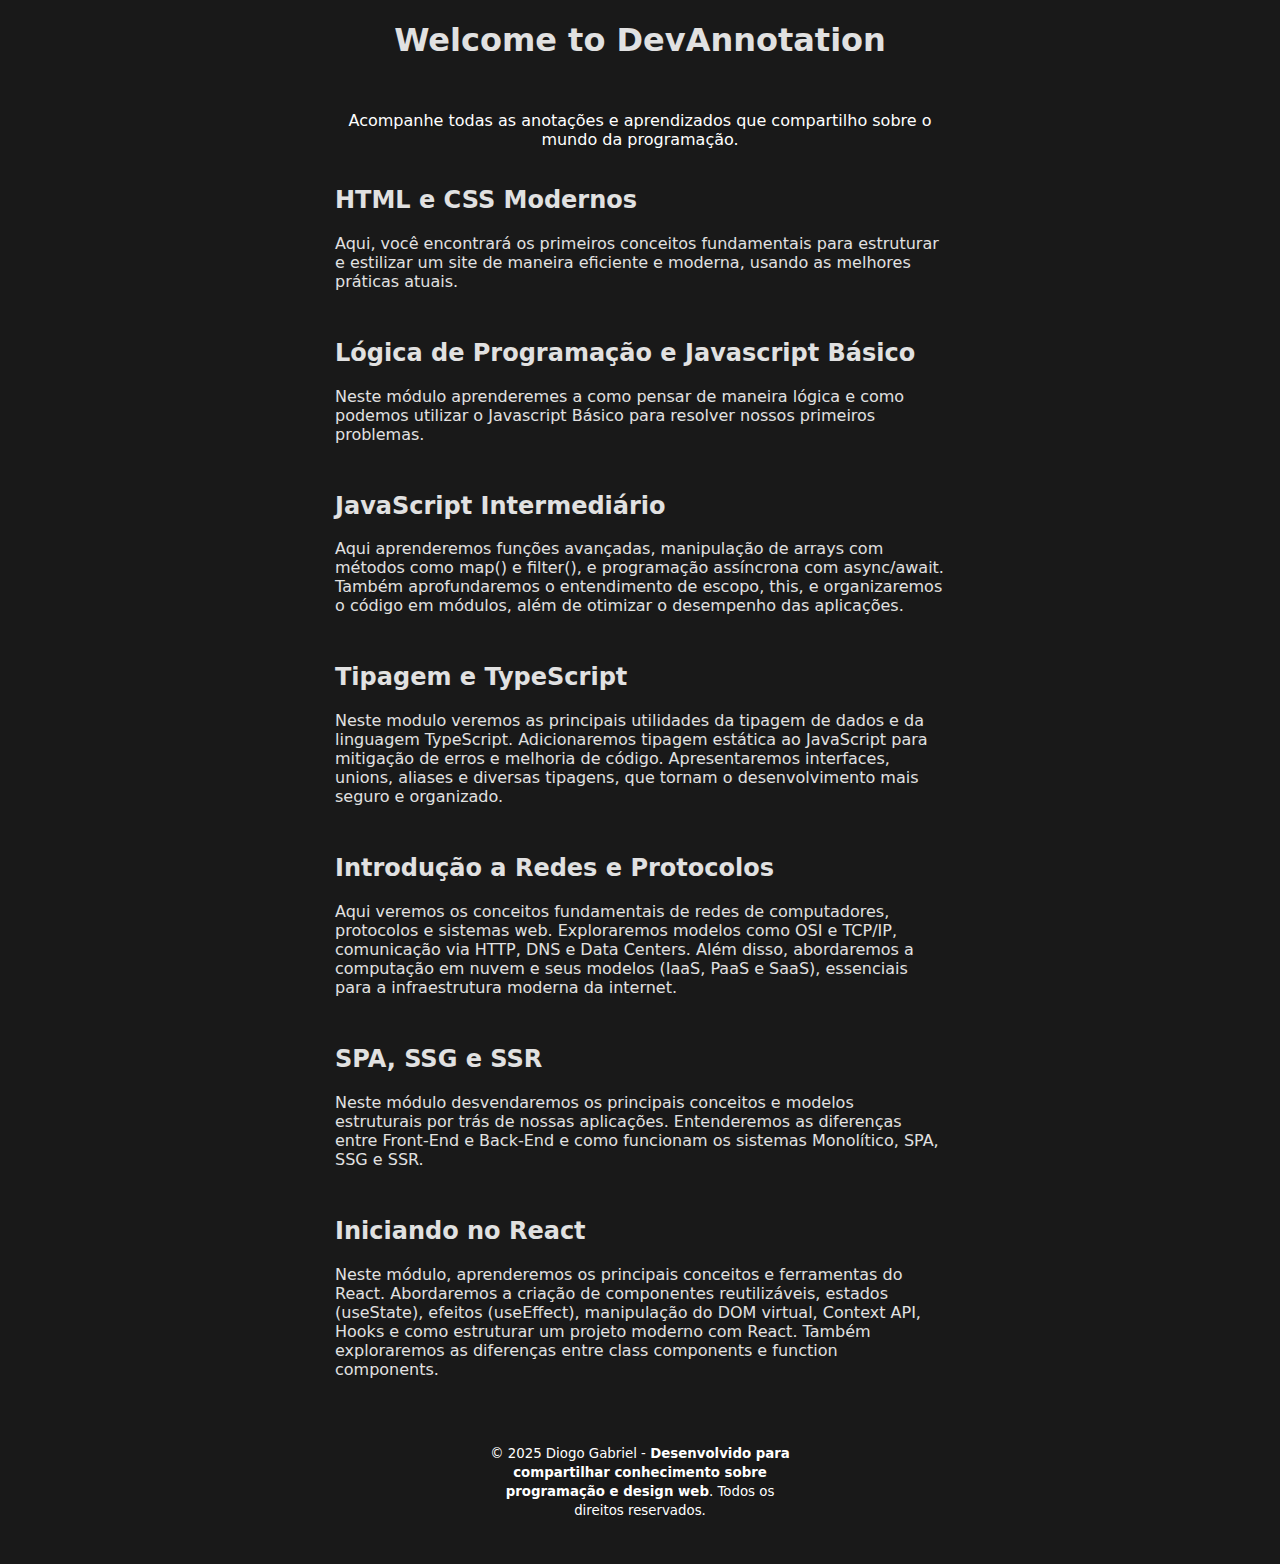
<file: index.html>
<!DOCTYPE html>
<html lang="pt-br">
<head>
    <meta charset="UTF-8">
    <meta name="viewport" content="width=device-width, initial-scale=1.0">
    <link rel="stylesheet" href="./assets/css/styles.css">
    <title>DevAnnotation</title>
</head>
<body>
    <header>
        <div class="textAlignCenter">
            <h1><a href="#">Welcome to DevAnnotation</a></h1>
        </div>
    </header>
    <main>
        <p class="textAlignCenter">Acompanhe todas as anotações e aprendizados que compartilho sobre o mundo da programação.</p>
        <a class="linkModules" href="./moduleOne/htmlCss.html">
            <h2>HTML e CSS Modernos</h2>
            <p>
                Aqui, você encontrará os primeiros conceitos fundamentais para estruturar e estilizar um site de maneira eficiente e 
                moderna, usando as melhores práticas atuais.
            </p>
        </a>
        <a class="linkModules" href="./moduleTwo/programmingLogicAndBasicJavaScript.html">
            <h2>Lógica de Programação e Javascript Básico</h2>
            <p>
                Neste módulo aprenderemes a como pensar de maneira lógica e como podemos utilizar o Javascript Básico para resolver nossos 
                primeiros problemas.
            </p>
        </a>
        <a class="linkModules" href="./moduleThree/intermediateJavaScript.html">
            <h2>JavaScript Intermediário</h2>
            <p>
                Aqui aprenderemos funções avançadas, manipulação de arrays com métodos como map() e filter(), e programação assíncrona com 
                async/await. Também aprofundaremos o entendimento de escopo, this, e organizaremos o código em módulos, além de otimizar o 
                desempenho das aplicações.
            </p>
        </a>
        <a class="linkModules" href="./moduleFour/tipagemTypeScript.html">
            <h2>Tipagem e TypeScript</h2>
            <p>
                Neste modulo veremos as principais utilidades da tipagem de dados e da linguagem TypeScript. Adicionaremos tipagem estática 
                ao JavaScript para mitigação de erros e melhoria de código. Apresentaremos interfaces, unions, aliases e diversas tipagens, 
                que tornam o desenvolvimento mais seguro e organizado.
            </p>
        </a>
        <a class="linkModules" href="./moduleFive/computerNetworksAndProtocols.html">
            <h2>Introdução a Redes e Protocolos</h2>
            <p>
                Aqui veremos os conceitos fundamentais de redes de computadores, protocolos e sistemas web. Exploraremos modelos como OSI e 
                TCP/IP, comunicação via HTTP, DNS e Data Centers. Além disso, abordaremos a computação em nuvem e seus modelos (IaaS, PaaS 
                e SaaS), essenciais para a infraestrutura moderna da internet.
            </p>
        </a>
        <a class="linkModules" href="./moduleSix/spaSsrSsg.html">
            <h2>SPA, SSG e SSR</h2>
            <p>
                Neste módulo desvendaremos os principais conceitos e modelos estruturais por trás de nossas aplicações. Entenderemos as 
                diferenças entre Front-End e Back-End e como funcionam os sistemas Monolítico, SPA, SSG e SSR.
            </p>
        </a>
        <a class="linkModules" href="./moduleSeven/react.html">
            <h2>Iniciando no React</h2>
            <p>
                Neste módulo, aprenderemos os principais conceitos e ferramentas do React. Abordaremos a criação de componentes 
                reutilizáveis, estados (useState), efeitos (useEffect), manipulação do DOM virtual, Context API, Hooks e como estruturar um 
                projeto moderno com React. Também exploraremos as diferenças entre class components e function components.
            </p>
        </a>
    </main>
    <footer>
        <p class="textAlignCenter">
            <small>&copy; 2025 Diogo Gabriel - <b>Desenvolvido para compartilhar conhecimento sobre programação e design web</b>. Todos os 
            direitos reservados.</small>
        </p>
    </footer>
</body>
</html>
</file>
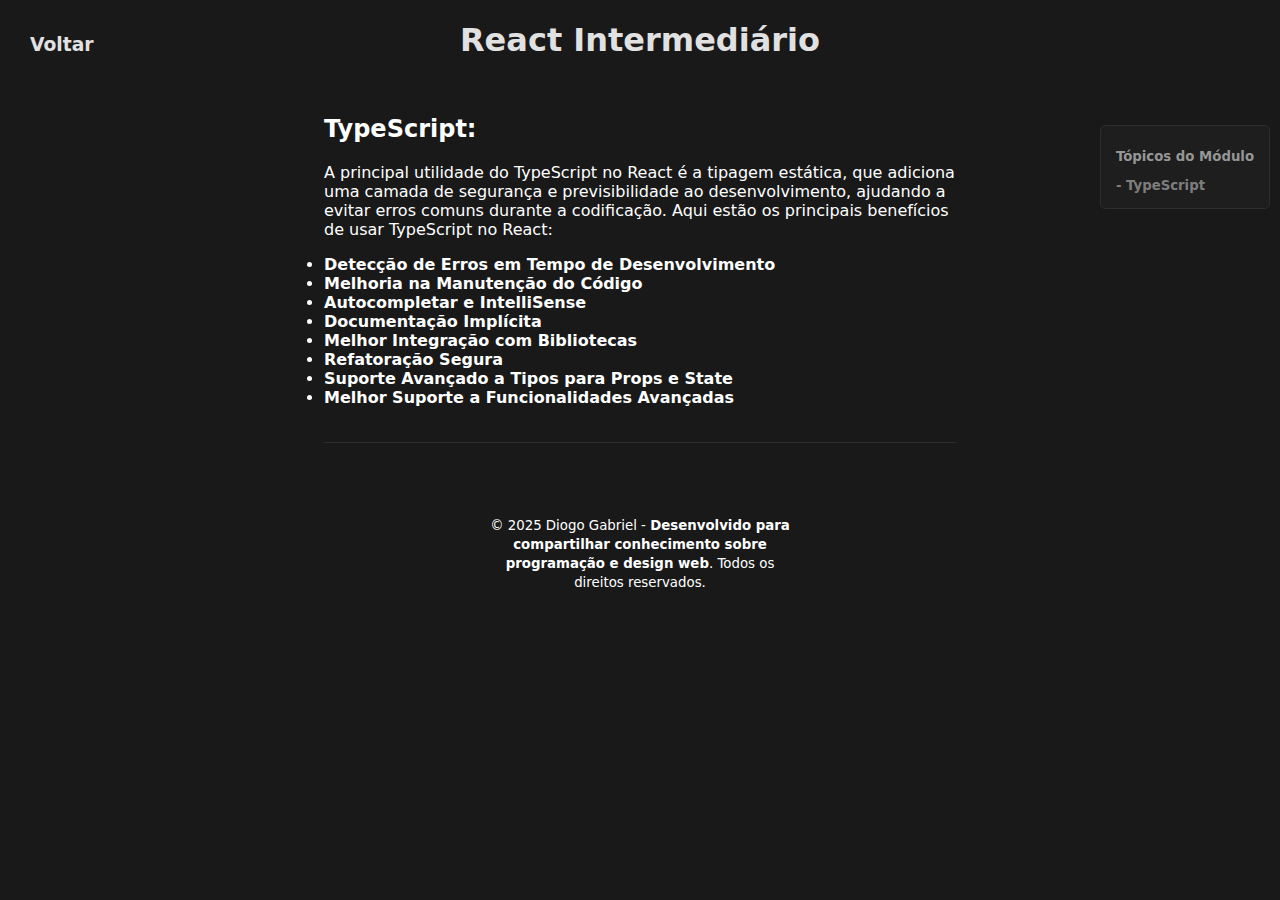
<file: moduleEight/intermediateReact.html>
<!DOCTYPE html>
<html lang="pt-br">
<head>
    <meta charset="UTF-8">
    <meta name="viewport" content="width=device-width, initial-scale=1.0">
    <link rel="stylesheet" href="../assets/css/styles.css">
    <link rel="stylesheet" href="../assets/css/cards.css">
    <title>DevAnnotation</title>
</head>
<body>
    <header>
        <div class="textAlignCenter">
            <a class="return" href="../index.html"><h3>Voltar</h3></a>
            <h1><a href="#">React Intermediário</a></h1>
        </div>
    </header>
    <div class="selectSection">
        <h5>
            <p class="textAlignCenter">Tópicos do Módulo</p>
            <a href="#topicOne">- TypeScript</a>
        </h5>
    </div>
    <main>
        <section id="topicOne">
            <h2>TypeScript:</h2>
            <p>
                A principal utilidade do TypeScript no React é a tipagem estática, que adiciona uma camada de segurança e previsibilidade 
                ao desenvolvimento, ajudando a evitar erros comuns durante a codificação. Aqui estão os principais benefícios de usar 
                TypeScript no React:
            </p>
            <li><b>Detecção de Erros em Tempo de Desenvolvimento</b></li>
            <li><b>Melhoria na Manutenção do Código</b></li>
            <li><b>Autocompletar e IntelliSense</b></li>
            <li><b>Documentação Implícita</b></li>
            <li><b>Melhor Integração com Bibliotecas</b></li>
            <li><b>Refatoração Segura</b></li>
            <li><b>Suporte Avançado a Tipos para Props e State</b></li>
            <li><b>Melhor Suporte a Funcionalidades Avançadas</b></li>
        </section>
        <hr>
        <!--End of Container Here-->
    </main>
    <footer>
        <p class="textAlignCenter">
            <small>&copy; 2025 Diogo Gabriel - <b>Desenvolvido para compartilhar conhecimento sobre programação e design web</b>. Todos os 
            direitos reservados.</small>
        </p>
    </footer>
</body>
</html>
</file>
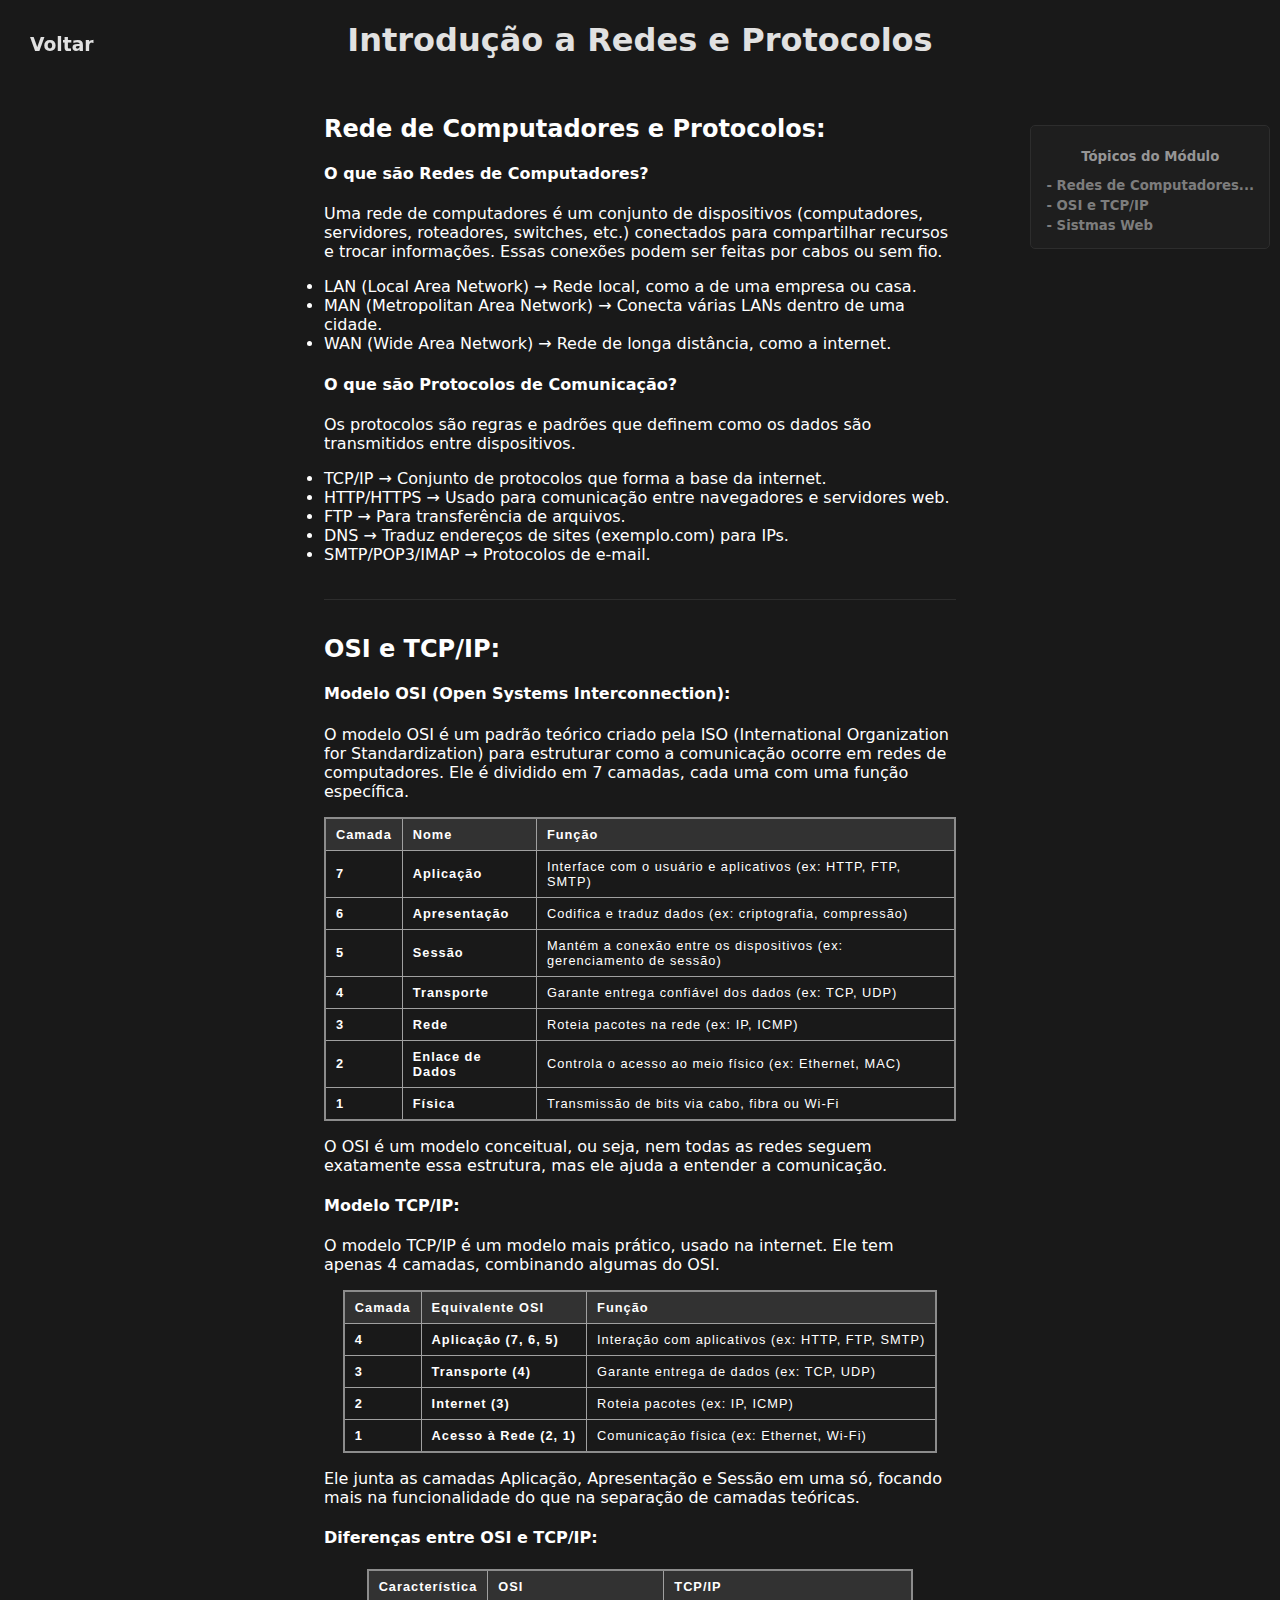
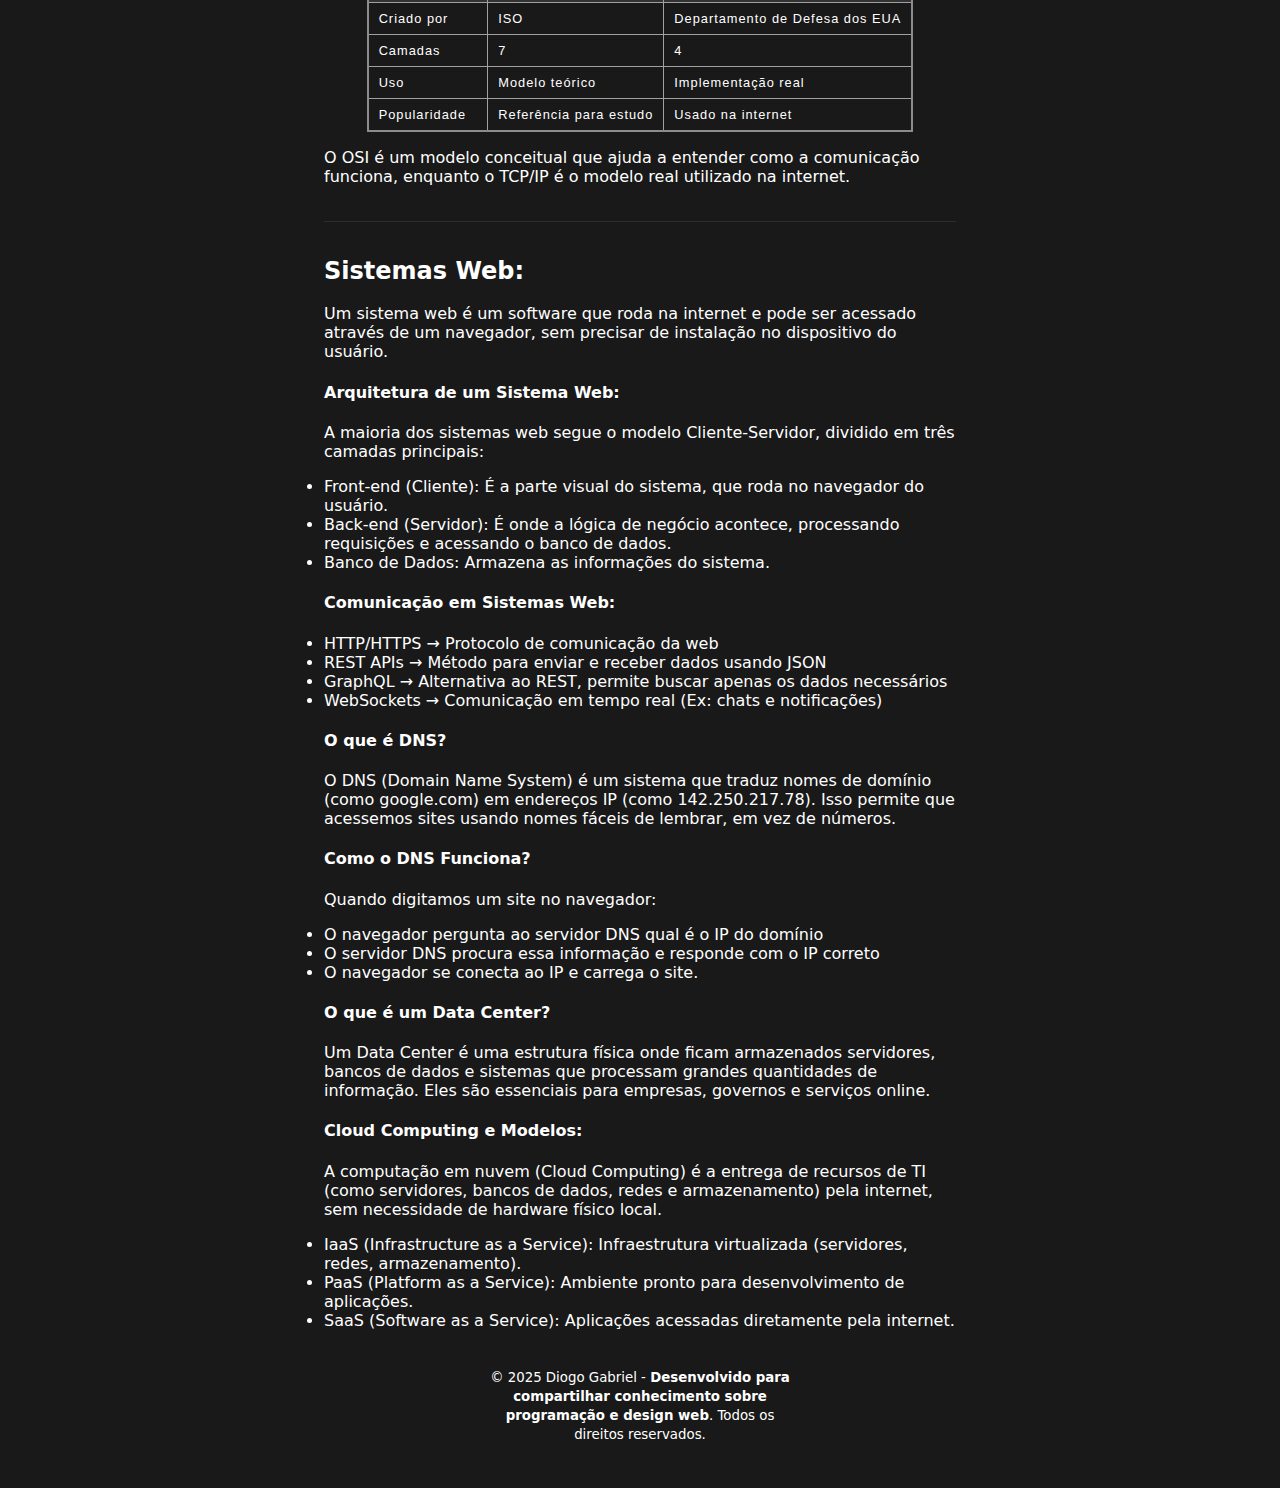
<file: moduleFive/computerNetworksAndProtocols.html>
<!DOCTYPE html>
<html lang="pt-br">
<head>
    <meta charset="UTF-8">
    <meta name="viewport" content="width=device-width, initial-scale=1.0">
    <link rel="stylesheet" href="../assets/css/styles.css">
    <link rel="stylesheet" href="../assets/css/cards.css">
    <link rel="stylesheet" href="../assets/css/table.css">
    <title>DevAnnotation</title>
</head>
<body>
    <header>
        <div class="textAlignCenter">
            <a class="return" href="../index.html"><h3>Voltar</h3></a>
            <h1><a href="#">Introdução a Redes e Protocolos</a></h1>
        </div>
    </header>
    <div class="selectSection">
        <h5>
            <p class="textAlignCenter">Tópicos do Módulo</p>
            <a href="#topicOne">- Redes de Computadores...</a>
            <a href="#topicTwo">- OSI e TCP/IP</a>
            <a href="#topicThree">- Sistmas Web</a>
        </h5>
    </div>
    <main>
        <section id="topicOne">
            <h2>Rede de Computadores e Protocolos:</h2>
            <h4>O que são Redes de Computadores?</h4>
            <p>
                Uma rede de computadores é um conjunto de dispositivos (computadores, servidores, roteadores, switches, etc.) conectados 
                para compartilhar recursos e trocar informações. Essas conexões podem ser feitas por cabos ou sem fio.
            </p>
            <li>LAN (Local Area Network) → Rede local, como a de uma empresa ou casa.</li>
            <li>MAN (Metropolitan Area Network) → Conecta várias LANs dentro de uma cidade.</li>
            <li>WAN (Wide Area Network) → Rede de longa distância, como a internet.</li>
            <h4>O que são Protocolos de Comunicação?</h4>
            <p>
                Os protocolos são regras e padrões que definem como os dados são transmitidos entre dispositivos.
            </p>
            <li>TCP/IP → Conjunto de protocolos que forma a base da internet.</li>
            <li>HTTP/HTTPS → Usado para comunicação entre navegadores e servidores web.</li>
            <li>FTP → Para transferência de arquivos.</li>
            <li>DNS → Traduz endereços de sites (exemplo.com) para IPs.</li>
            <li>SMTP/POP3/IMAP → Protocolos de e-mail.</li>
        </section>
        <hr>
        <section id="topicTwo">
            <h2>OSI e TCP/IP:</h2>
            <h4>Modelo OSI (Open Systems Interconnection):</h4>
            <p>
                O modelo OSI é um padrão teórico criado pela ISO (International Organization for Standardization) para estruturar como a 
                comunicação ocorre em redes de computadores. Ele é dividido em 7 camadas, cada uma com uma função específica.
            </p>
            <div class="divTable">
                <table>
                    <thead>
                        <tr>
                            <th>Camada</th>
                            <th>Nome</th>
                            <th>Função</th>
                        </tr>
                    </thead>
                    <tbody>
                        <tr>
                            <th>7</th>
                            <th>Aplicação</th>
                            <td>Interface com o usuário e aplicativos (ex: HTTP, FTP, SMTP)</td>
                        </tr>
                        <tr>
                            <th>6</th>
                            <th>Apresentação</th>
                            <td>Codifica e traduz dados (ex: criptografia, compressão)</td>
                        </tr>
                        <tr>
                            <th>5</th>
                            <th>Sessão</th>
                            <td>Mantém a conexão entre os dispositivos (ex: gerenciamento de sessão)</td>
                        </tr>
                        <tr>
                            <th>4</th>
                            <th>Transporte</th>
                            <td>Garante entrega confiável dos dados (ex: TCP, UDP)</td>
                        </tr>
                        <tr>
                            <th>3</th>
                            <th>Rede</th>
                            <td>Roteia pacotes na rede (ex: IP, ICMP)</td>
                        </tr>
                        <tr>
                            <th>2</th>
                            <th>Enlace de Dados</th>
                            <td>Controla o acesso ao meio físico (ex: Ethernet, MAC)</td>
                        </tr>
                        <tr>
                            <th>1</th>
                            <th>Física</th>
                            <td>Transmissão de bits via cabo, fibra ou Wi-Fi</td>
                        </tr>
                    </tbody>
                </table>
            </div>
            <p>
                O OSI é um modelo conceitual, ou seja, nem todas as redes seguem exatamente essa estrutura, mas ele ajuda a entender a 
                comunicação.
            </p>
            <h4>Modelo TCP/IP:</h4>
            <p>
                O modelo TCP/IP é um modelo mais prático, usado na internet. Ele tem apenas 4 camadas, combinando algumas do OSI.
            </p>
            <div class="divTable">
                <table>
                    <thead>
                        <tr>
                            <th>Camada</th>
                            <th>Equivalente OSI</th>
                            <th>Função</th>
                        </tr>
                    </thead>
                    <tbody>
                        <tr>
                            <th>4</th>
                            <th>Aplicação (7, 6, 5)</th>
                            <td>Interação com aplicativos (ex: HTTP, FTP, SMTP)</td>
                        </tr>
                        <tr>
                            <th>3</th>
                            <th>Transporte (4)</th>
                            <td>Garante entrega de dados (ex: TCP, UDP)</td>
                        </tr>
                        <tr>
                            <th>2</th>
                            <th>Internet (3)</th>
                            <td>Roteia pacotes (ex: IP, ICMP)</td>
                        </tr>
                        <tr>
                            <th>1</th>
                            <th>Acesso à Rede (2, 1)</th>
                            <td>Comunicação física (ex: Ethernet, Wi-Fi)</td>
                        </tr>
                    </tbody>
                </table>
            </div>
            <p>
                Ele junta as camadas Aplicação, Apresentação e Sessão em uma só, focando mais na funcionalidade do que na separação de 
                camadas teóricas.
            </p>
            <h4>Diferenças entre OSI e TCP/IP:</h4>
            <div class="divTable">
                <table>
                    <thead>
                        <tr>
                            <th>Característica</th>
                            <th>OSI</th>
                            <th>TCP/IP</th>
                        </tr>
                    </thead>
                    <tbody>
                        <tr>
                            <td>Criado por</td>
                            <td>ISO</td>
                            <td>Departamento de Defesa dos EUA</td>
                        </tr>
                        <tr>
                            <td>Camadas</td>
                            <td>7</td>
                            <td>4</td>
                        </tr>
                        <tr>
                            <td>Uso</td>
                            <td>Modelo teórico</td>
                            <td>Implementação real</td>
                        </tr>
                        <tr>
                            <td>Popularidade</td>
                            <td>Referência para estudo</td>
                            <td>Usado na internet</td>
                        </tr>
                    </tbody>
                </table>
            </div>
            <p>
                O OSI é um modelo conceitual que ajuda a entender como a comunicação funciona, enquanto o TCP/IP é o modelo real utilizado 
                na internet.
            </p>
        </section>
        <hr>
        <section id="topicThree">
            <h2>Sistemas Web:</h2>
            <p>
                Um sistema web é um software que roda na internet e pode ser acessado através de um navegador, sem precisar de instalação 
                no dispositivo do usuário.
            </p>
            <h4>Arquitetura de um Sistema Web:</h4>
            <p>A maioria dos sistemas web segue o modelo Cliente-Servidor, dividido em três camadas principais:</p>
            <li>Front-end (Cliente): É a parte visual do sistema, que roda no navegador do usuário.</li>
            <li>Back-end (Servidor): É onde a lógica de negócio acontece, processando requisições e acessando o banco de dados.</li>
            <li>Banco de Dados: Armazena as informações do sistema.</li>
            <h4>Comunicação em Sistemas Web:</h4>
            <li>HTTP/HTTPS → Protocolo de comunicação da web</li>
            <li>REST APIs → Método para enviar e receber dados usando JSON</li>
            <li>GraphQL → Alternativa ao REST, permite buscar apenas os dados necessários</li>
            <li>WebSockets → Comunicação em tempo real (Ex: chats e notificações)</li>
            <h4>O que é DNS?</h4>
            <p>
                O DNS (Domain Name System) é um sistema que traduz nomes de domínio (como google.com) em endereços IP (como 142.250.217.78). 
                Isso permite que acessemos sites usando nomes fáceis de lembrar, em vez de números.
            </p>
            <h4>Como o DNS Funciona?</h4>
            <p>Quando digitamos um site no navegador:</p>
            <li>O navegador pergunta ao servidor DNS qual é o IP do domínio</li>
            <li>O servidor DNS procura essa informação e responde com o IP correto</li>
            <li>O navegador se conecta ao IP e carrega o site.</li>
            <h4>O que é um Data Center?</h4>
            <p>
                Um Data Center é uma estrutura física onde ficam armazenados servidores, bancos de dados e sistemas que processam grandes 
                quantidades de informação. Eles são essenciais para empresas, governos e serviços online.
            </p>
            <h4>Cloud Computing e Modelos:</h4>
            <p>
                A computação em nuvem (Cloud Computing) é a entrega de recursos de TI (como servidores, bancos de dados, redes e 
                armazenamento) pela internet, sem necessidade de hardware físico local.
            </p>
            <li>IaaS (Infrastructure as a Service): Infraestrutura virtualizada (servidores, redes, armazenamento).</li>
            <li>PaaS (Platform as a Service): Ambiente pronto para desenvolvimento de aplicações.</li>
            <li>SaaS (Software as a Service): Aplicações acessadas diretamente pela internet.</li>
        </section>
        <!--End of Container Here-->
    </main>
    <footer>
        <p class="textAlignCenter">
            <small>&copy; 2025 Diogo Gabriel - <b>Desenvolvido para compartilhar conhecimento sobre programação e design web</b>. Todos os 
            direitos reservados.</small>
        </p>
    </footer>
</body>
</html>
</file>
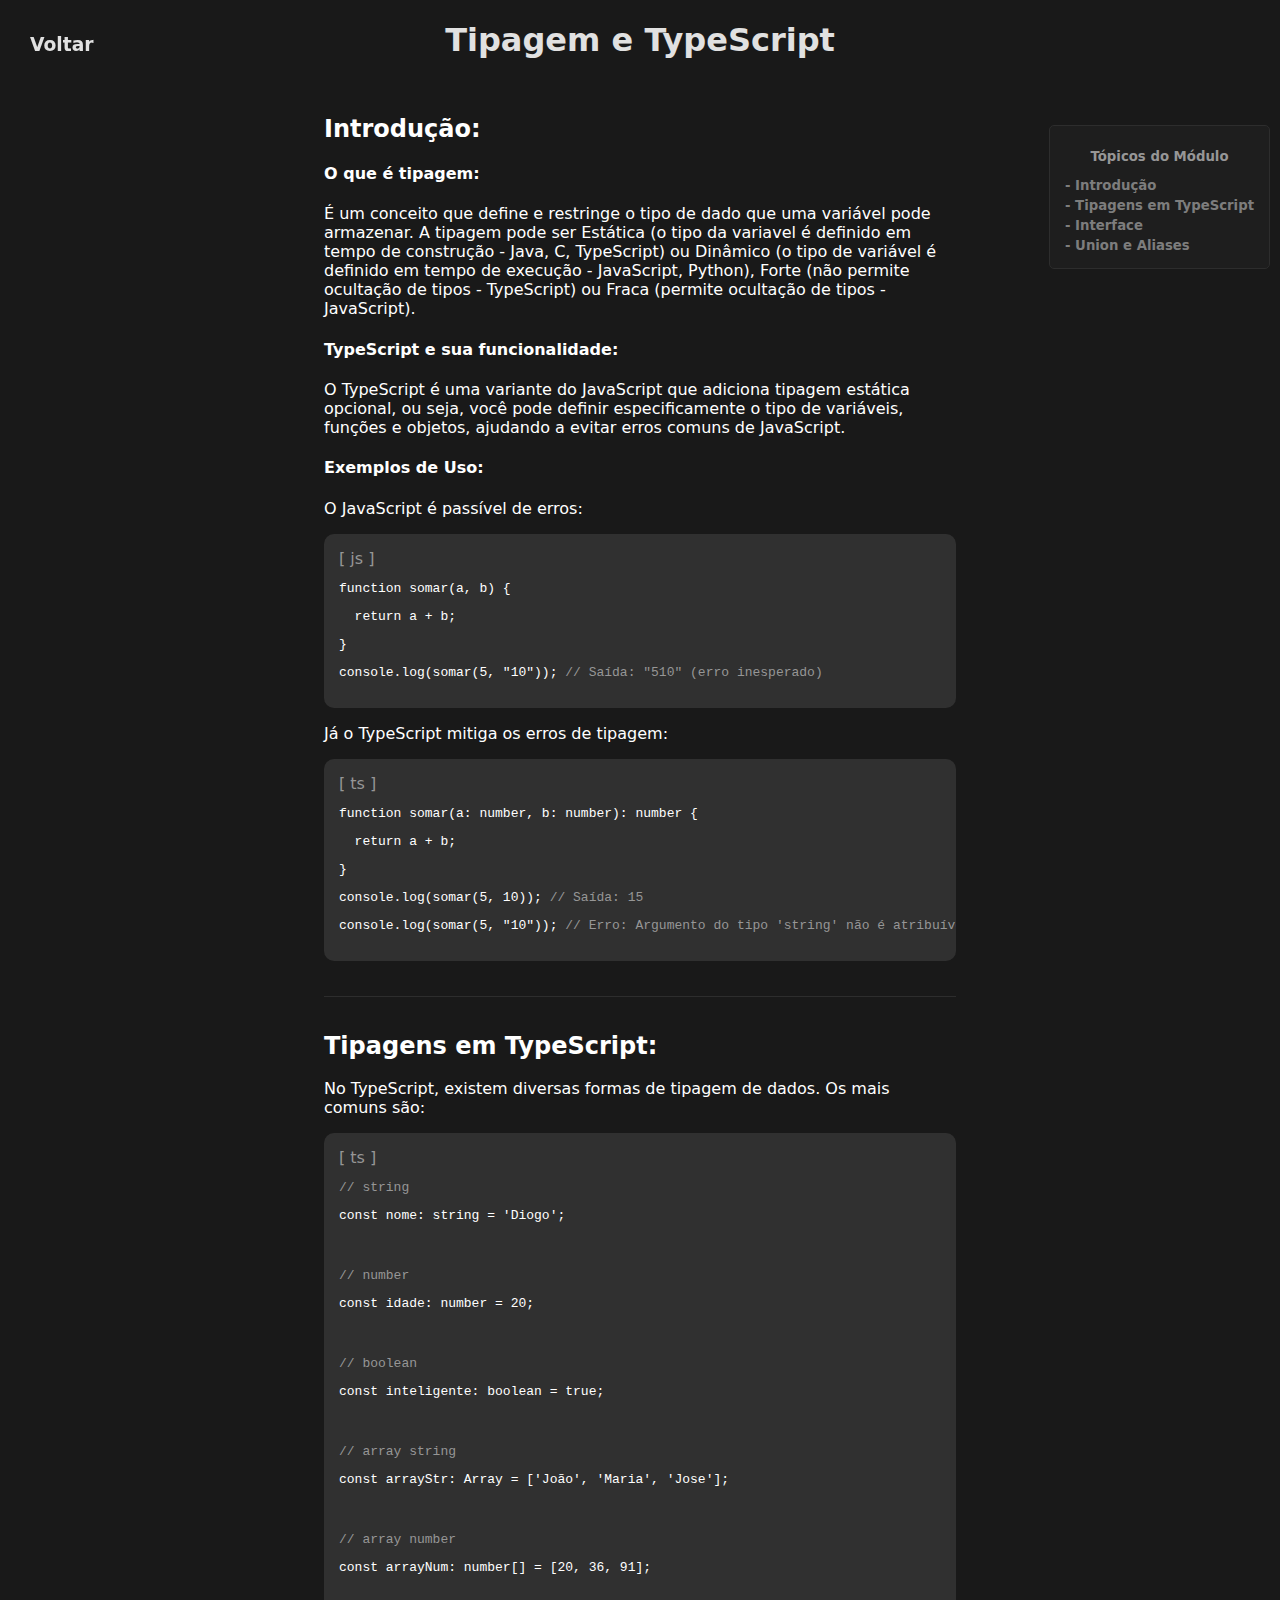
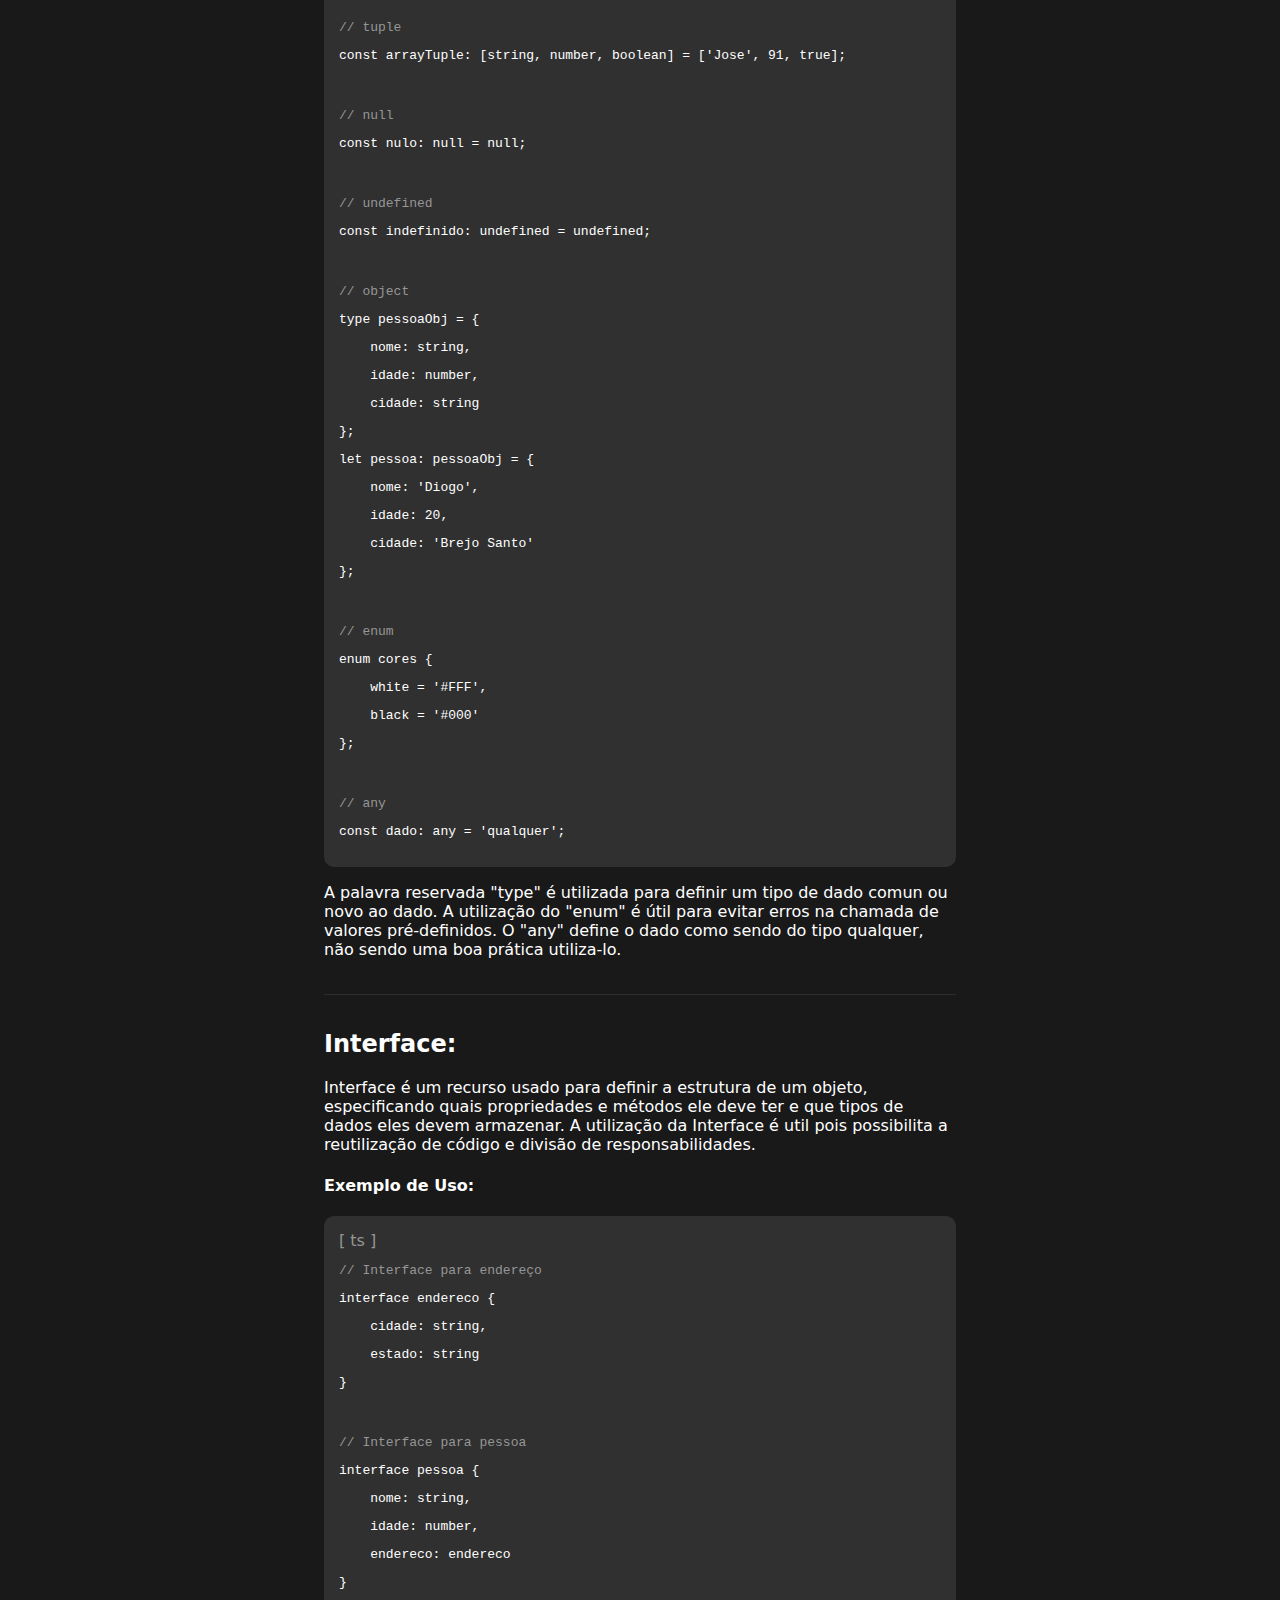
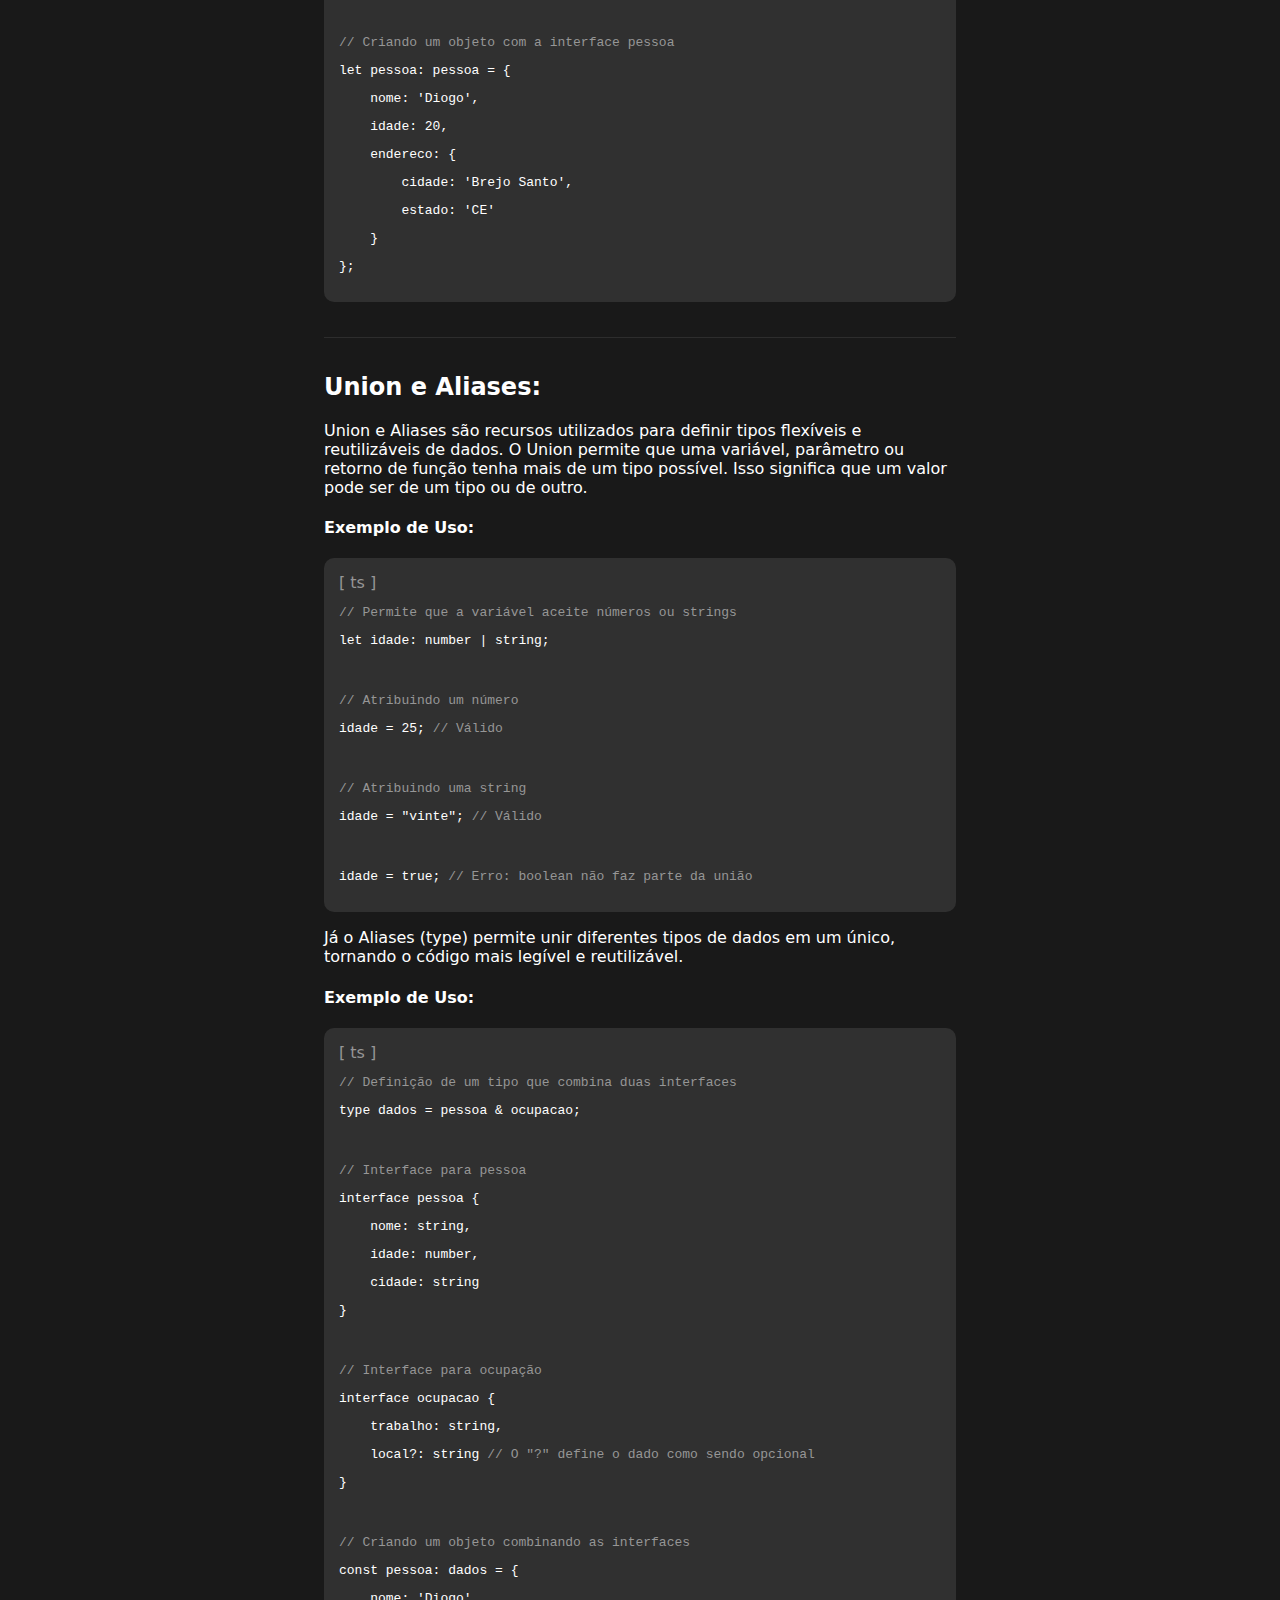
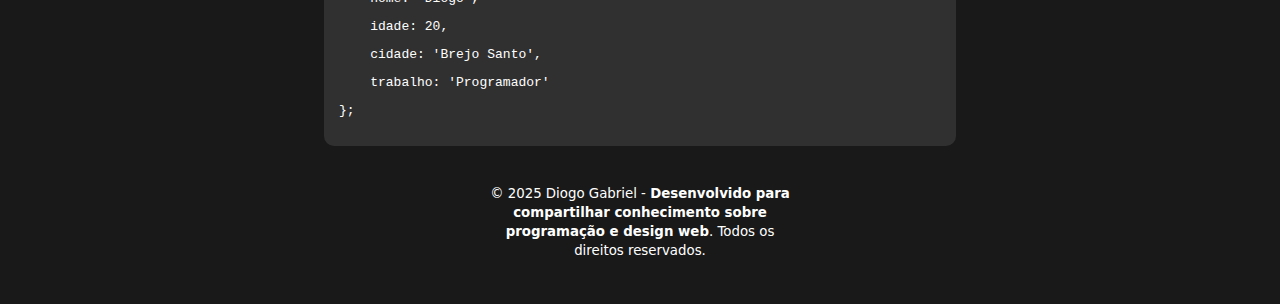
<file: moduleFour/tipagemTypeScript.html>
<!DOCTYPE html>
<html lang="pt-br">
<head>
    <meta charset="UTF-8">
    <meta name="viewport" content="width=device-width, initial-scale=1.0">
    <link rel="stylesheet" href="../assets/css/styles.css">
    <link rel="stylesheet" href="../assets/css/cards.css">
    <title>DevAnnotation</title>
</head>
<body>
    <header>
        <div class="textAlignCenter">
            <a class="return" href="../index.html"><h3>Voltar</h3></a>
            <h1><a href="#">Tipagem e TypeScript</a></h1>
        </div>
    </header>
    <div class="selectSection">
        <h5>
            <p class="textAlignCenter">Tópicos do Módulo</p>
            <a href="#topicOne">- Introdução</a>
            <a href="#topicTwo">- Tipagens em TypeScript</a>
            <a href="#topicThree">- Interface</a>
            <a href="#topicFour">- Union e Aliases</a>
        </h5>
    </div>
    <main>
        <section id="topicOne">
            <h2>Introdução:</h2>
            <h4>O que é tipagem:</h4>
            <p>
                É um conceito que define e restringe o tipo de dado que uma variável pode armazenar. A tipagem pode ser Estática (o tipo da 
                variavel é definido em tempo de construção - Java, C, TypeScript) ou Dinâmico (o tipo de variável é definido em tempo de 
                execução - JavaScript, Python), Forte (não permite ocultação de tipos - TypeScript) ou Fraca (permite ocultação de tipos - 
                JavaScript).
            </p>
            <h4>TypeScript e sua funcionalidade:</h4>
            <p>
                O TypeScript é uma variante do JavaScript que adiciona tipagem estática opcional, ou seja, você pode definir 
                especificamente o tipo de variáveis, funções e objetos, ajudando a evitar erros comuns de JavaScript.
            </p>
            <h4>Exemplos de Uso:</h4>
            <p>O JavaScript é passível de erros:</p>
            <div class="card">
                <span class="comment">[ js ]</span>
                <code>
                    <pre>function somar(a, b) {</pre>
                    <pre>  return a + b;</pre>
                    <pre>}</pre>
                    <pre>console.log(somar(5, "10")); <span class="comment">// Saída: "510" (erro inesperado)</span></pre>
                </code>
            </div>
            <p>Já o TypeScript mitiga os erros de tipagem:</p>
            <div class="card">
                <span class="comment">[ ts ]</span>
                <code>
                    <pre>function somar(a: number, b: number): number {</pre>
                    <pre>  return a + b;</pre>
                    <pre>}</pre>
                    <pre>console.log(somar(5, 10)); <span class="comment">// Saída: 15</span></pre>
                    <pre>console.log(somar(5, "10")); <span class="comment">// Erro: Argumento do tipo 'string' não é atribuível ao parâmetro do tipo 'number'.</span></pre>
                </code>
            </div>
        </section>
        <hr>
        <section id="topicTwo">
            <h2>Tipagens em TypeScript:</h2>
            <p>No TypeScript, existem diversas formas de tipagem de dados. Os mais comuns são:</p>
            <div class="card">
                <span class="comment">[ ts ]</span>
                <code>
                    <pre><span class="comment">// string</span></pre>
                    <pre>const nome: string = 'Diogo';</pre><br>
                    <pre><span class="comment">// number</span></pre>
                    <pre>const idade: number = 20;</pre><br>
                    <pre><span class="comment">// boolean</span></pre>
                    <pre>const inteligente: boolean = true;</pre><br>
                    <pre><span class="comment">// array string</span></pre>
                    <pre>const arrayStr: Array<string> = ['João', 'Maria', 'Jose'];</pre><br>
                    <pre><span class="comment">// array number</span></pre>
                    <pre>const arrayNum: number[] = [20, 36, 91];</pre><br>
                    <pre><span class="comment">// tuple</span></pre>
                    <pre>const arrayTuple: [string, number, boolean] = ['Jose', 91, true];</pre><br>
                    <pre><span class="comment">// null</span></pre>
                    <pre>const nulo: null = null;</pre><br>
                    <pre><span class="comment">// undefined</span></pre>
                    <pre>const indefinido: undefined = undefined;</pre><br>
                    <pre><span class="comment">// object</span></pre>
                    <pre>type pessoaObj = {</pre>
                    <pre>    nome: string,</pre>
                    <pre>    idade: number,</pre>
                    <pre>    cidade: string</pre>
                    <pre>};</pre>
                    <pre>let pessoa: pessoaObj = {</pre>
                    <pre>    nome: 'Diogo',</pre>
                    <pre>    idade: 20,</pre>
                    <pre>    cidade: 'Brejo Santo'</pre>
                    <pre>};</pre><br>
                    <pre><span class="comment">// enum</span></pre>
                    <pre>enum cores {</pre>
                    <pre>    white = '#FFF',</pre>
                    <pre>    black = '#000'</pre>
                    <pre>};</pre><br>
                    <pre><span class="comment">// any</span></pre>
                    <pre>const dado: any = 'qualquer';</pre>
                </code>
            </div>
            <p>
                A palavra reservada "type" é utilizada para definir um tipo de dado comun ou novo ao dado. A utilização do "enum" é útil 
                para evitar erros na chamada de valores pré-definidos. O "any" define o dado como sendo do tipo qualquer, não sendo uma boa 
                prática utiliza-lo.
            </p>
        </section>
        <hr>
        <section id="topicThree">
            <h2>Interface:</h2>
            <p>
                Interface é um recurso usado para definir a estrutura de um objeto, especificando quais propriedades e métodos ele deve 
                ter e que tipos de dados eles devem armazenar. A utilização da Interface é util pois possibilita a reutilização de código 
                e divisão de responsabilidades.
            </p>
            <h4>Exemplo de Uso:</h4>
            <div class="card">
                <span class="comment">[ ts ]</span>
                <code>
                    <pre><span class="comment">// Interface para endereço</span></pre>
                    <pre>interface endereco {</pre>
                    <pre>    cidade: string,</pre>
                    <pre>    estado: string</pre>
                    <pre>}</pre><br>
                    <pre><span class="comment">// Interface para pessoa</span></pre>
                    <pre>interface pessoa {</pre>
                    <pre>    nome: string,</pre>
                    <pre>    idade: number,</pre>
                    <pre>    endereco: endereco</pre>
                    <pre>}</pre><br>
                    <pre><span class="comment">// Criando um objeto com a interface pessoa</span></pre>
                    <pre>let pessoa: pessoa = {</pre>
                    <pre>    nome: 'Diogo',</pre>
                    <pre>    idade: 20,</pre>
                    <pre>    endereco: {</pre>
                    <pre>        cidade: 'Brejo Santo',</pre>
                    <pre>        estado: 'CE'</pre>
                    <pre>    }</pre>
                    <pre>};</pre>
                </code>
            </div>
        </section>
        <hr>
        <section id="topicFour">
            <h2>Union e Aliases:</h2>
            <p>
                Union e Aliases são recursos utilizados para definir tipos flexíveis e reutilizáveis de dados. O Union permite que uma 
                variável, parâmetro ou retorno de função tenha mais de um tipo possível. Isso significa que um valor pode ser de um tipo ou 
                de outro.
            </p>
            <h4>Exemplo de Uso:</h4>
            <div class="card">
                <span class="comment">[ ts ]</span>
                <code>
                    <pre><span class="comment">// Permite que a variável aceite números ou strings</span></pre>
                    <pre>let idade: number | string;</pre><br>
                    <pre><span class="comment">// Atribuindo um número</span></pre>
                    <pre>idade = 25; <span class="comment">// Válido</span></pre><br>
                    <pre><span class="comment">// Atribuindo uma string</span></pre>
                    <pre>idade = "vinte"; <span class="comment">// Válido</span></pre><br>
                    <pre>idade = true; <span class="comment">// Erro: boolean não faz parte da união</span></pre>
                </code>
            </div>
            <p>
                Já o Aliases (type) permite unir diferentes tipos de dados em um único, tornando o código mais legível e reutilizável.
            </p>
            <h4>Exemplo de Uso:</h4>
            <div class="card">
                <span class="comment">[ ts ]</span>
                <code>
                    <pre><span class="comment">// Definição de um tipo que combina duas interfaces</span></pre>
                    <pre>type dados = pessoa & ocupacao;</pre><br>
                    <pre><span class="comment">// Interface para pessoa</span></pre>
                    <pre>interface pessoa {</pre>
                    <pre>    nome: string,</pre>
                    <pre>    idade: number,</pre>
                    <pre>    cidade: string</pre>
                    <pre>}</pre><br>
                    <pre><span class="comment">// Interface para ocupação</span></pre>
                    <pre>interface ocupacao {</pre>
                    <pre>    trabalho: string,</pre>
                    <pre>    local?: string <span class="comment">// O "?" define o dado como sendo opcional</span></pre>
                    <pre>}</pre><br>
                    <pre><span class="comment">// Criando um objeto combinando as interfaces</span></pre>
                    <pre>const pessoa: dados = {</pre>
                    <pre>    nome: 'Diogo',</pre>
                    <pre>    idade: 20,</pre>
                    <pre>    cidade: 'Brejo Santo',</pre>
                    <pre>    trabalho: 'Programador'</pre>
                    <pre>};</pre>
                </code>
            </div>
        </section>
        <!--End of Container Here-->
    </main>
    <footer>
        <p class="textAlignCenter">
            <small>&copy; 2025 Diogo Gabriel - <b>Desenvolvido para compartilhar conhecimento sobre programação e design web</b>. Todos os 
            direitos reservados.</small>
        </p>
    </footer>
</body>
</html>
</file>
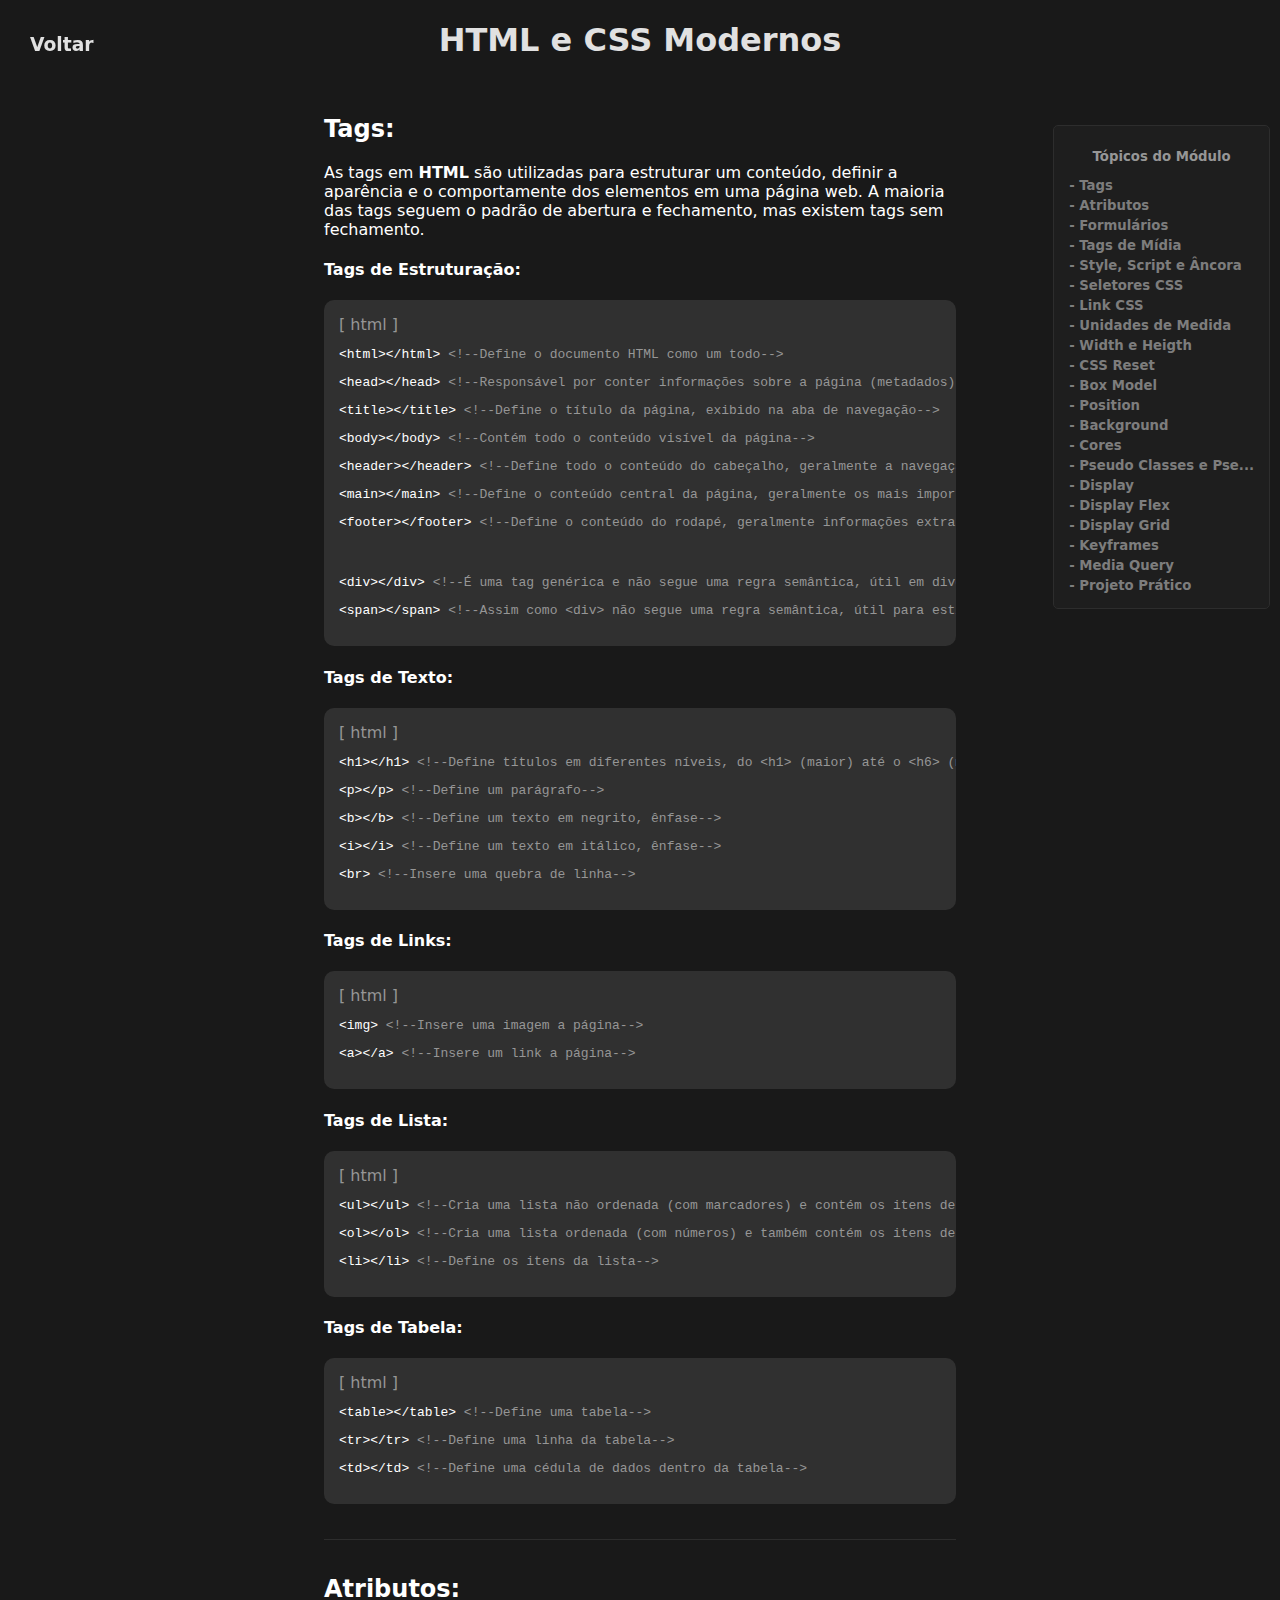
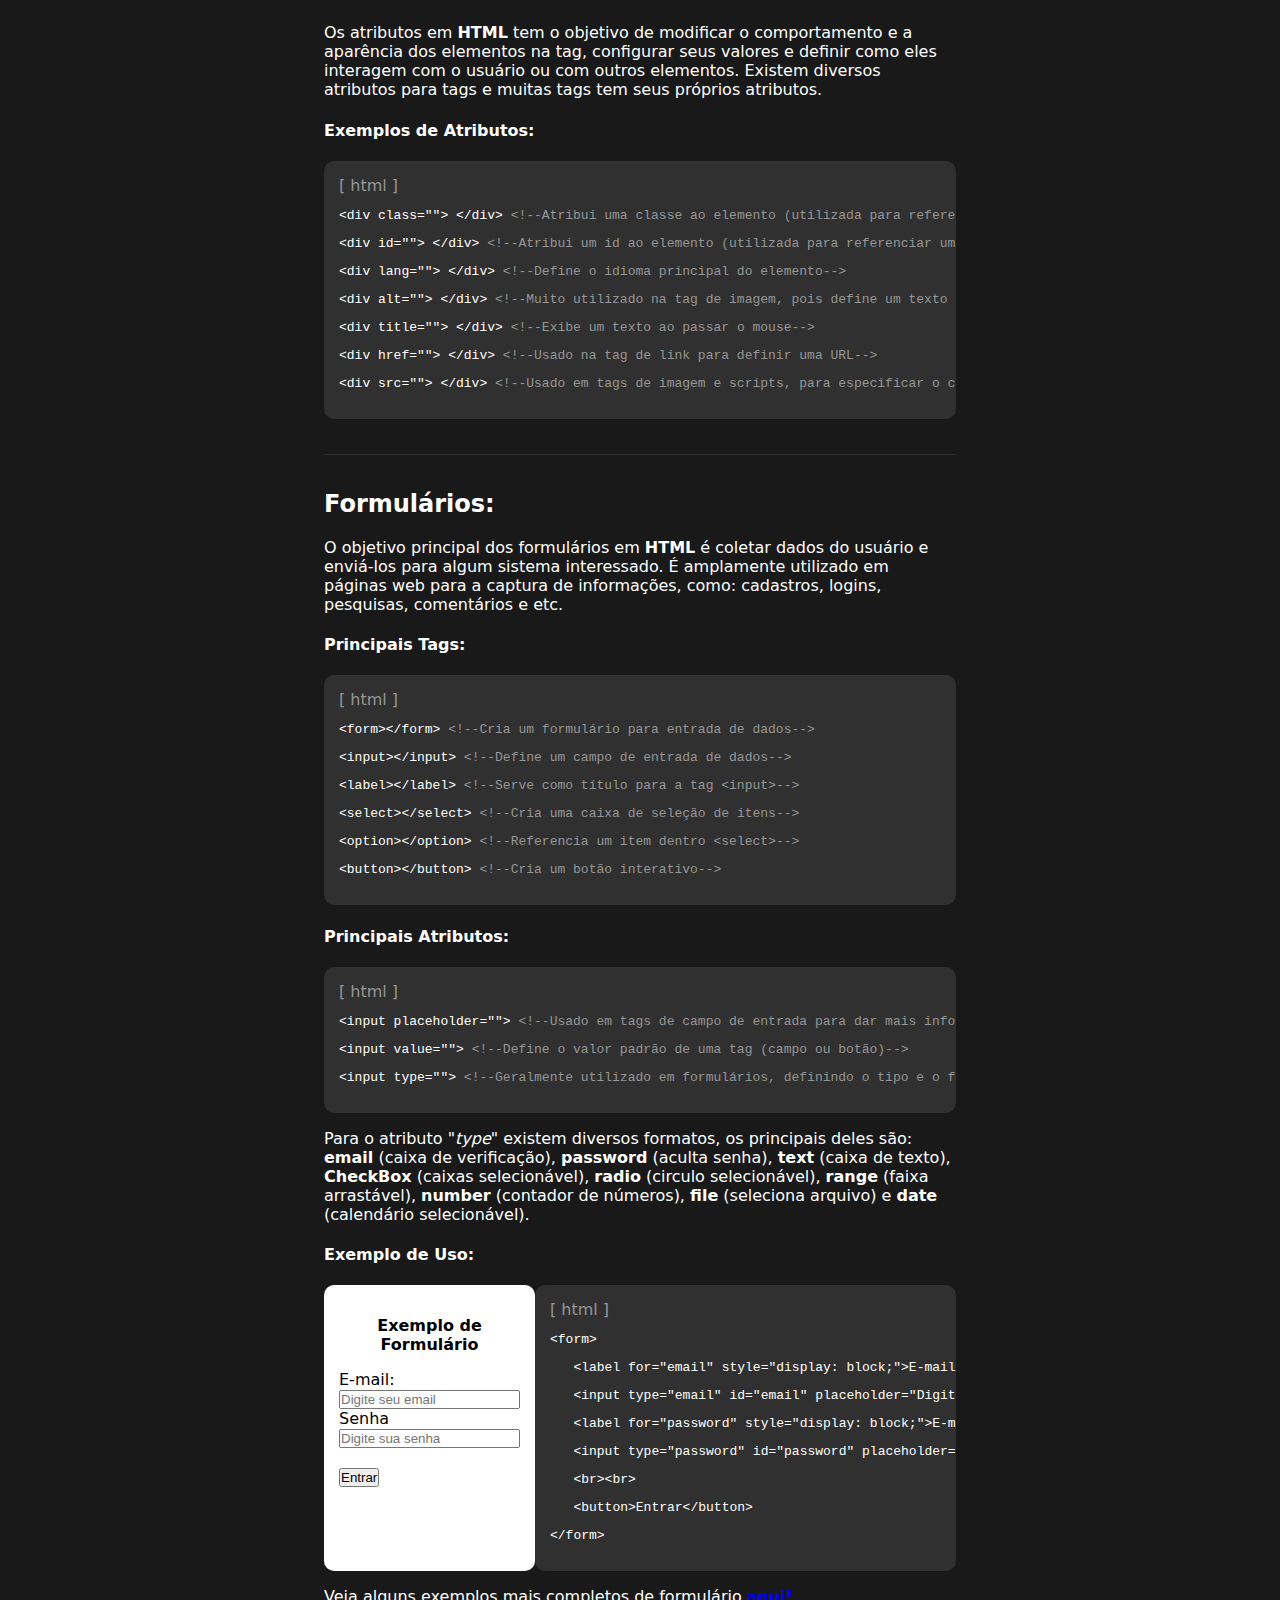
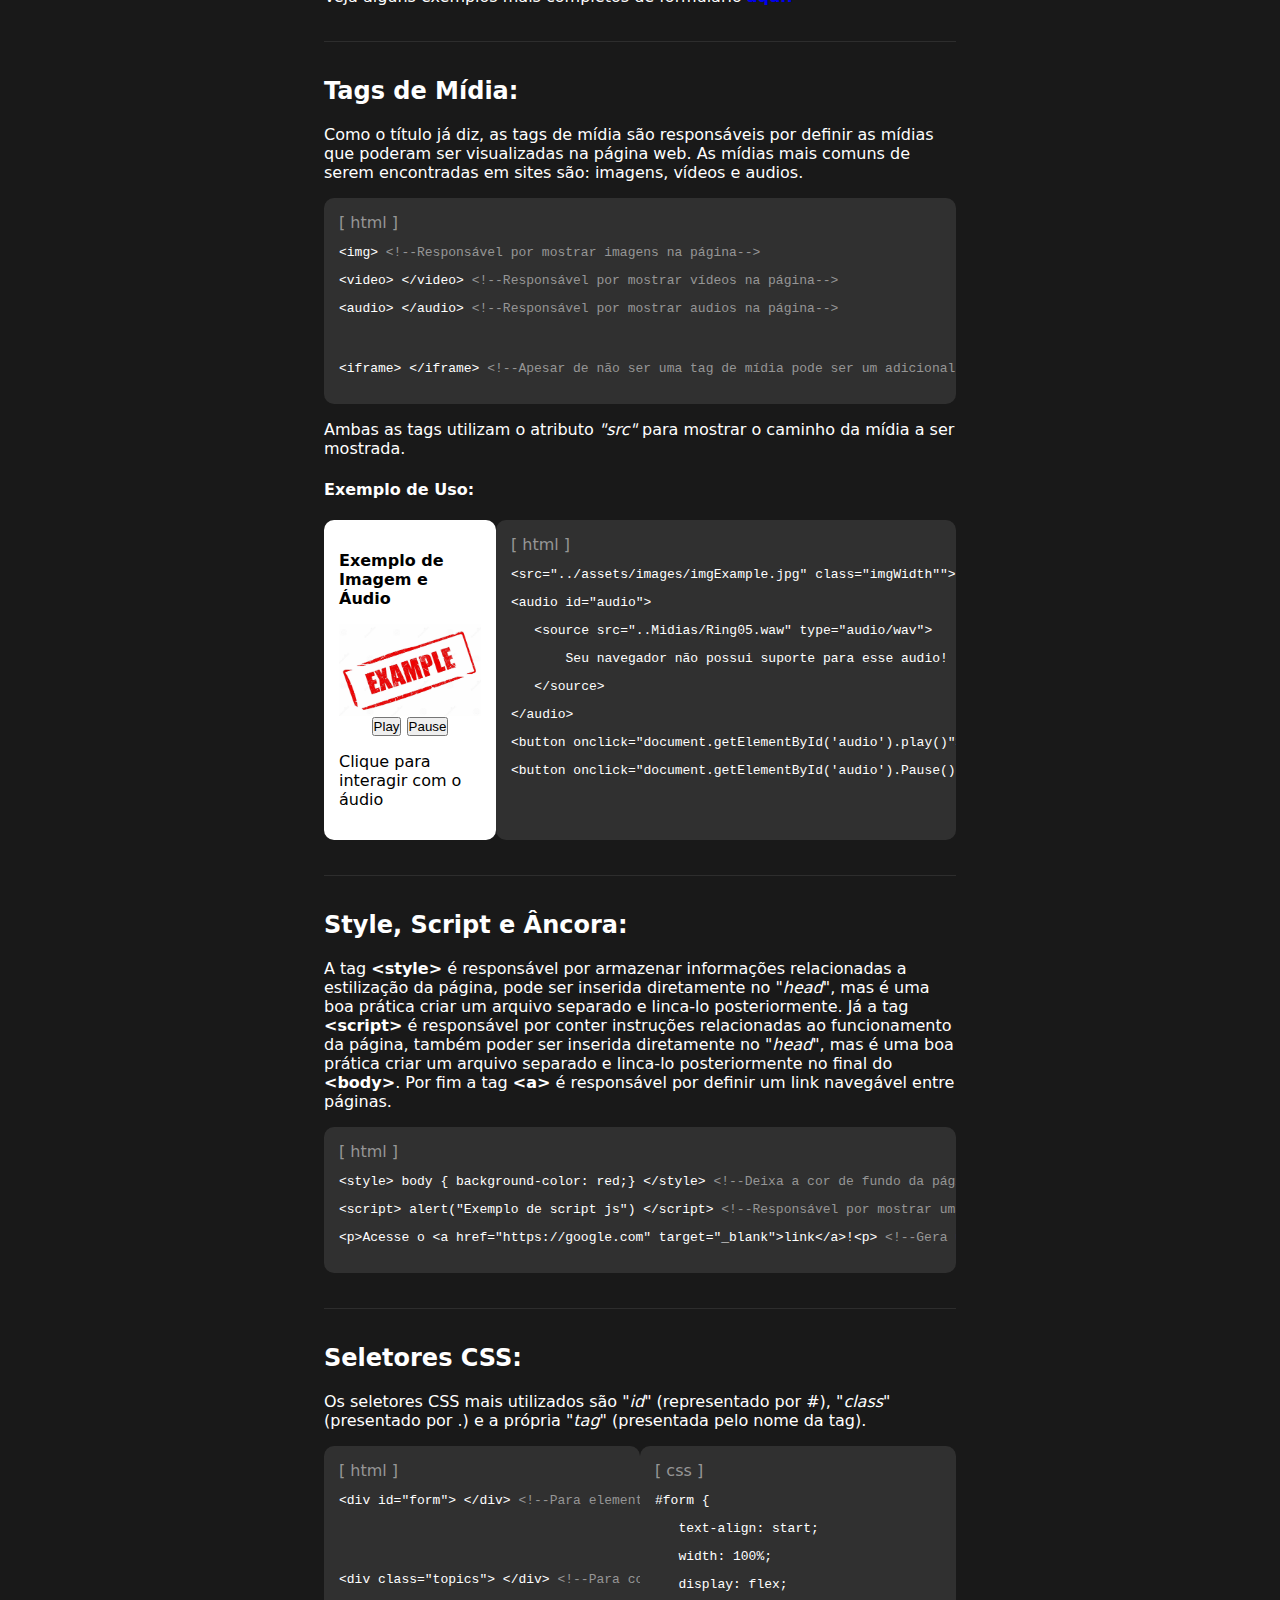
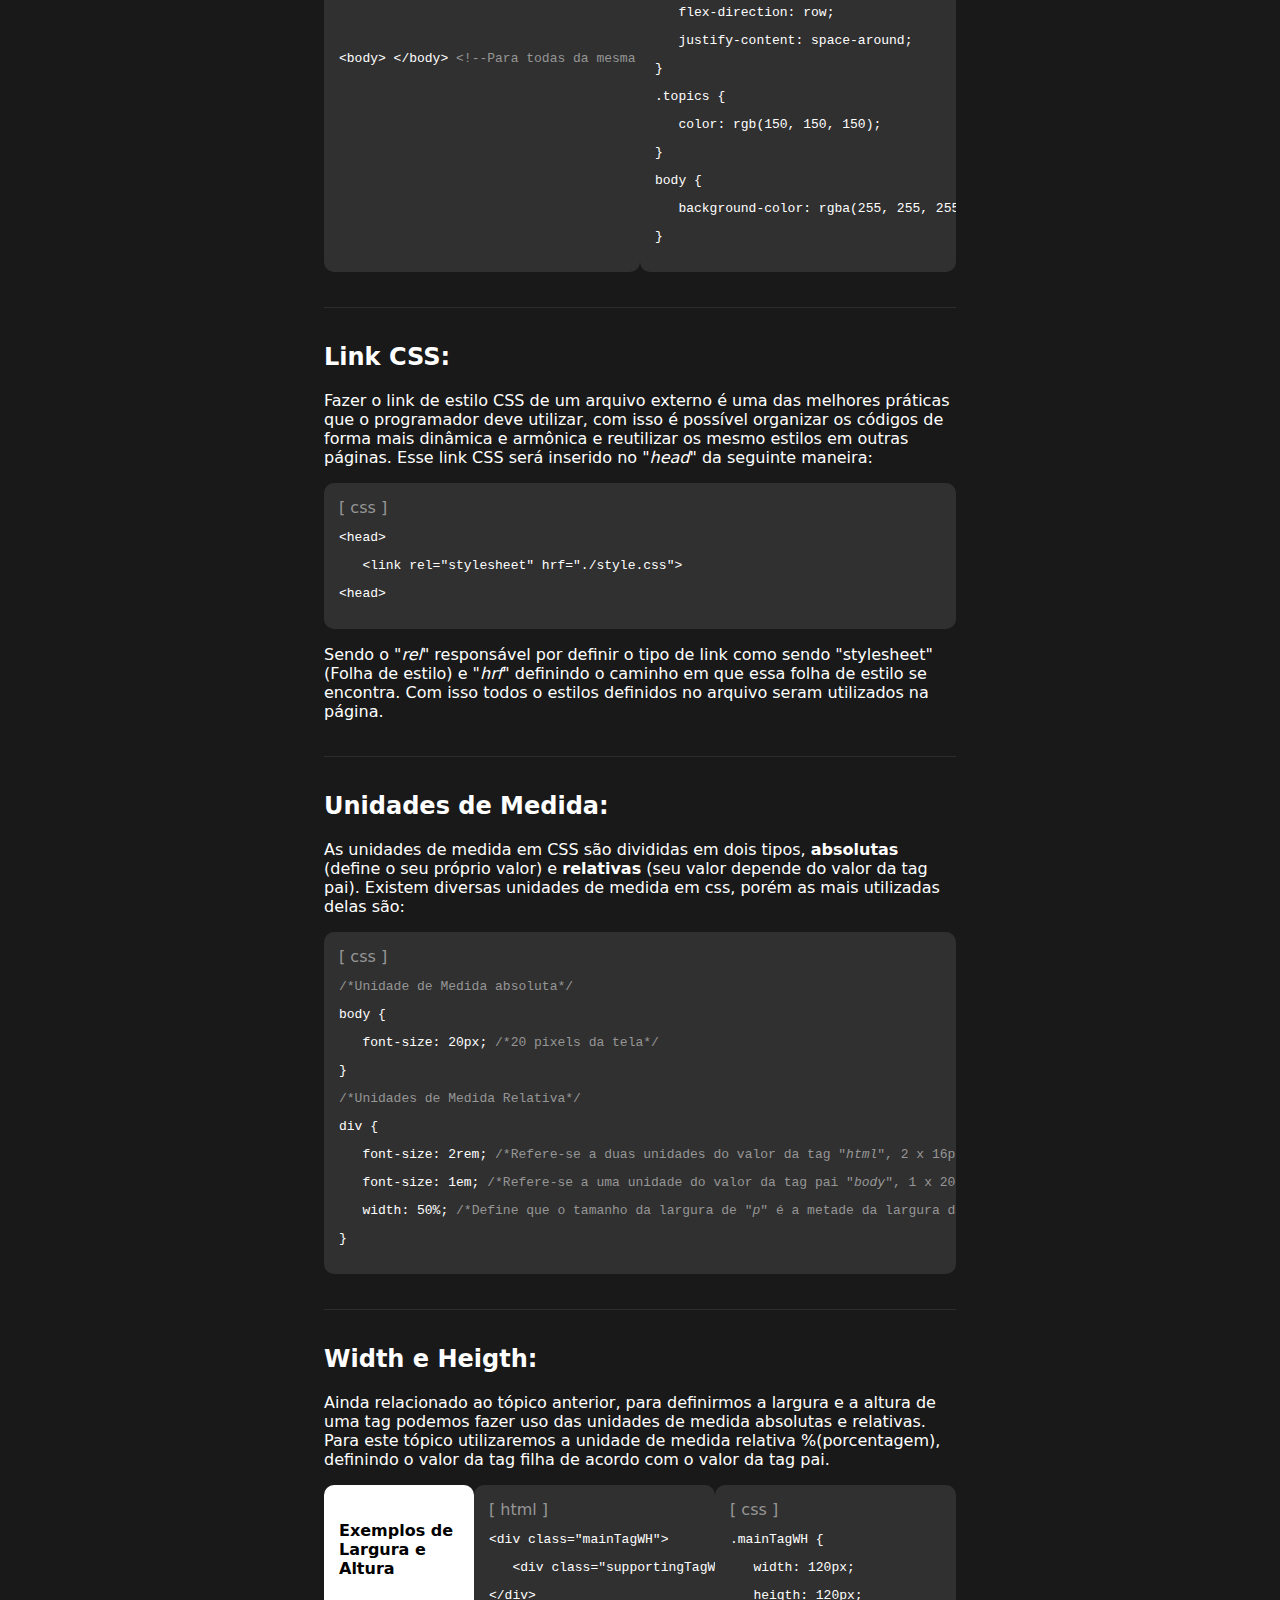
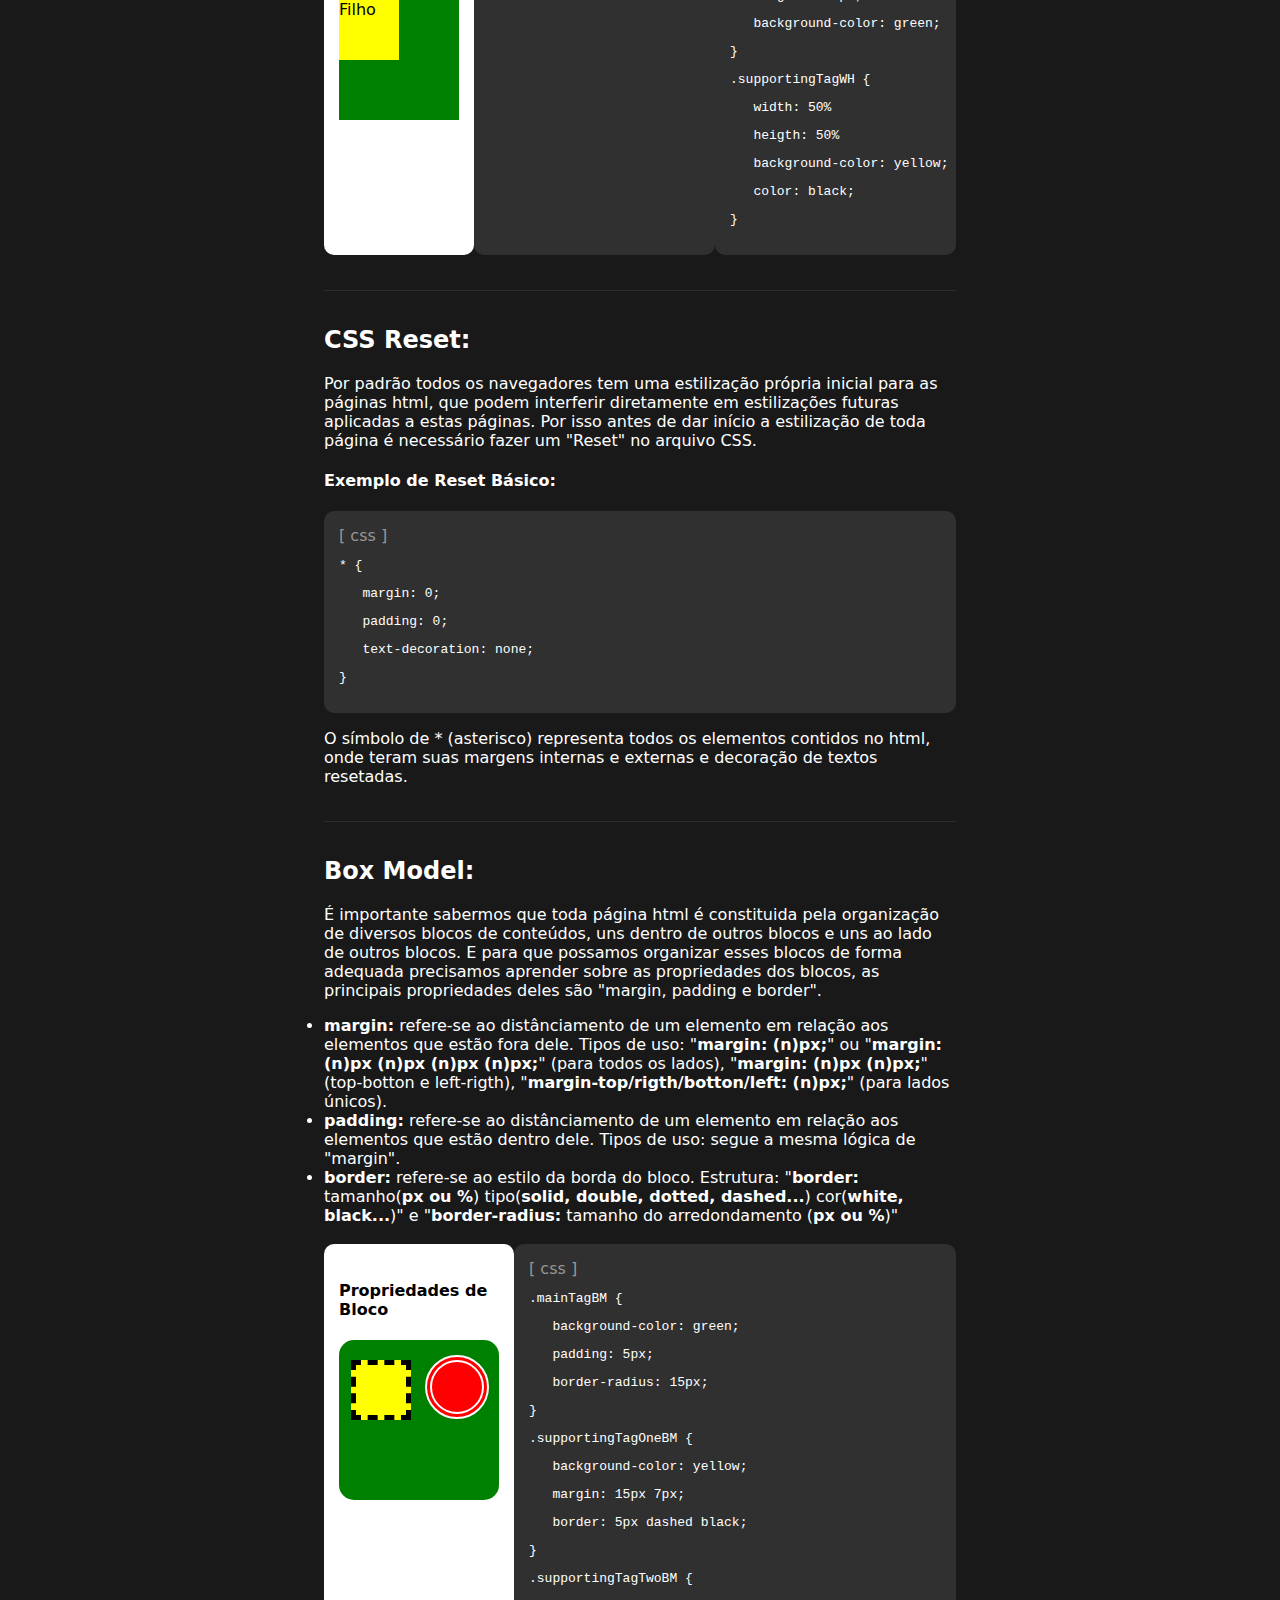
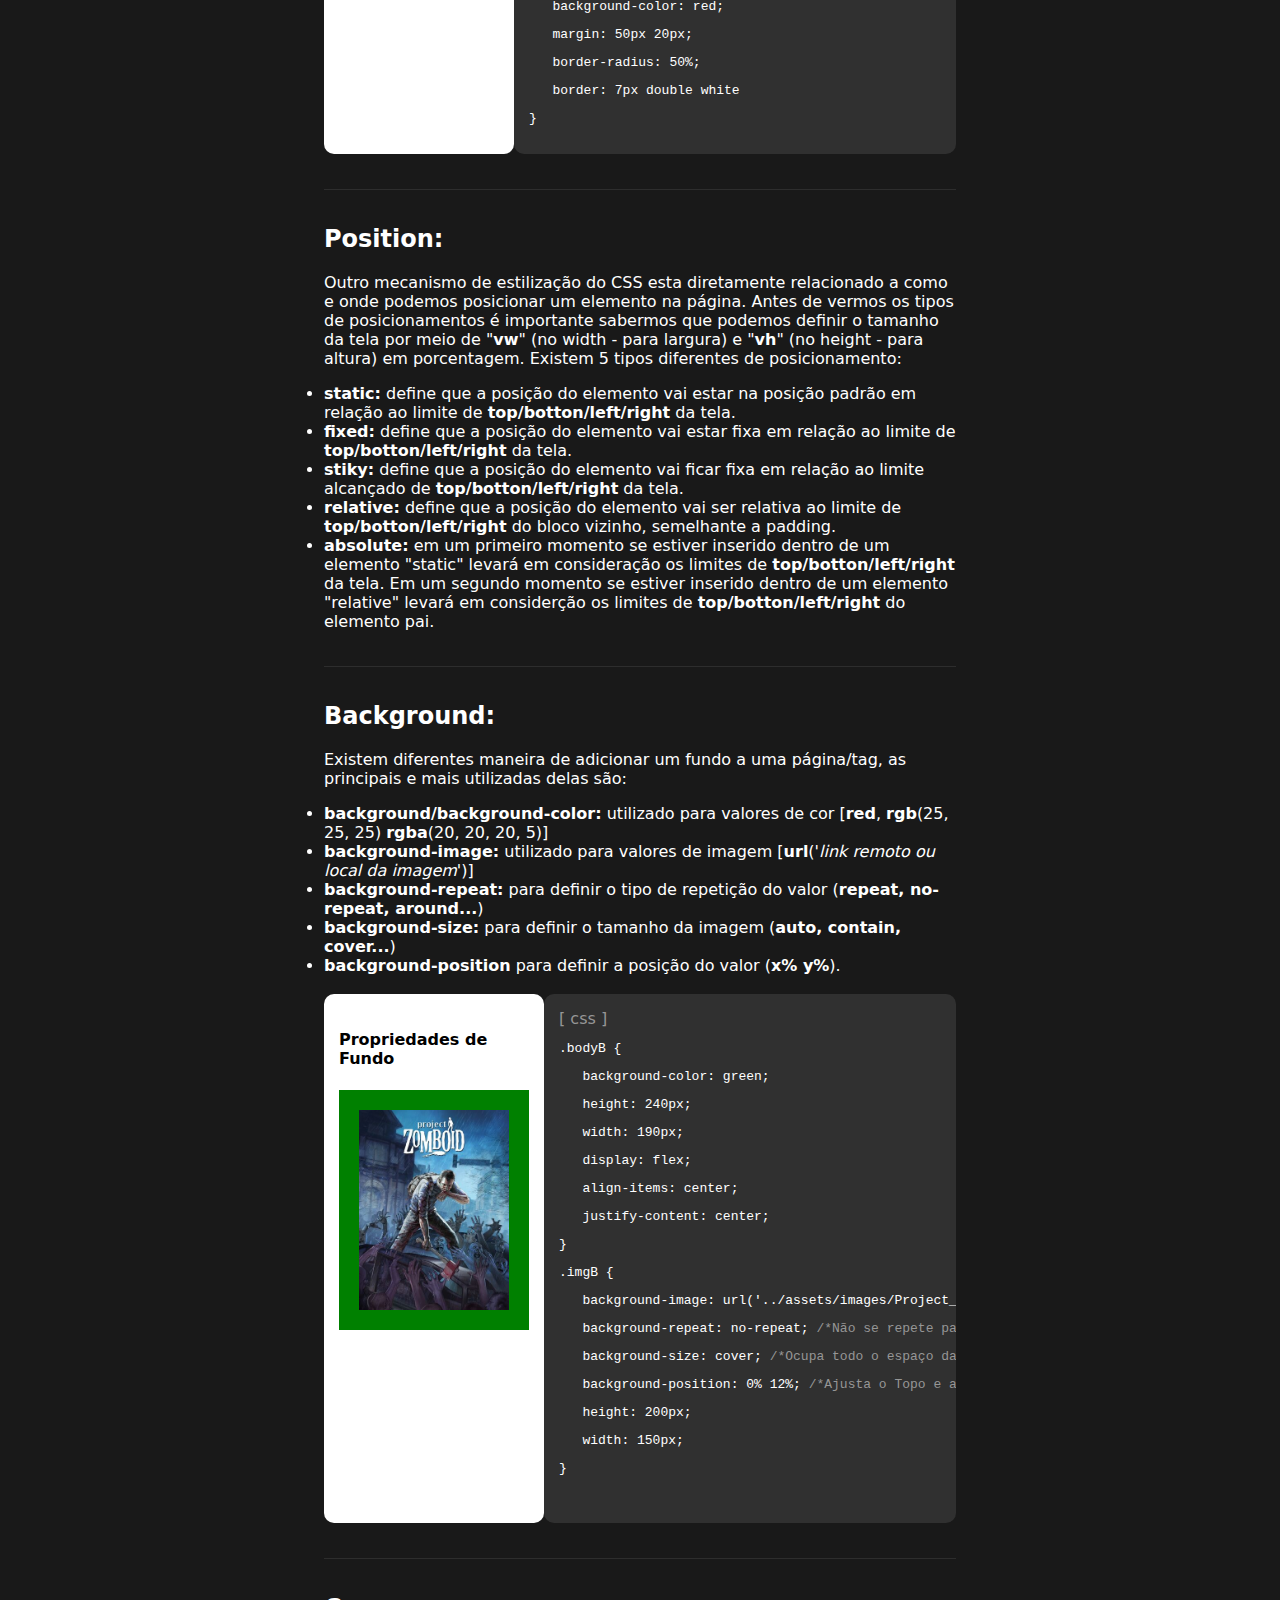
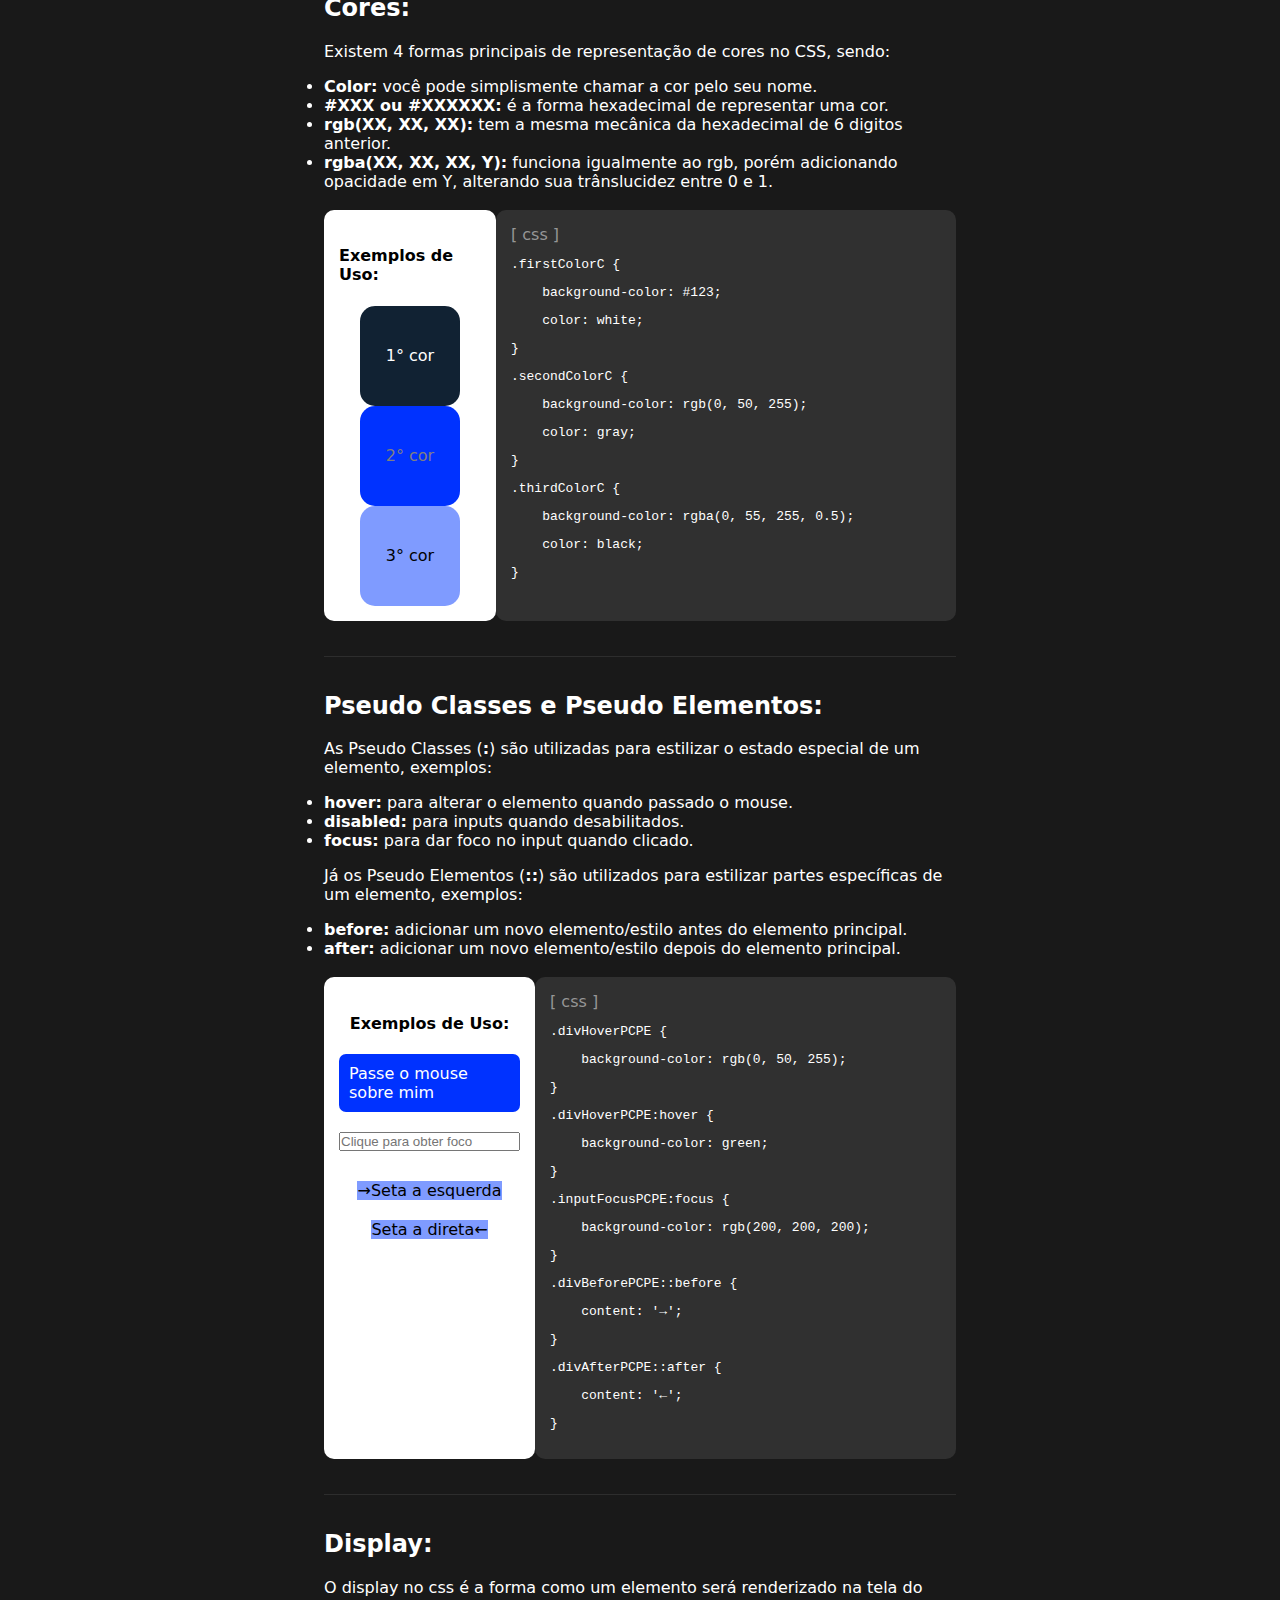
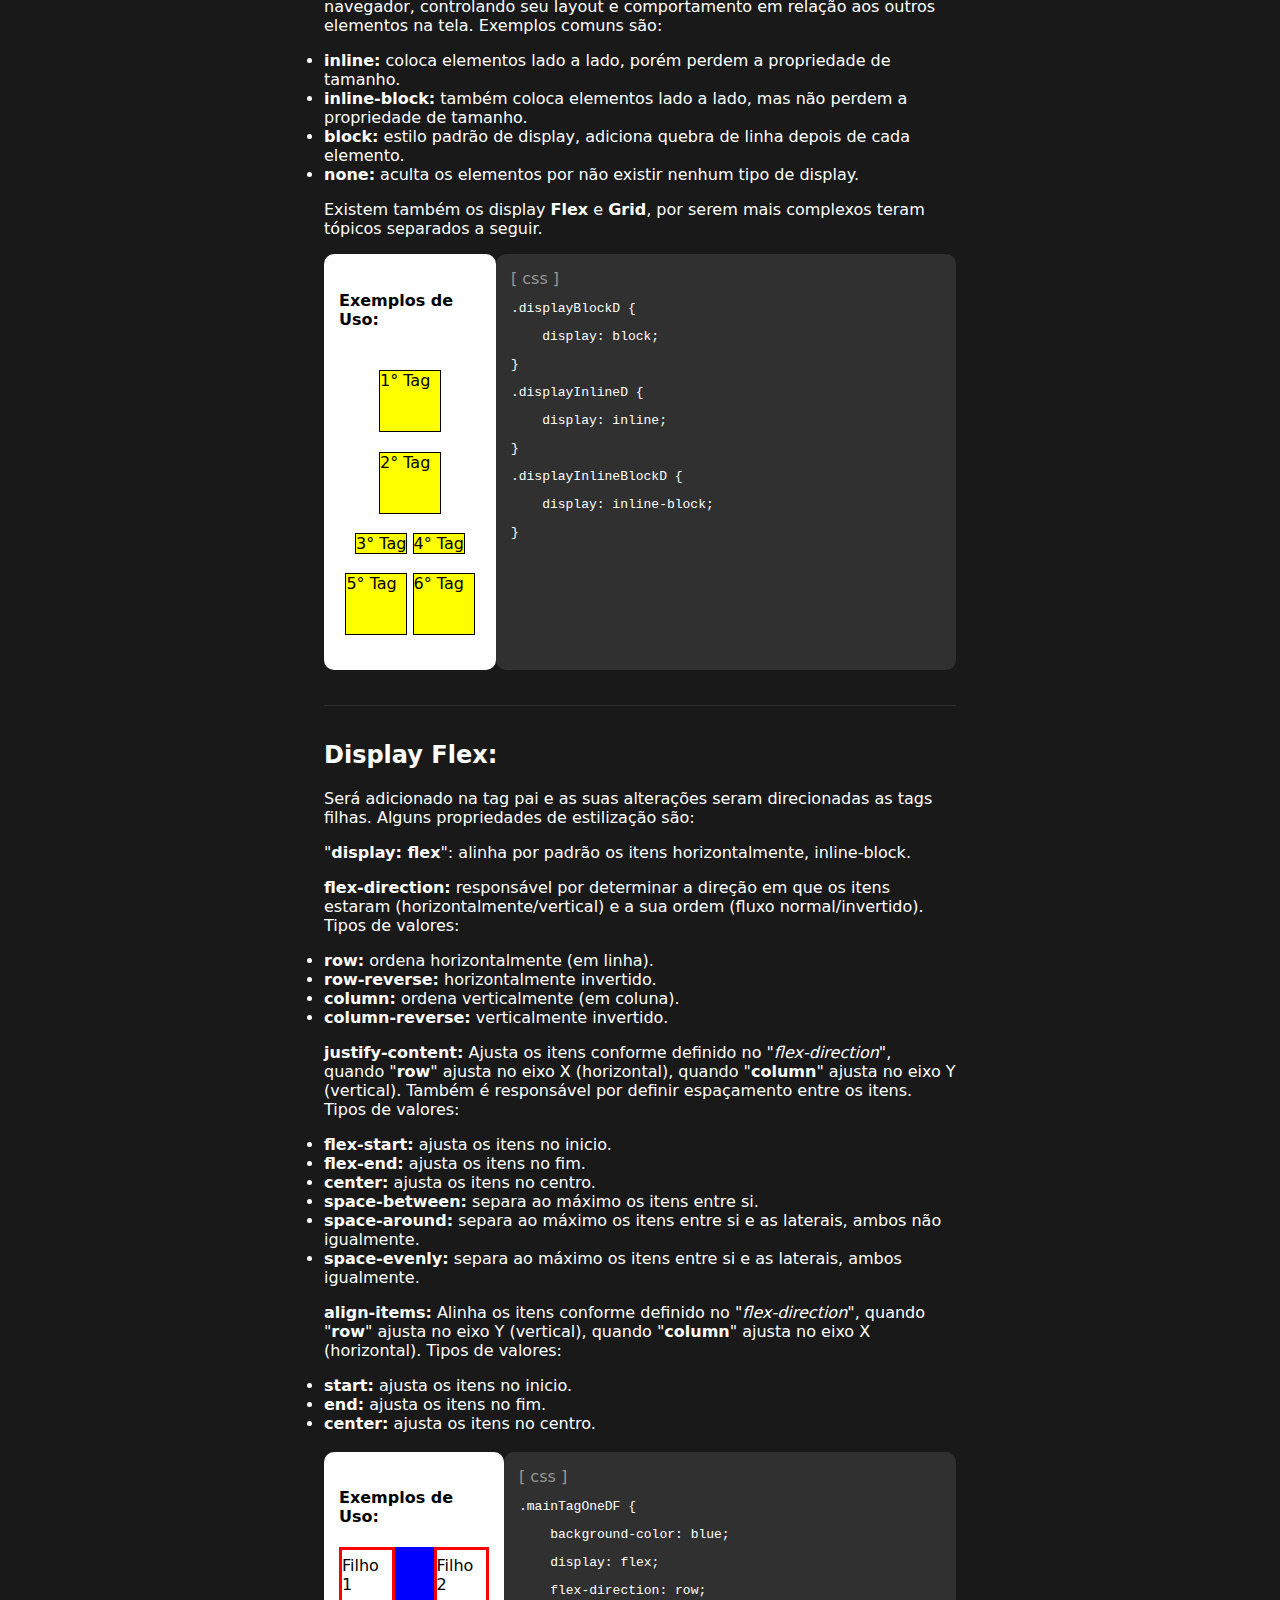
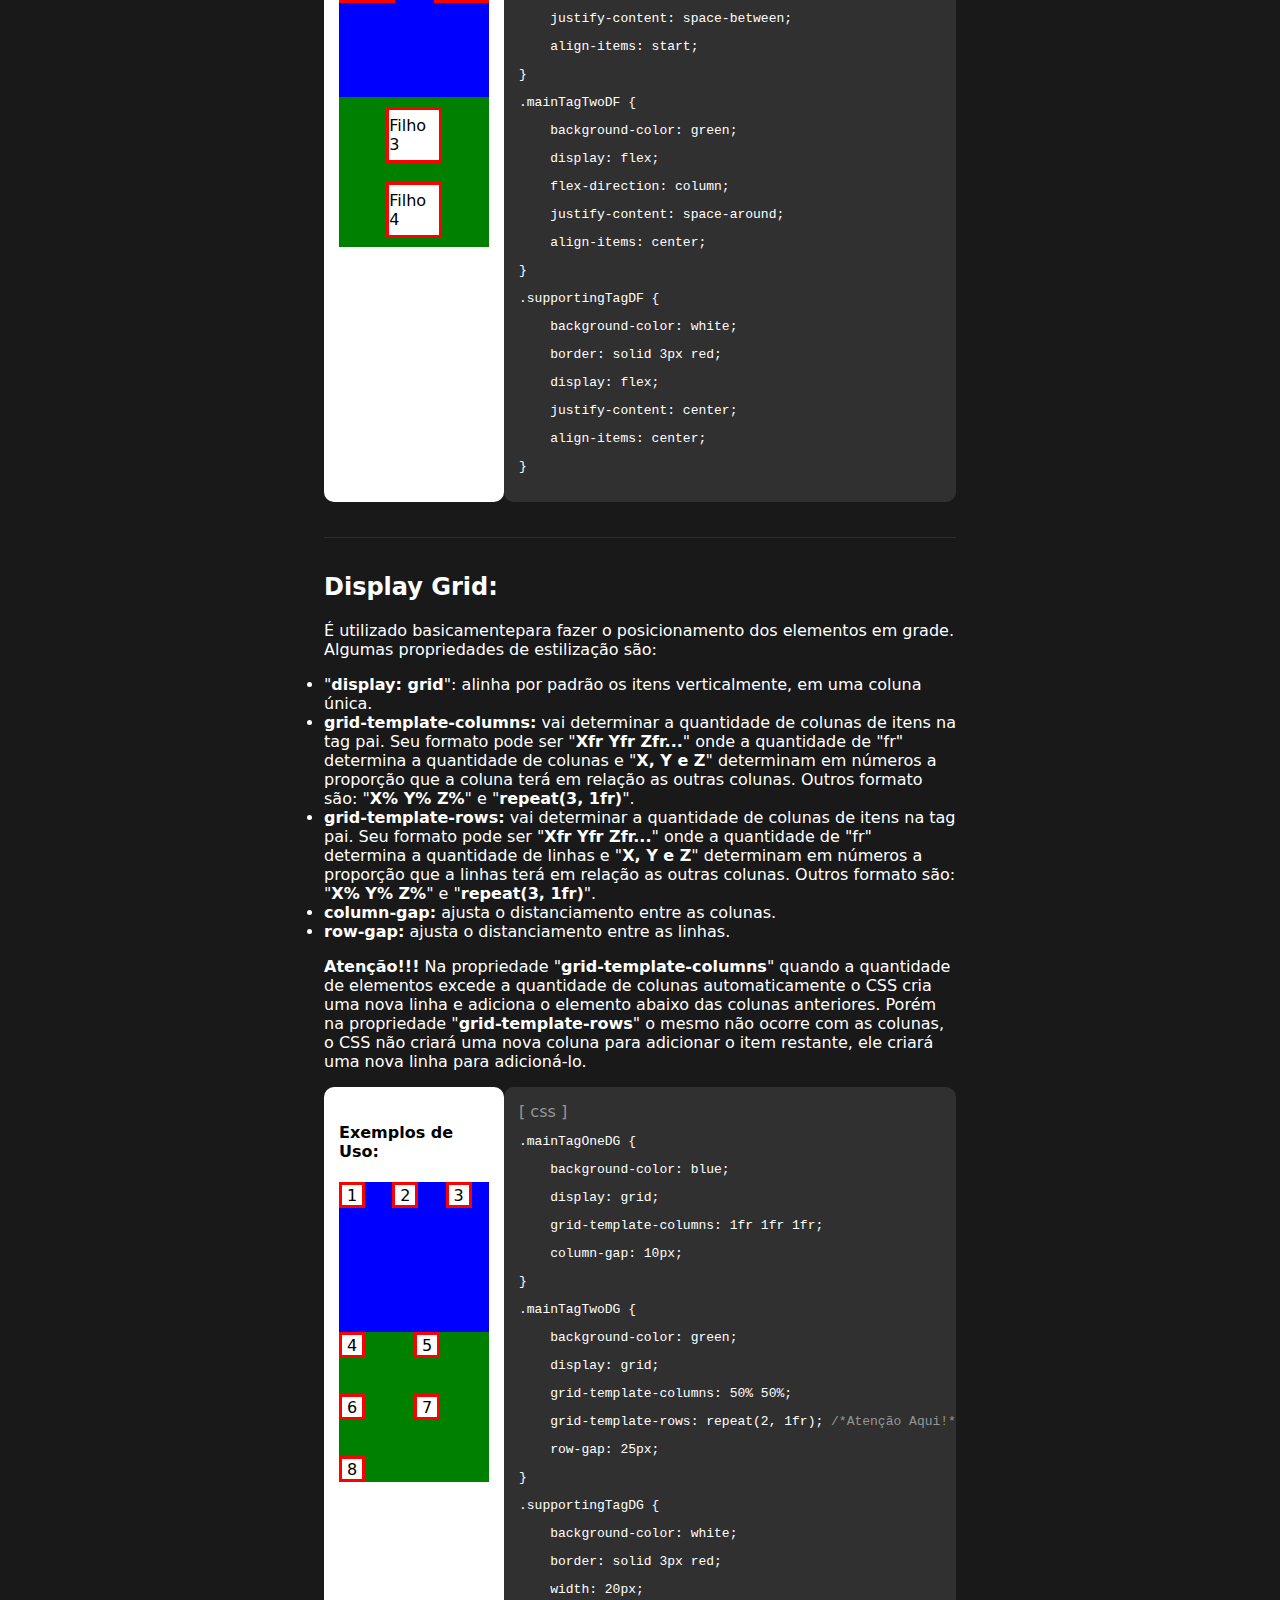
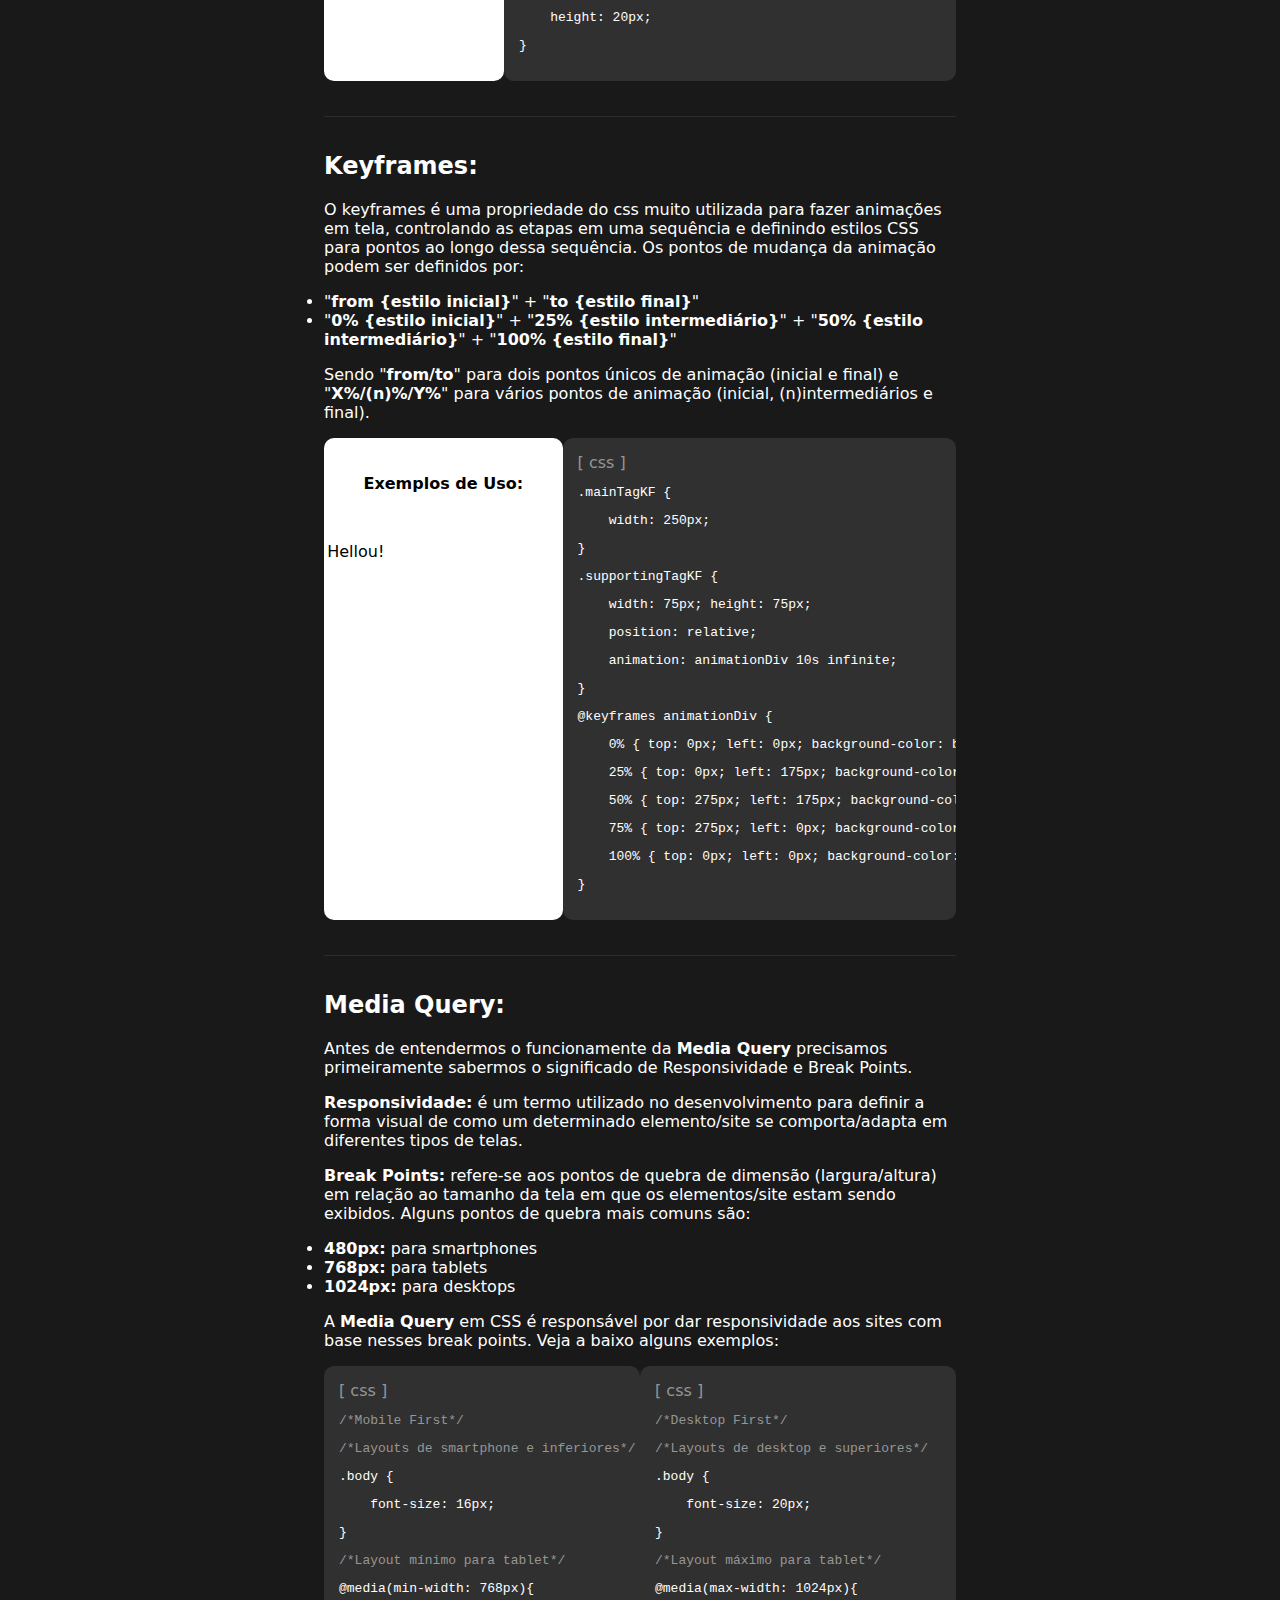
<file: moduleOne/htmlCss.html>
<!DOCTYPE html>
<html lang="pt-br">
<head>
    <meta charset="UTF-8">
    <meta name="viewport" content="width=device-width, initial-scale=1.0">
    <link rel="stylesheet" href="../assets/css/styles.css">
    <link rel="stylesheet" href="../assets/css/cards.css">
    <link rel="stylesheet" href="styles-htmlCss.css">
    <title>DevAnnotation</title>
</head>
<body>
    <header>
        <div class="textAlignCenter">
            <a class="return" href="../index.html"><h3>Voltar</h3></a>
            <h1><a href="#">HTML e CSS Modernos</a></h1>
        </div>
    </header>
    <div class="selectSection">
        <h5>
            <p class="textAlignCenter">Tópicos do Módulo</p>
            <a href="#topicOne">- Tags</a>
            <a href="#topicTwo">- Atributos</a>
            <a href="#topicThree">- Formulários</a>
            <a href="#topicFour">- Tags de Mídia</a>
            <a href="#topicFive">- Style, Script e Âncora</a>
            <a href="#topicSix">- Seletores CSS</a>
            <a href="#topicSeven">- Link CSS</a>
            <a href="#topicEigth">- Unidades de Medida</a>
            <a href="#topicNine">- Width e Heigth</a>
            <a href="#topicTen">- CSS Reset</a>
            <a href="#topicEleven">- Box Model</a>
            <a href="#topicTwelve">- Position</a>
            <a href="#topicThirteen">- Background</a>
            <a href="#topicFourteen">- Cores</a>
            <a href="#topicFifteen">- Pseudo Classes e Pse...</a>
            <a href="#topicSixteen">- Display</a>
            <a href="#topicSeventeen">- Display Flex</a>
            <a href="#topicEighteen">- Display Grid</a>
            <a href="#topicNineteen">- Keyframes</a>
            <a href="#topicTwenty">- Media Query</a>
            <a href="#project">- Projeto Prático</a>
        </h5>
    </div>
    <main>
        <section id="topicOne">
            <h2>Tags:</h2>
            <p>
                As tags em <b>HTML</b> são utilizadas para estruturar um conteúdo, definir a aparência e o comportamente dos 
                elementos em uma página web. A maioria das tags seguem o padrão de abertura e fechamento, mas existem tags sem fechamento.
            </p>
            <h4>Tags de Estruturação:</h4>
            <div class="card">
                <span class="comment">[ html ]</span>
                <code>
                    <pre>&lt;html&gt;&lt;/html&gt; <span class="comment">&lt;!--Define o documento HTML como um todo--&gt;</span></pre>
                    <pre>&lt;head&gt;&lt;/head&gt; <span class="comment">&lt;!--Responsável por conter informações sobre a página (metadados), títulos e links CSS--&gt;</span></pre>
                    <pre>&lt;title&gt;&lt;/title&gt; <span class="comment">&lt;!--Define o título da página, exibido na aba de navegação--&gt;</span></pre>
                    <pre>&lt;body&gt;&lt;/body&gt; <span class="comment">&lt;!--Contém todo o conteúdo visível da página--&gt;</span></pre>
                    <pre>&lt;header&gt;&lt;/header&gt; <span class="comment">&lt;!--Define todo o conteúdo do cabeçalho, geralmente a navegação--&gt;</span></pre>
                    <pre>&lt;main&gt;&lt;/main&gt; <span class="comment">&lt;!--Define o conteúdo central da página, geralmente os mais importantes--&gt;</span></pre>
                    <pre>&lt;footer&gt;&lt;/footer&gt; <span class="comment">&lt;!--Define o conteúdo do rodapé, geralmente informações extras e de domínio--&gt;</span></pre><br>
                    <pre>&lt;div&gt;&lt;/div&gt; <span class="comment">&lt;!--É uma tag genérica e não segue uma regra semântica, útil em diversas situações--&gt;</span></pre>
                    <pre>&lt;span&gt;&lt;/span&gt; <span class="comment">&lt;!--Assim como &lt;div&gt; não segue uma regra semântica, útil para estilizar partes específicas de texto--&gt;</span></pre>
                </code>
            </div>

            <h4>Tags de Texto:</h4>
            <div class="card">
                <span class="comment">[ html ]</span>
                <code>
                    <pre>&lt;h1&gt;&lt;/h1&gt; <span class="comment">&lt;!--Define títulos em diferentes níveis, do &lt;h1&gt; (maior) até o &lt;h6&gt; (menor)--&gt;</span></pre>
                    <pre>&lt;p&gt;&lt;/p&gt; <span class="comment">&lt;!--Define um parágrafo--&gt;</span></pre>
                    <pre>&lt;b&gt;&lt;/b&gt; <span class="comment">&lt;!--Define um texto em negrito, ênfase--&gt;</span></pre>
                    <pre>&lt;i&gt;&lt;/i&gt; <span class="comment">&lt;!--Define um texto em itálico, ênfase--&gt;</span></pre>
                    <pre>&lt;br&gt; <span class="comment">&lt;!--Insere uma quebra de linha--&gt;</span></pre>
                </code>
            </div>

            <h4>Tags de Links:</h4>
            <div class="card">
                <span class="comment">[ html ]</span>
                <code>
                    <pre>&lt;img&gt; <span class="comment">&lt;!--Insere uma imagem a página--&gt;</span></pre>
                    <pre>&lt;a&gt;&lt;/a&gt; <span class="comment">&lt;!--Insere um link a página--&gt;</span></pre>
                </code>
            </div>
            
            <h4>Tags de Lista:</h4>
            <div class="card">
                <span class="comment">[ html ]</span>
                <code>
                    <pre>&lt;ul&gt;&lt;/ul&gt; <span class="comment">&lt;!--Cria uma lista não ordenada (com marcadores) e contém os itens de lista--&gt;</span></pre>
                    <pre>&lt;ol&gt;&lt;/ol&gt; <span class="comment">&lt;!--Cria uma lista ordenada (com números) e também contém os itens de lista--&gt;</span></pre>
                    <pre>&lt;li&gt;&lt;/li&gt; <span class="comment">&lt;!--Define os itens da lista--&gt;</span></pre>
                </code>
            </div>

            <h4>Tags de Tabela:</h4>
            <div class="card">
                <span class="comment">[ html ]</span>
                <code>
                    <pre>&lt;table&gt;&lt;/table&gt; <span class="comment">&lt;!--Define uma tabela--&gt;</span></pre>
                    <pre>&lt;tr&gt;&lt;/tr&gt; <span class="comment">&lt;!--Define uma linha da tabela--&gt;</span></pre>
                    <pre>&lt;td&gt;&lt;/td&gt; <span class="comment">&lt;!--Define uma cédula de dados dentro da tabela--&gt;</span></pre>
                </code>
            </div>
        </section>
        <hr>
        <section id="topicTwo">
            <h2>Atributos:</h2>
            <p>
                Os atributos em <b>HTML</b> tem o objetivo de modificar o comportamento e a aparência dos elementos na tag, 
                configurar seus valores e definir como eles interagem com o usuário ou com outros elementos. Existem diversos 
                atributos para tags e muitas tags tem seus próprios atributos.
            </p>
            <h4>Exemplos de Atributos:</h4>
            <div class="card">
                <span class="comment">[ html ]</span>
                <code>
                    <pre>&lt;div class=""&gt; &lt;/div&gt; <span class="comment">&lt;!--Atribui uma classe ao elemento (utilizada para referenciar muitos elementos)--&gt;</span></pre>
                    <pre>&lt;div id=""&gt; &lt;/div&gt; <span class="comment">&lt;!--Atribui um id ao elemento (utilizada para referenciar um único elemento ou exclusivamente para utilização do javascript)--&gt;</span></pre>
                    <pre>&lt;div lang=""&gt; &lt;/div&gt; <span class="comment">&lt;!--Define o idioma principal do elemento--&gt;</span></pre>
                    <pre>&lt;div alt=""&gt; &lt;/div&gt; <span class="comment">&lt;!--Muito utilizado na tag de imagem, pois define um texto alternativo, SEO--&gt;</span></pre>
                    <pre>&lt;div title=""&gt; &lt;/div&gt; <span class="comment">&lt;!--Exibe um texto ao passar o mouse--&gt;</span></pre>
                    <pre>&lt;div href=""&gt; &lt;/div&gt; <span class="comment">&lt;!--Usado na tag de link para definir uma URL--&gt;</span></pre>
                    <pre>&lt;div src=""&gt; &lt;/div&gt; <span class="comment">&lt;!--Usado em tags de imagem e scripts, para especificar o caminho do arquivo e mostra-lo--&gt;</span></pre>
                </code>
            </div>
        </section>
        <hr>
        <section id="topicThree">
            <h2>Formulários:</h2>
            <p>
                O objetivo principal dos formulários em <b>HTML</b> é coletar dados do usuário e enviá-los para algum sistema interessado. 
                É amplamente utilizado em páginas web para a captura de informações, como: cadastros, logins, pesquisas, comentários e etc.
            </p>
            <h4>Principais Tags:</h4>
            <div class="card">
                <span class="comment">[ html ]</span>
                <code>
                    <pre>&lt;form&gt;&lt;/form&gt; <span class="comment">&lt;!--Cria um formulário para entrada de dados--&gt;</span></pre>
                    <pre>&lt;input&gt;&lt;/input&gt; <span class="comment">&lt;!--Define um campo de entrada de dados--&gt;</span></pre>
                    <pre>&lt;label&gt;&lt;/label&gt; <span class="comment">&lt;!--Serve como título para a tag &lt;input&gt;--&gt;</span></pre>
                    <pre>&lt;select&gt;&lt;/select&gt; <span class="comment">&lt;!--Cria uma caixa de seleção de itens--&gt;</span></pre>
                    <pre>&lt;option&gt;&lt;/option&gt; <span class="comment">&lt;!--Referencia um item dentro &lt;select&gt;--&gt;</span></pre>
                    <pre>&lt;button&gt;&lt;/button&gt; <span class="comment">&lt;!--Cria um botão interativo--&gt;</span></pre>
                </code>
            </div>

            <h4>Principais Atributos:</h4>
            <div class="card">
                <span class="comment">[ html ]</span>
                <code>
                    <pre>&lt;input placeholder=""&gt; <span class="comment">&lt;!--Usado em tags de campo de entrada para dar mais informações--&gt;</span></pre>
                    <pre>&lt;input value=""&gt; <span class="comment">&lt;!--Define o valor padrão de uma tag (campo ou botão)--&gt;</span></pre>
                    <pre>&lt;input type=""&gt; <span class="comment">&lt;!--Geralmente utilizado em formulários, definindo o tipo e o formato do objeto--&gt;</span></pre>
                </code>
            </div>
            <p>
                Para o atributo "<i>type</i>" existem diversos formatos, os principais deles são: <b>email</b> (caixa de verificação), <b>password</b> (aculta senha), 
                <b>text</b> (caixa de texto), <b>CheckBox</b> (caixas selecionável), <b>radio</b> (circulo selecionável), <b>range</b> (faixa arrastável), 
                <b>number</b> (contador de números), <b>file</b> (seleciona arquivo) e <b>date</b> (calendário selecionável).
            </p>

            <h4>Exemplo de Uso:</h4>
            <div class="multipleCards">
                <div class="cardWithExample">
                    <p class="formTitle"><b>Exemplo de Formulário</b></p>
                    <form>
                        <label for="email">E-mail:</label>
                        <input type="email" id="email" placeholder="Digite seu email">
                        <label for="password">Senha</label>
                        <input type="password" id="password" placeholder="Digite sua senha">
                        <br><br>
                        <button>Entrar</button>
                    </form>
                </div>

                <div class="card adjustWidth">
                    <span class="comment">[ html ]</span>
                    <code>
                        <pre>&lt;form&gt;</pre>
                        <pre>   &lt;label for="email" style="display: block;"&gt;E-mail:&lt;/label&gt;</pre>
                        <pre>   &lt;input type="email" id="email" placeholder="Digite seu email"&gt;</pre>
                        <pre>   &lt;label for="password" style="display: block;"&gt;E-mail:&lt;/label&gt;</pre>
                        <pre>   &lt;input type="password" id="password" placeholder="Digite seu email"&gt;</pre>
                        <pre>   &lt;br&gt;&lt;br&gt;</pre>
                        <pre>   &lt;button&gt;Entrar&lt;/button&gt;</pre>
                        <pre>&lt;/form&gt;</pre>
                    </code>
                </div>
            </div>
            <p>Veja alguns exemplos mais completos de formulário <b><a href="../exercises/exeModuleOne/formExample.html" target="_blank">aqui!</a></b></p>
        </section>
        <hr>
        <section id="topicFour">
            <h2>Tags de Mídia:</h2>
            <p>
                Como o título já diz, as tags de mídia são responsáveis por definir as mídias que poderam ser visualizadas na página web.
                As mídias mais comuns de serem encontradas em sites são: imagens, vídeos e audios.
            </p>
            <div class="card">
                <span class="comment">[ html ]</span>
                <code>
                    <pre>&lt;img&gt; <span class="comment">&lt;!--Responsável por mostrar imagens na página--&gt;</span></pre>
                    <pre>&lt;video&gt; &lt;/video&gt; <span class="comment">&lt;!--Responsável por mostrar vídeos na página--&gt;</span></pre>
                    <pre>&lt;audio&gt; &lt;/audio&gt; <span class="comment">&lt;!--Responsável por mostrar audios na página--&gt;</span></pre><br>
                    <pre>&lt;iframe&gt; &lt;/iframe&gt; <span class="comment">&lt;!--Apesar de não ser uma tag de mídia pode ser um adicional visualizável--&gt;</span></pre>
                </code>
            </div>
            <p>Ambas as tags utilizam o atributo <i>"src"</i> para mostrar o caminho da mídia a ser mostrada.</p>
            <h4>Exemplo de Uso:</h4>
            <div class="multipleCards">
                <div class="cardWithExample" class="mediaCard">
                    <p><b>Exemplo de Imagem e Áudio</b></p>
                    <img src="../assets/images/imgExample.jpg" class="imgWidth">
                    <audio id="audio">
                        <source src="../assets/media/Ring05.wav" type="audio/wav">
                            Seu navegador não possui suporte para esse audio!
                        </source>
                    </audio>
                    <div>
                        <button id="buttonPlay" onclick="document.getElementById('audio').play()">Play</button>
                        <button id="buttonPause" onclick="document.getElementById('audio').pause()">Pause</button>
                    </div>
                    <p>Clique para interagir com o áudio</p>
                </div>

                <div class="card adjustWidth">
                    <span class="comment">[ html ]</span>
                    <code>
                        <pre>&lt;src="../assets/images/imgExample.jpg" class="imgWidth""&gt;</pre>
                        <pre>&lt;audio id="audio"&gt;</pre>
                        <pre>   &lt;source src="..Midias/Ring05.waw" type="audio/wav"&gt;</pre>
                        <pre>       Seu navegador não possui suporte para esse audio!</pre>
                        <pre>   &lt;/source&gt;</pre>
                        <pre>&lt;/audio&gt;</pre>
                        <pre>&lt;button onclick="document.getElementById('audio').play()"&gt;Play&lt;/button&gt;</pre>
                        <pre>&lt;button onclick="document.getElementById('audio').Pause()"&gt;Pause&lt;/button&gt;</pre>
                    </code>
                </div>
            </div>
        </section>
        <hr>
        <section id="topicFive">
            <h2>Style, Script e Âncora:</h2>
            <p>
                A tag <strong>&lt;style&gt;</strong> é responsável por armazenar informações relacionadas a estilização da página, pode ser inserida diretamente 
                no "<i>head</i>", mas é uma boa prática criar um arquivo separado e linca-lo posteriormente. Já a tag <strong>&lt;script&gt;</strong> é 
                responsável por conter instruções relacionadas ao funcionamento da página, também poder ser inserida diretamente no "<i>head</i>", 
                mas é uma boa prática criar um arquivo separado e linca-lo posteriormente no final do <strong>&lt;body&gt;</strong>. Por fim a tag <strong>&lt;a&gt;</strong> 
                é responsável por definir um link navegável entre páginas.
            </p>
            <div class="card">
                <span class="comment">[ html ]</span>
                <code>
                    <pre>&lt;style&gt; body { background-color: red;} &lt;/style&gt; <span class="comment">&lt;!--Deixa a cor de fundo da página vermelho--&gt;</span></pre>
                    <pre>&lt;script&gt; alert("Exemplo de script js") &lt;/script&gt; <span class="comment">&lt;!--Responsável por mostrar uma caixa de alerta ao abrir a página--&gt;</span></pre>
                    <pre>&lt;p&gt;Acesse o &lt;a href="https://google.com" target="_blank"&gt;link&lt;/a&gt;!&lt;p&gt; <span class="comment">&lt;!--Gera um link de navegação do Google em uma nova aba--&gt;</span></pre>
                </code>
            </div>
        </section>
        <hr>
        <section id="topicSix">
            <h2>Seletores CSS:</h2>
            <p>
                Os seletores CSS mais utilizados são "<i>id</i>" (representado por #), "<i>class</i>" (presentado por .) e a própria "<i>tag</i>" (presentada pelo nome da tag).
            </p>
            <div class="multipleCards">
                <div class="card adjustWidth">
                    <span class="comment">[ html ]</span>
                    <code>
                        <pre>&lt;div id="form"&gt; &lt;/div&gt; <span class="comment">&lt;!--Para elemento único--&gt;</span></pre><br><br>
                        <pre>&lt;div class="topics"&gt; &lt;/div&gt; <span class="comment">&lt;!--Para conjunto de elementos--&gt;</span></pre><br><br>
                        <pre>&lt;body&gt; &lt;/body&gt; <span class="comment">&lt;!--Para todas da mesma tag--&gt;</span></pre>
                    </code>
                </div>

                <div class="card adjustWidth">
                    <span class="comment">[ css ]</span>
                    <code>
                        <pre>#form {</pre>
                        <pre>   text-align: start;</pre>
                        <pre>   width: 100%;</pre>
                        <pre>   display: flex;</pre>
                        <pre>   flex-direction: row;</pre>
                        <pre>   justify-content: space-around;</pre>
                        <pre>}</pre>
                        <pre>.topics {</pre>
                        <pre>   color: rgb(150, 150, 150);</pre>
                        <pre>}</pre>
                        <pre>body {</pre>
                        <pre>   background-color: rgba(255, 255, 255, .1);</pre>
                        <pre>}</pre>
                    </code>
                </div>
            </div>
        </section>
        <hr>
        <section id="topicSeven">
            <h2>Link CSS:</h2>
            <p>
                Fazer o link de estilo CSS de um arquivo externo é uma das melhores práticas que o programador deve utilizar, com isso é 
                possível organizar os códigos de forma mais dinâmica e armônica e reutilizar os mesmo estilos em outras páginas. Esse link 
                CSS será inserido no "<i>head</i>" da seguinte maneira:
            </p>
            <div class="card">
                <span class="comment">[ css ]</span>
                <code>
                    <pre>&lt;head&gt;</pre>
                    <pre>   &lt;link rel="stylesheet" hrf="./style.css"&gt;</pre>
                    <pre>&lt;head&gt;</pre>
                </code>
            </div>
            <p>
                Sendo o "<i>rel</i>" responsável por definir o tipo de link como sendo "stylesheet" (Folha de estilo) e "<i>hrf</i>"
                definindo o caminho em que essa folha de estilo se encontra. Com isso todos o estilos definidos no arquivo seram utilizados 
                na página.
            </p>
        </section>
<hr>
        <section id="topicEigth">
            <h2>Unidades de Medida:</h2>
            <p>
                As unidades de medida em CSS são divididas em dois tipos, <b>absolutas</b> (define o seu próprio valor) e <b>relativas</b> 
                (seu valor depende do valor da tag pai). Existem diversas unidades de medida em css, porém as mais utilizadas delas são:
            </p>
            <div class="card">
                <span class="comment">[ css ]</span>
                <code>
                    <pre><span class="comment">/*Unidade de Medida absoluta*/</span></pre>
                    <pre>body {</pre>
                    <pre>   font-size: 20px; <span class="comment">/*20 pixels da tela*/</span></pre>
                    <pre>}</pre>
                    <pre><span class="comment">/*Unidades de Medida Relativa*/</span></pre>
                    <pre>div {</pre>
                    <pre>   font-size: 2rem; <span class="comment">/*Refere-se a duas unidades do valor da tag "<i>html</i>", 2 x 16px = 32px*/</span></pre>
                    <pre>   font-size: 1em; <span class="comment">/*Refere-se a uma unidade do valor da tag pai "<i>body</i>", 1 x 20px = 20px*/</span></pre>
                    <pre>   width: 50%; <span class="comment">/*Define que o tamanho da largura de "<i>p</i>" é a metade da largura da tag pai "<i>body</i>"*/</span></pre>
                    <pre>}</pre>                            
                </code>
            </div>
        </section>
        <hr>
        <section id="topicNine">
            <h2>Width e Heigth:</h2>
            <p>
                Ainda relacionado ao tópico anterior, para definirmos a largura e a altura de uma tag podemos fazer uso das unidades de 
                medida absolutas e relativas. Para este tópico utilizaremos a unidade de medida relativa %(porcentagem), definindo o valor 
                da tag filha de acordo com o valor da tag pai.
            </p>
            <div class="multipleCards">
                <div class="cardWithExample">
                    <h4>Exemplos de Largura e Altura</h4>
                    <div>
                        <div class="mainTagWH">
                            <div class="supportingTagWH">Filho</div>
                        </div>
                    </div>
                </div>
                <div class="card adjustWidth">
                    <span class="comment">[ html ]</span>
                    <code>
                        <pre>&lt;div class="mainTagWH"&gt;</pre>
                        <pre>   &lt;div class="supportingTagWH"&gt;Filho&lt;/div&gt;</pre>
                        <pre>&lt;/div&gt;</pre>
                    </code>
                </div>
                <div class="card adjustWidth">
                    <span class="comment">[ css ]</span>
                    <code>
                        <pre>.mainTagWH {</pre>
                        <pre>   width: 120px;</pre>
                        <pre>   heigth: 120px;</pre>
                        <pre>   background-color: green;</pre>
                        <pre>}</pre>
                        <pre>.supportingTagWH {</pre>
                        <pre>   width: 50%</pre>
                        <pre>   heigth: 50%</pre>
                        <pre>   background-color: yellow;</pre>
                        <pre>   color: black;</pre>
                        <pre>}</pre>
                    </code>
                </div>                      
            </div>
        </section>
        <hr>
        <section id="topicTen">
            <h2>CSS Reset:</h2>
            <p>
                Por padrão todos os navegadores tem uma estilização própria inicial para as páginas html, que podem interferir diretamente 
                em estilizações futuras aplicadas a estas páginas. Por isso antes de dar início a estilização de toda página é necessário 
                fazer um "Reset" no arquivo CSS. 
            </p>
            <h4>Exemplo de Reset Básico:</h4>
            <div class="card">
                <span class="comment">[ css ]</span>
                <code>
                    <pre>* {</pre>
                    <pre>   margin: 0;</pre>
                    <pre>   padding: 0;</pre>
                    <pre>   text-decoration: none;</pre>
                    <pre>}</pre>
                </code>
            </div>
            <p>
                O símbolo de * (asterisco) representa todos os elementos contidos no html, onde teram suas margens internas e externas e 
                decoração de textos resetadas.
            </p>
        </section>
        <hr>
        <section id="topicEleven">
            <h2>Box Model:</h2>
            <p>
                É importante sabermos que toda página html é constituida pela organização de diversos blocos de conteúdos, uns dentro de 
                outros blocos e uns ao lado de outros blocos. E para que possamos organizar esses blocos de forma adequada precisamos 
                aprender sobre as propriedades dos blocos, as principais propriedades deles são "margin, padding e border".
            </p>
            
            <li>
                <b>margin:</b> refere-se ao distânciamento de um elemento em relação aos elementos que estão fora dele. Tipos de uso: 
                "<b>margin: (n)px;</b>" ou "<b>margin: (n)px (n)px (n)px (n)px;</b>" (para todos os lados), "<b>margin: (n)px (n)px;</b>" 
                (top-botton e left-rigth), "<b>margin-top/rigth/botton/left: (n)px;</b>" (para lados únicos).
            </li>
            <li>
                <b>padding:</b> refere-se ao distânciamento de um elemento em relação aos elementos que estão dentro dele. Tipos 
                de uso: segue a mesma lógica de "margin".
            </li>
            <li>
                <b>border:</b> refere-se ao estilo da borda do bloco. Estrutura: "<b>border:</b> tamanho(<b>px ou %</b>) 
                tipo(<b>solid, double, dotted, dashed...</b>) cor(<b>white, black...</b>)" e "<b>border-radius:</b> tamanho do 
                arredondamento (<b>px ou %</b>)"
            </li><br>

            <div class="multipleCards">
                <div class="cardWithExample">
                    <h4>Propriedades de Bloco</h4>
                    <div class="mainTagBM">
                        <div class="supportingTagOneBM"></div>
                        <div class="supportingTagTwoBM"></div>
                    </div>
                </div>
                <div class="card adjustWidth">
                    <span class="comment">[ css ]</span>
                    <code>
                        <pre>.mainTagBM {</pre>
                        <pre>   background-color: green;</pre>
                        <pre>   padding: 5px;</pre>
                        <pre>   border-radius: 15px;</pre>
                        <pre>}</pre>
                        <pre>.supportingTagOneBM {</pre>
                        <pre>   background-color: yellow;</pre>
                        <pre>   margin: 15px 7px;</pre>
                        <pre>   border: 5px dashed black;</pre>
                        <pre>}</pre>
                        <pre>.supportingTagTwoBM {</pre>
                        <pre>   background-color: red;</pre>
                        <pre>   margin: 50px 20px;</pre>
                        <pre>   border-radius: 50%;</pre>
                        <pre>   border: 7px double white</pre>
                        <pre>}</pre>
                    </code>
                </div>
            </div>
        </section>
        <hr>
        <section id="topicTwelve">
            <h2>Position:</h2>
            <p>
                Outro mecanismo de estilização do CSS esta diretamente relacionado a como e onde podemos posicionar um elemento na 
                página. Antes de vermos os tipos de posicionamentos é importante sabermos que podemos definir o tamanho da tela 
                por meio de "<b>vw</b>" (no width - para largura) e "<b>vh</b>" (no height - para altura) em porcentagem. Existem 
                5 tipos diferentes de posicionamento:
            </p>

            <li>
                <b>static:</b> define que a posição do elemento vai estar na posição padrão em relação ao limite de 
                <b>top/botton/left/right</b> da tela.
            </li>
            <li>
                <b>fixed:</b> define que a posição do elemento vai estar fixa em relação ao limite de 
                <b>top/botton/left/right</b> da tela.
            </li>
            <li>
                <b>stiky:</b> define que a posição do elemento vai ficar fixa em relação ao limite alcançado de 
                <b>top/botton/left/right</b> da tela.
            </li>
            <li>
                <b>relative:</b> define que a posição do elemento vai ser relativa ao limite de <b>top/botton/left/right</b> do 
                bloco vizinho, semelhante a padding.
            </li>
            <li>
                <b>absolute:</b> em um primeiro momento se estiver inserido dentro de um elemento "static" levará em 
                consideração os limites de <b>top/botton/left/right</b> da tela. Em um segundo momento se estiver inserido 
                dentro de um elemento "relative" levará em considerção os limites de <b>top/botton/left/right</b> do elemento pai.
            </li>

        </section>
        <hr>
        <section id="topicThirteen">
            <h2>Background:</h2>
            <p>
                Existem diferentes maneira de adicionar um fundo a uma página/tag, as principais e mais utilizadas delas são:
            </p>
            
            <li><b>background/background-color:</b> utilizado para valores de cor [<b>red</b>, <b>rgb</b>(25, 25, 25) <b>rgba</b>(20, 20, 20, 5)]</li>
            <li><b>background-image:</b> utilizado para valores de imagem [<b>url</b>('<i>link remoto ou local da imagem</i>')]</li>
            <li><b>background-repeat:</b> para definir o tipo de repetição do valor (<b>repeat, no-repeat, around...</b>)</li>
            <li><b>background-size:</b> para definir o tamanho da imagem (<b>auto, contain, cover...</b>)</li>
            <li><b>background-position</b> para definir a posição do valor (<b>x% y%</b>).</li><br>

            <div class="multipleCards">
                <div class="cardWithExample">
                    <h4>Propriedades de Fundo</h4>
                    <div class="bodyB">
                        <div class="imgB"></div>
                    </div>
                </div>
                <div class="card adjustWidth">
                    <span class="comment">[ css ]</span>
                    <code>
                        <pre>.bodyB {</pre>
                        <pre>   background-color: green;</pre>
                        <pre>   height: 240px;</pre>
                        <pre>   width: 190px;</pre>
                        <pre>   display: flex;</pre>
                        <pre>   align-items: center;</pre>
                        <pre>   justify-content: center;</pre>
                        <pre>}</pre>
                        <pre>.imgB {</pre>
                        <pre>   background-image: url('../assets/images/Project_Zomboid_Capa.jpg');</pre>
                        <pre>   background-repeat: no-repeat; <span class="comment">/*Não se repete para ocupar o espaço*/</span></pre>
                        <pre>   background-size: cover; <span class="comment">/*Ocupa todo o espaço da tag*/</span></pre>
                        <pre>   background-position: 0% 12%; <span class="comment">/*Ajusta o Topo e a Base*/</span></pre>
                        <pre>   height: 200px;</pre>
                        <pre>   width: 150px;</pre>
                        <pre>}</pre><br>
                    </code>
                </div>
            </div>
        </section>
        <hr>
        <section id="topicFourteen">
            <h2>Cores:</h2>
            <p>Existem 4 formas principais de representação de cores no CSS, sendo:</p>

            <li><b>Color:</b> você pode simplismente chamar a cor pelo seu nome.</li>
            <li><b>#XXX ou #XXXXXX:</b> é a forma hexadecimal de representar uma cor.</li>
            <li><b>rgb(XX, XX, XX):</b> tem a mesma mecânica da hexadecimal de 6 digitos anterior.</li>
            <li><b>rgba(XX, XX, XX, Y):</b> funciona igualmente ao rgb, porém adicionando opacidade em Y, alterando sua trânslucidez entre 0 e 1.</li><br>

            <div class="multipleCards">
                <div class="cardWithExample">
                    <h4>Exemplos de Uso:</h4>
                    <div class="firstColorC">1° cor</div>
                    <div class="secondColorC">2° cor</div>
                    <div class="thirdColorC">3° cor</div>
                </div>
                <div class="card adjustWidth">
                    <span class="comment">[ css ]</span>
                    <code>
                        <pre>.firstColorC {</pre>
                        <pre>    background-color: #123;</pre>
                        <pre>    color: white;</pre>
                        <pre>}</pre>
                        <pre>.secondColorC {</pre>
                        <pre>    background-color: rgb(0, 50, 255);</pre>
                        <pre>    color: gray;</pre>
                        <pre>}</pre>
                        <pre>.thirdColorC {</pre>
                        <pre>    background-color: rgba(0, 55, 255, 0.5);</pre>
                        <pre>    color: black;</pre>
                        <pre>}</pre>
                    </code>
                </div>
            </div>
        </section>
        <hr>
        <section id="topicFifteen">
            <h2>Pseudo Classes e Pseudo Elementos:</h2>
            <p>As Pseudo Classes (<b>:</b>) são utilizadas para estilizar o estado especial de um elemento, exemplos:</p>
            
            <li><b>hover:</b> para alterar o elemento quando passado o mouse.</li>
            <li><b>disabled:</b> para inputs quando desabilitados.</li>
            <li><b>focus:</b> para dar foco no input quando clicado.</li>

            <p>Já os Pseudo Elementos (<b>::</b>) são utilizados para estilizar partes específicas de um elemento, exemplos:</p>
            
            <li><b>before:</b> adicionar um novo elemento/estilo antes do elemento principal.</li>
            <li><b>after:</b> adicionar um novo elemento/estilo depois do elemento principal.</li><br>

            <div class="multipleCards">
                <div class="cardWithExample">
                    <h4>Exemplos de Uso:</h4>
                    <div class="divHoverPCPE">Passe o mouse sobre mim</div>
                    <input class="inputFocusPCPE" placeholder="Clique para obter foco">
                    <div class="divBeforePCPE">Seta a esquerda</div>
                    <div class="divAfterPCPE">Seta a direta</div>
                </div>
                <div class="card adjustWidth">
                    <span class="comment">[ css ]</span>
                    <code>
                        <pre>.divHoverPCPE {</pre>
                        <pre>    background-color: rgb(0, 50, 255);</pre>
                        <pre>}</pre>
                        <pre>.divHoverPCPE:hover {</pre>
                        <pre>    background-color: green;</pre>
                        <pre>}</pre>
                        <pre>.inputFocusPCPE:focus {</pre>
                        <pre>    background-color: rgb(200, 200, 200);</pre>
                        <pre>}</pre>
                        <pre>.divBeforePCPE::before {</pre>
                        <pre>    content: '→';</pre>
                        <pre>}</pre>
                        <pre>.divAfterPCPE::after {</pre>
                        <pre>    content: '←';</pre>
                        <pre>}</pre>
                    </code>
                </div>
            </div>
        </section>
        <hr>
        <section id="topicSixteen">
            <h2>Display:</h2>
            <p>
                O display no css é a forma como um elemento será renderizado na tela do navegador, controlando seu layout e comportamento
                em relação aos outros elementos na tela. Exemplos comuns são:
            </p>
            
            <li><b>inline:</b> coloca elementos lado a lado, porém perdem a propriedade de tamanho.</li>
            <li><b>inline-block:</b> também coloca elementos lado a lado, mas não perdem a propriedade de tamanho.</li>
            <li><b>block:</b> estilo padrão de display, adiciona quebra de linha depois de cada elemento.</li>
            <li><b>none:</b> aculta os elementos por não existir nenhum tipo de display.</li>

            <p>Existem também os display <b>Flex</b> e <b>Grid</b>, por serem mais complexos teram tópicos separados a seguir.</p>
            <div class="multipleCards">
                <div class="cardWithExample">
                    <h4>Exemplos de Uso:</h4>
                    <div>
                        <div class="displayBlockD">1° Tag</div>
                        <div class="displayBlockD">2° Tag</div>
                    </div>
                    <div>
                        <div class="displayInlineD">3° Tag</div>
                        <div class="displayInlineD">4° Tag</div>
                    </div>
                    <div>
                        <div class="displayInlineBlockD">5° Tag</div>
                        <div class="displayInlineBlockD">6° Tag</div>
                    </div>
                </div>
                <div class="card adjustWidth">
                    <span class="comment">[ css ]</span>
                    <code>
                        <pre>.displayBlockD {</pre>
                        <pre>    display: block;</pre>
                        <pre>}</pre>
                        <pre>.displayInlineD {</pre>
                        <pre>    display: inline;</pre>
                        <pre>}</pre>
                        <pre>.displayInlineBlockD {</pre>
                        <pre>    display: inline-block;</pre>
                        <pre>}</pre>
                    </code>
                </div>
            </div>
        </section>
        <hr>
        <section id="topicSeventeen">
            <h2>Display Flex:</h2>
            <p>Será adicionado na tag pai e as suas alterações seram direcionadas as tags filhas. Alguns propriedades de estilização são:</p>
            <p>"<b>display: flex</b>": alinha por padrão os itens horizontalmente, inline-block.</p>
            <p>
                <b>flex-direction:</b> responsável por determinar a direção em que os itens estaram (horizontalmente/vertical) e a 
                sua ordem (fluxo normal/invertido). Tipos de valores:
            </p>
            
            <li><b>row:</b> ordena horizontalmente (em linha).</li>
            <li><b>row-reverse:</b> horizontalmente invertido.</li>
            <li><b>column:</b> ordena verticalmente (em coluna).</li>
            <li><b>column-reverse:</b> verticalmente invertido.</li>
                
            <p>
                <b>justify-content:</b> Ajusta os itens conforme definido no "<i>flex-direction</i>", quando "<b>row</b>" ajusta no eixo 
                X (horizontal), quando "<b>column</b>" ajusta no eixo Y (vertical). Também é responsável por definir espaçamento entre 
                os itens. Tipos de valores:
            </p>
            
            <li><b>flex-start:</b> ajusta os itens no inicio.</li>
            <li><b>flex-end:</b> ajusta os itens no fim.</li>
            <li><b>center:</b> ajusta os itens no centro.</li>
            <li><b>space-between:</b> separa ao máximo os itens entre si.</li>
            <li><b>space-around:</b> separa ao máximo os itens entre si e as laterais, ambos não igualmente.</li>
            <li><b>space-evenly:</b> separa ao máximo os itens entre si e as laterais, ambos igualmente.</li>
                
            <p>
                <b>align-items:</b> Alinha os itens conforme definido no "<i>flex-direction</i>", quando "<b>row</b>" ajusta no eixo 
                Y (vertical), quando "<b>column</b>" ajusta no eixo X (horizontal). Tipos de valores:
            </p>
            
            <li><b>start:</b> ajusta os itens no inicio.</li>
            <li><b>end:</b> ajusta os itens no fim.</li>
            <li><b>center:</b> ajusta os itens no centro.</li><br>
                
            <div class="multipleCards">
                <div class="cardWithExample">
                    <h4>Exemplos de Uso:</h4>
                    <div class="mainTagOneDF">
                        <div class="supportingTagDF">Filho 1</div>
                        <div class="supportingTagDF">Filho 2</div>
                    </div>
                    <div class="mainTagTwoDF">
                        <div class="supportingTagDF">Filho 3</div>
                        <div class="supportingTagDF">Filho 4</div>
                    </div>
                </div>
                <div class="card adjustWidth">
                    <span class="comment">[ css ]</span>
                    <code>
                        <pre>.mainTagOneDF {</pre>
                        <pre>    background-color: blue;</pre>
                        <pre>    display: flex;</pre>
                        <pre>    flex-direction: row;</pre>
                        <pre>    justify-content: space-between;</pre>
                        <pre>    align-items: start;</pre>
                        <pre>}</pre>
                        <pre>.mainTagTwoDF {</pre>
                        <pre>    background-color: green;</pre>
                        <pre>    display: flex;</pre>
                        <pre>    flex-direction: column;</pre>
                        <pre>    justify-content: space-around;</pre>
                        <pre>    align-items: center;</pre>
                        <pre>}</pre>
                        <pre>.supportingTagDF {</pre>
                        <pre>    background-color: white;</pre>
                        <pre>    border: solid 3px red;</pre>
                        <pre>    display: flex;</pre>
                        <pre>    justify-content: center;</pre>
                        <pre>    align-items: center;</pre>
                        <pre>}</pre>
                    </code>
                </div>
            </div>
        </section>
        <hr>
        <section id="topicEighteen">
            <h2>Display Grid:</h2>
            <p>É utilizado basicamentepara fazer o posicionamento dos elementos em grade. Algumas propriedades de estilização são:</p>
            
            <li>"<b>display: grid</b>": alinha por padrão os itens verticalmente, em uma coluna única.</li>
            <li>
                <b>grid-template-columns:</b> vai determinar a quantidade de colunas de itens na tag pai. Seu formato pode ser 
                "<b>Xfr Yfr Zfr...</b>" onde a quantidade de "fr" determina a quantidade de colunas e "<b>X, Y e Z</b>" determinam 
                em números a proporção que a coluna terá em relação as outras colunas. Outros formato são: "<b>X% Y% Z%</b>" e 
                "<b>repeat(3, 1fr)</b>".
            </li>
            <li>
                <b>grid-template-rows:</b> vai determinar a quantidade de colunas de itens na tag pai. Seu formato pode ser 
                "<b>Xfr Yfr Zfr...</b>" onde a quantidade de "fr" determina a quantidade de linhas e "<b>X, Y e Z</b>" determinam 
                em números a proporção que a linhas terá em relação as outras colunas. Outros formato são: "<b>X% Y% Z%</b>" e 
                "<b>repeat(3, 1fr)</b>".
            </li>
            <li><b>column-gap:</b> ajusta o distanciamento entre as colunas.</li>
            <li><b>row-gap:</b> ajusta o distanciamento entre as linhas.</li>

            <p>
                <b>Atenção!!!</b> Na propriedade "<b>grid-template-columns</b>" quando a quantidade de elementos excede a quantidade de 
                colunas automaticamente o CSS cria uma nova linha e adiciona o elemento abaixo das colunas anteriores. Porém na 
                propriedade "<b>grid-template-rows</b>" o mesmo não ocorre com as colunas, o CSS não criará uma nova coluna para adicionar o 
                item restante, ele criará uma nova linha para adicioná-lo.
            </p>
            <div class="multipleCards">
                <div class="cardWithExample">
                    <h4>Exemplos de Uso:</h4>
                    <div class="mainTagOneDG">
                        <div class="supportingTagDG">1</div>
                        <div class="supportingTagDG">2</div>
                        <div class="supportingTagDG">3</div>
                    </div>
                    <div class="mainTagTwoDG">
                        <div class="supportingTagDG">4</div>
                        <div class="supportingTagDG">5</div>
                        <div class="supportingTagDG">6</div>
                        <div class="supportingTagDG">7</div>
                        <div class="supportingTagDG">8</div>
                    </div>
                </div>
                <div class="card adjustWidth">
                    <span class="comment">[ css ]</span>
                    <code>
                        <pre>.mainTagOneDG {</pre>
                        <pre>    background-color: blue;</pre>
                        <pre>    display: grid;</pre>
                        <pre>    grid-template-columns: 1fr 1fr 1fr;</pre>
                        <pre>    column-gap: 10px;</pre>
                        <pre>}</pre>
                        <pre>.mainTagTwoDG {</pre>
                        <pre>    background-color: green;</pre>
                        <pre>    display: grid;</pre>
                        <pre>    grid-template-columns: 50% 50%;</pre>
                        <pre>    grid-template-rows: repeat(2, 1fr); <span class="comment">/*Atenção Aqui!*/</span></pre>
                        <pre>    row-gap: 25px;</pre>
                        <pre>}</pre>
                        <pre>.supportingTagDG {</pre>
                        <pre>    background-color: white;</pre>
                        <pre>    border: solid 3px red;</pre>
                        <pre>    width: 20px;</pre>
                        <pre>    height: 20px;</pre>
                        <pre>}</pre>
                    </code>
                </div>
            </div>
        </section>
        <hr>
        <section id="topicNineteen">
            <h2>Keyframes:</h2>
            <p>
                O keyframes é uma propriedade do css muito utilizada para fazer animações em tela, controlando as etapas em uma 
                sequência e definindo estilos CSS para pontos ao longo dessa sequência. Os pontos de mudança da animação podem ser 
                definidos por: 
            </p>
            
            <li>"<b>from {estilo inicial}</b>" + "<b>to {estilo final}</b>"</li>
            <li>
                "<b>0% {estilo inicial}</b>" + "<b>25% {estilo intermediário}</b>" + "<b>50% {estilo intermediário}</b>" + 
                "<b>100% {estilo final}</b>"
            </li>
                    
            <p>
                Sendo "<b>from/to</b>" para dois pontos únicos de animação (inicial e final) e "<b>X%/(n)%/Y%</b>" para vários pontos 
                de animação (inicial, (n)intermediários e final).
            </p>
            <div class="multipleCards">
                <div class="cardWithExample">
                    <h4>Exemplos de Uso:</h4>
                    <div class="mainTagKF">
                        <div class="supportingTagKF">Hellou!</div>
                    </div>                        
                </div>
                <div class="card adjustWidth">
                    <span class="comment">[ css ]</span>
                    <code>
                        <pre>.mainTagKF {</pre>
                        <pre>    width: 250px;</pre>
                        <pre>}</pre>
                        <pre>.supportingTagKF {</pre>
                        <pre>    width: 75px; height: 75px;</pre>
                        <pre>    position: relative;</pre>
                        <pre>    animation: animationDiv 10s infinite;</pre>
                        <pre>}</pre>
                        <pre>@keyframes animationDiv {</pre>
                        <pre>    0% { top: 0px; left: 0px; background-color: black; color: aqua; }</pre>
                        <pre>    25% { top: 0px; left: 175px; background-color: aqua; color: black; }</pre>
                        <pre>    50% { top: 275px; left: 175px; background-color: black; color: aqua; }</pre>
                        <pre>    75% { top: 275px; left: 0px; background-color: aqua; color: black; }</pre>
                        <pre>    100% { top: 0px; left: 0px; background-color: black; color: aqua; }</pre>
                        <pre>}</pre>
                    </code>
                </div>
            </div>
        </section>
        <hr>
        <section id="topicTwenty">
            <h2>Media Query:</h2>
            <p>
                Antes de entendermos o funcionamente da <b>Media Query</b> precisamos primeiramente sabermos o significado de Responsividade 
                e Break Points.
            </p>
            <p>
                <b>Responsividade:</b> é um termo utilizado no desenvolvimento para definir a forma visual de como um determinado 
                elemento/site se comporta/adapta em diferentes tipos de telas.
            </p>
            <p>
                <b>Break Points:</b> refere-se aos pontos de quebra de dimensão (largura/altura) em relação ao tamanho da tela em que os 
                elementos/site estam sendo exibidos. Alguns pontos de quebra mais comuns são:
            </p>
            
            <li><b>480px:</b> para smartphones</li>
            <li><b>768px:</b> para tablets</li>
            <li><b>1024px:</b> para desktops</li>
                
            <p>
                A <b>Media Query</b> em CSS é responsável por dar responsividade aos sites com base nesses break points. Veja a baixo 
                alguns exemplos:
            </p>
            <div class="multipleCards">
                <div class="card adjustWidth">
                    <span class="comment">[ css ]</span>
                    <code>
                        <pre><span class="comment">/*Mobile First*/</span></pre>
                        <pre><span class="comment">/*Layouts de smartphone e inferiores*/</span></pre>
                        <pre>.body {</pre>
                        <pre>    font-size: 16px;</pre>
                        <pre>}</pre>
                        <pre><span class="comment">/*Layout mínimo para tablet*/</span></pre>
                        <pre>@media(min-width: 768px){</pre>
                        <pre>    .body {</pre>
                        <pre>        font-size: 18px;</pre>
                        <pre>    }</pre>
                        <pre>}</pre>
                        <pre><span class="comment">/*Layout mínimo para desktop e superiores*/</span></pre>
                        <pre>@media(min-width: 1024px){</pre>
                        <pre>    .body {</pre>
                        <pre>        font-size: 20px;</pre>
                        <pre>    }</pre>
                        <pre>}</pre>
                    </code>
                </div>
                <div class="card adjustWidth">
                    <span class="comment">[ css ]</span>
                    <code>
                        <pre><span class="comment">/*Desktop First*/</span></pre>
                        <pre><span class="comment">/*Layouts de desktop e superiores*/</span></pre>
                        <pre>.body {</pre>
                        <pre>    font-size: 20px;</pre>
                        <pre>}</pre>
                        <pre><span class="comment">/*Layout máximo para tablet*/</span></pre>
                        <pre>@media(max-width: 1024px){</pre>
                        <pre>    .body {</pre>
                        <pre>        font-size: 18px;</pre>
                        <pre>    }</pre>
                        <pre>}</pre>
                        <pre><span class="comment">/*Layout máximo para smartphone e inferiores*/</span></pre>
                        <pre>@media(max-width: 768px){</pre>
                        <pre>    .body {</pre>
                        <pre>        font-size: 16px;</pre>
                        <pre>    }</pre>
                        <pre>}</pre>
                    </code>
                </div>
            </div>
            <p>
                O <b>Mobile First</b> é maneira de desenvolver uma aplicação pensando no formato inicial para dispositivos móveis, 
                como smartphone e tablets pequenos. Já o <b>Desktop First</b> é maneira de desenvolver uma aplicação pensando no 
                formato inicial para desktops.</p>
        </section>
        <hr>
        <section id="project">
            <h2>Projeto Prático:</h2>
            <h3>Site Venda de Ingressos</h3>
            <p>
                O objetivo deste projeto foi aplicar os conhecimentos adquiridos durante os estudos de HTML e CSS modernos. O desafio 
                consistiu em criar um site para a venda de ingressos para o filme <em>The Batman</em> (2022), com as seguintes páginas: 
                <strong>Home</strong>, <strong>Fotos</strong>, <strong>Comentários</strong> e <strong>Contatos</strong>, incluindo seus 
                respectivos conteúdos.
            </p>
            <p>
                Confira o <b><a href="https://diogog-dev.github.io/BatmanPage/" target="_blank" rel="noopener noreferrer">projeto completo 
                aqui</a></b>.
            </p>
        </section>
        <!--End of Container Here-->
    </main>
    <footer>
        <p class="textAlignCenter">
            <small>&copy; 2025 Diogo Gabriel - <b>Desenvolvido para compartilhar conhecimento sobre programação e design web</b>. Todos os 
            direitos reservados.</small>
        </p>
    </footer>
</body>
</html>
</file>
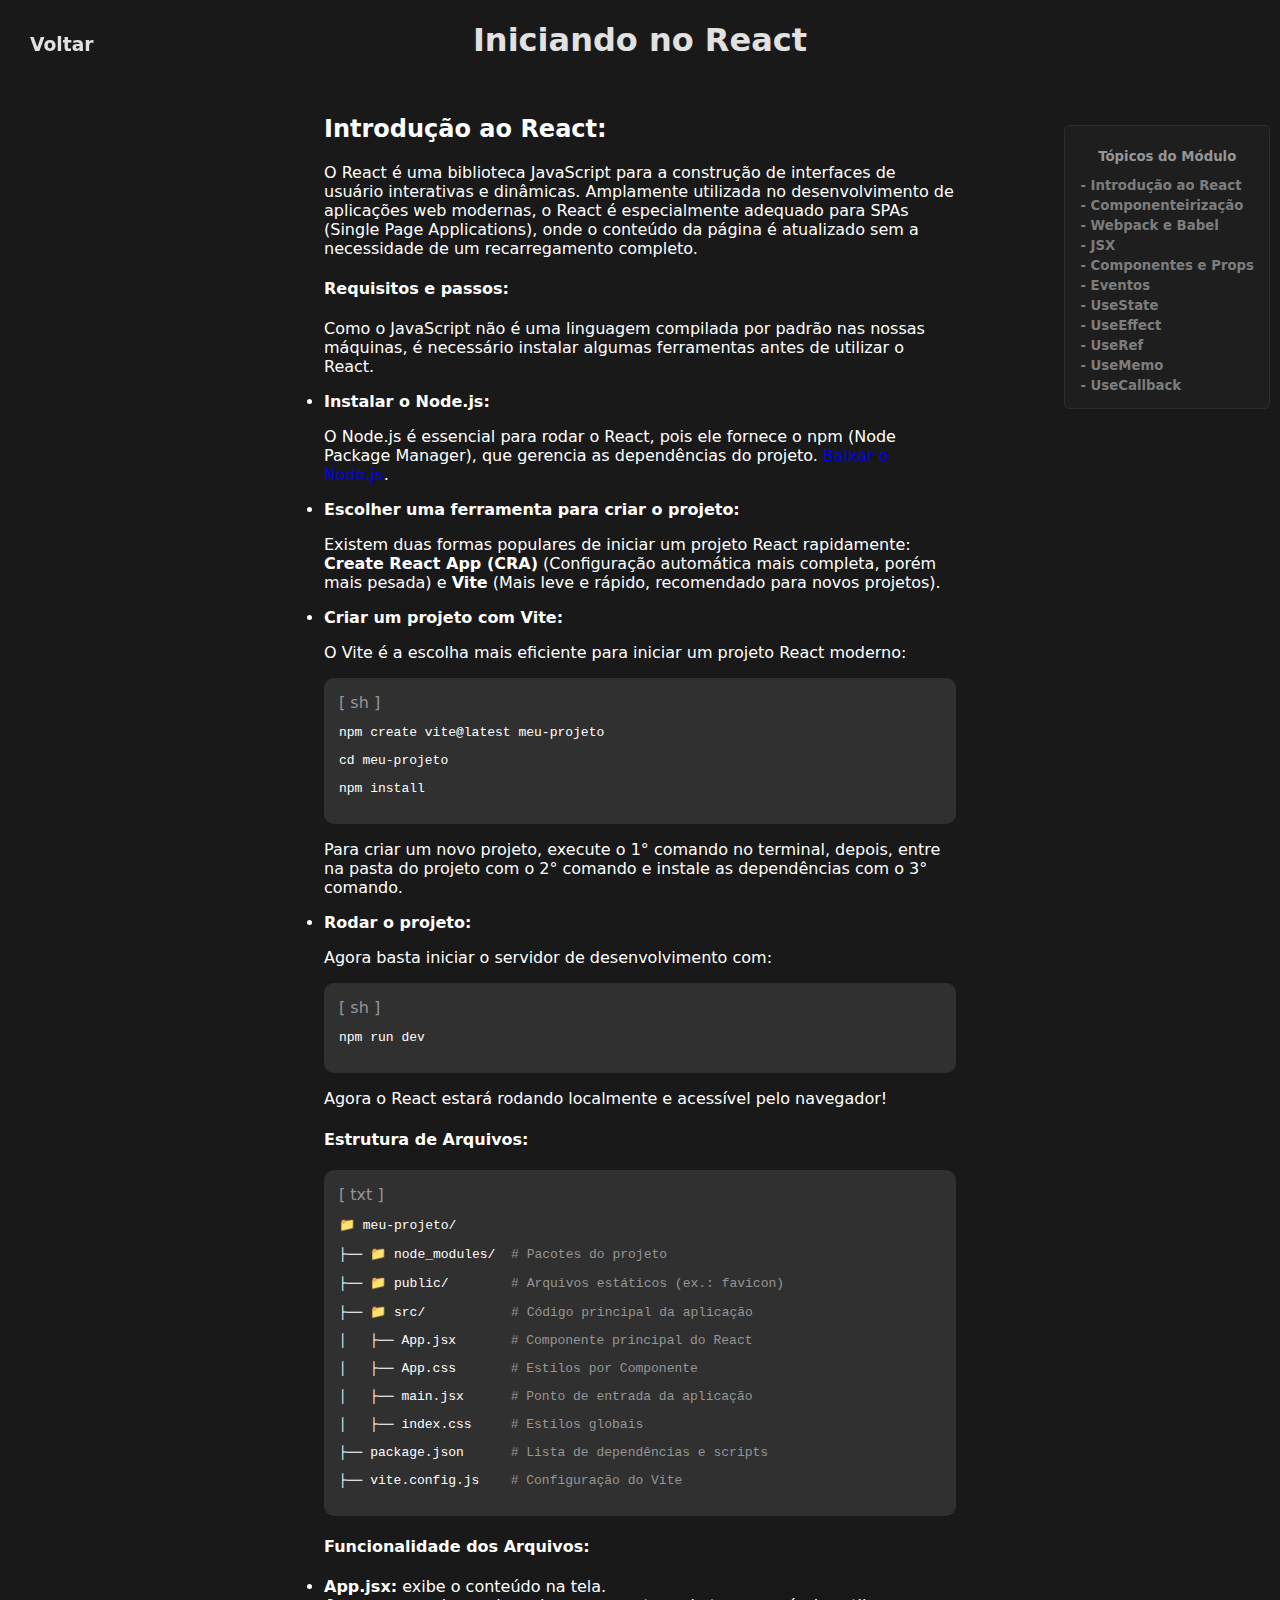
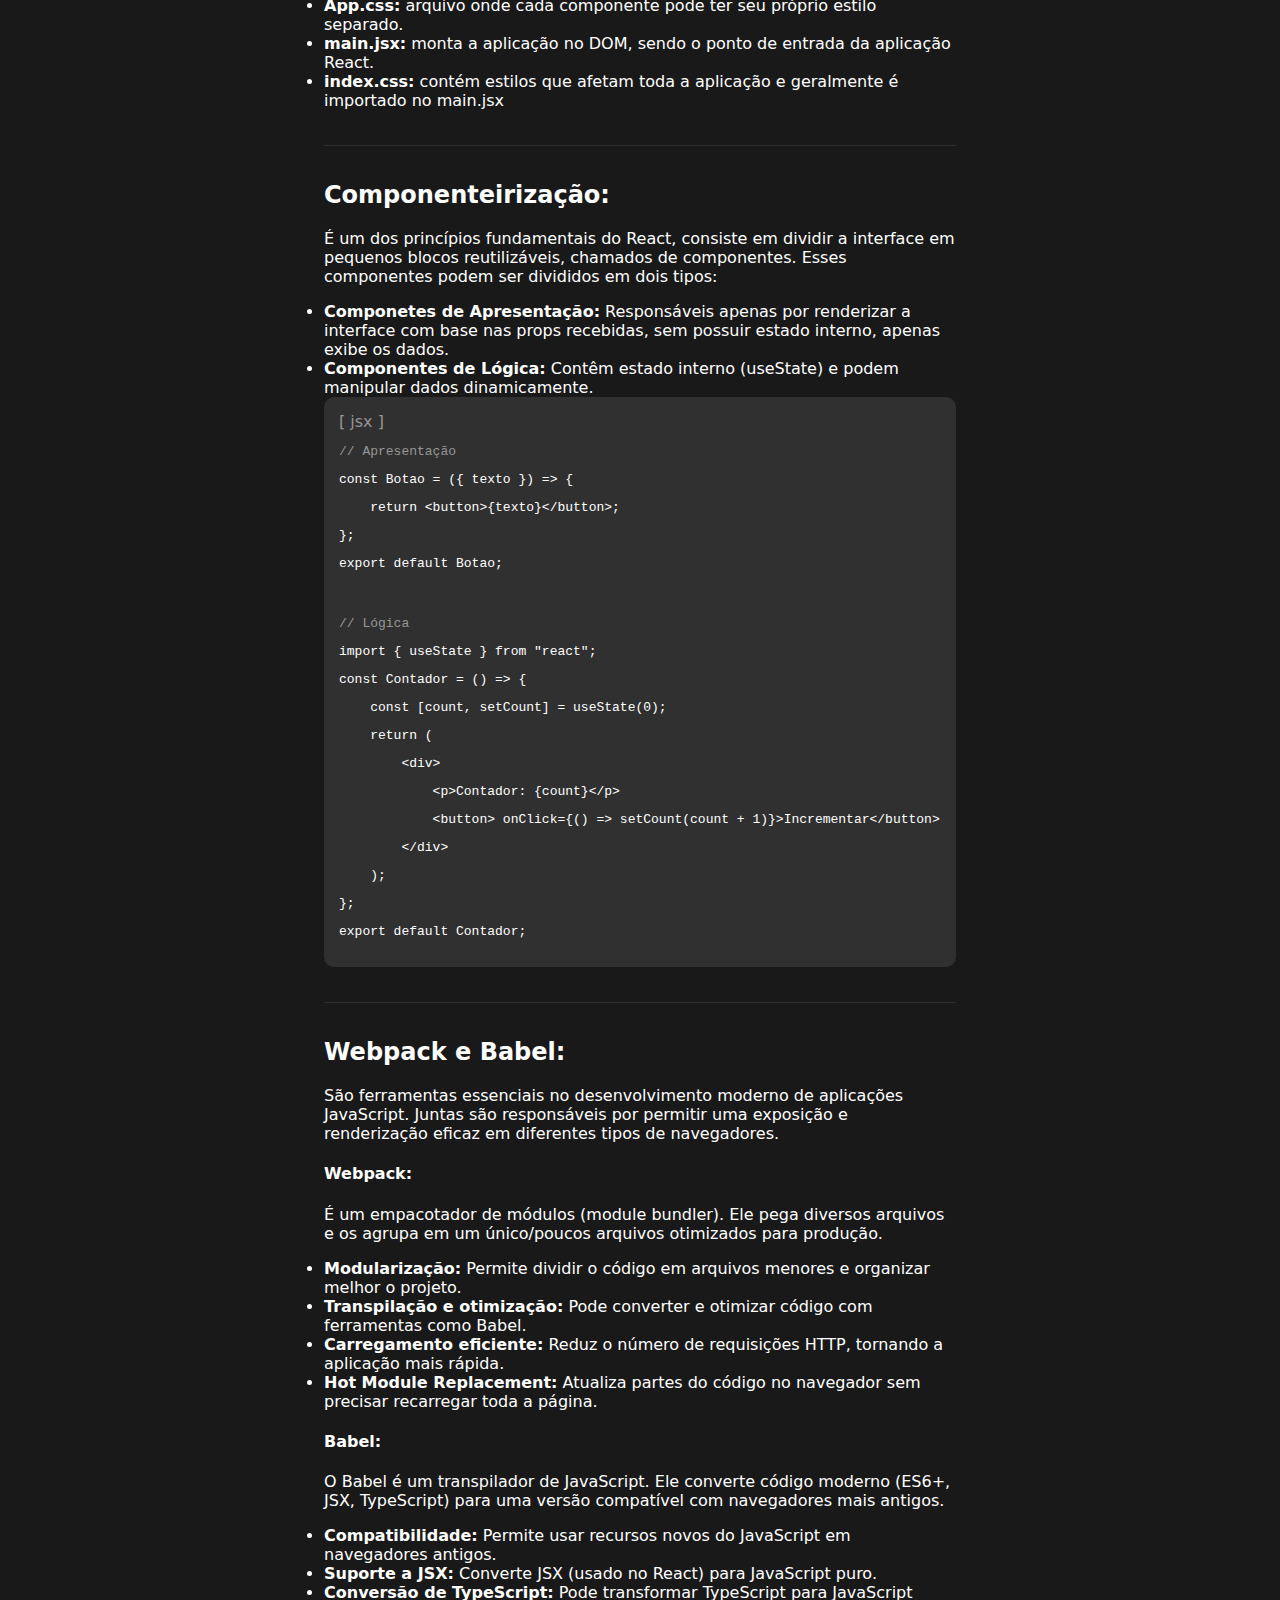
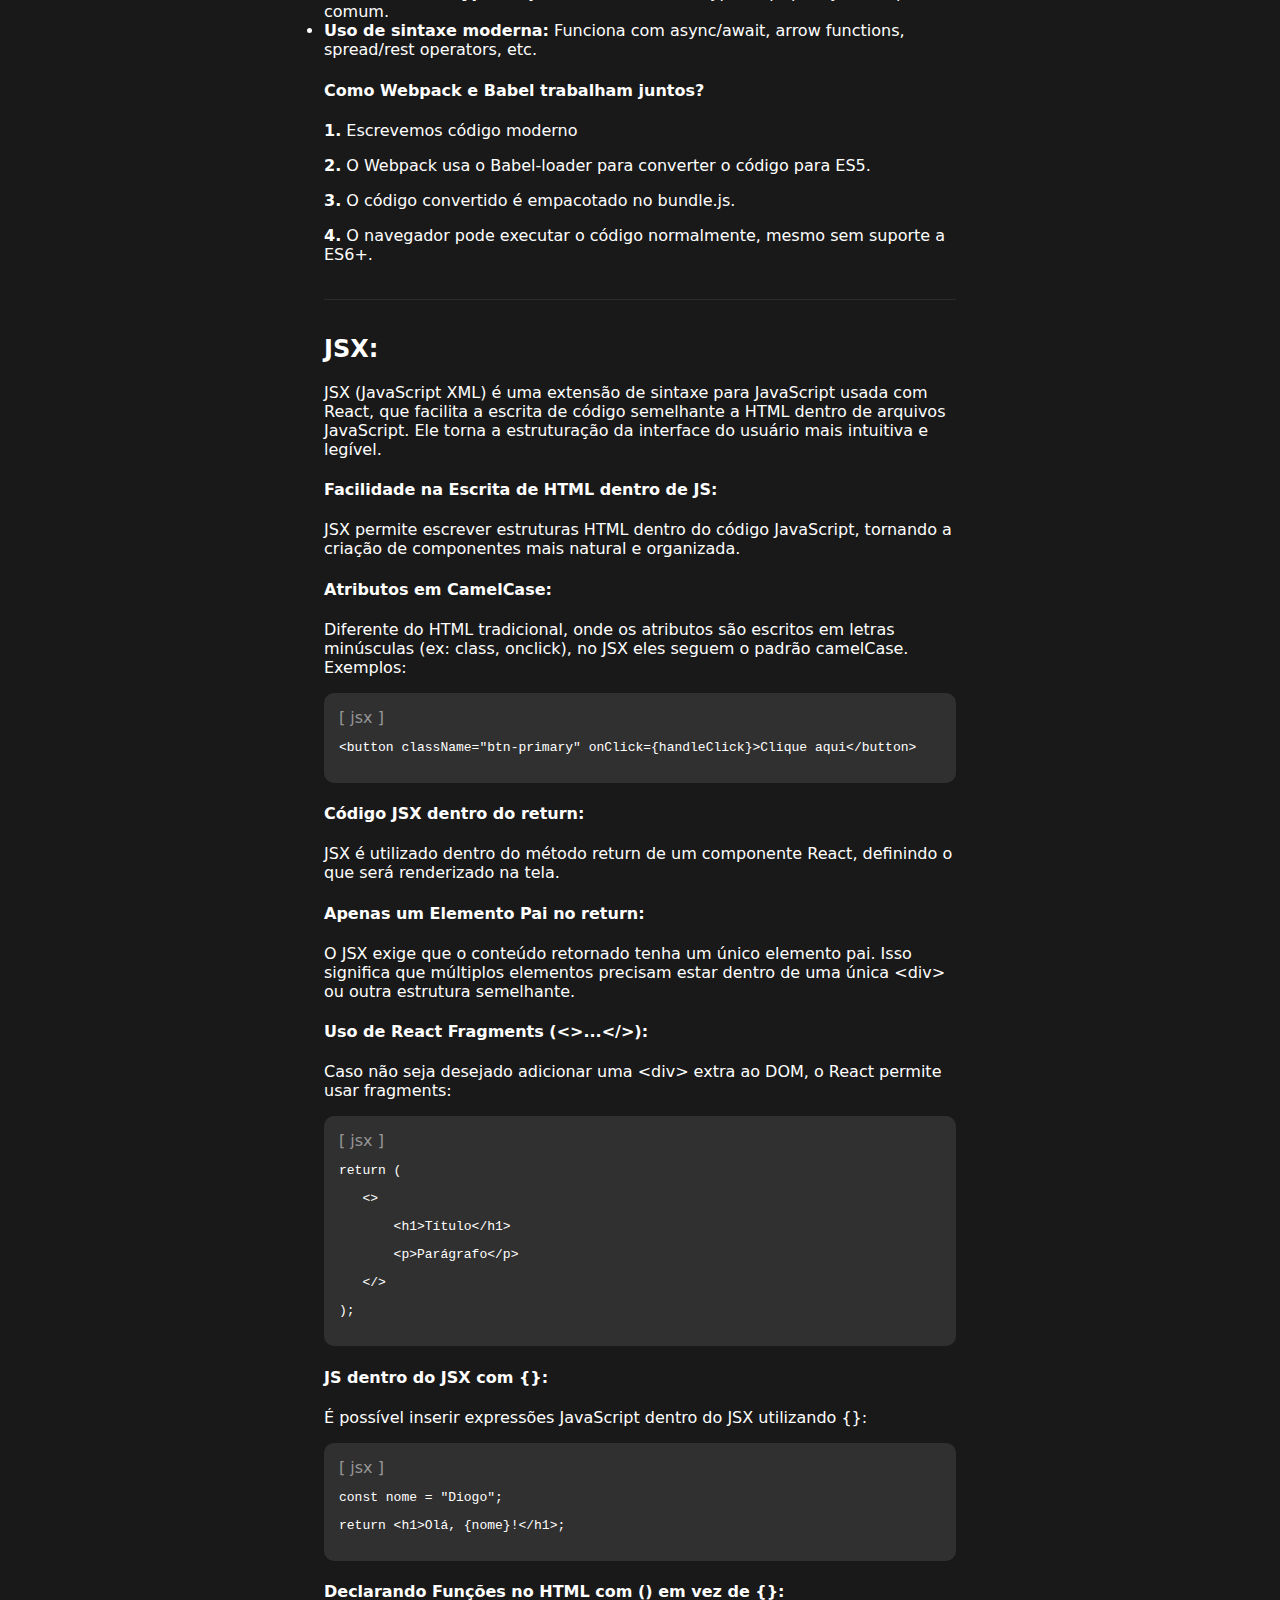
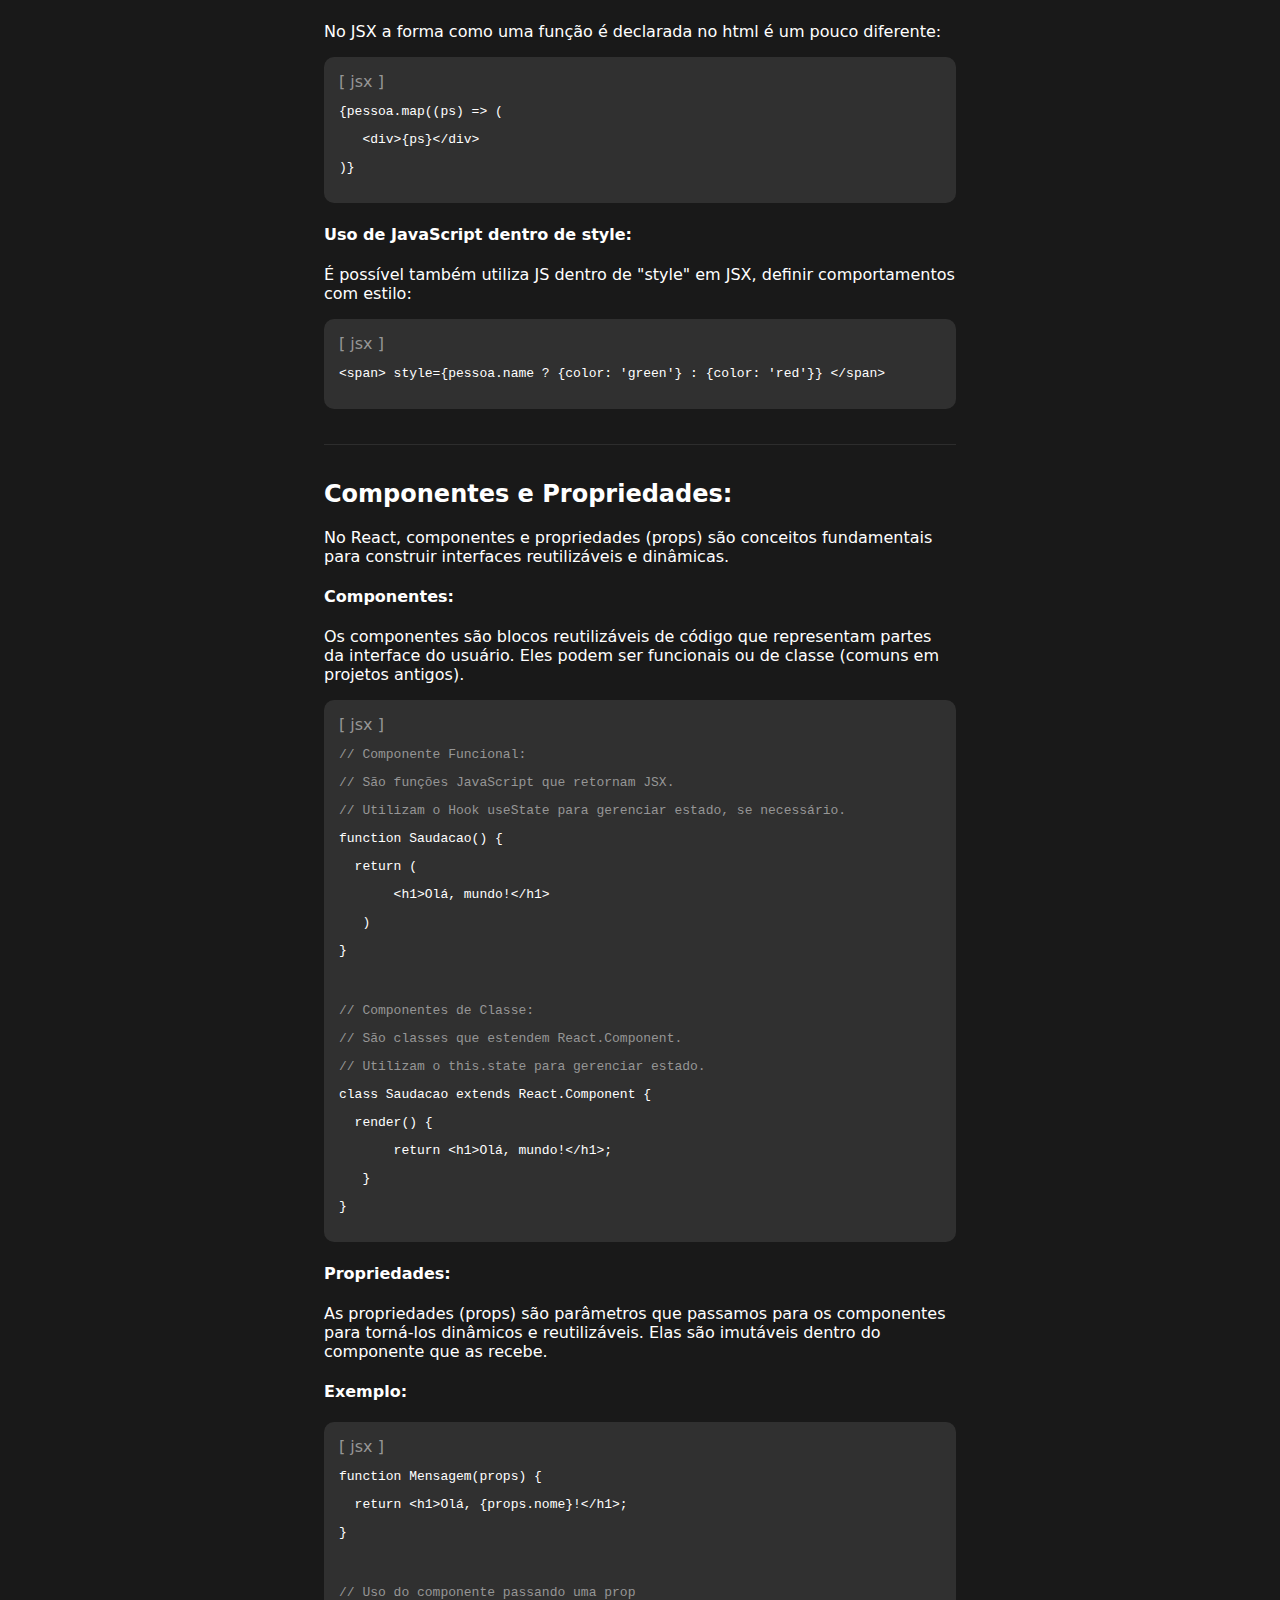
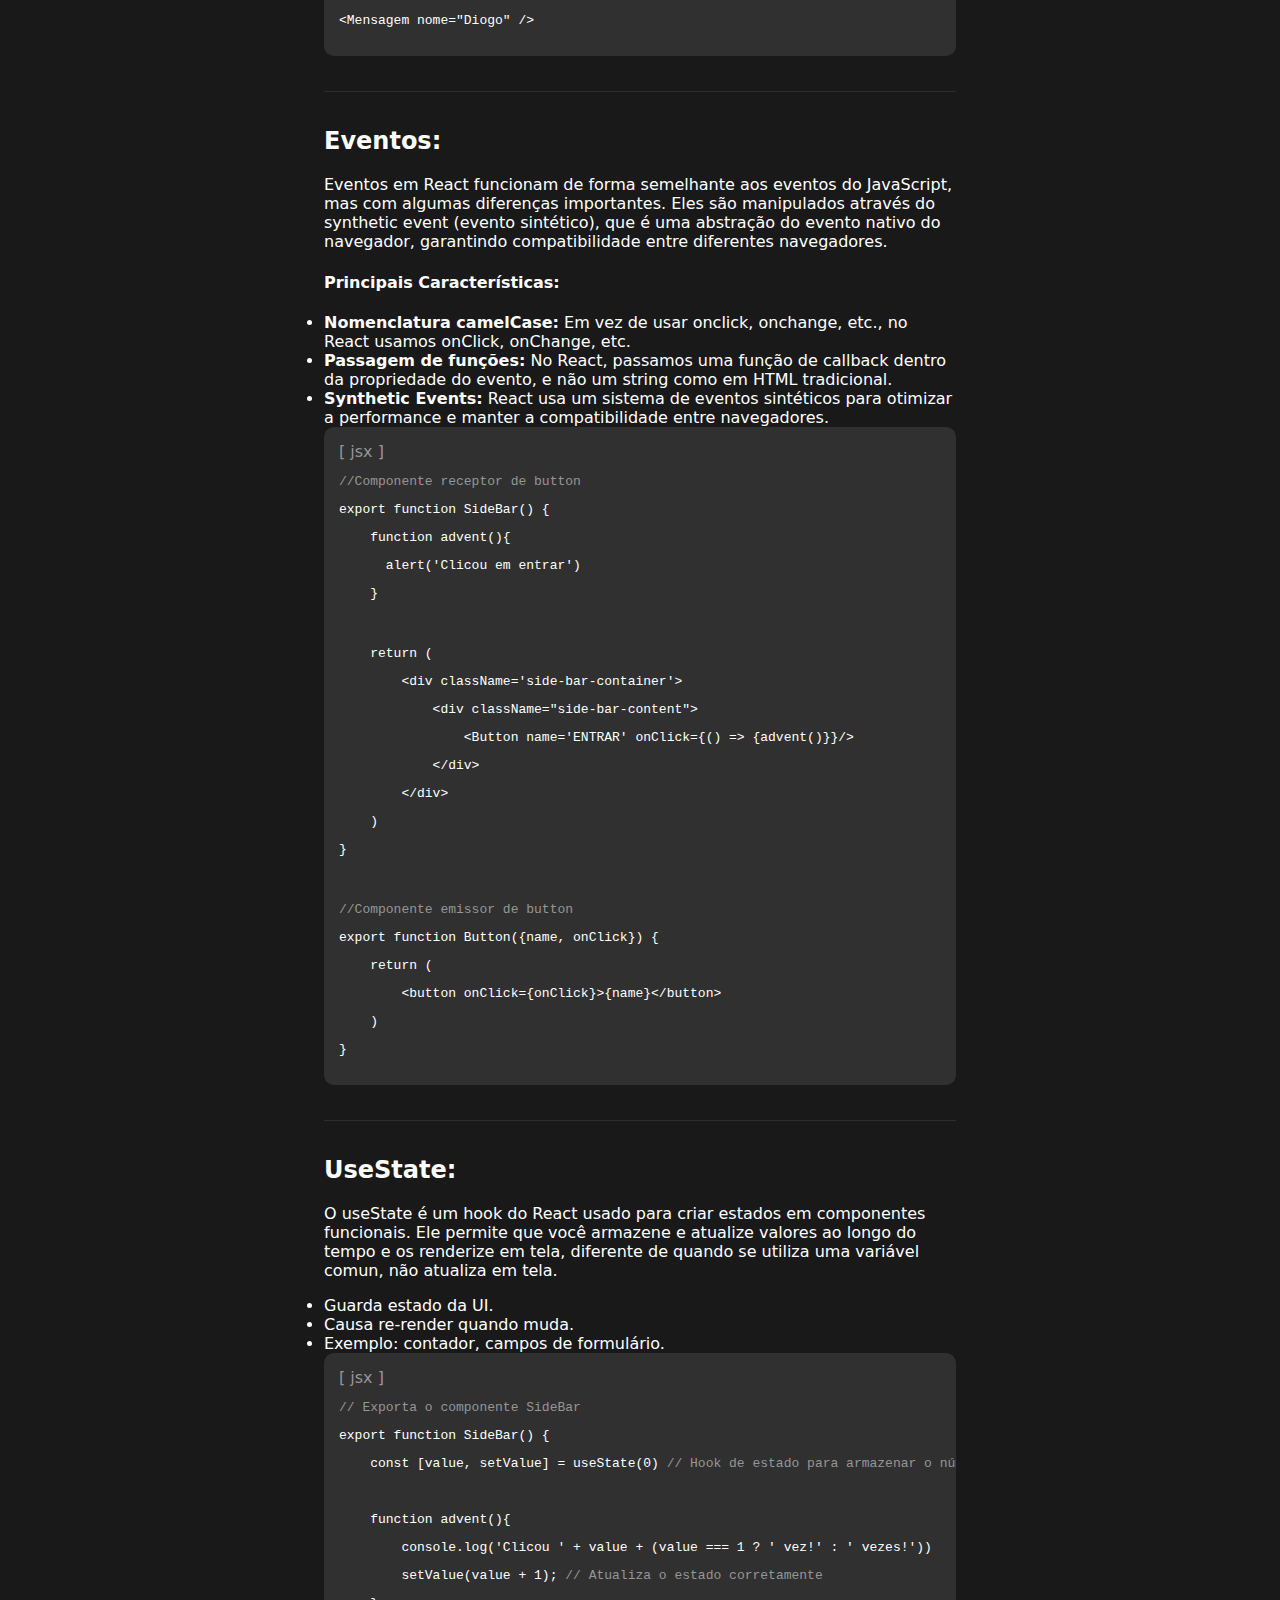
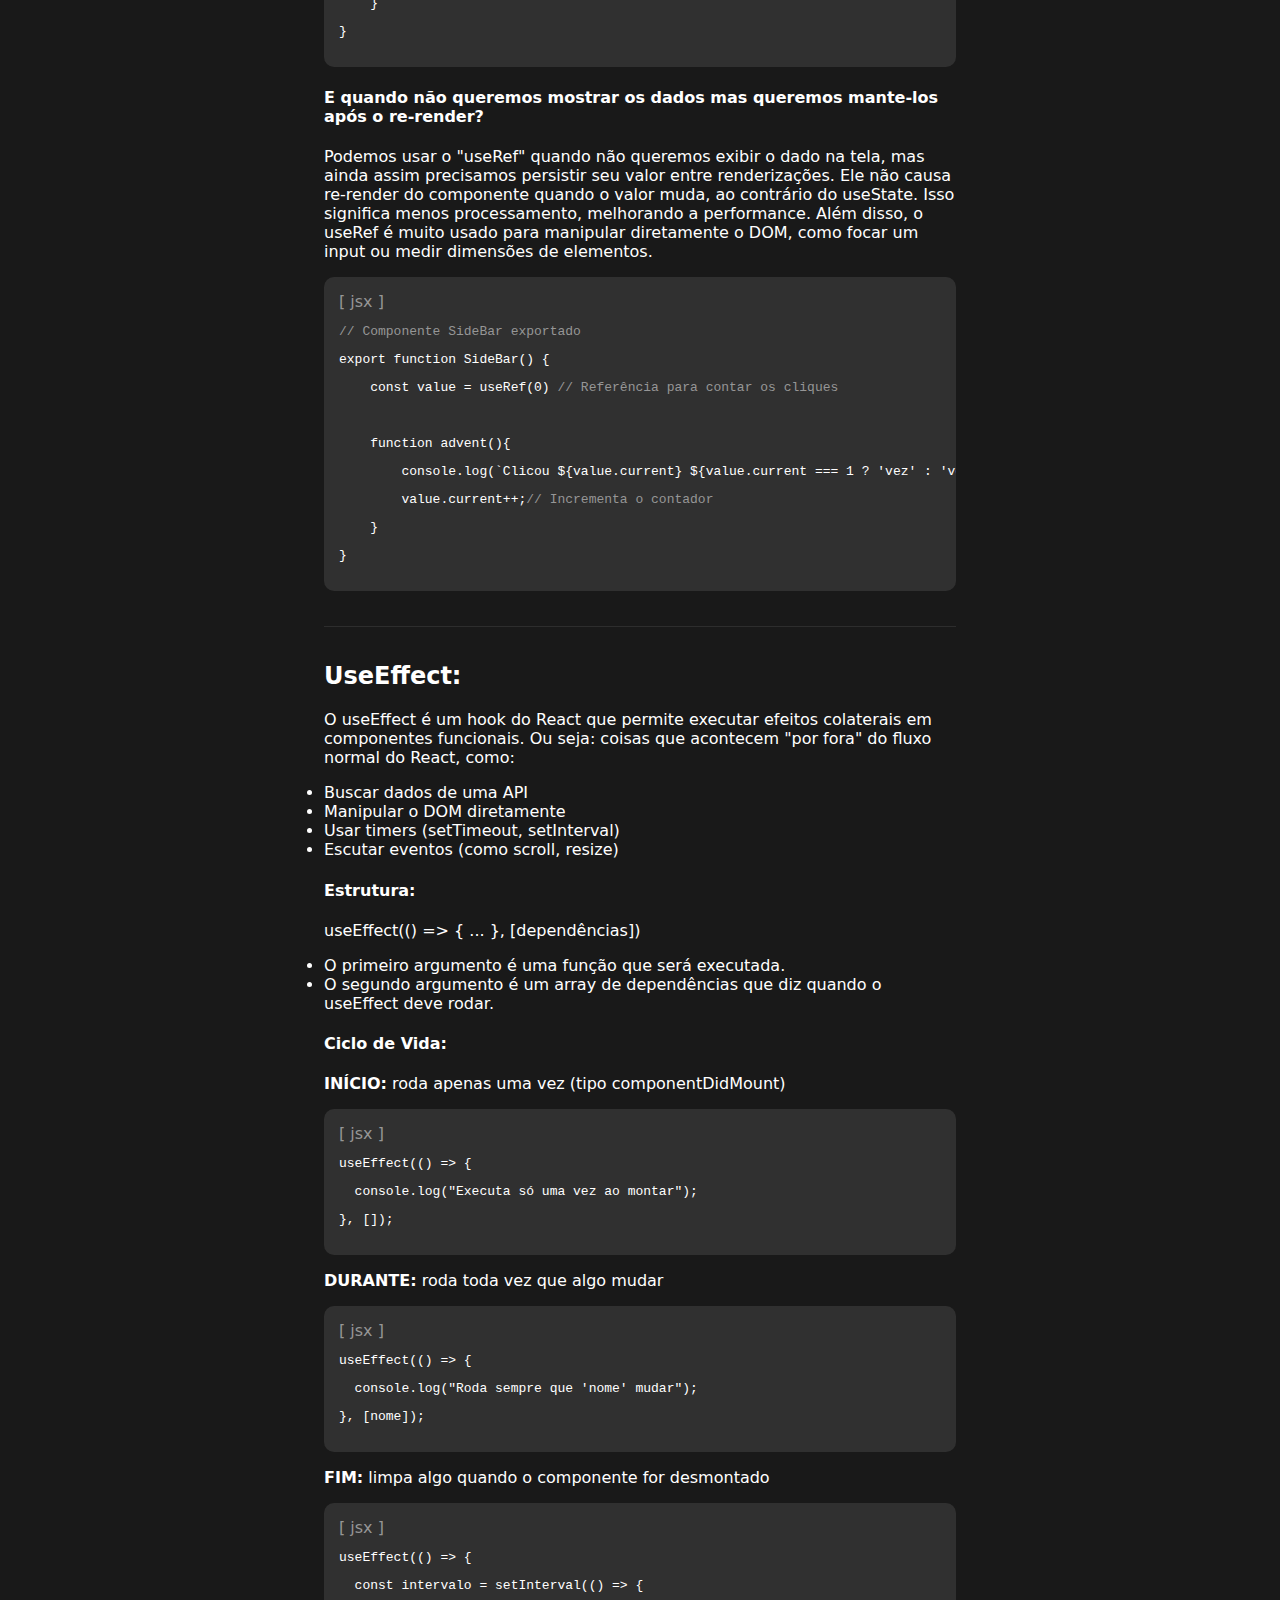
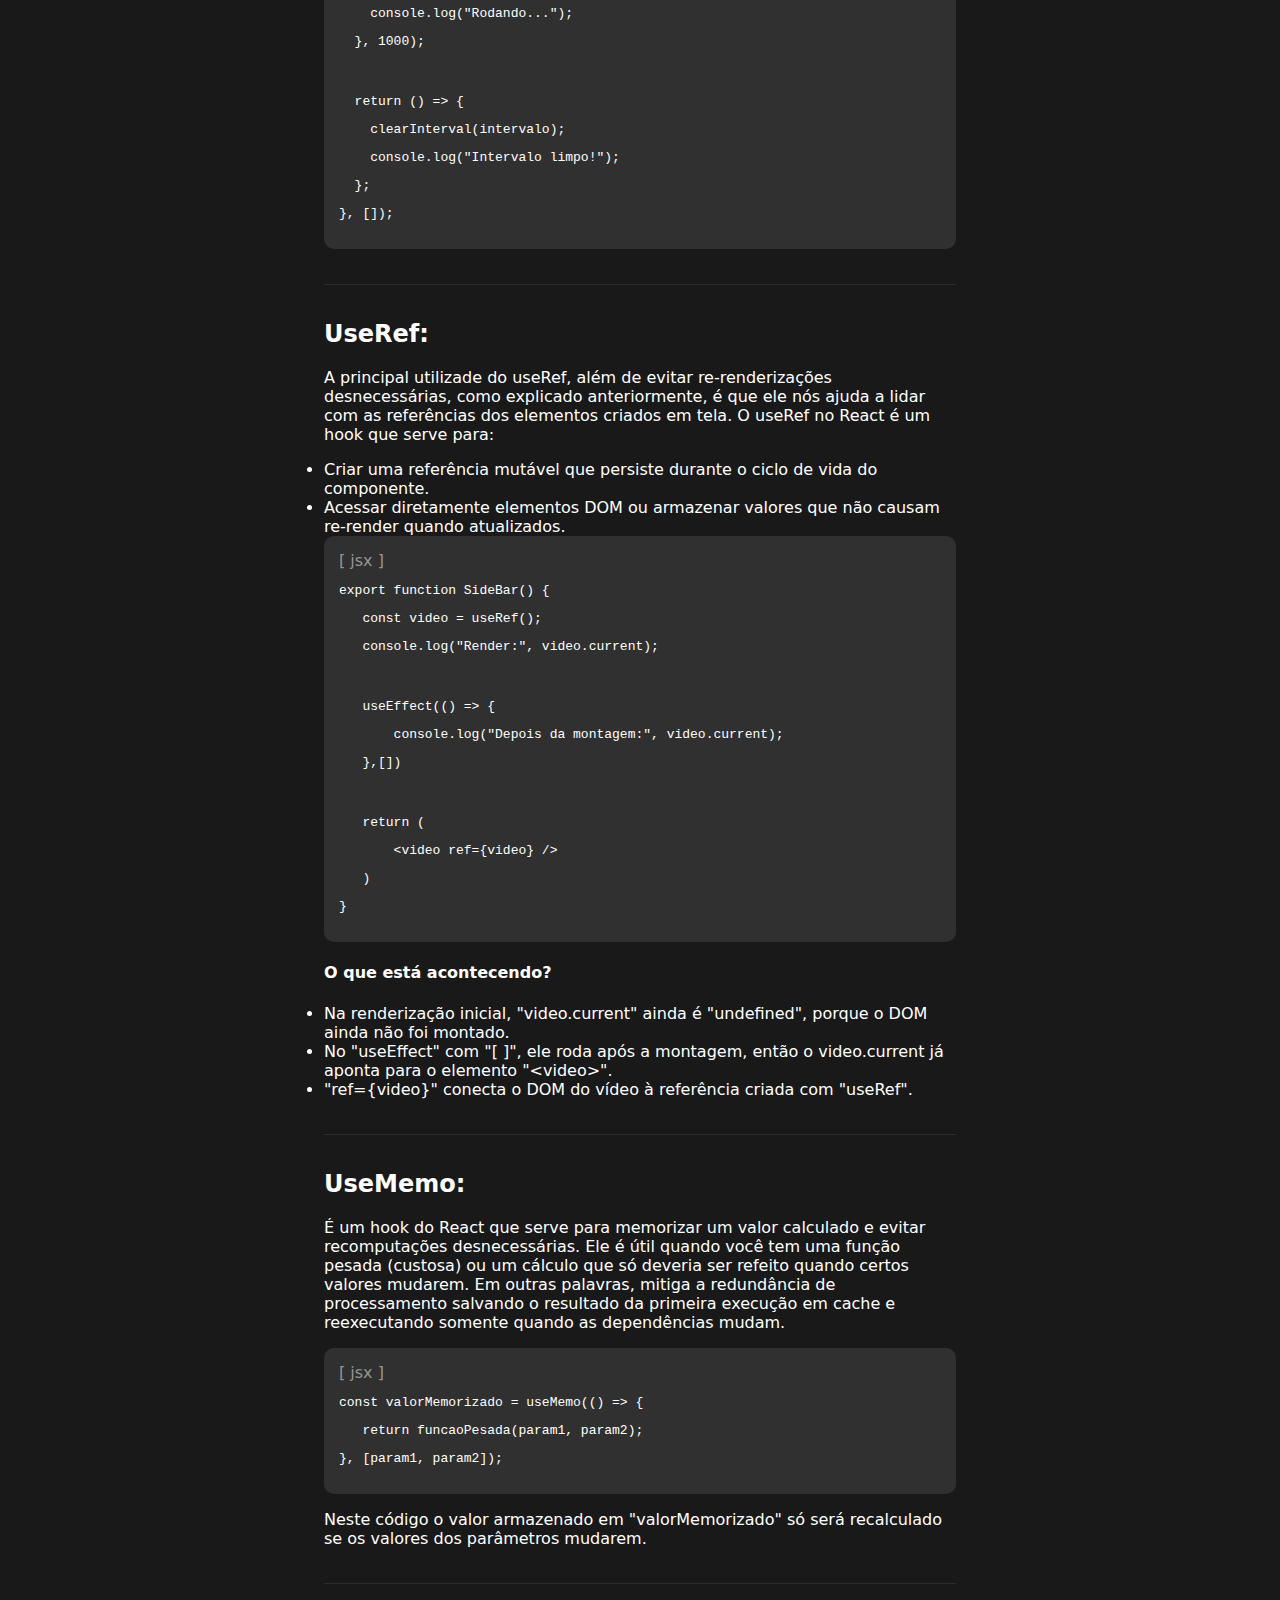
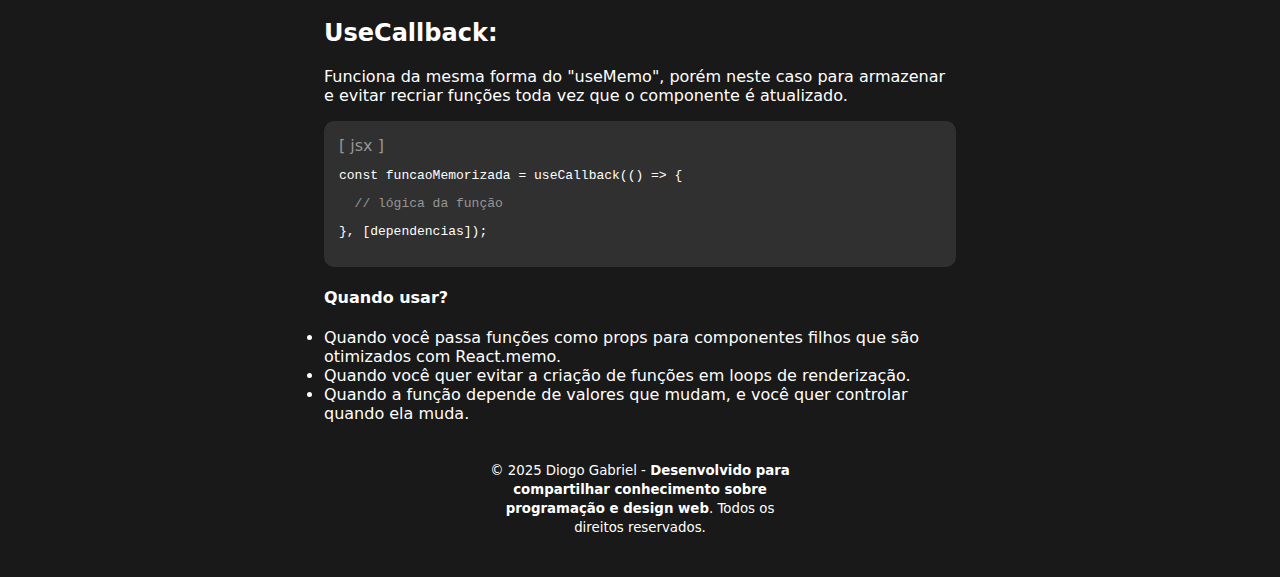
<file: moduleSeven/react.html>
<!DOCTYPE html>
<html lang="pt-br">
<head>
    <meta charset="UTF-8">
    <meta name="viewport" content="width=device-width, initial-scale=1.0">
    <link rel="stylesheet" href="../assets/css/styles.css">
    <link rel="stylesheet" href="../assets/css/cards.css">
    <title>DevAnnotation</title>
</head>
<body>
    <header>
        <div class="textAlignCenter">
            <a class="return" href="../index.html"><h3>Voltar</h3></a>
            <h1><a href="#">Iniciando no React</a></h1>
        </div>
    </header>
    <div class="selectSection">
        <h5>
            <p class="textAlignCenter">Tópicos do Módulo</p>
            <a href="#topicOne">- Introdução ao React</a>
            <a href="#topicTwo">- Componenteirização</a>
            <a href="#topicThree">- Webpack e Babel</a>
            <a href="#topicFour">- JSX</a>
            <a href="#topicFive">- Componentes e Props</a>
            <a href="#topicSix">- Eventos</a>
            <a href="#topicSeven">- UseState</a>
            <a href="#topicEight">- UseEffect</a>
            <a href="#topicNine">- UseRef</a>
            <a href="#topicTen">- UseMemo</a>
            <a href="#topicTwelve">- UseCallback</a>
        </h5>
    </div>
    <main>
        <section id="topicOne">
            <h2>Introdução ao React:</h2>
            <p>
                O React é uma biblioteca JavaScript para a construção de interfaces de usuário interativas e dinâmicas. Amplamente utilizada 
                no desenvolvimento de aplicações web modernas, o React é especialmente adequado para SPAs (Single Page Applications), onde o 
                conteúdo da página é atualizado sem a necessidade de um recarregamento completo.
            </p>
            <h4>Requisitos e passos:</h4>
            <p>
                Como o JavaScript não é uma linguagem compilada por padrão nas nossas máquinas, é necessário instalar algumas ferramentas 
                antes de utilizar o React.
            </p>
            <li><b>Instalar o Node.js:</b></li>
            <p>
                O Node.js é essencial para rodar o React, pois ele fornece o npm (Node Package Manager), que gerencia as dependências do 
                projeto. <a href="https://nodejs.org/pt">Baixar o Node.js</a>.
            </p>
            <li><b>Escolher uma ferramenta para criar o projeto:</b></li>
            <p>
                Existem duas formas populares de iniciar um projeto React rapidamente: <b>Create React App (CRA)</b> (Configuração 
                automática mais completa, porém mais pesada) e <b>Vite</b> (Mais leve e rápido, recomendado para novos projetos).
            </p>
            <li><b>Criar um projeto com Vite:</b></li>
            <p>
                O Vite é a escolha mais eficiente para iniciar um projeto React moderno:
            </p>
            <div class="card">
                <span class="comment">[ sh ]</span>
                <code>
                    <pre>npm create vite@latest meu-projeto</pre>
                    <pre>cd meu-projeto</pre>
                    <pre>npm install</pre>
                </code>
            </div>
            <p>
                Para criar um novo projeto, execute o 1° comando no terminal, depois, entre na pasta do projeto com o 2° comando e instale 
                as dependências com o 3° comando.
            </p>
            <li><b>Rodar o projeto:</b></li>
            <p>Agora basta iniciar o servidor de desenvolvimento com:</p>
            <div class="card">
                <span class="comment">[ sh ]</span>
                <code>
                    <pre>npm run dev</pre>
                </code>
            </div>
            <p>Agora o React estará rodando localmente e acessível pelo navegador!</p>
            <h4>Estrutura de Arquivos:</h4>
            <div class="card">
                <span class="comment">[ txt ]</span>
                <code>
                    <pre>📁 meu-projeto/</pre>
                    <pre>├── 📁 node_modules/  <span class="comment"># Pacotes do projeto</span></pre>
                    <pre>├── 📁 public/        <span class="comment"># Arquivos estáticos (ex.: favicon)</span></pre>
                    <pre>├── 📁 src/           <span class="comment"># Código principal da aplicação</span></pre>
                    <pre>│   ├── App.jsx       <span class="comment"># Componente principal do React</span></pre>
                    <pre>│   ├── App.css       <span class="comment"># Estilos por Componente</span></pre>
                    <pre>│   ├── main.jsx      <span class="comment"># Ponto de entrada da aplicação</span></pre>
                    <pre>│   ├── index.css     <span class="comment"># Estilos globais</span></pre>
                    <pre>├── package.json      <span class="comment"># Lista de dependências e scripts</span></pre>
                    <pre>├── vite.config.js    <span class="comment"># Configuração do Vite</span></pre>
                </code>
            </div>
            <h4>Funcionalidade dos Arquivos:</h4>
            <li><b>App.jsx:</b> exibe o conteúdo na tela.</li>
            <li><b>App.css:</b> arquivo onde cada componente pode ter seu próprio estilo separado.</li>
            <li><b>main.jsx:</b> monta a aplicação no DOM, sendo o ponto de entrada da aplicação React.</li>
            <li><b>index.css:</b> contém estilos que afetam toda a aplicação e geralmente é importado no main.jsx</li>
        </section>
        <hr>
        <section id="topicTwo">
            <h2>Componenteirização:</h2>
            <p>
                É um dos princípios fundamentais do React, consiste em dividir a interface em pequenos blocos reutilizáveis, chamados de 
                componentes. Esses componentes podem ser divididos em dois tipos:
            </p>
            <li><b>Componetes de Apresentação:</b> Responsáveis apenas por renderizar a interface com base nas props recebidas, sem possuir 
            estado interno, apenas exibe os dados.</li>
            <li><b>Componentes de Lógica:</b> Contêm estado interno (useState) e podem manipular dados dinamicamente.</li>
            <div class="card">
                <span class="comment">[ jsx ]</span>
                <code>
                    <pre><span class="comment">// Apresentação</span></pre>
                    <pre>const Botao = ({ texto }) => {</pre>
                    <pre>    return &lt;button&gt;{texto}&lt;/button&gt;;</pre>
                    <pre>};</pre>
                    <pre>export default Botao;</pre><br>
                    <pre><span class="comment">// Lógica</span></pre>
                    <pre>import { useState } from "react";</pre>
                    <pre>const Contador = () => {</pre>
                    <pre>    const [count, setCount] = useState(0);</pre>
                    <pre>    return (</pre>
                    <pre>        &lt;div&gt;</pre>
                    <pre>            &lt;p&gt;Contador: {count}&lt;/p&gt;</pre>
                    <pre>            &lt;button&gt; onClick={() => setCount(count + 1)}>Incrementar&lt;/button&gt;</pre>
                    <pre>        &lt;/div&gt;</pre>
                    <pre>    );</pre>
                    <pre>};</pre>
                    <pre>export default Contador;</pre>
                </code>
            </div>
        </section>
        <hr>
        <section id="topicThree">
            <h2>Webpack e Babel:</h2>
            <p>
                São ferramentas essenciais no desenvolvimento moderno de aplicações JavaScript. Juntas são responsáveis por permitir uma 
                exposição e renderização eficaz em diferentes tipos de navegadores.
            </p>
            <h4>Webpack:</h4>
            <p>
                É um empacotador de módulos (module bundler). Ele pega diversos arquivos e os agrupa em um único/poucos arquivos otimizados 
                para produção.
            </p>
            <li><b>Modularização:</b> Permite dividir o código em arquivos menores e organizar melhor o projeto.</li>
            <li><b>Transpilação e otimização:</b> Pode converter e otimizar código com ferramentas como Babel.</li>
            <li><b>Carregamento eficiente:</b> Reduz o número de requisições HTTP, tornando a aplicação mais rápida.</li>
            <li><b>Hot Module Replacement:</b> Atualiza partes do código no navegador sem precisar recarregar toda a página.</li>
            <h4>Babel:</h4>
            <p>
                O Babel é um transpilador de JavaScript. Ele converte código moderno (ES6+, JSX, TypeScript) para uma versão compatível com 
                navegadores mais antigos.
            </p>
            <li><b>Compatibilidade:</b> Permite usar recursos novos do JavaScript em navegadores antigos.</li>
            <li><b>Suporte a JSX:</b> Converte JSX (usado no React) para JavaScript puro.</li>
            <li><b>Conversão de TypeScript:</b> Pode transformar TypeScript para JavaScript comum.</li>
            <li><b>Uso de sintaxe moderna:</b> Funciona com async/await, arrow functions, spread/rest operators, etc.</li>
            <h4>Como Webpack e Babel trabalham juntos?</h4>
            <p><b>1.</b> Escrevemos código moderno</p>
            <p><b>2.</b> O Webpack usa o Babel-loader para converter o código para ES5.</p>
            <p><b>3.</b> O código convertido é empacotado no bundle.js.</p>
            <p><b>4.</b> O navegador pode executar o código normalmente, mesmo sem suporte a ES6+.</p>
        </section>
        <hr>
        <section id="topicFour">
            <h2>JSX:</h2>
            <p>
                JSX (JavaScript XML) é uma extensão de sintaxe para JavaScript usada com React, que facilita a escrita de código semelhante 
                a HTML dentro de arquivos JavaScript. Ele torna a estruturação da interface do usuário mais intuitiva e legível.
            </p>
            <h4>Facilidade na Escrita de HTML dentro de JS:</h4>
            <p>
                JSX permite escrever estruturas HTML dentro do código JavaScript, tornando a criação de componentes mais natural e 
                organizada.
            </p>
            <h4>Atributos em CamelCase:</h4>
            <p>
                Diferente do HTML tradicional, onde os atributos são escritos em letras minúsculas (ex: class, onclick), no JSX eles seguem 
                o padrão camelCase. Exemplos:
            </p>
            <div class="card">
                <span class="comment">[ jsx ]</span>
                <code>
                    <pre>&lt;button className="btn-primary" onClick={handleClick}&gt;Clique aqui&lt;/button&gt;</pre>
                </code>
            </div>
            <h4>Código JSX dentro do return:</h4>
            <p>
                JSX é utilizado dentro do método return de um componente React, definindo o que será renderizado na tela.
            </p>
            <h4>Apenas um Elemento Pai no return:</h4>
            <p>
                O JSX exige que o conteúdo retornado tenha um único elemento pai. Isso significa que múltiplos elementos precisam estar 
                dentro de uma única &lt;div&gt; ou outra estrutura semelhante.
            </p>
            <h4>Uso de React Fragments (&lt;&gt;...&lt;/&gt;):</h4>
            <p>
                Caso não seja desejado adicionar uma &lt;div&gt; extra ao DOM, o React permite usar fragments:
            </p>
            <div class="card">
                <span class="comment">[ jsx ]</span>
                <code>
                    <pre>return (</pre>
                    <pre>   &lt;&gt;</pre>
                    <pre>       &lt;h1&gt;Título&lt;/h1&gt;</pre>
                    <pre>       &lt;p&gt;Parágrafo&lt;/p&gt;</pre>
                    <pre>   &lt;/&gt;</pre>
                    <pre>);</pre>
                </code>
            </div>
            <h4>JS dentro do JSX com {}:</h4>
            <p>É possível inserir expressões JavaScript dentro do JSX utilizando {}:</p>
            <div class="card">
                <span class="comment">[ jsx ]</span>
                <code>
                    <pre>const nome = "Diogo";</pre>
                    <pre>return &lt;h1&gt;Olá, {nome}!&lt;/h1&gt;;</pre>
                </code>
            </div>
            <h4>Declarando Funções no HTML com () em vez de {}:</h4>
            <p>No JSX a forma como uma função é declarada no html é um pouco diferente:</p>
            <div class="card">
                <span class="comment">[ jsx ]</span>
                <code>
                    <pre>{pessoa.map((ps) => (</pre>
                    <pre>   &lt;div&gt;{ps}&lt;/div&gt;</pre>
                    <pre>)}</pre>
                </code>
            </div>
            <h4>Uso de JavaScript dentro de style:</h4>
            <p>É possível também utiliza JS dentro de "style" em JSX, definir comportamentos com estilo:</p>
            <div class="card">
                <span class="comment">[ jsx ]</span>
                <code>
                    <pre>&lt;span&gt; style={pessoa.name ? {color: 'green'} : {color: 'red'}} &lt;/span&gt;</pre>
                </code>
            </div>
        </section>
        <hr>
        <section id="topicFive">
            <h2>Componentes e Propriedades:</h2>
            <p>
                No React, componentes e propriedades (props) são conceitos fundamentais para construir interfaces reutilizáveis e dinâmicas.
            </p>
            <h4>Componentes:</h4>
            <p>
                Os componentes são blocos reutilizáveis de código que representam partes da interface do usuário. Eles podem ser funcionais 
                ou de classe (comuns em projetos antigos).
            </p>
            <div class="card">
                <span class="comment">[ jsx ]</span>
                <code>
                    <pre><span class="comment">// Componente Funcional:</span></pre>
                    <pre><span class="comment">// São funções JavaScript que retornam JSX.</span></pre>
                    <pre><span class="comment">// Utilizam o Hook useState para gerenciar estado, se necessário.</span></pre>
                    <pre>function Saudacao() {</pre>
                    <pre>  return (</pre>
                    <pre>       &lt;h1&gt;Olá, mundo!&lt;/h1&gt;</pre>
                    <pre>   )</pre>
                    <pre>}</pre><br>
                    <pre><span class="comment">// Componentes de Classe:</span></pre>
                    <pre><span class="comment">// São classes que estendem React.Component.</span></pre>
                    <pre><span class="comment">// Utilizam o this.state para gerenciar estado.</span></pre>
                    <pre>class Saudacao extends React.Component {</pre>
                    <pre>  render() {</pre>
                    <pre>       return &lt;h1&gt;Olá, mundo!&lt;/h1&gt;;</pre>
                    <pre>   }</pre>
                    <pre>}</pre>
                </code>
            </div>
            <h4>Propriedades:</h4>
            <p>
                As propriedades (props) são parâmetros que passamos para os componentes para torná-los dinâmicos e reutilizáveis. Elas são 
                imutáveis dentro do componente que as recebe.
            </p>
            <h4>Exemplo:</h4>
            <div class="card">
                <span class="comment">[ jsx ]</span>
                <code>
                    <pre>function Mensagem(props) {</pre>
                    <pre>  return &lt;h1&gt;Olá, {props.nome}!&lt;/h1&gt;;</pre>
                    <pre>}</pre><br>
                    <pre><span class="comment">// Uso do componente passando uma prop</span></pre>
                    <pre>&lt;Mensagem nome="Diogo" /&gt;</pre>
                </code>
            </div>
        </section>
        <hr>
        <section id="topicSix">
            <h2>Eventos:</h2>
            <p>
                Eventos em React funcionam de forma semelhante aos eventos do JavaScript, mas com algumas diferenças importantes. Eles são 
                manipulados através do synthetic event (evento sintético), que é uma abstração do evento nativo do navegador, garantindo 
                compatibilidade entre diferentes navegadores.
            </p>
            <h4>Principais Características:</h4>
            <li><b>Nomenclatura camelCase:</b> Em vez de usar onclick, onchange, etc., no React usamos onClick, onChange, etc.</li>
            <li><b>Passagem de funções:</b> No React, passamos uma função de callback dentro da propriedade do evento, e não um string como em HTML tradicional.</li>
            <li><b>Synthetic Events:</b> React usa um sistema de eventos sintéticos para otimizar a performance e manter a compatibilidade entre navegadores.</li>
            <div class="card">
                <span class="comment">[ jsx ]</span>
                <code>
                    <pre><span class="comment">//Componente receptor de button</span></pre>
                    <pre>export function SideBar() {</pre>
                    <pre>    function advent(){</pre>
                    <pre>      alert('Clicou em entrar')</pre>
                    <pre>    }</pre><br>
                    <pre>    return (</pre>
                    <pre>        &lt;div className='side-bar-container'&gt;</pre>
                    <pre>            &lt;div className="side-bar-content"&gt;</pre>
                    <pre>                &lt;Button name='ENTRAR' onClick={() => {advent()}}/&gt;</pre>
                    <pre>            &lt;/div&gt;</pre>
                    <pre>        &lt;/div&gt;</pre>
                    <pre>    )</pre>
                    <pre>}</pre><br>
                    <pre><span class="comment">//Componente emissor de button</span></pre>
                    <pre>export function Button({name, onClick}) {</pre>
                    <pre>    return (</pre>
                    <pre>        &lt;button onClick={onClick}&gt;{name}&lt;/button&gt;</pre>
                    <pre>    )</pre>
                    <pre>}</pre>
                </code>
            </div>
        </section>
        <hr>
        <section id="topicSeven">
            <h2>UseState:</h2>
            <p>
                O useState é um hook do React usado para criar estados em componentes funcionais. Ele permite que você armazene e atualize 
                valores ao longo do tempo e os renderize em tela, diferente de quando se utiliza  uma variável comun, não atualiza em tela.
            </p>
            <li>Guarda estado da UI.</li>
            <li>Causa re-render quando muda.</li>
            <li>Exemplo: contador, campos de formulário.</li>
            <div class="card">
                <span class="comment">[ jsx ]</span>
                <code>
                    <pre><span class="comment">// Exporta o componente SideBar</span></pre>
                    <pre>export function SideBar() {</pre>
                    <pre>    const [value, setValue] = useState(0) <span class="comment">// Hook de estado para armazenar o número de cliques</span></pre>
                    <pre>    </pre>
                    <pre>    function advent(){</pre>
                    <pre>        console.log('Clicou ' + value + (value === 1 ? ' vez!' : ' vezes!'))</pre>
                    <pre>        setValue(value + 1); <span class="comment">// Atualiza o estado corretamente</span></pre>
                    <pre>    }</pre>
                    <pre>}</pre>
                </code>
            </div>
            <h4>E quando não queremos mostrar os dados mas queremos mante-los após o re-render?</h4>
            <p>
                Podemos usar o "useRef" quando não queremos exibir o dado na tela, mas ainda assim precisamos persistir seu valor entre 
                renderizações. Ele não causa re-render do componente quando o valor muda, ao contrário do useState. Isso significa menos 
                processamento, melhorando a performance. Além disso, o useRef é muito usado para manipular diretamente o DOM, como focar um 
                input ou medir dimensões de elementos.
            </p>
            <div class="card">
                <span class="comment">[ jsx ]</span>
                <code>
                    <pre><span class="comment">// Componente SideBar exportado</span></pre>
                    <pre>export function SideBar() {</pre>
                    <pre>    const value = useRef(0) <span class="comment">// Referência para contar os cliques</span></pre>
                    <pre>    </pre>
                    <pre>    function advent(){</pre>
                    <pre>        console.log(`Clicou ${value.current} ${value.current === 1 ? 'vez' : 'vezes'}!`);</pre>
                    <pre>        value.current++;<span class="comment">// Incrementa o contador</span></pre>
                    <pre>    }</pre>
                    <pre>}</pre>
                </code>
            </div>
        </section>
        <hr>
        <section id="topicEight">
            <h2>UseEffect:</h2>
            <p>
                O useEffect é um hook do React que permite executar efeitos colaterais em componentes funcionais. Ou seja: coisas que 
                acontecem "por fora" do fluxo normal do React, como:
            </p>
            <li>Buscar dados de uma API</li>
            <li>Manipular o DOM diretamente</li>
            <li>Usar timers (setTimeout, setInterval)</li>
            <li>Escutar eventos (como scroll, resize)</li>
            <h4>Estrutura:</h4>
            <p>useEffect(() => { ... }, [dependências])</p>
            <li>O primeiro argumento é uma função que será executada.</li>
            <li>O segundo argumento é um array de dependências que diz quando o useEffect deve rodar.</li>
            <h4>Ciclo de Vida:</h4>
            <p><b>INÍCIO:</b> roda apenas uma vez (tipo componentDidMount)</p>
            <div class="card">
                <span class="comment">[ jsx ]</span>
                <code>
                    <pre>useEffect(() => {</pre>
                    <pre>  console.log("Executa só uma vez ao montar");</pre>
                    <pre>}, []);</pre>
                </code>
            </div>
            <p><b>DURANTE:</b> roda toda vez que algo mudar</p>
            <div class="card">
                <span class="comment">[ jsx ]</span>
                <code>
                    <pre>useEffect(() => {</pre>
                    <pre>  console.log("Roda sempre que 'nome' mudar");</pre>
                    <pre>}, [nome]);</pre>
                </code>
            </div>
            <p><b>FIM:</b> limpa algo quando o componente for desmontado</p>
            <div class="card">
                <span class="comment">[ jsx ]</span>
                <code>
                    <pre>useEffect(() => {</pre>
                    <pre>  const intervalo = setInterval(() => {</pre>
                    <pre>    console.log("Rodando...");</pre>
                    <pre>  }, 1000);</pre><br>
                    <pre>  return () => {</pre>
                    <pre>    clearInterval(intervalo);</pre>
                    <pre>    console.log("Intervalo limpo!");</pre>
                    <pre>  };</pre>
                    <pre>}, []);</pre>
                </code>
            </div>
        </section>
        <hr>
        <section id="topicNine">
            <h2>UseRef:</h2>
            <p>
                A principal utilizade do useRef, além de evitar re-renderizações desnecessárias, como explicado anteriormente, é que ele 
                nós ajuda a lidar com as referências dos elementos criados em tela. O useRef no React é um hook que serve para:
            </p>
            <li>Criar uma referência mutável que persiste durante o ciclo de vida do componente.</li>
            <li>Acessar diretamente elementos DOM ou armazenar valores que não causam re-render quando atualizados.</li>
            <div class="card">
                <span class="comment">[ jsx ]</span>
                <code>
                    <pre>export function SideBar() {</pre>
                    <pre>   const video = useRef();</pre>
                    <pre>   console.log("Render:", video.current);</pre><br>
                    <pre>   useEffect(() => {</pre>
                    <pre>       console.log("Depois da montagem:", video.current);</pre>
                    <pre>   },[])</pre><br>
                    <pre>   return (</pre>
                    <pre>       &lt;video ref={video} /&gt;</pre>
                    <pre>   )</pre>
                    <pre>}</pre>
                </code>
            </div>
            <h4>O que está acontecendo?</h4>
            <li>Na renderização inicial, "video.current" ainda é "undefined", porque o DOM ainda não foi montado.</li>
            <li>No "useEffect" com "[ ]", ele roda após a montagem, então o video.current já aponta para o elemento "&lt;video&gt;".</li>
            <li>"ref={video}" conecta o DOM do vídeo à referência criada com "useRef".</li>
        </section>
        <hr>
        <section id="topicTen">
            <h2>UseMemo:</h2>
            <p>
                É um hook do React que serve para memorizar um valor calculado e evitar recomputações desnecessárias. Ele é útil quando você 
                tem uma função pesada (custosa) ou um cálculo que só deveria ser refeito quando certos valores mudarem. Em outras palavras, 
                mitiga a redundância de processamento salvando o resultado da primeira execução em cache e reexecutando somente quando as 
                dependências mudam.
            </p>
            <div class="card">
                <span class="comment">[ jsx ]</span>
                <code>
                    <pre>const valorMemorizado = useMemo(() => {</pre>
                    <pre>   return funcaoPesada(param1, param2);</pre>
                    <pre>}, [param1, param2]);</pre>
                </code>
            </div>
            <p>Neste código o valor armazenado em "valorMemorizado" só será recalculado se os valores dos parâmetros mudarem.</p>
        </section>
        <hr>
        <section id="topicTwelve">
            <h2>UseCallback:</h2>
            <p>
                Funciona da mesma forma do "useMemo", porém neste caso para armazenar e evitar recriar funções toda vez que o componente é 
                atualizado.
            </p>
            <div class="card">
                <span class="comment">[ jsx ]</span>
                <code>
                    <pre>const funcaoMemorizada = useCallback(() => {</pre>
                    <pre><span class="comment">  // lógica da função</span></pre>
                    <pre>}, [dependencias]);</pre>
                </code>
            </div>
            <h4>Quando usar?</h4>
            <li>Quando você passa funções como props para componentes filhos que são otimizados com React.memo.</li>
            <li>Quando você quer evitar a criação de funções em loops de renderização.</li>
            <li>Quando a função depende de valores que mudam, e você quer controlar quando ela muda.</li>
        </section>
        <!--End of Container Here-->
    </main>
    <footer>
        <p class="textAlignCenter">
            <small>&copy; 2025 Diogo Gabriel - <b>Desenvolvido para compartilhar conhecimento sobre programação e design web</b>. Todos os 
            direitos reservados.</small>
        </p>
    </footer>
</body>
</html>
</file>
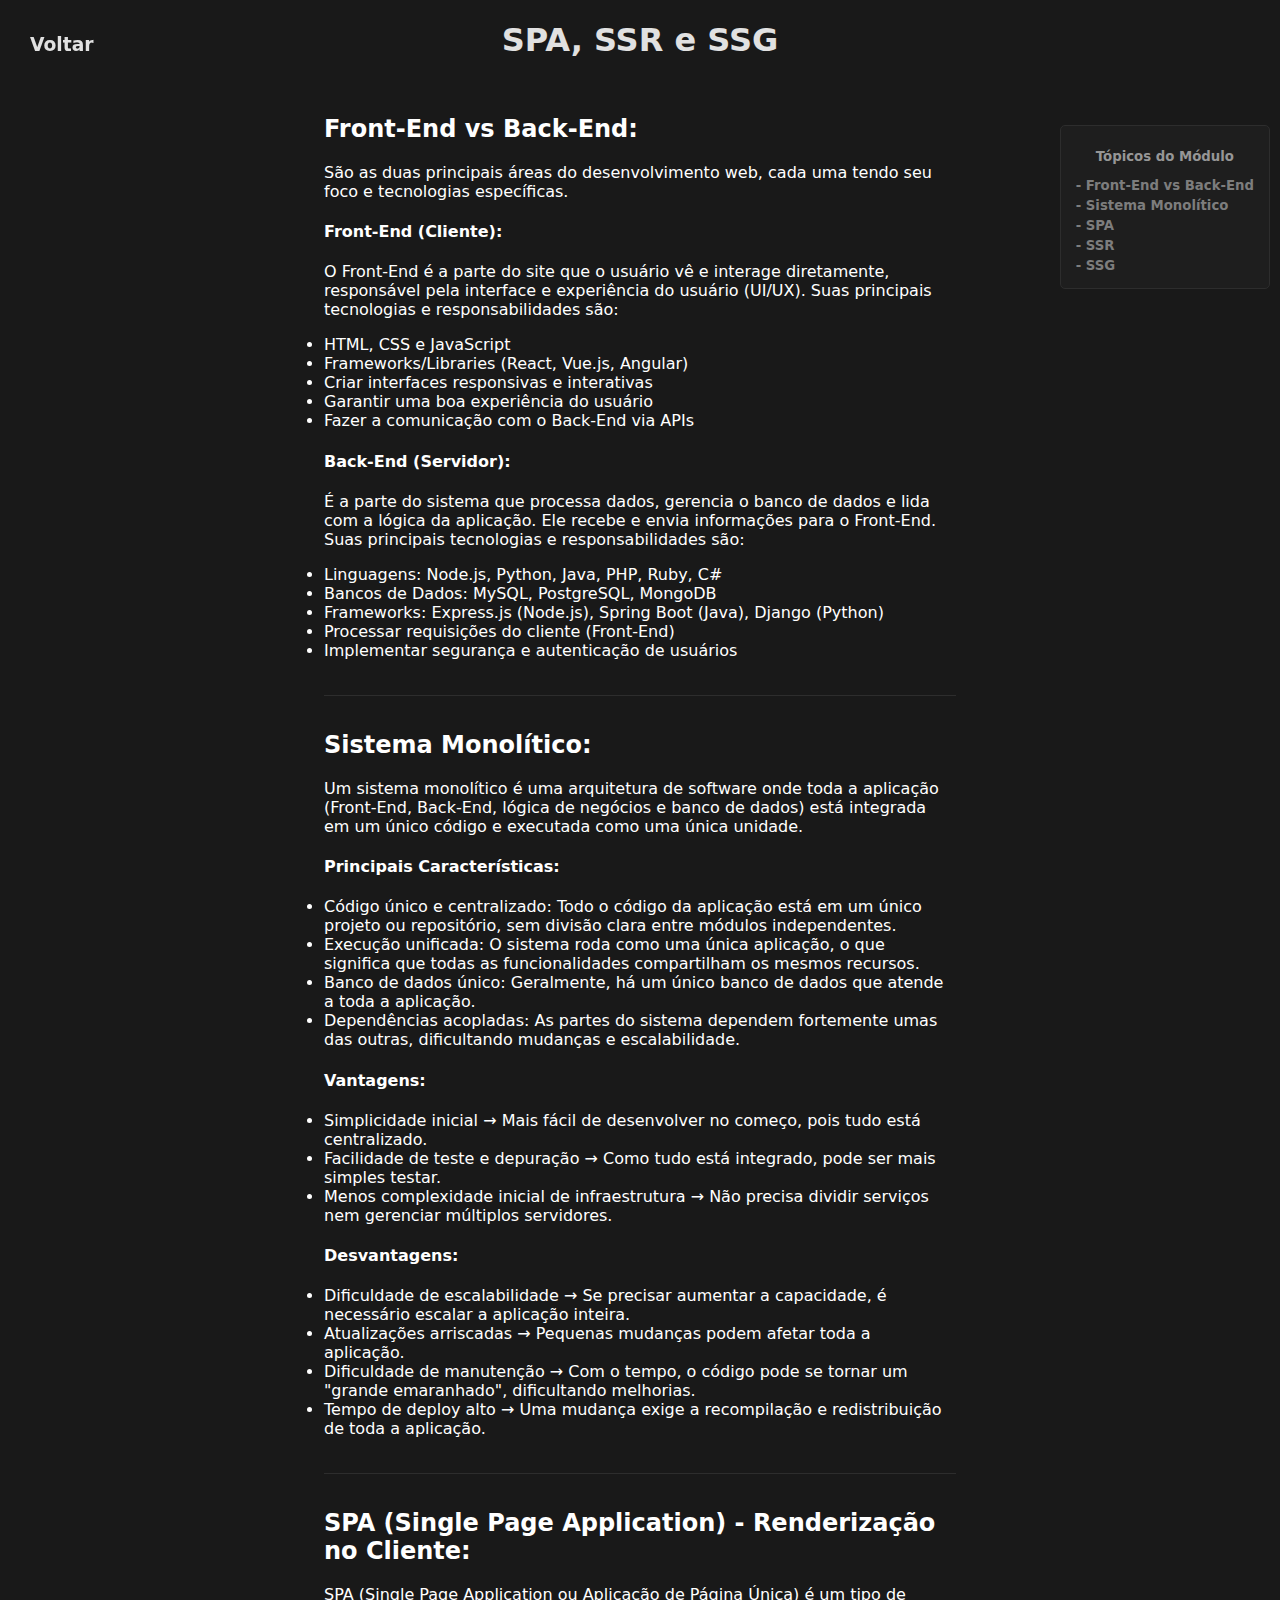
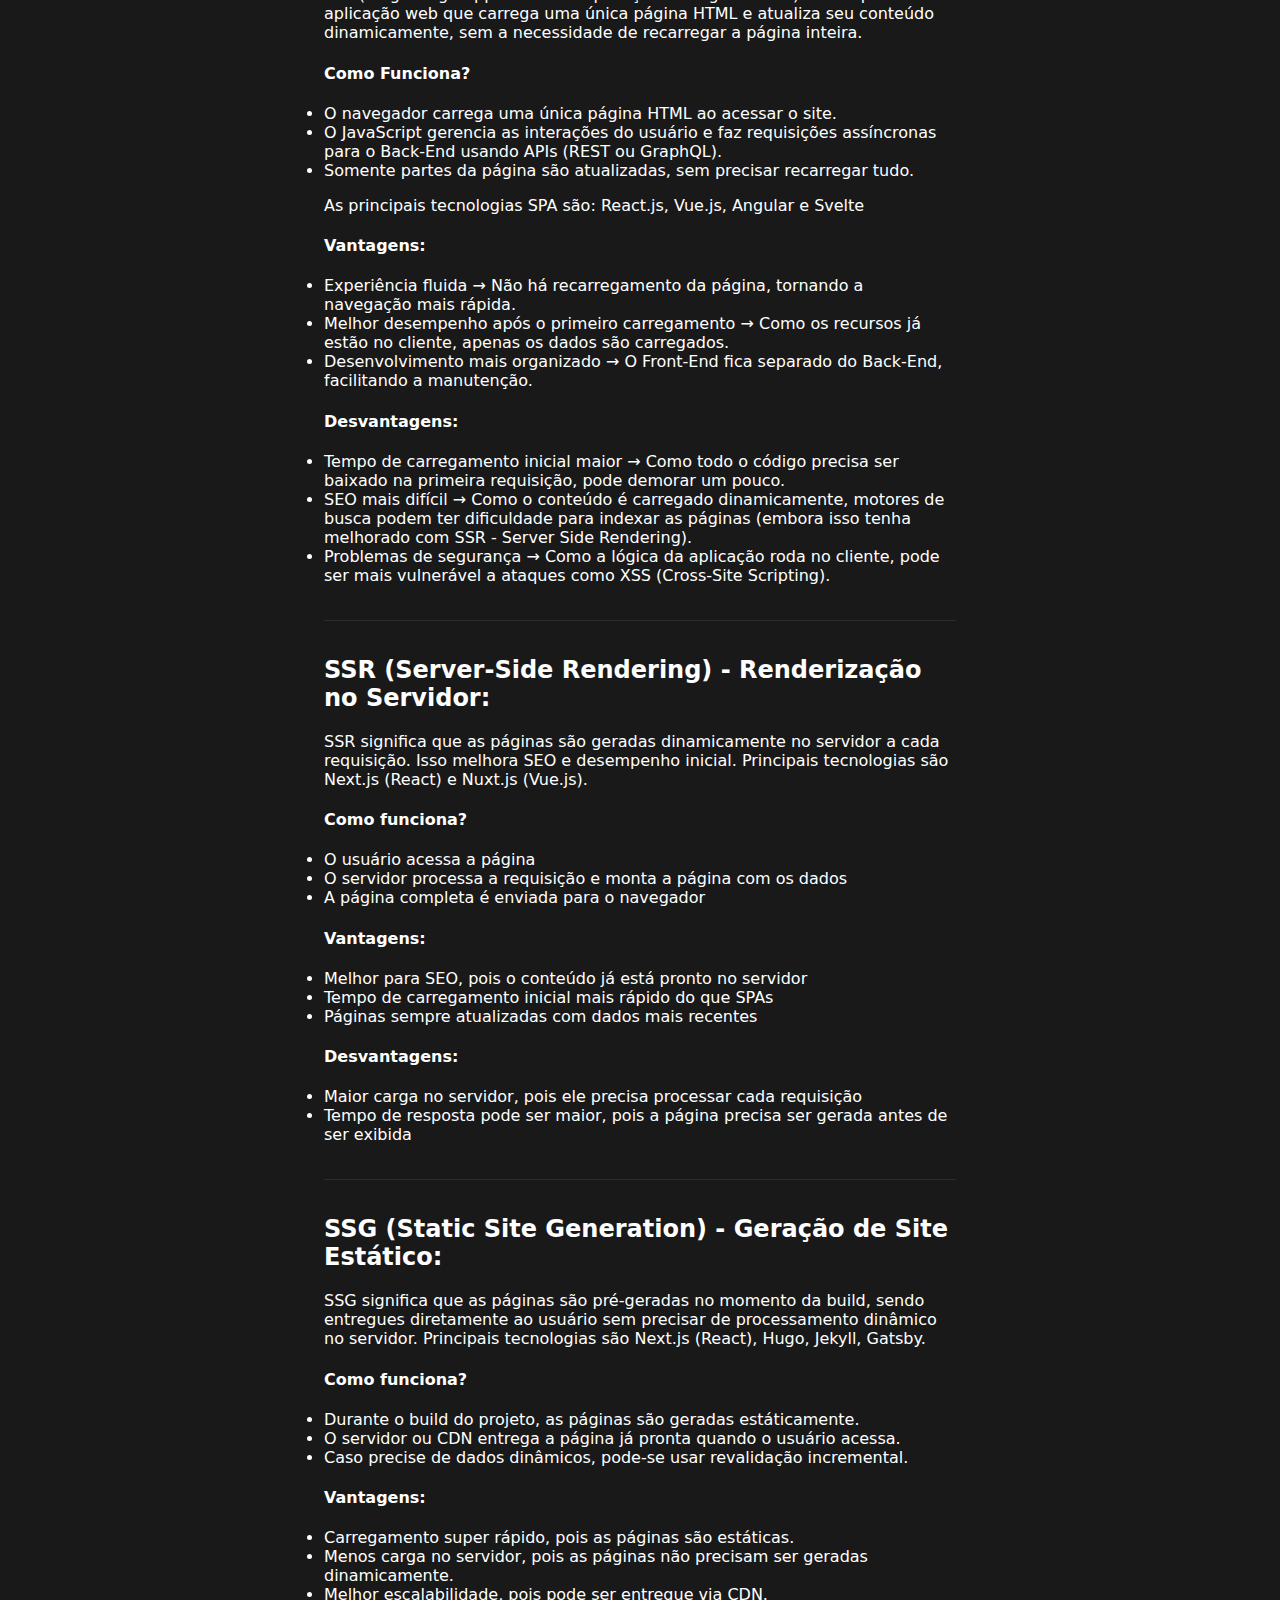
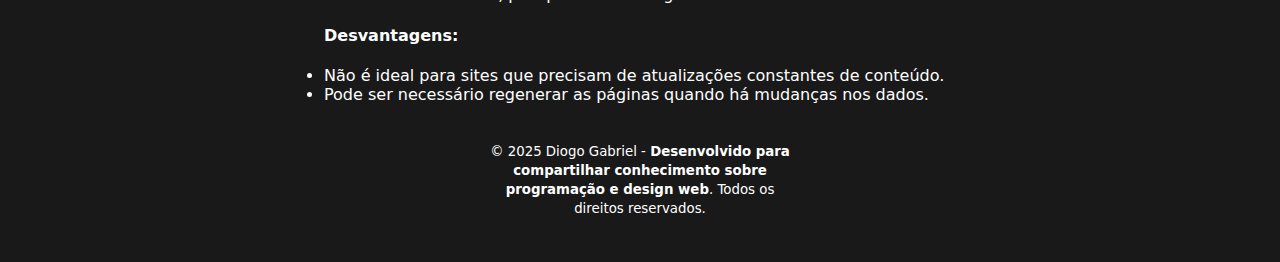
<file: moduleSix/spaSsrSsg.html>
<!DOCTYPE html>
<html lang="pt-br">
<head>
    <meta charset="UTF-8">
    <meta name="viewport" content="width=device-width, initial-scale=1.0">
    <link rel="stylesheet" href="../assets/css/styles.css">
    <title>DevAnnotation</title>
</head>
<body>
    <header>
        <div class="textAlignCenter">
            <a class="return" href="../index.html"><h3>Voltar</h3></a>
            <h1><a href="#">SPA, SSR e SSG</a></h1>
        </div>
    </header>
    <div class="selectSection">
        <h5>
            <p class="textAlignCenter">Tópicos do Módulo</p>
            <a href="#topicOne">- Front-End vs Back-End</a>
            <a href="#topicTwo">- Sistema Monolítico</a>
            <a href="#topicThree">- SPA</a>
            <a href="#topicFour">- SSR</a>
            <a href="#topicFive">- SSG</a>
        </h5>
    </div>
    <main>
        <section id="topicOne">
            <h2>Front-End vs Back-End:</h2>
            <p>
                São as duas principais áreas do desenvolvimento web, cada uma tendo seu foco e tecnologias específicas.
            </p>
            <h4>Front-End (Cliente):</h4>
            <p>
                O Front-End é a parte do site que o usuário vê e interage diretamente, responsável pela interface e experiência do usuário 
                (UI/UX). Suas principais tecnologias e responsabilidades são:
            </p>
            <li>HTML, CSS e JavaScript</li>
            <li>Frameworks/Libraries (React, Vue.js, Angular)</li>
            <li>Criar interfaces responsivas e interativas</li>
            <li>Garantir uma boa experiência do usuário</li>
            <li>Fazer a comunicação com o Back-End via APIs</li>
            <h4>Back-End (Servidor):</h4>
            <p>
                É a parte do sistema que processa dados, gerencia o banco de dados e lida com a lógica da aplicação. Ele recebe e envia 
                informações para o Front-End. Suas principais tecnologias e responsabilidades são:
            </p>
            <li>Linguagens: Node.js, Python, Java, PHP, Ruby, C#</li>
            <li>Bancos de Dados: MySQL, PostgreSQL, MongoDB</li>
            <li>Frameworks: Express.js (Node.js), Spring Boot (Java), Django (Python)</li>
            <li>Processar requisições do cliente (Front-End)</li>
            <li>Implementar segurança e autenticação de usuários</li>
        </section>
        <hr>
        <section id="topicTwo">
            <h2>Sistema Monolítico:</h2>
            <p>
                Um sistema monolítico é uma arquitetura de software onde toda a aplicação (Front-End, Back-End, lógica de negócios e banco 
                de dados) está integrada em um único código e executada como uma única unidade.
            </p>
            <h4>Principais Características:</h4>
            <li>
                Código único e centralizado: Todo o código da aplicação está em um único projeto ou repositório, sem divisão clara entre 
                módulos independentes.
            </li>
            <li>
                Execução unificada: O sistema roda como uma única aplicação, o que significa que todas as funcionalidades compartilham os 
                mesmos recursos.
            </li>
            <li>
                Banco de dados único: Geralmente, há um único banco de dados que atende a toda a aplicação.
            </li>
            <li>
                Dependências acopladas: As partes do sistema dependem fortemente umas das outras, dificultando mudanças e escalabilidade.
            </li>
            <h4>Vantagens:</h4>
            <li>Simplicidade inicial → Mais fácil de desenvolver no começo, pois tudo está centralizado.</li>
            <li>Facilidade de teste e depuração → Como tudo está integrado, pode ser mais simples testar.</li>
            <li>Menos complexidade inicial de infraestrutura → Não precisa dividir serviços nem gerenciar múltiplos servidores.</li>
            <h4>Desvantagens:</h4>
            <li>Dificuldade de escalabilidade → Se precisar aumentar a capacidade, é necessário escalar a aplicação inteira.</li>
            <li>Atualizações arriscadas → Pequenas mudanças podem afetar toda a aplicação.</li>
            <li>Dificuldade de manutenção → Com o tempo, o código pode se tornar um "grande emaranhado", dificultando melhorias.</li>
            <li>Tempo de deploy alto → Uma mudança exige a recompilação e redistribuição de toda a aplicação.</li>
        </section>
        <hr>
        <section id="topicThree">
            <h2>SPA (Single Page Application) - Renderização no Cliente:</h2>
            <p>
                SPA (Single Page Application ou Aplicação de Página Única) é um tipo de aplicação web que carrega uma única página HTML e 
                atualiza seu conteúdo dinamicamente, sem a necessidade de recarregar a página inteira.
            </p>
            <h4>Como Funciona?</h4>
            <li>O navegador carrega uma única página HTML ao acessar o site.</li>
            <li> O JavaScript gerencia as interações do usuário e faz requisições assíncronas para o Back-End usando APIs (REST ou GraphQL).</li>
            <li>Somente partes da página são atualizadas, sem precisar recarregar tudo.</li>
            <p>As principais tecnologias SPA são: React.js, Vue.js, Angular e Svelte</p>
            <h4>Vantagens:</h4>
            <li>Experiência fluida → Não há recarregamento da página, tornando a navegação mais rápida.</li>
            <li>Melhor desempenho após o primeiro carregamento → Como os recursos já estão no cliente, apenas os dados são carregados.</li>
            <li>Desenvolvimento mais organizado → O Front-End fica separado do Back-End, facilitando a manutenção.</li>
            <h4>Desvantagens:</h4>
            <li>Tempo de carregamento inicial maior → Como todo o código precisa ser baixado na primeira requisição, pode demorar um pouco.</li>
            <li>SEO mais difícil → Como o conteúdo é carregado dinamicamente, motores de busca podem ter dificuldade para indexar as páginas (embora isso tenha melhorado com SSR - Server Side Rendering).</li>
            <li>Problemas de segurança → Como a lógica da aplicação roda no cliente, pode ser mais vulnerável a ataques como XSS (Cross-Site Scripting).</li>
        </section>
        <hr>
        <section id="topicFour">
            <h2>SSR (Server-Side Rendering) - Renderização no Servidor:</h2>
            <p>
                SSR significa que as páginas são geradas dinamicamente no servidor a cada requisição. Isso melhora SEO e desempenho inicial. 
                Principais tecnologias são Next.js (React) e Nuxt.js (Vue.js).
            </p>
            <h4>Como funciona?</h4>
            <li>O usuário acessa a página</li>
            <li>O servidor processa a requisição e monta a página com os dados</li>
            <li>A página completa é enviada para o navegador</li>
            <h4>Vantagens:</h4>
            <li>Melhor para SEO, pois o conteúdo já está pronto no servidor</li>
            <li> Tempo de carregamento inicial mais rápido do que SPAs</li>
            <li>Páginas sempre atualizadas com dados mais recentes</li>
            <h4>Desvantagens:</h4>
            <li>Maior carga no servidor, pois ele precisa processar cada requisição</li>
            <li>Tempo de resposta pode ser maior, pois a página precisa ser gerada antes de ser exibida</li>            
        </section>
        <hr>
        <section id="topicFive">
            <h2>SSG (Static Site Generation) - Geração de Site Estático:</h2>
            <p>
                SSG significa que as páginas são pré-geradas no momento da build, sendo entregues diretamente ao usuário sem precisar de 
                processamento dinâmico no servidor. Principais tecnologias são Next.js (React), Hugo, Jekyll, Gatsby.
            </p>
            <h4>Como funciona?</h4>
            <li>Durante o build do projeto, as páginas são geradas estáticamente.</li>
            <li>O servidor ou CDN entrega a página já pronta quando o usuário acessa.</li>
            <li>Caso precise de dados dinâmicos, pode-se usar revalidação incremental.</li>
            <h4>Vantagens:</h4>
            <li>Carregamento super rápido, pois as páginas são estáticas.</li>
            <li>Menos carga no servidor, pois as páginas não precisam ser geradas dinamicamente.</li>
            <li>Melhor escalabilidade, pois pode ser entregue via CDN.</li>
            <h4>Desvantagens:</h4>
            <li>Não é ideal para sites que precisam de atualizações constantes de conteúdo.</li>
            <li>Pode ser necessário regenerar as páginas quando há mudanças nos dados.</li>
        </section>
        <!--End of Container Here-->
    </main>
    <footer>
        <p class="textAlignCenter">
            <small>&copy; 2025 Diogo Gabriel - <b>Desenvolvido para compartilhar conhecimento sobre programação e design web</b>. Todos os 
            direitos reservados.</small>
        </p>
    </footer>
</body>
</html>
</file>
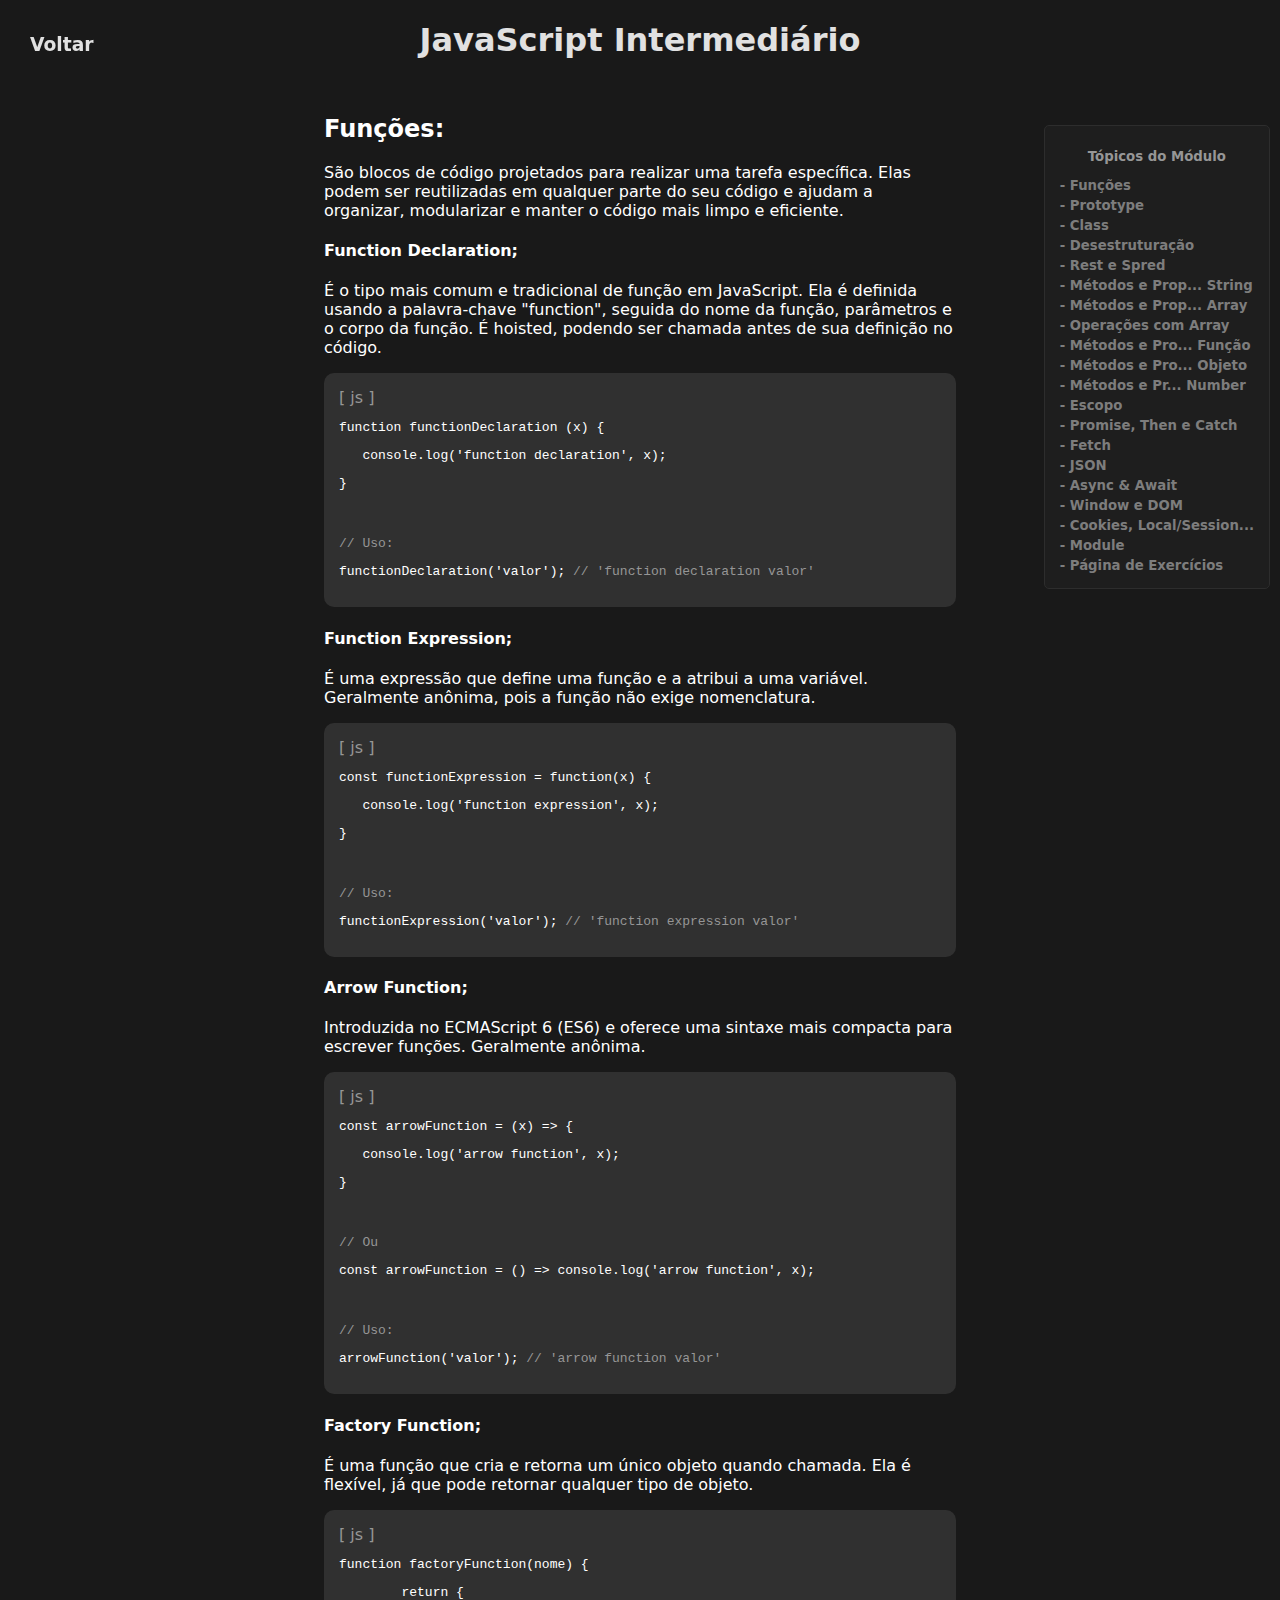
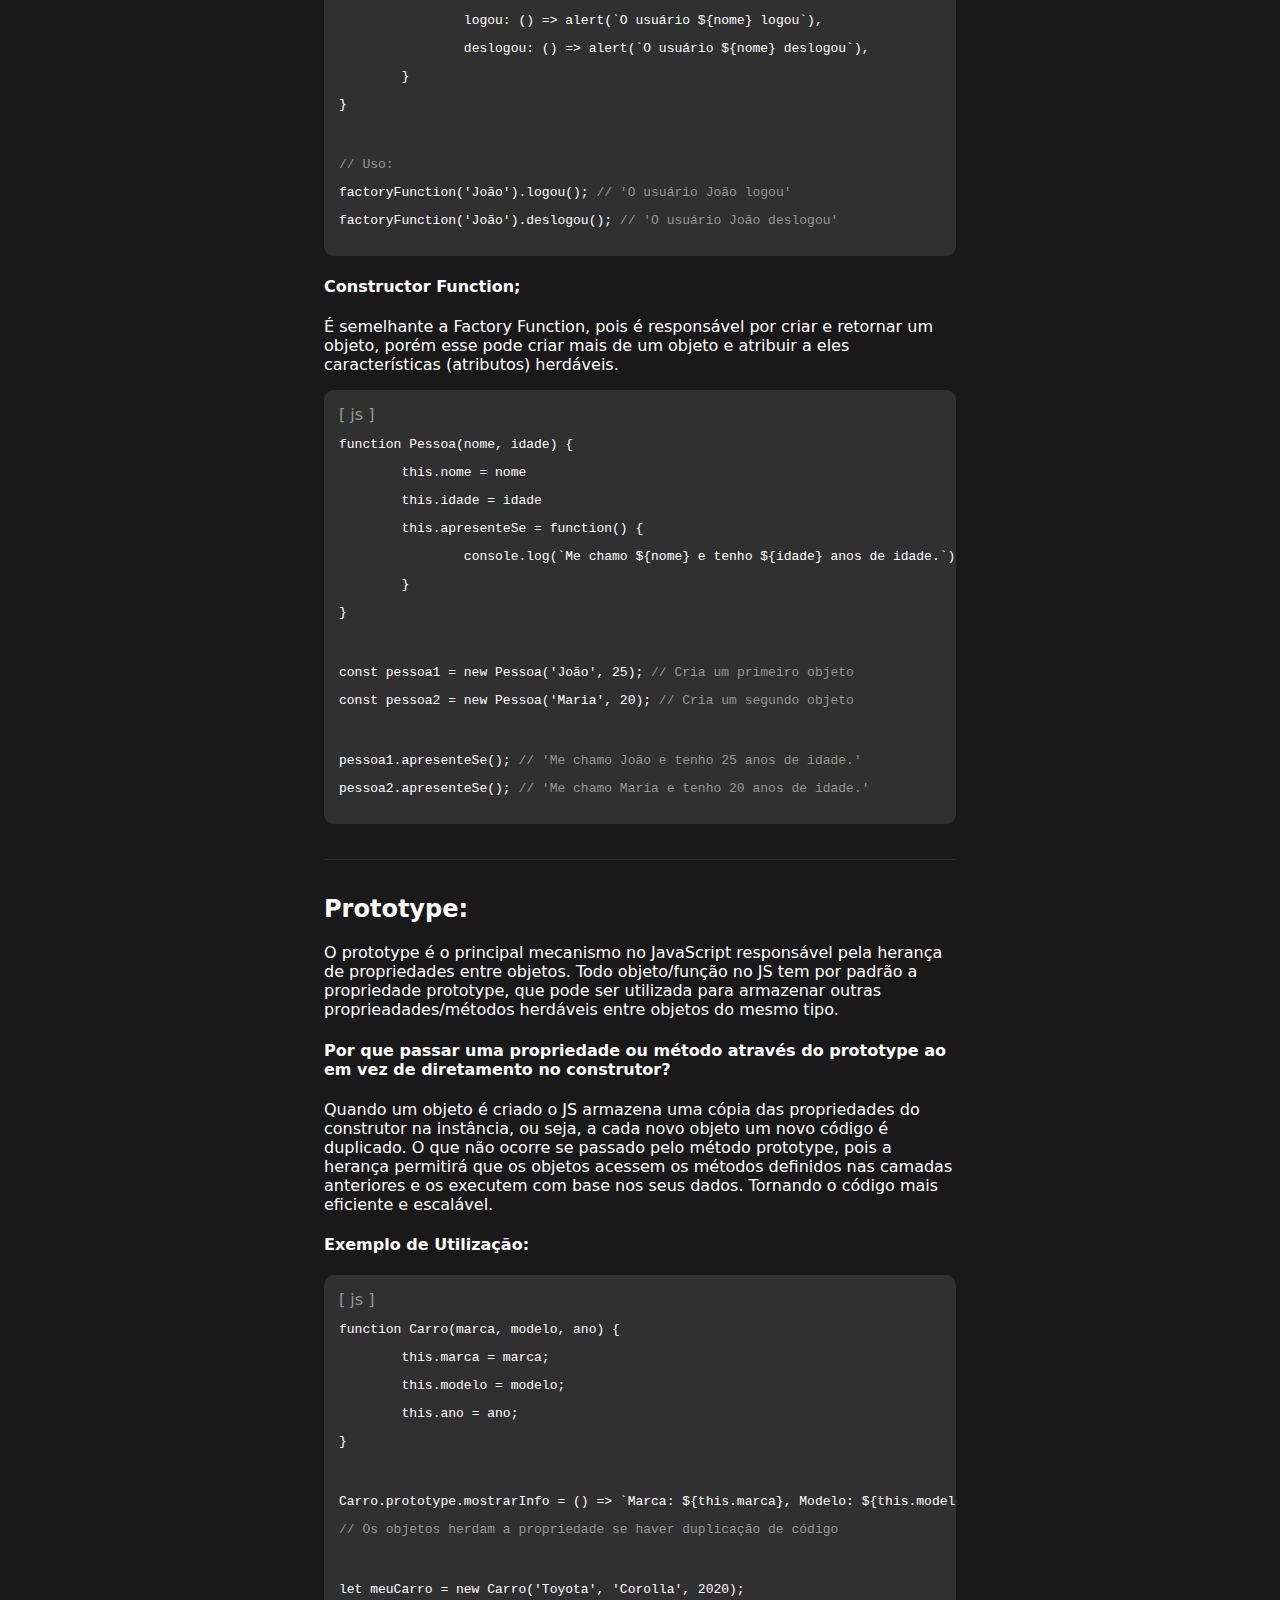
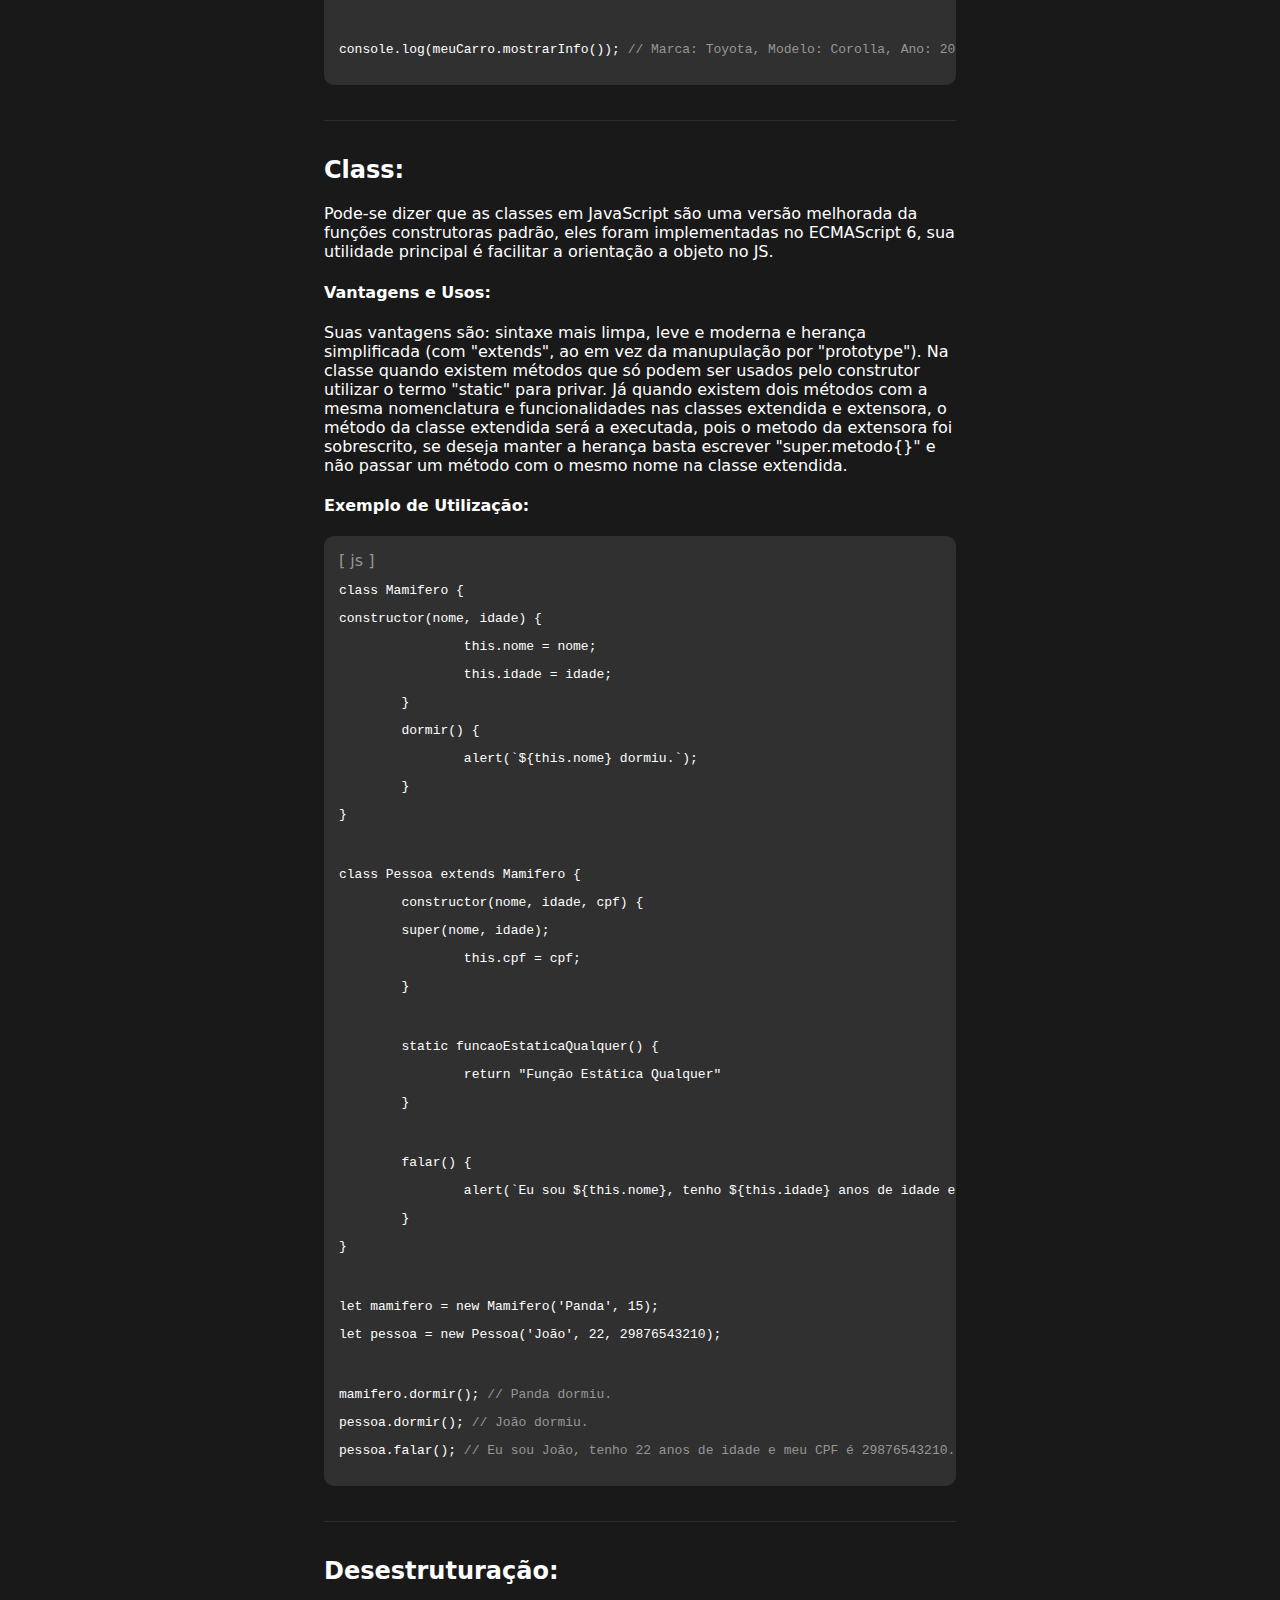
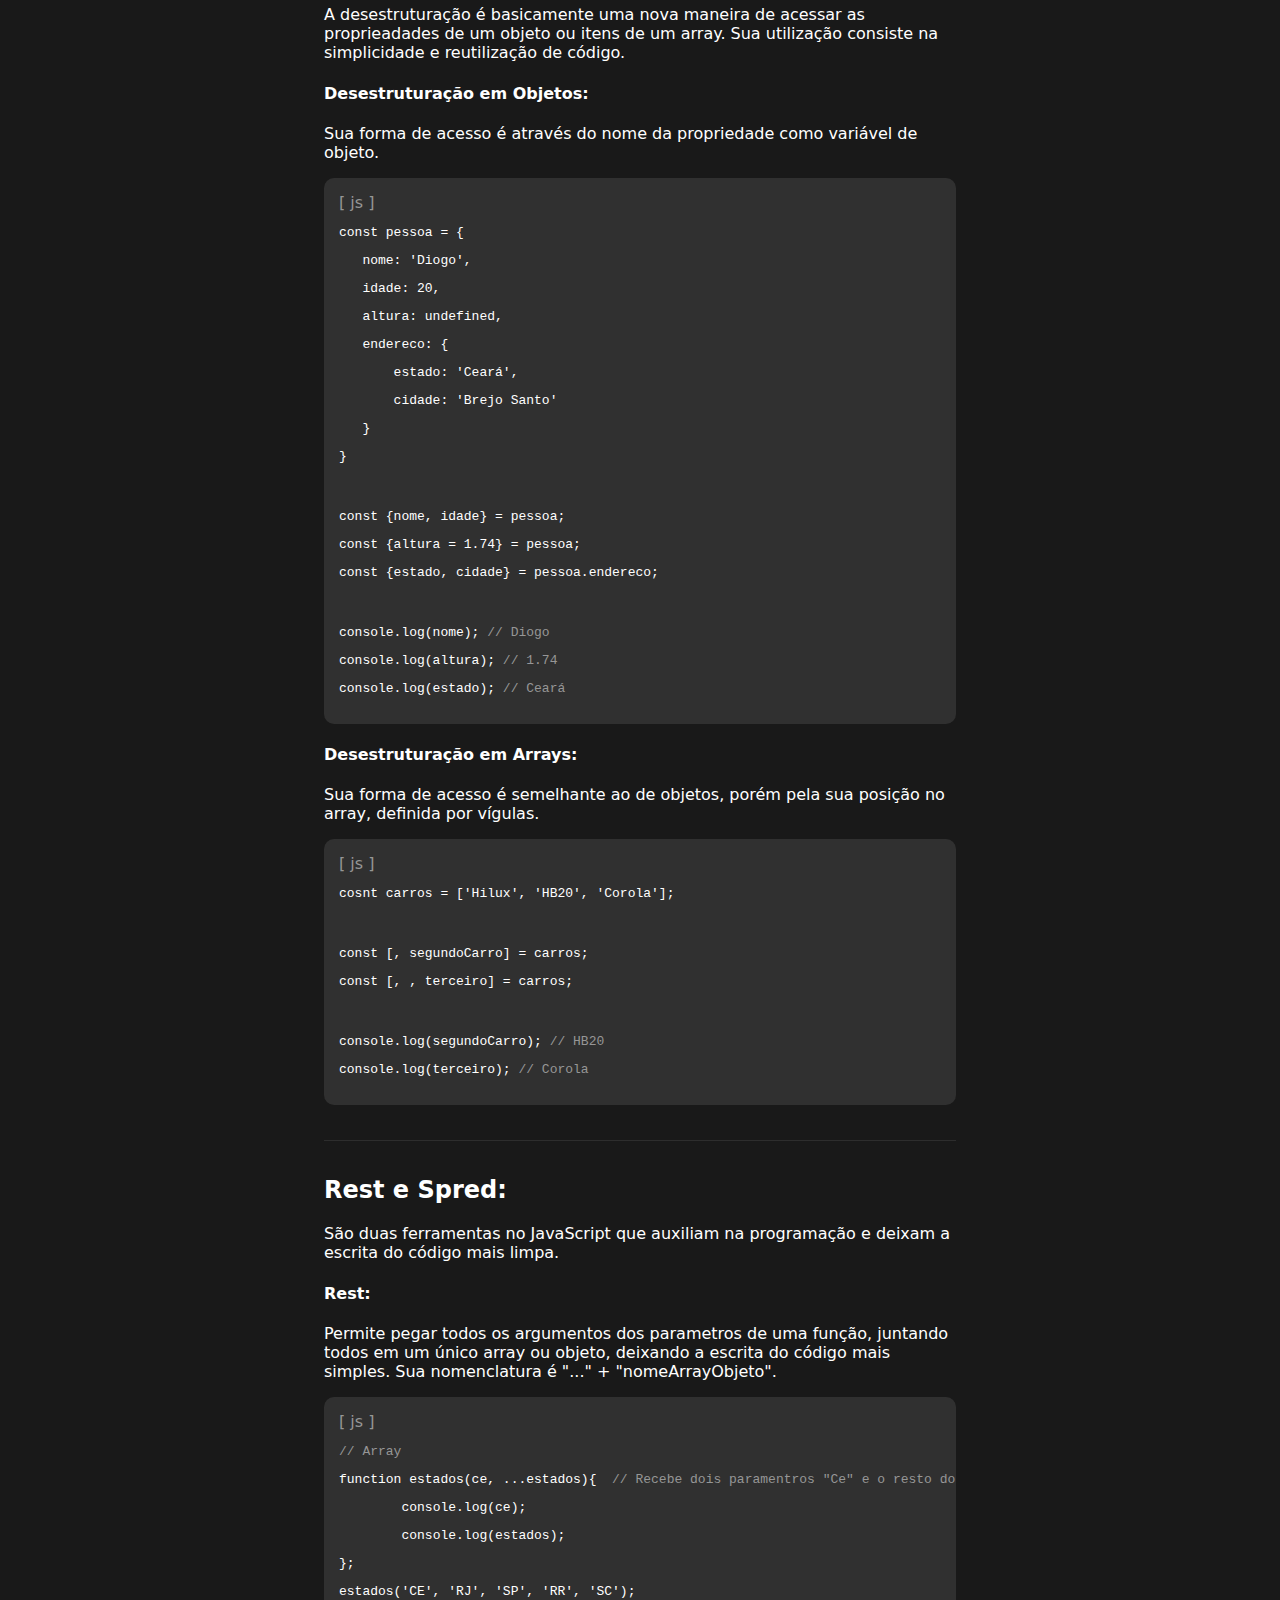
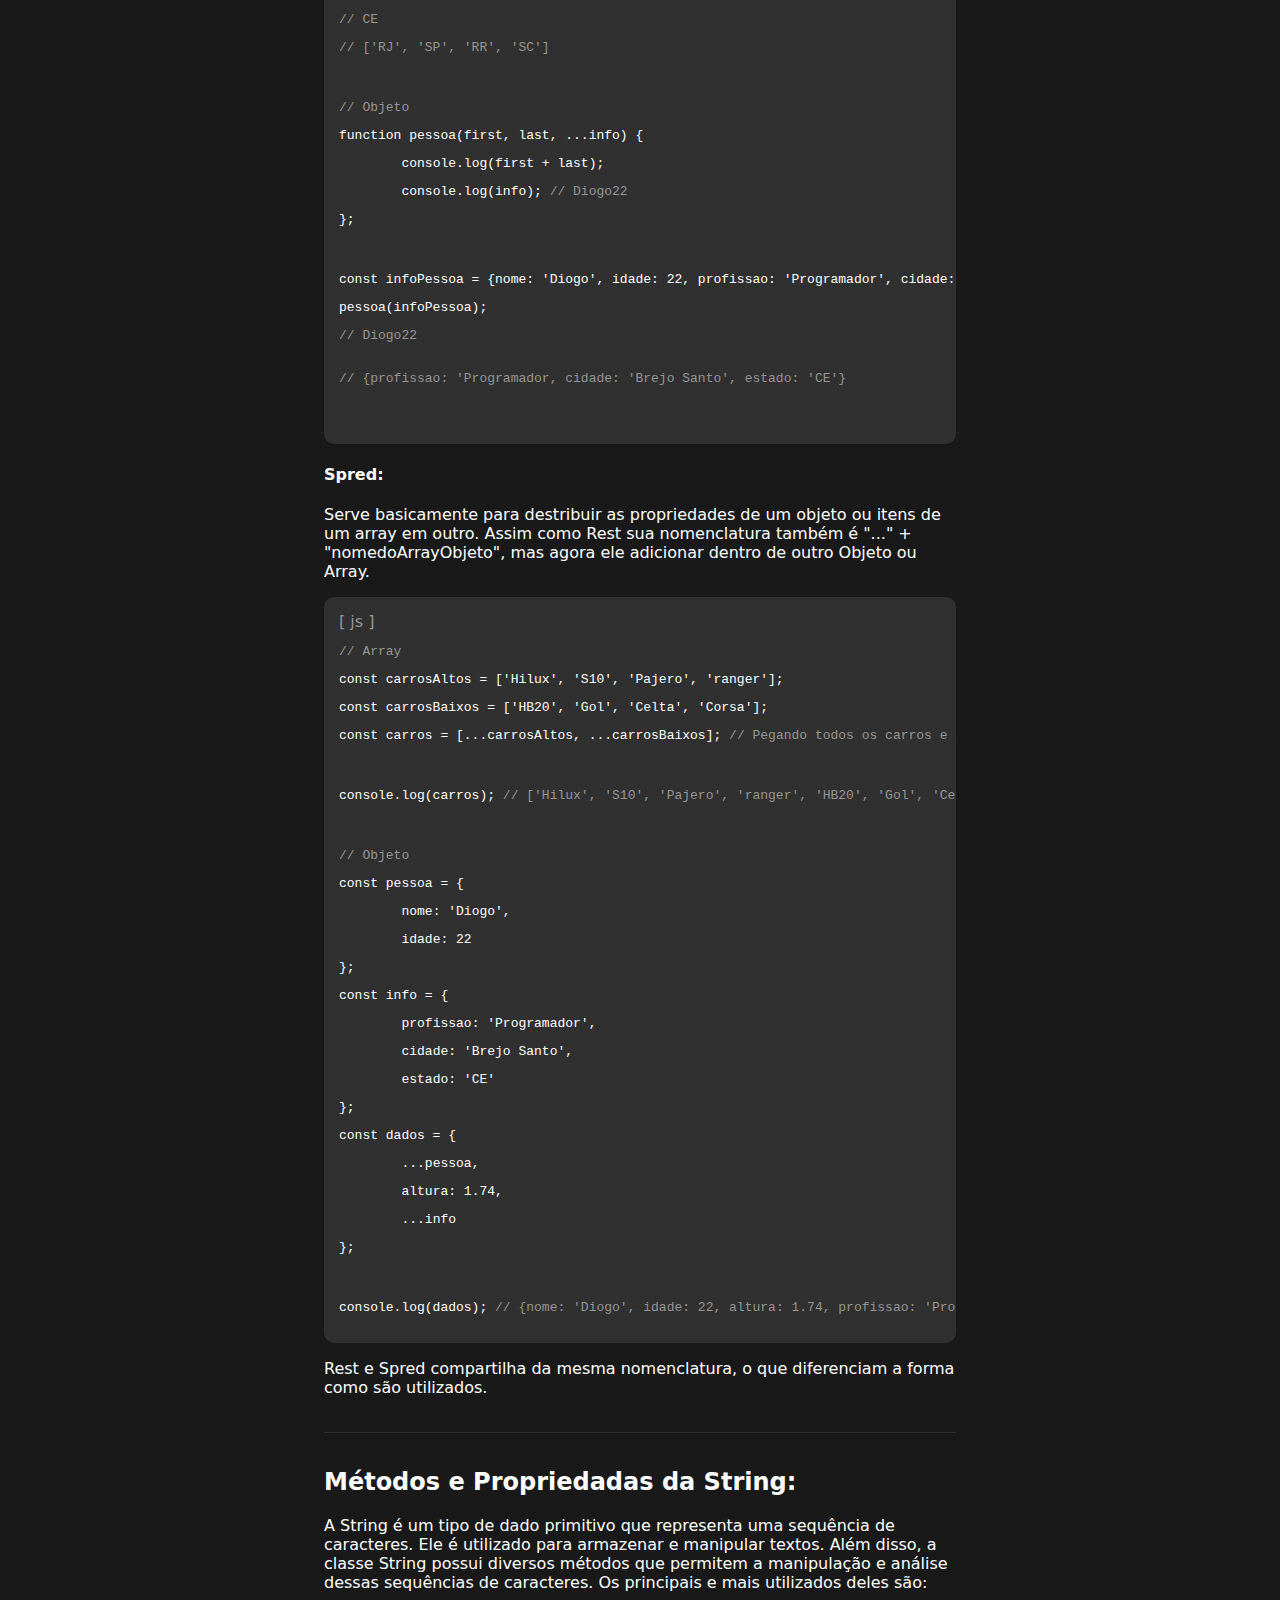
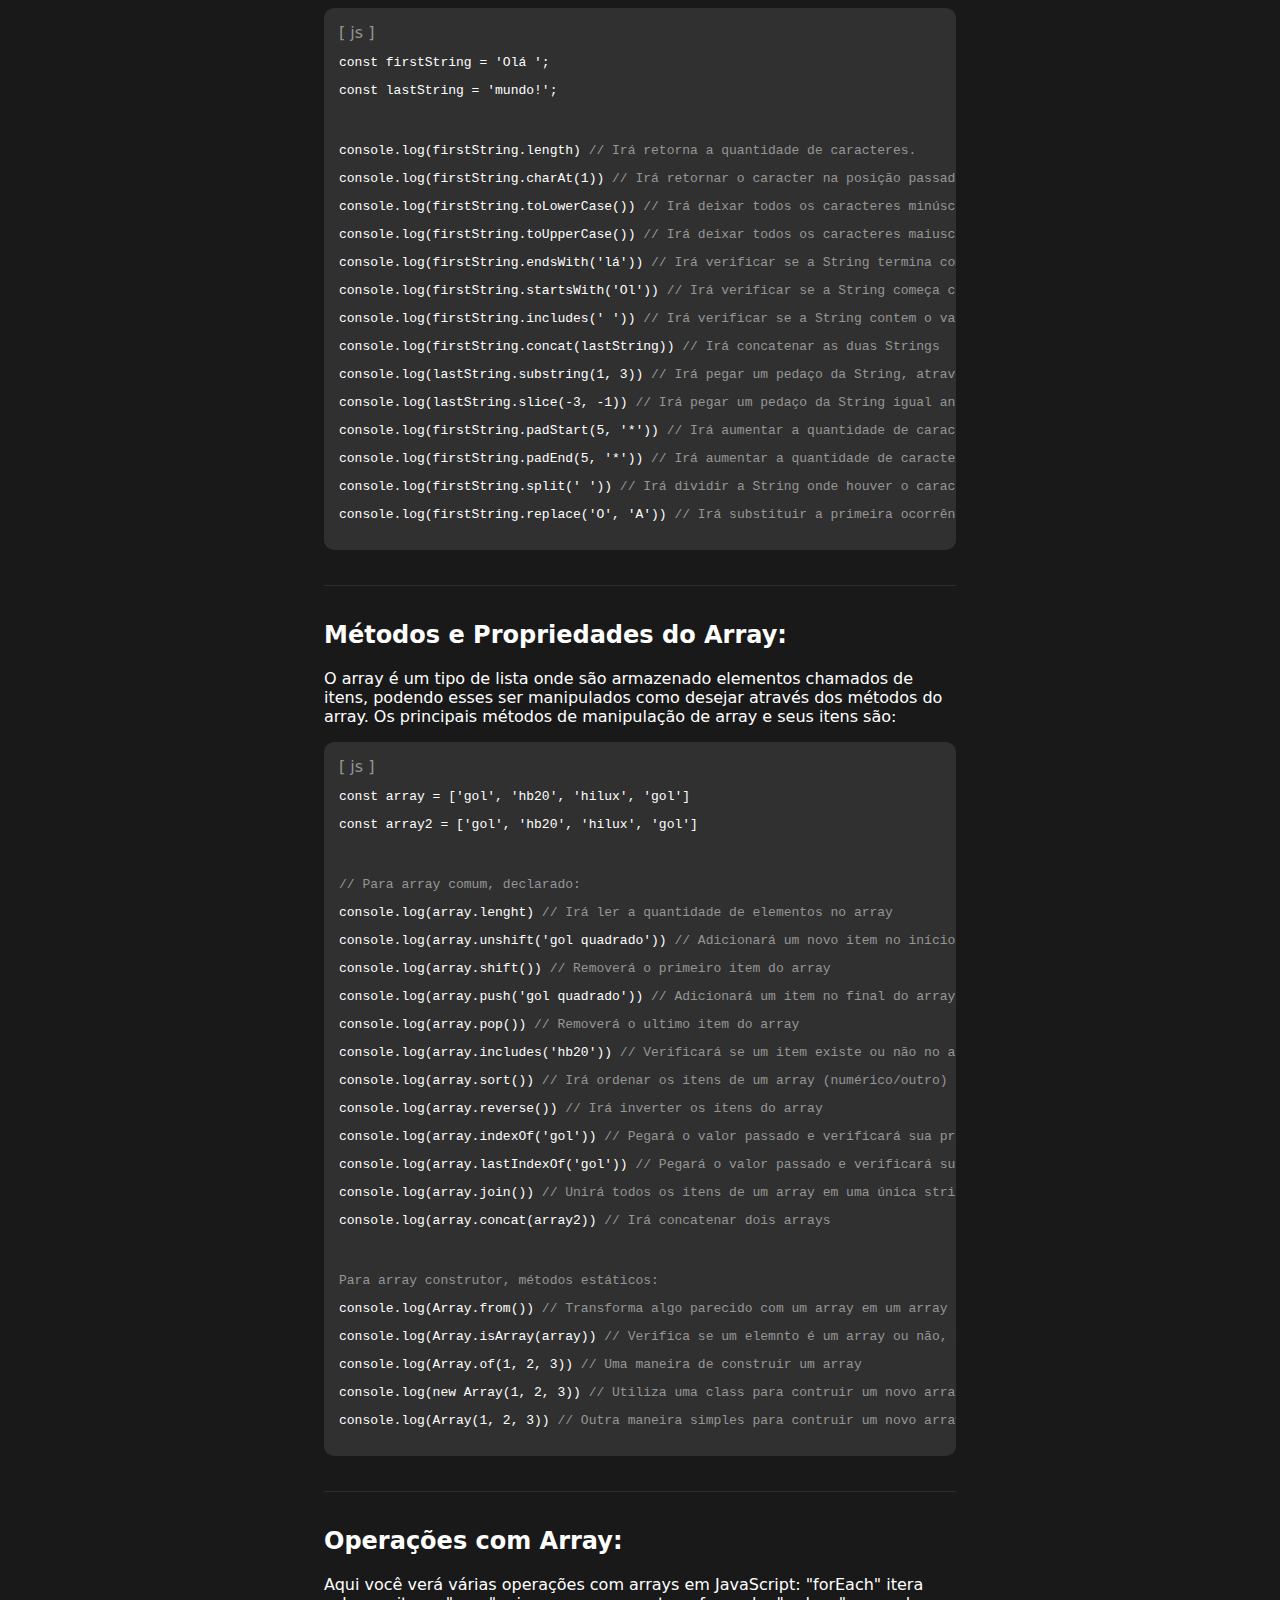
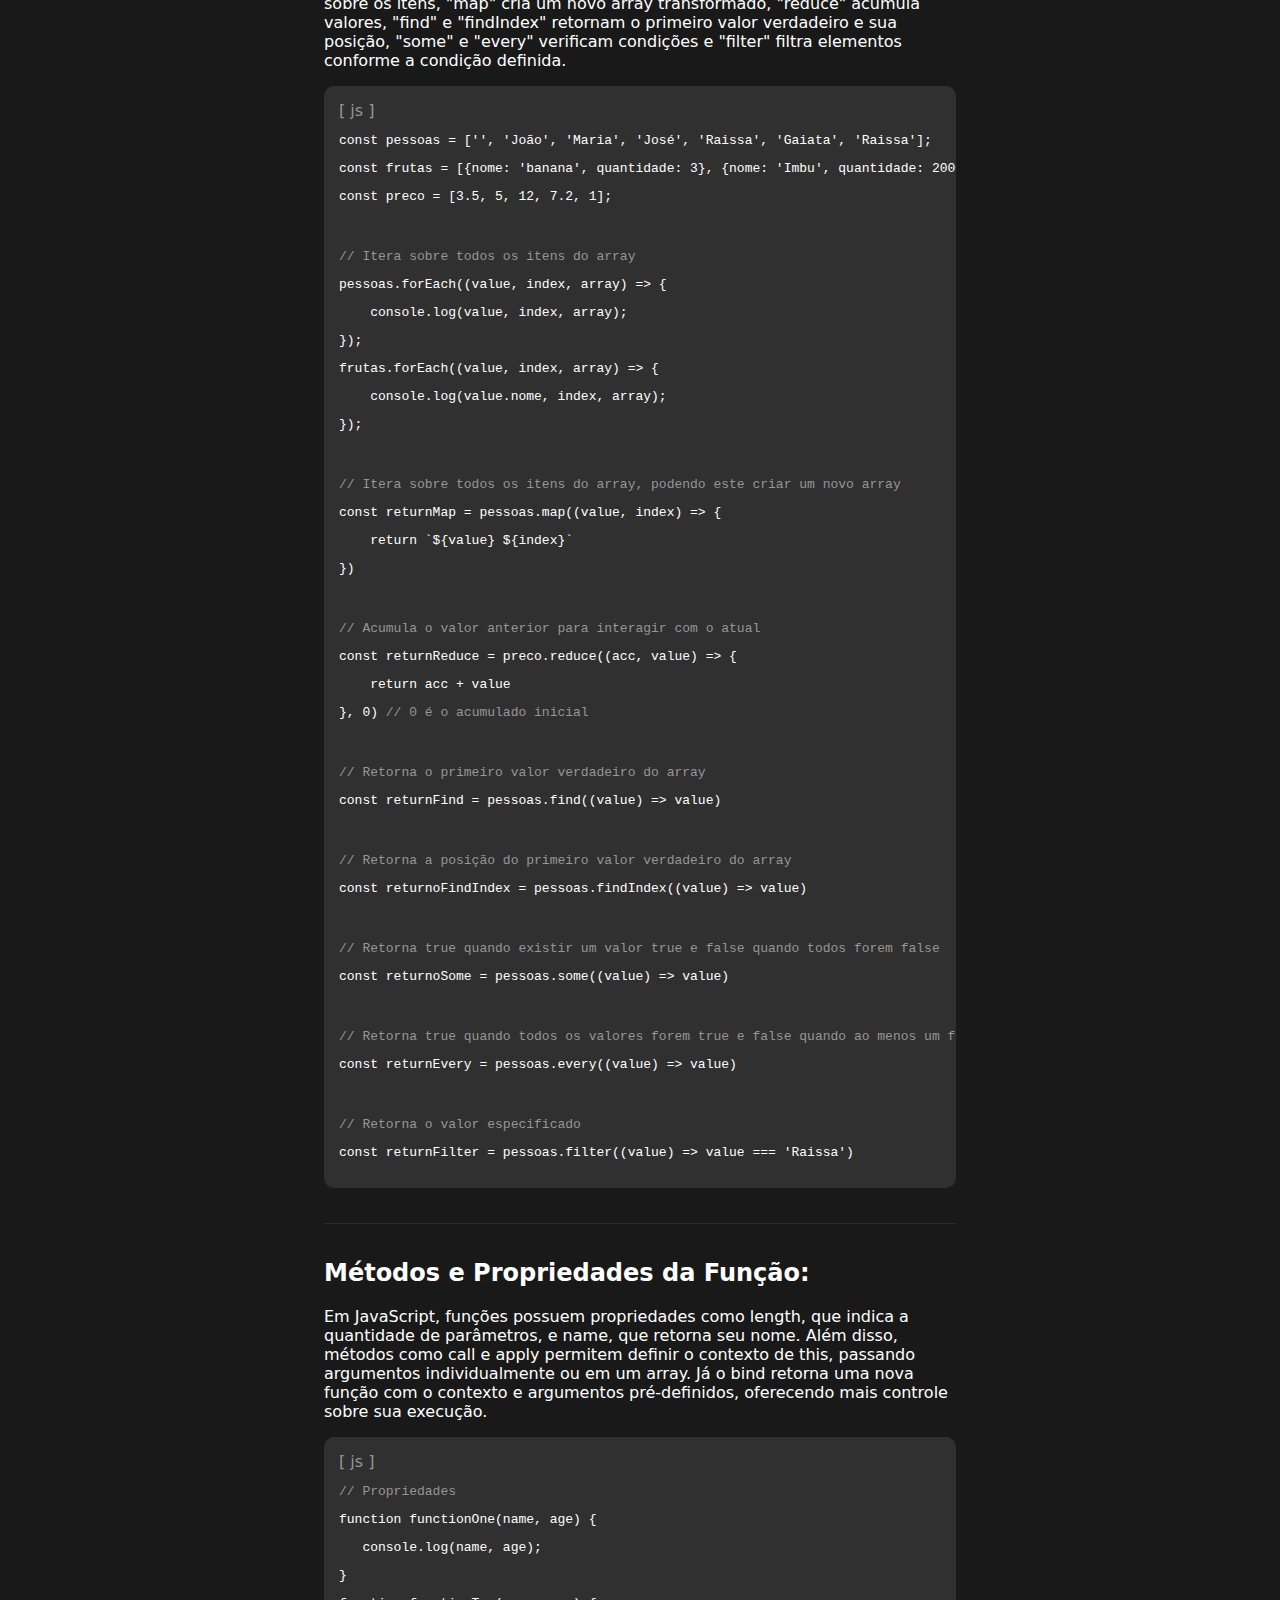
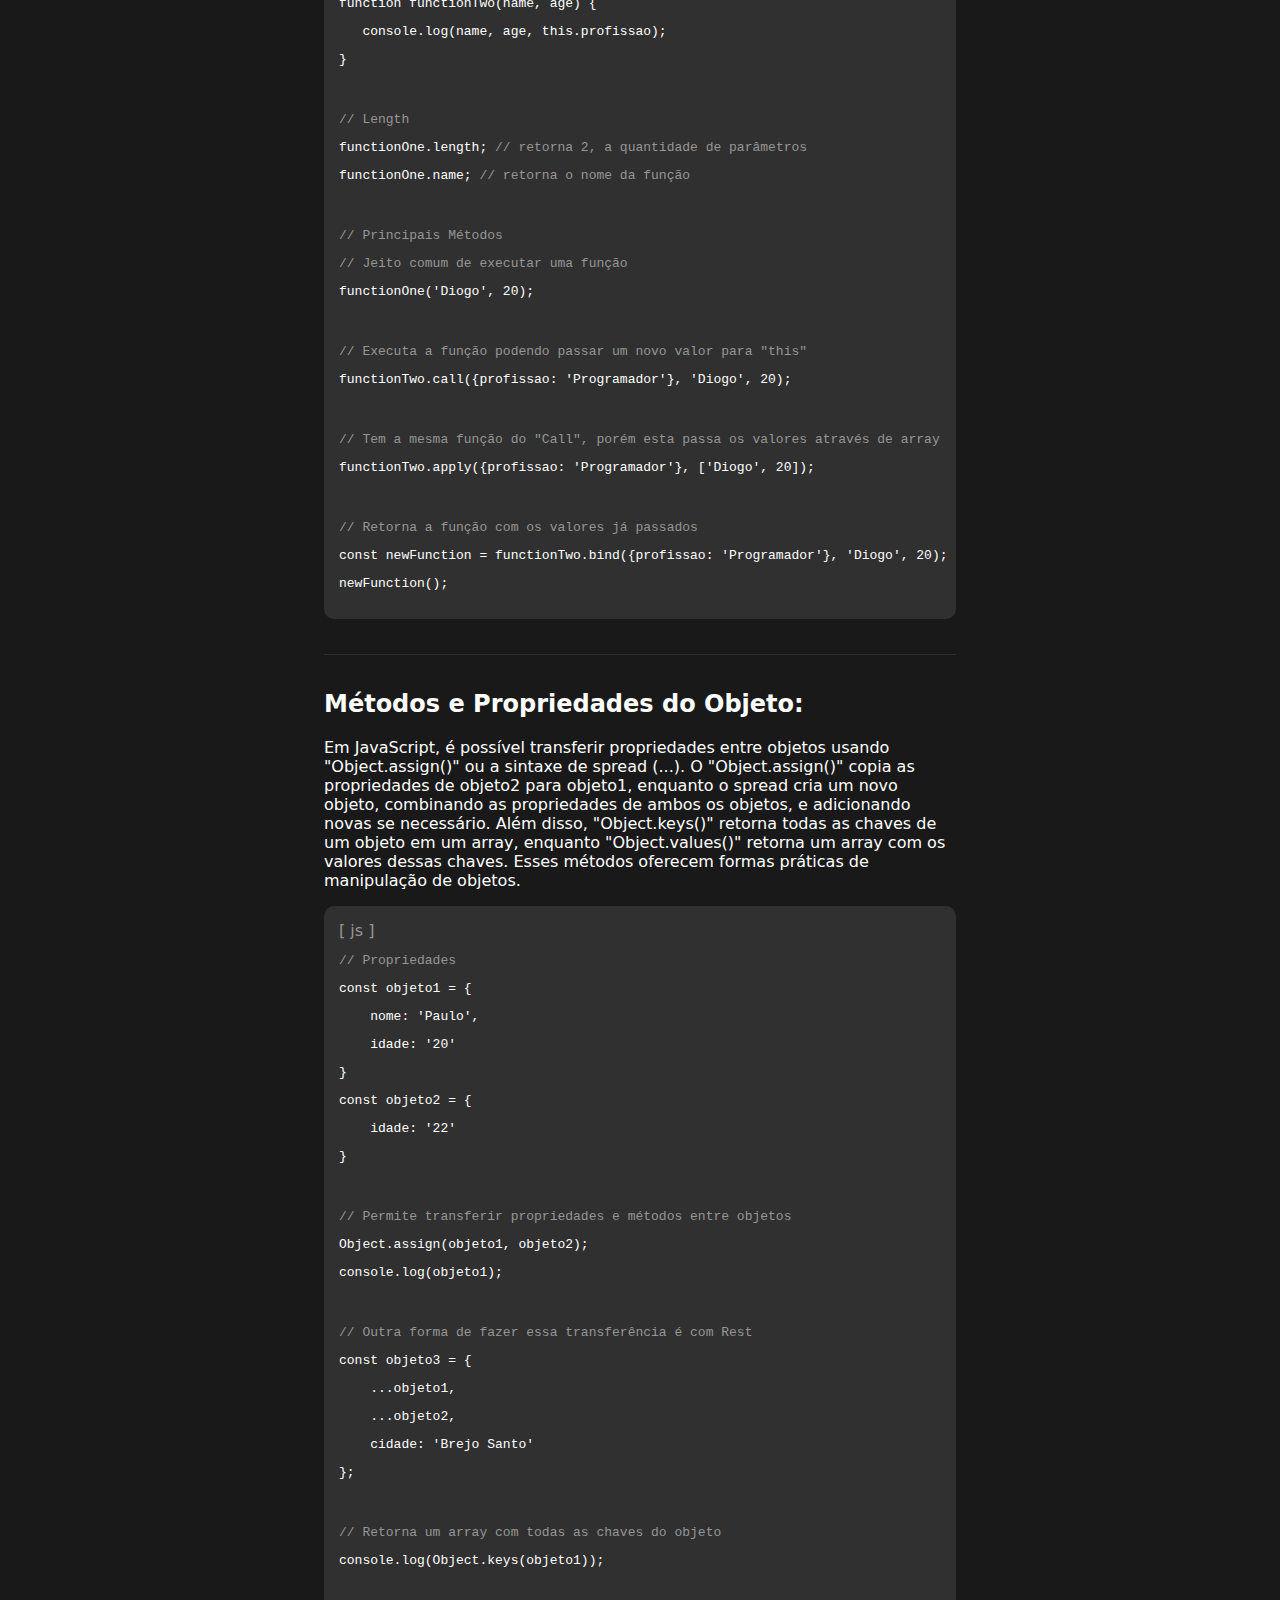
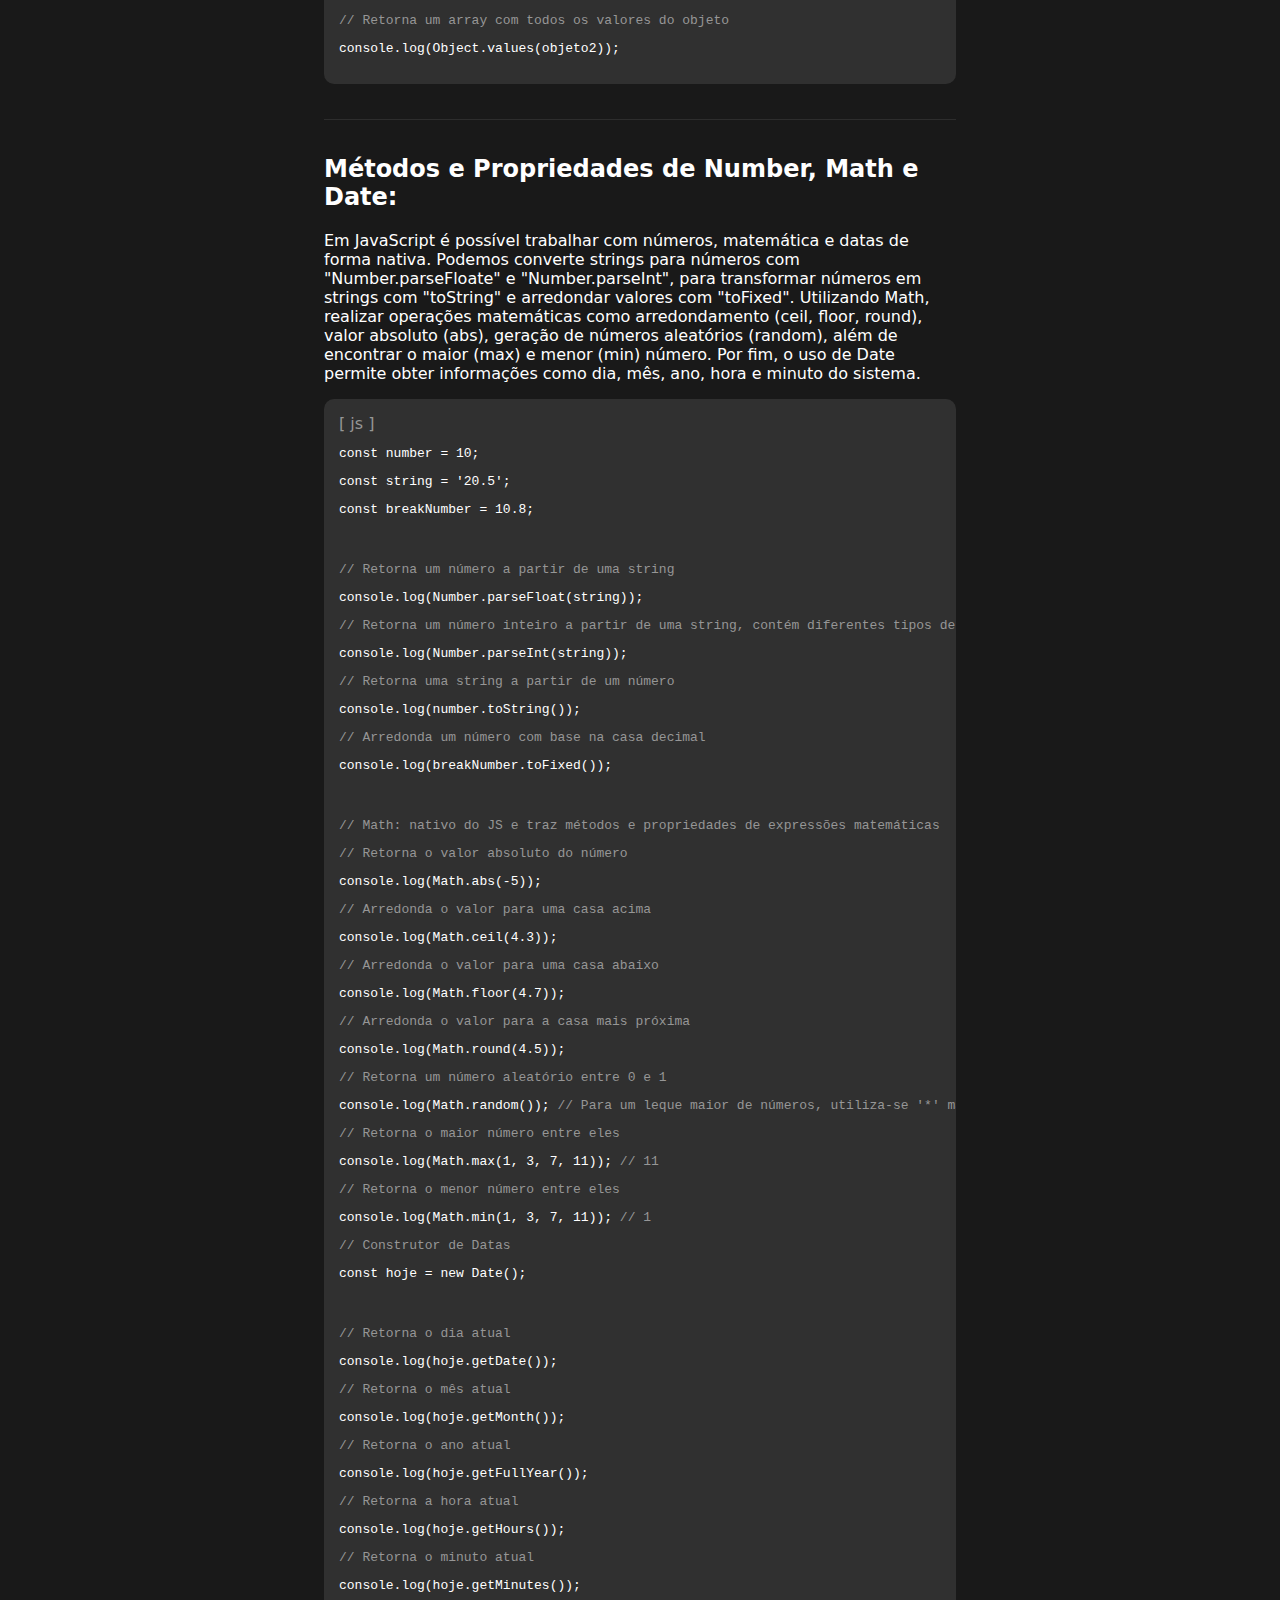
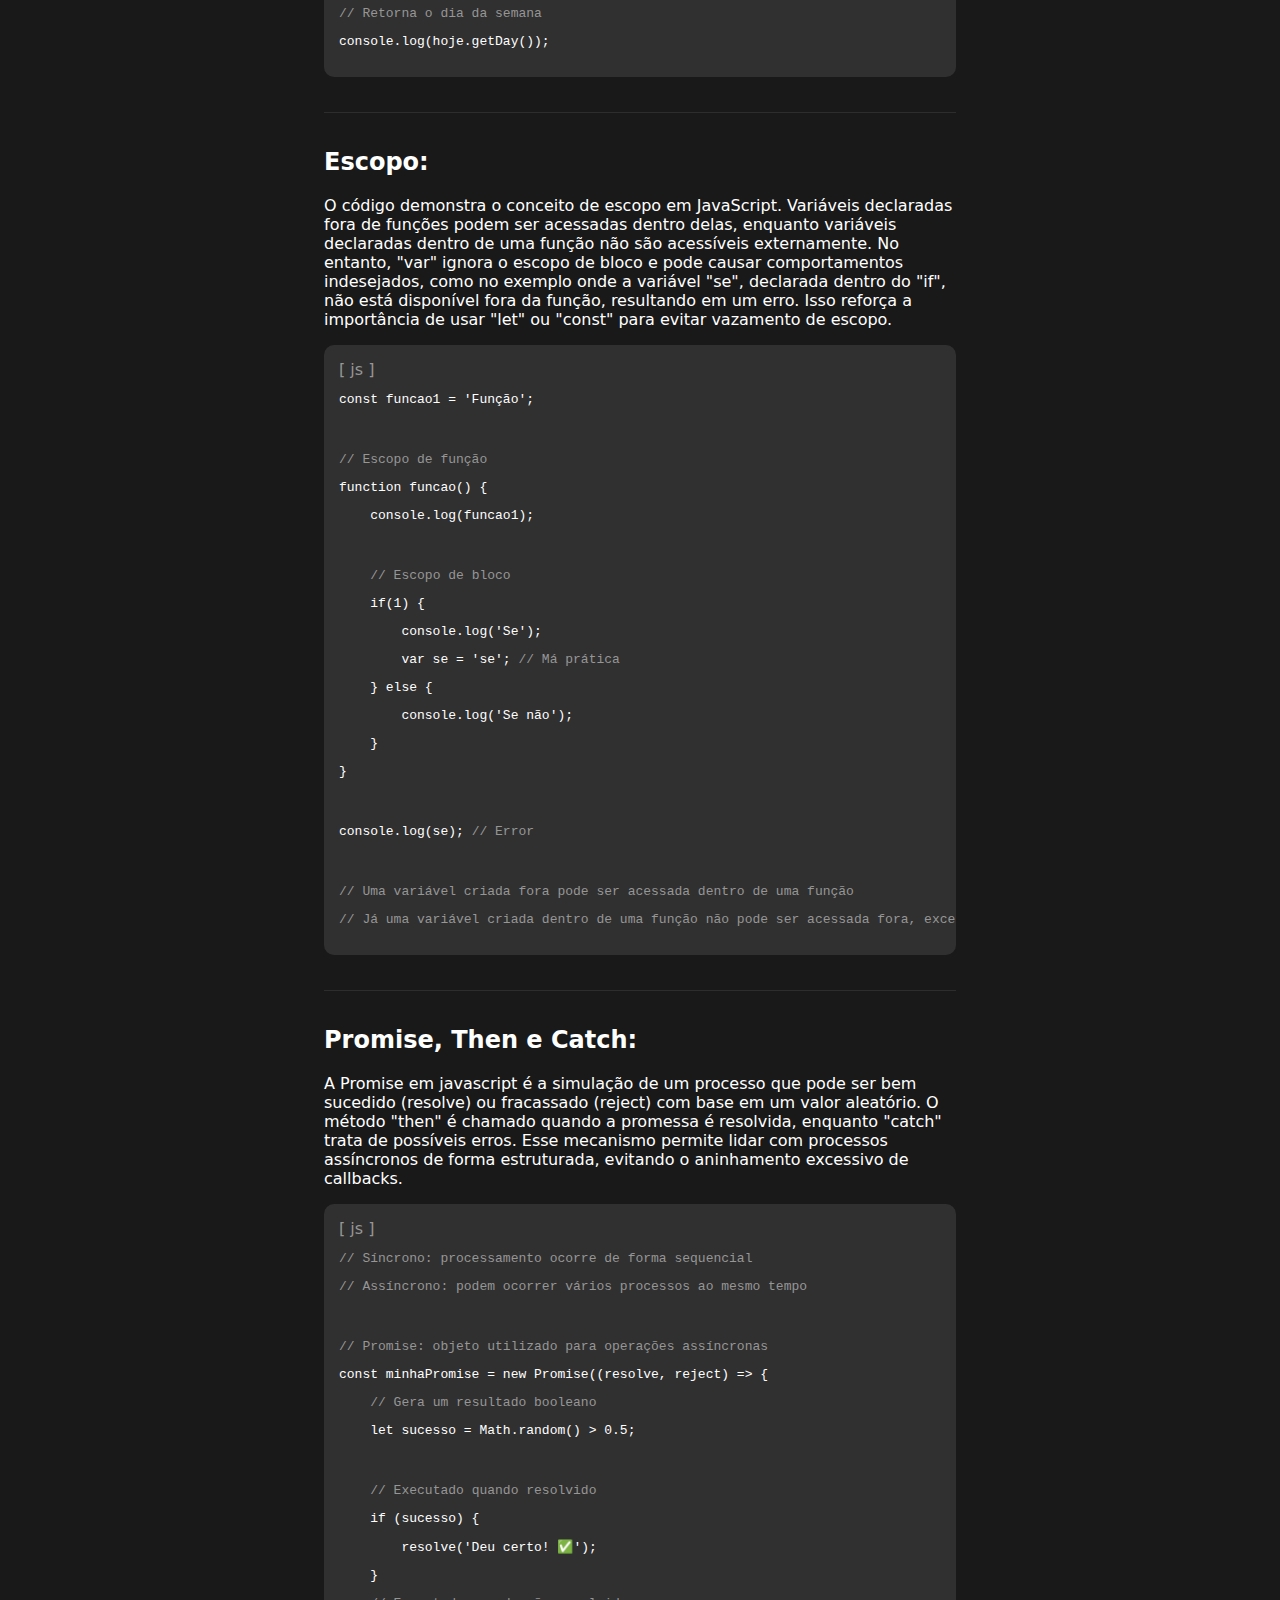
<file: moduleThree/intermediateJavaScript.html>
<!DOCTYPE html>
<html lang="pt-br">
<head>
    <meta charset="UTF-8">
    <meta name="viewport" content="width=device-width, initial-scale=1.0">
    <link rel="stylesheet" href="../assets/css/styles.css">
    <link rel="stylesheet" href="../assets/css/cards.css">
    <title>DevAnnotation</title>
</head>
<body>
    <header>
        <div class="textAlignCenter">
            <a class="return" href="../index.html"><h3>Voltar</h3></a>
            <h1><a href="#">JavaScript Intermediário</a></h1>
        </div>
    </header>
    <div class="selectSection">
        <h5>
            <p class="textAlignCenter">Tópicos do Módulo</p>
            <a href="#topicOne">- Funções</a>
            <a href="#topicTwo">- Prototype</a>
            <a href="#topicThree">- Class</a>
            <a href="#topicFour">- Desestruturação</a>
            <a href="#topicFive">- Rest e Spred</a>
            <a href="#topicSix">- Métodos e Prop... String</a>
            <a href="#topicSeven">- Métodos e Prop... Array</a>
            <a href="#topicEigth">- Operações com Array</a>
            <a href="#topicNine">- Métodos e Pro... Função</a>
            <a href="#topicTen">- Métodos e Pro... Objeto</a>
            <a href="#topicEleven">- Métodos e Pr... Number</a>
            <a href="#topicTwelve">- Escopo</a>
            <a href="#topicThirteen">- Promise, Then e Catch</a>
            <a href="#topicFourteen">- Fetch</a>
            <a href="#topicFifteen">- JSON</a>
            <a href="#topicSixteen">- Async & Await</a>
            <a href="#topicSeventeen">- Window e DOM</a>
            <a href="#topicEighteen">- Cookies, Local/Session...</a>
            <a href="#topicNineteen">- Module</a>
            <a href="#exercise">- Página de Exercícios</a>
        </h5>
    </div>
    <main>
        <section id="topicOne">
            <h2>Funções:</h2>
            <p>
                São blocos de código projetados para realizar uma tarefa específica. Elas podem ser reutilizadas em qualquer parte do seu 
                código e ajudam a organizar, modularizar e manter o código mais limpo e eficiente.
            </p>
            <h4>Function Declaration;</h4>
            <p>
                É o tipo mais comum e tradicional de função em JavaScript. Ela é definida usando a palavra-chave "function", seguida do nome 
                da função, parâmetros e o corpo da função. É hoisted, podendo ser chamada antes de sua definição no código.
            </p>
            <div class="card">
                <span class="comment">[ js ]</span>
                <code>
                    <pre>function functionDeclaration (x) {</pre>
                    <pre>   console.log('function declaration', x);</pre>
                    <pre>}</pre><br>
                    <pre><span class="comment">// Uso:</span></pre>
                    <pre>functionDeclaration('valor'); <span class="comment">// 'function declaration valor'</span></pre>
                </code>
            </div>
            <h4>Function Expression;</h4>
            <p>
                É uma expressão que define uma função e a atribui a uma variável. Geralmente anônima, pois a função não exige nomenclatura.
            </p>
            <div class="card">
                <span class="comment">[ js ]</span>
                <code>
                    <pre>const functionExpression = function(x) {</pre>
                    <pre>   console.log('function expression', x);</pre>
                    <pre>}</pre><br>
                    <pre><span class="comment">// Uso:</span></pre>
                    <pre>functionExpression('valor'); <span class="comment">// 'function expression valor'</span></pre>
                </code>
            </div>
            <h4>Arrow Function;</h4>
            <p>
                Introduzida no ECMAScript 6 (ES6) e oferece uma sintaxe mais compacta para escrever funções. Geralmente anônima.
            </p>
            <div class="card">
                <span class="comment">[ js ]</span>
                <code>
                    <pre>const arrowFunction = (x) => {</pre>
                    <pre>   console.log('arrow function', x);</pre>
                    <pre>}</pre><br>
                    <pre><span class="comment">// Ou</span></pre>
                    <pre>const arrowFunction = () => console.log('arrow function', x);</pre><br>
                    <pre><span class="comment">// Uso:</span></pre>
                    <pre>arrowFunction('valor'); <span class="comment">// 'arrow function valor'</span></pre>
                </code>
            </div>
            <h4>Factory Function;</h4>
            <p>
                É uma função que cria e retorna um único objeto quando chamada. Ela é flexível, já que pode retornar qualquer tipo de objeto.
            </p>
            <div class="card">
                <span class="comment">[ js ]</span>
                <code>
                    <pre>function factoryFunction(nome) {</pre>
                    <pre>	return {</pre>
                    <pre>		logou: () => alert(`O usuário ${nome} logou`),</pre>
                    <pre>		deslogou: () => alert(`O usuário ${nome} deslogou`),</pre>
                    <pre>	}</pre>
                    <pre>}</pre><br>
                    <pre><span class="comment">// Uso:</span></pre>
                    <pre>factoryFunction('João').logou(); <span class="comment">// 'O usuário João logou'</span></pre>
                    <pre>factoryFunction('João').deslogou(); <span class="comment">// 'O usuário João deslogou'</span></pre>
                </code>
            </div>
            <h4>Constructor Function;</h4>
            <p>
                É semelhante a Factory Function, pois é responsável por criar e retornar um objeto, porém esse pode criar mais de um objeto e 
                atribuir a eles características (atributos) herdáveis.
            </p>
            <div class="card">
                <span class="comment"> [ js ]</span>
                <code>
                    <pre>function Pessoa(nome, idade) {</pre>
                    <pre>	this.nome = nome</pre>
                    <pre>	this.idade = idade</pre>
                    <pre>	this.apresenteSe = function() {</pre>
                    <pre>		console.log(`Me chamo ${nome} e tenho ${idade} anos de idade.`)</pre>
                    <pre>	}</pre>
                    <pre>}</pre><br>
                    <pre>const pessoa1 = new Pessoa('João', 25); <span class="comment">// Cria um primeiro objeto</span></pre>
                    <pre>const pessoa2 = new Pessoa('Maria', 20); <span class="comment">// Cria um segundo objeto</span></pre><br>
                    <pre>pessoa1.apresenteSe(); <span class="comment">// 'Me chamo João e tenho 25 anos de idade.'</span></pre>
                    <pre>pessoa2.apresenteSe(); <span class="comment">// 'Me chamo Maria e tenho 20 anos de idade.'</span></pre>
                </code>
            </div>
        </section>
        <hr>
        <section id="topicTwo">
            <h2>Prototype:</h2>
            <p>
                O prototype é o principal mecanismo no JavaScript responsável pela herança de propriedades entre objetos. Todo objeto/função 
                no JS tem por padrão a propriedade prototype, que pode ser utilizada para armazenar outras proprieadades/métodos herdáveis 
                entre objetos do mesmo tipo.
            </p>
            <h4>Por que passar uma propriedade ou método através do prototype ao em vez de diretamento no construtor?</h4>
            <p>
                Quando um objeto é criado o JS armazena uma cópia das propriedades do construtor na instância, ou seja, a cada novo objeto um 
                novo código é duplicado. O que não ocorre se passado pelo método prototype, pois a herança permitirá que os objetos acessem 
                os métodos definidos nas camadas anteriores e os executem com base nos seus dados. Tornando o código mais eficiente e 
                escalável.
            </p>
            <h4>Exemplo de Utilização:</h4>
            <div class="card">
                <span class="comment">[ js ]</span>
                <code>
                    <pre>function Carro(marca, modelo, ano) {</pre>
                    <pre>	this.marca = marca;</pre>
                    <pre>	this.modelo = modelo;</pre>
                    <pre>	this.ano = ano;</pre>
                    <pre>}</pre><br>
                    <pre>Carro.prototype.mostrarInfo = () => `Marca: ${this.marca}, Modelo: ${this.modelo}, Ano: ${this.ano}`</pre>
                    <pre><span class="comment">// Os objetos herdam a propriedade se haver duplicação de código</span></pre><br>
                    <pre>let meuCarro = new Carro('Toyota', 'Corolla', 2020);</pre><br>
                    <pre>console.log(meuCarro.mostrarInfo()); <span class="comment">// Marca: Toyota, Modelo: Corolla, Ano: 2020</span></pre>
                </code>
            </div>
        </section>
        <hr>
        <section id="topicThree">
            <h2>Class:</h2>
            <p>
                Pode-se dizer que as classes em JavaScript são uma versão melhorada da funções construtoras padrão, eles foram implementadas 
                no ECMAScript 6, sua utilidade principal é facilitar a orientação a objeto no JS.
            </p>
            <h4>Vantagens e Usos:</h4>
            <p>
                Suas vantagens são: sintaxe mais limpa, leve e moderna e herança simplificada (com "extends", ao em vez da manupulação por 
                "prototype"). Na classe quando existem métodos que só podem ser usados pelo construtor utilizar o termo "static" para privar. 
                Já quando existem dois métodos com a mesma nomenclatura e funcionalidades nas classes extendida e extensora, o método da 
                classe extendida será a executada, pois o metodo da extensora foi sobrescrito, se deseja manter a herança basta escrever 
                "super.metodo{}" e não passar um método com o mesmo nome na classe extendida.
            </p>
            <h4>Exemplo de Utilização:</h4>
            <div class="card">
                <span class="comment">[ js ]</span>
                <code>
                    <pre>class Mamifero {</pre>
                    <pre>constructor(nome, idade) {</pre>
                    <pre>		this.nome = nome;</pre>
                    <pre>		this.idade = idade;</pre>
                    <pre>	}</pre>
                    <pre>	dormir() {</pre>
                    <pre>		alert(`${this.nome} dormiu.`);</pre>
                    <pre>	}</pre>
                    <pre>}</pre><br>
                    <pre>class Pessoa extends Mamifero {</pre>
                    <pre>	constructor(nome, idade, cpf) {</pre>
                    <pre>        super(nome, idade);</pre>
                    <pre>		this.cpf = cpf;</pre>
                    <pre>	}</pre><br>
                    <pre>    	static funcaoEstaticaQualquer() {</pre>
                    <pre>        	return "Função Estática Qualquer"</pre>
                    <pre>    	}</pre><br>
                    <pre>	falar() {</pre>
                    <pre>		alert(`Eu sou ${this.nome}, tenho ${this.idade} anos de idade e meu CPF é ${this.cpf}.`)</pre>
                    <pre>	}</pre>
                    <pre>}</pre><br>
                    <pre>let mamifero = new Mamifero('Panda', 15);</pre>
                    <pre>let pessoa = new Pessoa('João', 22, 29876543210);</pre><br>
                    <pre>mamifero.dormir(); <span class="comment">// Panda dormiu.</span></pre>
                    <pre>pessoa.dormir(); <span class="comment">// João dormiu.</span></pre>
                    <pre>pessoa.falar(); <span class="comment">// Eu sou João, tenho 22 anos de idade e meu CPF é 29876543210.</span></pre>
                </code>
            </div>
        </section>
        <hr>
        <section id="topicFour">
            <h2>Desestruturação:</h2>
            <p>
                A desestruturação é basicamente uma nova maneira de acessar as proprieadades de um objeto ou itens de um array. Sua 
                utilização consiste na simplicidade e reutilização de código.
            </p>
            <h4>Desestruturação em Objetos:</h4>
            <p>Sua forma de acesso é através do nome da propriedade como variável de objeto.</p>
            <div class="card">
                <span class="comment">[ js ]</span>
                <code>
                    <pre>const pessoa = {</pre>
                    <pre>   nome: 'Diogo',</pre>
                    <pre>   idade: 20,</pre>
                    <pre>   altura: undefined,</pre>
                    <pre>   endereco: {</pre>
                    <pre>       estado: 'Ceará',</pre>
                    <pre>       cidade: 'Brejo Santo'</pre>
                    <pre>   }</pre>
                    <pre>}</pre><br>
                    <pre>const {nome, idade} = pessoa;</pre>
                    <pre>const {altura = 1.74} = pessoa; </pre>
                    <pre>const {estado, cidade} = pessoa.endereco;</pre><br>
                    <pre>console.log(nome); <span class="comment">// Diogo</span></pre>
                    <pre>console.log(altura); <span class="comment">// 1.74</span></pre>
                    <pre>console.log(estado); <span class="comment">// Ceará</span></pre>
                </code>
            </div>
            <h4>Desestruturação em Arrays:</h4>
            <p>Sua forma de acesso é semelhante ao de objetos, porém pela sua posição no array, definida por vígulas.</p>
            <div class="card">
                <span class="comment">[ js ]</span>
                <code>
                    <pre>cosnt carros = ['Hilux', 'HB20', 'Corola'];</pre><br>
                    <pre>const [, segundoCarro] = carros;</pre>
                    <pre>const [, , terceiro] = carros;</pre><br>
                    <pre>console.log(segundoCarro); <span class="comment">// HB20</span></pre>
                    <pre>console.log(terceiro); <span class="comment">// Corola</span></pre>
                </code>
            </div>
        </section>
        <hr>
        <section id="topicFive">
            <h2>Rest e Spred:</h2>
            <p>São duas ferramentas no JavaScript que auxiliam na programação e deixam a escrita do código mais limpa.</p>
            <h4>Rest:</h4>
            <p>
                Permite pegar todos os argumentos dos parametros de uma função, juntando todos em um único array ou objeto, deixando a 
                escrita do código mais simples. Sua nomenclatura é "..." + "nomeArrayObjeto".
            </p>
            <div class="card">
                <span class="comment">[ js ]</span>
                <code>
                    <pre><span class="comment">// Array</span></pre>
                    <pre>function estados(ce, ...estados){ <span class="comment"> // Recebe dois paramentros "Ce" e o resto do array</span></pre>
                    <pre>	console.log(ce);</pre>
                    <pre>	console.log(estados);</pre>
                    <pre>};</pre>
                    <pre>estados('CE', 'RJ', 'SP', 'RR', 'SC');</pre>
                    <pre><span class="comment">// CE</span></pre>
                    <pre><span class="comment">// ['RJ', 'SP', 'RR', 'SC']</span></pre><br>
                    <pre><span class="comment">// Objeto</span></pre>
                    <pre>function pessoa(first, last, ...info) {</pre>
                    <pre>	console.log(first + last);</pre>
                    <pre>	console.log(info); <span class="comment">// Diogo22</span></pre>
                    <pre>};</pre><br>
                    <pre>const infoPessoa = {nome: 'Diogo', idade: 22, profissao: 'Programador', cidade: 'Brejo Santo', estado: 'CE'};</pre>
                    <pre>pessoa(infoPessoa); <span class="comment"></pre>
                    <pre><span class="comment">// Diogo22</span</pre>
                    <pre><span class="comment">// {profissao: 'Programador, cidade: 'Brejo Santo', estado: 'CE'}</span</pre>
                </code>
            </div>
            <h4>Spred:</h4>
            <p>
                Serve basicamente para destribuir as propriedades de um objeto ou itens de um array em outro. Assim como Rest sua 
                nomenclatura também é "..." + "nomedoArrayObjeto", mas agora ele adicionar dentro de outro Objeto ou Array.
            </p>
            <div class="card">
                <span class="comment">[ js ]</span>
                <code>
                    <pre><span class="comment">// Array</span></pre>
                    <pre>const carrosAltos = ['Hilux', 'S10', 'Pajero', 'ranger'];</pre>
                    <pre>const carrosBaixos = ['HB20', 'Gol', 'Celta', 'Corsa'];</pre>
                    <pre>const carros = [...carrosAltos, ...carrosBaixos]; <span class="comment">// Pegando todos os carros e adicionando em carros.</span></pre><br>
                    <pre>console.log(carros); <span class="comment">// ['Hilux', 'S10', 'Pajero', 'ranger', 'HB20', 'Gol', 'Celta', 'Corsa']</span></pre><br>
                    <pre><span class="comment">// Objeto</span></pre>
                    <pre>const pessoa = {</pre>
                    <pre>	nome: 'Diogo',</pre>
                    <pre>	idade: 22</pre>
                    <pre>};</pre>
                    <pre>const info = {</pre>
                    <pre>	profissao: 'Programador',</pre>
                    <pre>	cidade: 'Brejo Santo',</pre>
                    <pre>	estado: 'CE'</pre>
                    <pre>};</pre>
                    <pre>const dados = {</pre>
                    <pre>	...pessoa,</pre>
                    <pre>	altura: 1.74,</pre>
                    <pre>	...info</pre>
                    <pre>};</pre><br>
                    <pre>console.log(dados); <span class="comment">// {nome: 'Diogo', idade: 22, altura: 1.74, profissao: 'Programador, cidade: 'Brejo Santo', estado: 'CE'}</span></pre>
                </code>
            </div>
            <p>Rest e Spred compartilha da mesma nomenclatura, o que diferenciam a forma como são utilizados.</p>
        </section>
        <hr>
        <section id="topicSix">
            <h2>Métodos e Propriedadas da String:</h2>
            <p>
                A String é um tipo de dado primitivo que representa uma sequência de caracteres. Ele é utilizado para armazenar e manipular 
                textos. Além disso, a classe String possui diversos métodos que permitem a manipulação e análise dessas sequências de 
                caracteres. Os principais e mais utilizados deles são:
            </p>
            <div class="card">
                <span class="comment">[ js ]</span>
                <code>
                    <pre>const firstString = 'Olá ';</pre>
                    <pre>const lastString = 'mundo!';</pre><br>
                    <pre>console.log(firstString.length) <span class="comment">// Irá retorna a quantidade de caracteres.</span></pre>
                    <pre>console.log(firstString.charAt(1)) <span class="comment">// Irá retornar o caracter na posição passada.</span></pre>
                    <pre>console.log(firstString.toLowerCase()) <span class="comment">// Irá deixar todos os caracteres minúsculos.</span></pre>
                    <pre>console.log(firstString.toUpperCase()) <span class="comment">// Irá deixar todos os caracteres maiusculos.</span></pre>
                    <pre>console.log(firstString.endsWith('lá')) <span class="comment">// Irá verificar se a String termina com o valor passado.</span></pre>
                    <pre>console.log(firstString.startsWith('Ol')) <span class="comment">// Irá verificar se a String começa com o valor passado.</span></pre>
                    <pre>console.log(firstString.includes(' ')) <span class="comment">// Irá verificar se a String contem o valor passado.</span></pre>
                    <pre>console.log(firstString.concat(lastString)) <span class="comment">// Irá concatenar as duas Strings</span></pre>
                    <pre>console.log(lastString.substring(1, 3)) <span class="comment">// Irá pegar um pedaço da String, através das posições inicial e final passado.</span></pre>
                    <pre>console.log(lastString.slice(-3, -1)) <span class="comment">// Irá pegar um pedaço da String igual anteriormente, porém de trás para frente.</span></pre>
                    <pre>console.log(firstString.padStart(5, '*')) <span class="comment">// Irá aumentar a quantidade de caracteres e completar o início com o valor passado.</span></pre>
                    <pre>console.log(firstString.padEnd(5, '*')) <span class="comment">// Irá aumentar a quantidade de caracteres e completar o final com o valor passado </span></pre>
                    <pre>console.log(firstString.split(' ')) <span class="comment">// Irá dividir a String onde houver o caracter passado e adiciona-las em listas separadas.</span></pre>
                    <pre>console.log(firstString.replace('O', 'A')) <span class="comment">// Irá substituir a primeira ocorrência do valor especificado.</span></pre>
                </code>
            </div>
        </section>
        <hr>
        <section id="topicSeven">
            <h2>Métodos e Propriedades do Array:</h2>
            <p>
                O array é um tipo de lista onde são armazenado elementos chamados de itens, podendo esses ser manipulados como desejar através 
                dos métodos do array. Os principais métodos de manipulação de array e seus itens são:
            </p>
            <div class="card">
                <span class="comment">[ js ]</span>
                <code>
                    <pre>const array = ['gol', 'hb20', 'hilux', 'gol']</pre>
                    <pre>const array2 = ['gol', 'hb20', 'hilux', 'gol']</pre><br>
                    <pre><span class="comment">// Para array comum, declarado:</span></pre>
                    <pre>console.log(array.lenght) <span class="comment">// Irá ler a quantidade de elementos no array</span></pre>
                    <pre>console.log(array.unshift('gol quadrado')) <span class="comment">// Adicionará um novo item no início do array</span></pre>
                    <pre>console.log(array.shift()) <span class="comment">// Removerá o primeiro item do array</span></pre>
                    <pre>console.log(array.push('gol quadrado')) <span class="comment">// Adicionará um item no final do array</span></pre>
                    <pre>console.log(array.pop()) <span class="comment">// Removerá o ultimo item do array </span></pre>
                    <pre>console.log(array.includes('hb20')) <span class="comment">// Verificará se um item existe ou não no array</span></pre>
                    <pre>console.log(array.sort()) <span class="comment">// Irá ordenar os itens de um array (numérico/outro)</span></pre>
                    <pre>console.log(array.reverse()) <span class="comment">// Irá inverter os itens do array</span></pre>
                    <pre>console.log(array.indexOf('gol')) <span class="comment">// Pegará o valor passado e verificará sua primeira aparição (index) no array</span></pre>
                    <pre>console.log(array.lastIndexOf('gol')) <span class="comment">// Pegará o valor passado e verificará sua última aparição (index) no array</span></pre>
                    <pre>console.log(array.join()) <span class="comment">// Unirá todos os itens de um array em uma única string separado por "," (padrão)</span></pre>
                    <pre>console.log(array.concat(array2)) <span class="comment">// Irá concatenar dois arrays</span></pre><br>
                    <pre><span class="comment">Para array construtor, métodos estáticos:</span></pre>
                    <pre>console.log(Array.from()) <span class="comment">// Transforma algo parecido com um array em um array realmente</span></pre>
                    <pre>console.log(Array.isArray(array)) <span class="comment">// Verifica se um elemnto é um array ou não, com boolean</span></pre>
                    <pre>console.log(Array.of(1, 2, 3)) <span class="comment">// Uma maneira de construir um array</span></pre>
                    <pre>console.log(new Array(1, 2, 3)) <span class="comment">// Utiliza uma class para contruir um novo array</span></pre>
                    <pre>console.log(Array(1, 2, 3)) <span class="comment">// Outra maneira simples para contruir um novo array</span></pre>
                </code>
            </div>
        </section>
        <hr>
        <section id="topicEigth">
            <h2>Operações com Array:</h2>
            <p>
                Aqui você verá várias operações com arrays em JavaScript: "forEach" itera sobre os itens, "map" cria um novo array 
                transformado, "reduce" acumula valores, "find" e "findIndex" retornam o primeiro valor verdadeiro e sua posição, "some" e 
                "every" verificam condições e "filter" filtra elementos conforme a condição definida.
            </p>
            <div class="card">
                <span class="comment">[ js ]</span>
                <code>
                    <pre>const pessoas = ['', 'João', 'Maria', 'José', 'Raissa', 'Gaiata', 'Raissa'];</pre>
                    <pre>const frutas = [{nome: 'banana', quantidade: 3}, {nome: 'Imbu', quantidade: 2000}];</pre>
                    <pre>const preco = [3.5, 5, 12, 7.2, 1];</pre><br>
                    <pre><span class="comment">// Itera sobre todos os itens do array</span></pre>
                    <pre>pessoas.forEach((value, index, array) => {</pre>
                    <pre>    console.log(value, index, array);</pre>
                    <pre>});</pre>
                    <pre>frutas.forEach((value, index, array) => {</pre>
                    <pre>    console.log(value.nome, index, array);</pre>
                    <pre>});</pre><br>
                    <pre><span class="comment">// Itera sobre todos os itens do array, podendo este criar um novo array</span></pre>
                    <pre>const returnMap = pessoas.map((value, index) => {</pre>
                    <pre>    return `${value} ${index}`</pre>
                    <pre>})</pre><br>
                    <pre><span class="comment">// Acumula o valor anterior para interagir com o atual</span></pre>
                    <pre>const returnReduce = preco.reduce((acc, value) => {</pre>
                    <pre>    return acc + value</pre>
                    <pre>}, 0) <span class="comment">// 0 é o acumulado inicial</span></pre><br>
                    <pre><span class="comment">// Retorna o primeiro valor verdadeiro do array</span></pre>
                    <pre>const returnFind = pessoas.find((value) => value)</pre><br>
                    <pre><span class="comment">// Retorna a posição do primeiro valor verdadeiro do array</span></pre>
                    <pre>const returnoFindIndex = pessoas.findIndex((value) => value)</pre><br>
                    <pre><span class="comment">// Retorna true quando existir um valor true e false quando todos forem false</span></pre>
                    <pre>const returnoSome = pessoas.some((value) => value)</pre><br>
                    <pre><span class="comment">// Retorna true quando todos os valores forem true e false quando ao menos um for false</span></pre>
                    <pre>const returnEvery = pessoas.every((value) => value)</pre><br>
                    <pre><span class="comment">// Retorna o valor especificado</span></pre>
                    <pre>const returnFilter = pessoas.filter((value) => value === 'Raissa')</pre>
                </code>
            </div>
        </section>
        <hr>
        <section id="topicNine">
            <h2>Métodos e Propriedades da Função:</h2>
            <p>
                Em JavaScript, funções possuem propriedades como length, que indica a quantidade de parâmetros, e name, que retorna seu nome. 
                Além disso, métodos como call e apply permitem definir o contexto de this, passando argumentos individualmente ou em um array. 
                Já o bind retorna uma nova função com o contexto e argumentos pré-definidos, oferecendo mais controle sobre sua execução.
            </p>
            <div class="card">
                <span class="comment">[ js ]</span>
                <code>
                    <pre><span class="comment">// Propriedades</span></pre>
                    <pre>function functionOne(name, age) {</pre>
                    <pre>   console.log(name, age);</pre>
                    <pre>}</pre>
                    <pre>function functionTwo(name, age) {</pre>
                    <pre>   console.log(name, age, this.profissao);</pre>
                    <pre>}</pre><br>
                    <pre><span class="comment">// Length</span></pre>
                    <pre>functionOne.length; <span class="comment">// retorna 2, a quantidade de parâmetros</span></pre>
                    <pre>functionOne.name; <span class="comment">// retorna o nome da função</span></pre><br>
                    <pre><span class="comment">// Principais Métodos</span></pre>
                    <pre><span class="comment">// Jeito comum de executar uma função</span></pre>
                    <pre>functionOne('Diogo', 20);</pre><br>
                    <pre><span class="comment">// Executa a função podendo passar um novo valor para "this"</span></pre>
                    <pre>functionTwo.call({profissao: 'Programador'}, 'Diogo', 20);</pre><br>
                    <pre><span class="comment">// Tem a mesma função do "Call", porém esta passa os valores através de array</span></pre>
                    <pre>functionTwo.apply({profissao: 'Programador'}, ['Diogo', 20]);</pre><br>
                    <pre><span class="comment">// Retorna a função com os valores já passados</span></pre>
                    <pre>const newFunction = functionTwo.bind({profissao: 'Programador'}, 'Diogo', 20);</pre>
                    <pre>newFunction();</pre>
                </code>
            </div>
        </section>
        <hr>
        <section id="topicTen">
            <h2>Métodos e Propriedades do Objeto:</h2>
            <p>
                Em JavaScript, é possível transferir propriedades entre objetos usando "Object.assign()" ou a sintaxe de spread (...). O 
                "Object.assign()" copia as propriedades de objeto2 para objeto1, enquanto o spread cria um novo objeto, combinando as 
                propriedades de ambos os objetos, e adicionando novas se necessário. Além disso, "Object.keys()" retorna todas as chaves de 
                um objeto em um array, enquanto "Object.values()" retorna um array com os valores dessas chaves. Esses métodos oferecem 
                formas práticas de manipulação de objetos.
            </p>
            <div class="card">
                <span class="comment">[ js ]</span>
                <code>
                    <pre><span class="comment">// Propriedades</span></pre>
                    <pre>const objeto1 = {</pre>
                    <pre>    nome: 'Paulo',</pre>
                    <pre>    idade: '20'</pre>
                    <pre>}</pre>
                    <pre>const objeto2 = {</pre>
                    <pre>    idade: '22'</pre>
                    <pre>}</pre><br>
                    <pre><span class="comment">// Permite transferir propriedades e métodos entre objetos</span></pre>
                    <pre>Object.assign(objeto1, objeto2);</pre>
                    <pre>console.log(objeto1);</pre><br>
                    <pre><span class="comment">// Outra forma de fazer essa transferência é com Rest</span></pre>
                    <pre>const objeto3 = {</pre>
                    <pre>    ...objeto1,</pre>
                    <pre>    ...objeto2,</pre>
                    <pre>    cidade: 'Brejo Santo'</pre>
                    <pre>};</pre><br>
                    <pre><span class="comment">// Retorna um array com todas as chaves do objeto</span></pre>
                    <pre>console.log(Object.keys(objeto1));</pre><br>
                    <pre><span class="comment">// Retorna um array com todos os valores do objeto</span></pre>
                    <pre>console.log(Object.values(objeto2));</pre>                        
                </code>
            </div>
        </section>
        <hr>
        <section id="topicEleven">
            <h2>Métodos e Propriedades de Number, Math e Date:</h2>
            <p>
                Em JavaScript é possível trabalhar com números, matemática e datas de forma nativa. Podemos converte strings para números 
                com "Number.parseFloate" e "Number.parseInt", para transformar números em strings com "toString" e arredondar valores com 
                "toFixed". Utilizando Math, realizar operações matemáticas como arredondamento (ceil, floor, round), valor absoluto (abs), 
                geração de números aleatórios (random), além de encontrar o maior (max) e menor (min) número. Por fim, o uso de Date permite 
                obter informações como dia, mês, ano, hora e minuto do sistema.
            </p>
            <div class="card">
                <span class="comment">[ js ]</span>
                <code>
                    <pre>const number = 10;</pre>
                    <pre>const string = '20.5';</pre>
                    <pre>const breakNumber = 10.8;</pre><br>
                    <pre><span class="comment">// Retorna um número a partir de uma string</span></pre>
                    <pre>console.log(Number.parseFloat(string));</pre>
                    <pre><span class="comment">// Retorna um número inteiro a partir de uma string, contém diferentes tipos de base</span></pre>
                    <pre>console.log(Number.parseInt(string));</pre>
                    <pre><span class="comment">// Retorna uma string a partir de um número</span></pre>
                    <pre>console.log(number.toString());</pre>
                    <pre><span class="comment">// Arredonda um número com base na casa decimal</span></pre>
                    <pre>console.log(breakNumber.toFixed());</pre><br>
                    <pre><span class="comment">// Math: nativo do JS e traz métodos e propriedades de expressões matemáticas</span></pre>
                    <pre><span class="comment">// Retorna o valor absoluto do número</span></pre>
                    <pre>console.log(Math.abs(-5));</pre>
                    <pre><span class="comment">// Arredonda o valor para uma casa acima</span></pre>
                    <pre>console.log(Math.ceil(4.3));</pre>
                    <pre><span class="comment">// Arredonda o valor para uma casa abaixo</span></pre>
                    <pre>console.log(Math.floor(4.7));</pre>
                    <pre><span class="comment">// Arredonda o valor para a casa mais próxima</span></pre>
                    <pre>console.log(Math.round(4.5));</pre>
                    <pre><span class="comment">// Retorna um número aleatório entre 0 e 1</span></pre>
                    <pre>console.log(Math.random()); <span class="comment">// Para um leque maior de números, utiliza-se '*' mais o valor máximo (* 100).</span></pre>
                    <pre><span class="comment">// Retorna o maior número entre eles</span></pre>
                    <pre>console.log(Math.max(1, 3, 7, 11)); <span class="comment">// 11</span></pre>
                    <pre><span class="comment">// Retorna o menor número entre eles</span></pre>
                    <pre>console.log(Math.min(1, 3, 7, 11)); <span class="comment">// 1</span></pre>
                    <pre><span class="comment">// Construtor de Datas</span></pre>
                    <pre>const hoje = new Date();</pre><br>
                    <pre><span class="comment">// Retorna o dia atual</span></pre>
                    <pre>console.log(hoje.getDate());</pre>
                    <pre><span class="comment">// Retorna o mês atual</span></pre>
                    <pre>console.log(hoje.getMonth());</pre>
                    <pre><span class="comment">// Retorna o ano atual</span></pre>
                    <pre>console.log(hoje.getFullYear());</pre>
                    <pre><span class="comment">// Retorna a hora atual</span></pre>
                    <pre>console.log(hoje.getHours());</pre>
                    <pre><span class="comment">// Retorna o minuto atual</span></pre>
                    <pre>console.log(hoje.getMinutes());</pre>
                    <pre><span class="comment">// Retorna o dia da semana</span></pre>
                    <pre>console.log(hoje.getDay());</pre>
                </code>
            </div>
        </section>
        <hr>
        <section id="topicTwelve">
            <h2>Escopo:</h2>
            <p>
                O código demonstra o conceito de escopo em JavaScript. Variáveis declaradas fora de funções podem ser acessadas dentro 
                delas, enquanto variáveis declaradas dentro de uma função não são acessíveis externamente. No entanto, "var" ignora o escopo 
                de bloco e pode causar comportamentos indesejados, como no exemplo onde a variável "se", declarada dentro do "if", não está 
                disponível fora da função, resultando em um erro. Isso reforça a importância de usar "let" ou "const" para evitar vazamento 
                de escopo.
            </p>
            <div class="card">
                <span class="comment">[ js ]</span>
                <code>
                    <pre>const funcao1 = 'Função';</pre><br>
                    <pre><span class="comment">// Escopo de função</span></pre>
                    <pre>function funcao() {</pre>
                    <pre>    console.log(funcao1);</pre><br>
                    <pre>    <span class="comment">// Escopo de bloco</span></pre>
                    <pre>    if(1) {</pre>
                    <pre>        console.log('Se');</pre>
                    <pre>        var se = 'se'; <span class="comment">// Má prática</span></pre>
                    <pre>    } else {</pre>
                    <pre>        console.log('Se não');</pre>
                    <pre>    }</pre>
                    <pre>}</pre><br>
                    <pre>console.log(se); <span class="comment">// Error</span></pre><br>
                    <pre><span class="comment">// Uma variável criada fora pode ser acessada dentro de uma função</span></pre>
                    <pre><span class="comment">// Já uma variável criada dentro de uma função não pode ser acessada fora, exceto "var"</span></pre>
                </code>
            </div>
        </section>
        <hr>
        <section id="topicThirteen">
            <h2>Promise, Then e Catch:</h2>
            <p>
                A Promise em javascript é a simulação de um processo que pode ser bem sucedido (resolve) ou fracassado (reject) com base em 
                um valor aleatório. O método "then" é chamado quando a promessa é resolvida, enquanto "catch" trata de possíveis erros. Esse 
                mecanismo permite lidar com processos assíncronos de forma estruturada, evitando o aninhamento excessivo de callbacks.
            </p>
            <div class="card">
                <span class="comment">[ js ]</span>
                <code>
                    <pre><span class="comment">// Síncrono: processamento ocorre de forma sequencial</span></pre>
                    <pre><span class="comment">// Assíncrono: podem ocorrer vários processos ao mesmo tempo</span></pre><br>
                    <pre><span class="comment">// Promise: objeto utilizado para operações assíncronas</span></pre>
                    <pre>const minhaPromise = new Promise((resolve, reject) => {</pre>
                    <pre>    <span class="comment">// Gera um resultado booleano</span></pre>
                    <pre>    let sucesso = Math.random() > 0.5;</pre><br>
                    <pre>    <span class="comment">// Executado quando resolvido</span></pre>
                    <pre>    if (sucesso) {</pre>
                    <pre>        resolve('Deu certo! ✅');</pre>
                    <pre>    }</pre>
                    <pre>    <span class="comment">// Executado quando não resolvido</span></pre>
                    <pre>    else {</pre>
                    <pre>        reject('Deu errado! ❌');</pre>
                    <pre>    }</pre>
                    <pre>});</pre><br>
                    <pre>minhaPromise</pre>
                    <pre>    <span class="comment">// Recebe o valor de "resolve"</span></pre>
                    <pre>    .then(result => {</pre>
                    <pre>        console.log(result);</pre>
                    <pre>    })</pre>
                    <pre>    <span class="comment">// Recebe o valor de "reject"</span></pre>
                    <pre>    .catch(error => {</pre>
                    <pre>        console.log(error);</pre>
                    <pre>    });</pre>
                </code>
            </div>
        </section>
        <hr>
        <section id="topicFourteen">
            <h2>Fetch:</h2>
            <p>
                O método "fetch" é uma ferramenta essencial do JavaScript para realizar requisições HTTP e interagir com APIs, permitindo a 
                comunicação entre o Front-End e o Back-End. Ele segue um fluxo de interação onde os dados são solicitados ou enviados 
                através de um endpoint, que serve como ponte entre o cliente e o servidor.
            </p>
            <div class="card">
                <span class="comment">[ js ]</span>
                <code>
                    <pre><span class="comment">// Fetch: é um método que retorna uma promise via HTTP</span></pre>
                    <pre><span class="comment">// HTTP: é o caminho que direciona ao local da promise</span></pre>
                    <pre>fetch('https://api.coingecko.com/api/v3/exchange_rates', {mode: 'cors'})</pre>
                    <pre>    .then((data) => {</pre>
                    <pre>        console.log(data);</pre>
                    <pre>    });</pre>
                </code>
            </div>
            <p>
                As requisições utilizam verbos HTTP, como GET, POST, PUT e PATCH e DELETE, seguindo o padrão CRUD (Create, Read, Update, 
                Delete). O retorno dessas requisições é tratado com .then( ) para capturar os dados recebidos e .catch( ) para lidar com 
                possíveis erros.
            </p>
            <div class="card">
                <span class="comment">[ js ]</span>
                <code>
                    <pre><span class="comment">// GET: Para solicitar um dado</span></pre>
                    <pre><span class="comment">// POST: Para enviar um dado</span></pre>
                    <pre><span class="comment">// DELETE: Para deletar um dado</span></pre>
                    <pre><span class="comment">// PUT: Para um dado específico</span></pre>
                    <pre><span class="comment">// PATCH: Para alterar múltiplos dados</span></pre>
                </code>
            </div>
            <p>
                Além disso, é possível personalizar as requisições para tornar a comunicação mais flexível e eficiente com os 4 parâmetros de
                uma requisição HTTP, Route Params, Query Params, Body Params e Header Params.
            </p>
            <h4>Estrutura padrão Fetch:</h4>
            <div class="card">
                <span class="comment">[ js ]</span>
                <code>
                    <pre>fetch('https://api.coingecko.com/api/v3/exchange_rates/routeParams') <span class="comment">// Route params</span></pre>
                    <pre><span class="comment">//...</span></pre>
                    <pre>fetch('https://api.coingecko.com/api/v3/exchange_rates?query=params'), <span class="comment">// Query params</span></pre>
                    <pre>{  mode: 'cors',</pre>
                    <pre>  method: GET, <span class="comment">// Método</span></pre>
                    <pre>  body: {name: 'Diogo', age: '20'}, <span class="comment">// Body params</span></pre>
                    <pre>  headers: {inforcoes: 'extras'}, <span class="comment">// Header params</span></pre>
                </code>
            </div>
            <h4>Status HTTP:</h4>
            <p>
                Além dessas informações podemos definir e receber feedbacks sobre o estado dessas informações, verificar se uma requisição 
                foi bem sucedida, se foi redirecionada, se houve erro... Para isso define-se os seguintes status: de 200 - 299 (Sucesso), 
                300 - 399 (Redirecionado), 400 - 499 (Erro no client), 500 - 599 (Erro no server).
            </p>
        </section>
        <hr>
        <section id="topicFifteen">
            <h2>JSON:</h2>
            <p>
                O JSON (Javascript Object Notation) é um formato otimizado de organização de dados. A diferença do JSON para o objeto em JS 
                é que a chave deve sempre estar em formato string. É comum também de ser utilizado como extensão de arquivos, normalmente 
                para os de configuração.
            </p>
            <div class="card">
                <span class="comment">[ js ]</span>
                <code>
                    <pre><span class="comment">// Objeto JS:</span></pre>
                    <pre>const OBJ = {</pre>
                    <pre>    nome: 'Diogo',</pre>
                    <pre>    age: 20</pre>
                    <pre>};</pre><br>
                    <pre><span class="comment">// JSON:</span></pre>
                    <pre>const JSON = '{"nome": "Diogo", "age": 20}';</pre><br>
                    <pre><span class="comment">// Métodos JSON:</span></pre>
                    <pre><span class="comment">// Transforma um objeto Javascript em uma string JSON</span></pre>
                    <pre>JSON.stringify(OBJ);</pre><br>
                    <pre><span class="comment">// Transforma uma string JSON em objeto Javascript</span></pre>
                    <pre>JSON.parse(JSON);</pre>
                </code>
            </div>
        </section>
        <hr>
        <section id="topicSixteen">
            <h2>Async & Await:</h2>
            <p>
                Outra forma de definir uma função/processo assíncrono é através de "Async" e "Await". Utilizamos "Async" para declararmos que 
                a função contém processos que demandam tempo para serem executadas, já "Await" é utilizado para pausarmos a rotina de uma função 
                até que o evento seguinte termine. Já como alternativa aos métodos "then" e "catch", nós temos o "try" (irá tentar solucionar 
                a promise) e catch (irá capturar o erro emitido). Exemplo de uso:
            </p>
            <div class="card">
                <span class="comment">[ js ]</span>
                <code>
                    <pre>async function getCoinCrypto() {</pre>
                        <pre>    try {</pre>
                        <pre>        <span class="comment">// Faz a requisição para a API</span></pre>
                        <pre>        const data = await fetch('https://jsonplaceholder.typicode.com/posts');</pre>                        
                        <pre>        <span class="comment">// Converte a resposta para JSON</span></pre>
                        <pre>        const dataJson = await data.json();</pre>                        
                        <pre>        <span class="comment">// Exibe os dados no console</span></pre>
                        <pre>        console.log(dataJson);</pre>
                        <pre>    } catch (error) {</pre>
                        <pre>        <span class="comment">// Captura e exibe erros</span></pre>
                        <pre>        console.log(error);</pre>
                        <pre>    }</pre>
                        <pre>}</pre>                        
                        <pre><span class="comment">// Chama a função</span></pre>
                        <pre>getCoinCrypto();</pre>                        
                </code>
            </div>
        </section>
        <hr>
        <section id="topicSeventeen">
            <h2>Window e DOM:</h2>
            <h4>Window:</h4>
            <p>
                O Window é um objeto global que representa a janela do navegador e oferece métodos e propriedades que permitem controlar a 
                interação com o navegador e a página web. Ele contém tudo o que está relacionado à janela da aplicação. Exemplos de funções:
            </p>
            <li><b>window.document</b>: acessa o DOM da página (estrutura HTML).</li>
            <li><b>window.location</b>: manipula um URL da página.</li>
            <li><b>window.history</b>: controla o histórico de navegação.</li>
            <li><b>window.alert()</b>: exibe alertas ao usuário.</li>
            <h4>DOM (Modelo de Objeto de Documento):</h4>
            <p>
                O DOM ou "document" é uma interface de programação de aplicações (API) que representa a estrutura de um documento HTML ou 
                XML de forma hierárquica. Ele permite que os desenvolvedores acessem e manipulem o conteúdo, a estrutura e o estilo de uma 
                página web dinamicamente. Quando uma página da web é incluída no navegador, o navegador cria uma "árvore" de objetos, 
                representando todos os elementos HTML da página.
            </p>
            <li>Contém os elementos HTML da página, como &lt;html&gt;, &lt;head&gt;, &lt;body&gt;, &lt;div&gt;, etc.</li>
            <li>Utiliza métodos do documento para acessar, modificar ou criar elementos na página.</li>
            <li><b>window.document</b> é uma referência ao DOM, permitindo a manipulação da página web.</li>
            <h4>Exemplo de interação:</h4>
            <div class="card">
                <span class="comment">[ js ]</span>
                <code>
                    <pre><span class="comment">// Acessando o título da página</span></pre>
                    <pre>console.log(window.document.title);</pre><br>
                    <pre><span class="comment">// Alterando o texto de um elemento</span></pre>
                    <pre>document.getElementById('minhaMensagem').innerText = 'Texto alterado';</pre><br>
                    <pre><span class="comment">// Navegando para uma nova URL</span></pre>
                    <pre>window.location.href = 'https://www.example.com';</pre><br>
                    <pre><span class="comment">// Atenção!!!</span></pre>
                    <pre><span class="comment">// Defina a tag script ao final do body para o seu correto funcionamento!</span></pre>
                </code>
            </div>
        </section>
        <hr>
        <section id="topicEighteen">
            <h2>Cookies, LocalStorage e SessionStorage:</h2>
            <p>
                Cookies, LocalStorage e SessionStorage são formas de armazenar dados no navegador, mas cada uma tem suas características e 
                usos específicos.
            </p>
            <h4>Cookies:</h4>
            <p>
                Os cookies são pequenos arquivos de dados armazenados no navegador do usuário e enviados automaticamente ao servidor em cada 
                requisição HTTP, tem capacidade máxima de ~4KB e pode ser deletada com data de expiração ou ao fechar o navegador. Eles são 
                frequentemente usados para:
            </p>
            <li>Autenticação (salvar tokens de sessão)</li>
            <li>Preferências do usuário (como tema, idioma)</li>
            <li>Rastreamento e análise (Google Analytics, Facebook Pixel)</li>
            <h4>Exemplo de uso:</h4>
            <div class="card">
                <span class="comment">[ js ]</span>
                <code>
                    <pre><span class="comment">// Adicionando um dado com expiração em Cookie</span></pre>
                    <pre>document.cookie = "username=Diogo; expires=Fri, 31 Dec 2025 23:59:59 GMT; path=/";</pre><br>
                    <pre><span class="comment">// Acessando o dado</span></pre>
                    <pre>console.log(document.cookie);</pre>
                </code>
            </div>
            <h4>LocalStorage:</h4>
            <p>
                O LocalStorage permite armazenar dados no navegador de forma persistente, ou seja, os dados continuam disponíveis mesmo 
                após o usuário fechar o navegador. Tem capacidade de ~10MB, persistência permanente, até que seja removido pelo código ou 
                usuário, e é acessado somente pelo navegador.
            </p>
            <h4>Exemplo de uso:</h4>
            <div class="card">
                <span class="comment">[ js ]</span>
                <code>
                    <pre><span class="comment">// Armazena um dado</span></pre>
                    <pre>localStorage.setItem("username", "Diogo");</pre><br>
                    <pre><span class="comment">// Obtém o dado armazenado</span></pre>
                    <pre>console.log(localStorage.getItem("username"));</pre><br>
                    <pre><span class="comment">// Remove o dado</span></pre>
                    <pre>localStorage.removeItem("username");</pre><br>
                    <pre><span class="comment">// Limpa todo o armazenamento local</span></pre>
                    <pre>localStorage.clear();</pre>
                </code>
            </div>
            <h4>SessionStorage:</h4>
            <p>
                O SessionStorage é semelhante ao LocalStorage, mas os dados são removidos assim que a aba do navegador é fechada. Também 
                dispôe ~5MB de capacidade, persiste os dados somente enquanto durar a seção e é acessado somente pelo navegador.
            </p>
            <h4>Exemplo de Uso:</h4>
            <div class="card">
                <span class="comment">[ js ]</span>
                <code>
                    <pre><span class="comment">// Armazena um dado</span></pre>
                    <pre>sessionStorage.setItem("sessionUser", "Diogo");</pre><br>
                    <pre><span class="comment">// Obtém o dado armazenado</span></pre>
                    <pre>console.log(sessionStorage.getItem("sessionUser"));</pre><br>
                    <pre><span class="comment">// Remove o dado</span></pre>
                    <pre>sessionStorage.removeItem("sessionUser");</pre><br>
                    <pre><span class="comment">// Limpa todo o armazenamento da sessão</span></pre>
                    <pre>sessionStorage.clear();</pre>
                </code>
            </div>
        </section>
        <hr>
        <section id="topicNineteen">
            <h2>Module:</h2>
            <p>
                O Module é uma maneira de dividir o código JavaScript em vários arquivos, de forma que possam compartilhar seus métodos e 
                proprieadades através das suas exportações e importações. A exportação por "default" é utilizado para quando se quer exportar 
                uma única função, já quando se quer exportar multiplas funções não se utiliza.
            </p>
            <h4>Ajuste na tag script:</h4>
            <div class="card">
                <span class="comment">[ html ]</span>
                <code>
                    <pre>&lt;script type="module" src=".script.js"&gt;&lt;/script&gt; <span class="comment">&lt;!--Definindo o tipo do arquivo como module--&gt;</span></pre>
                </code>
            </div>
            <h4>Formas de Exportação:</h4>
            <div class="card">
                <span class="comment">[ js ]</span>
                <code>
                    <pre><span class="comment">// Exportação única</span></pre>
                    <pre>export default function sum(a, b) {</pre>
                    <pre>   return a + b;</pre>
                    <pre>}</pre><br>
                    <pre><span class="comment">// Exportação multipla</span></pre>
                    <pre>export function sub(a, b) {</pre>
                    <pre>   return a - b;</pre>
                    <pre>}</pre><br>
                    <pre><span class="comment">// Exportação posterior</span></pre>
                    <pre>export default sum; <span class="comment">// Única por defaul</span></pre>
                    <pre>export sub; <span class="comment">// Única sem defaul</span></pre>
                    <pre>export { sum, sub }; <span class="comment">// Múltipla</span></pre>
                </code>
            </div>
            <h4>Formas de Importação:</h4>
            <div class="card">
                <span class="comment">[ js ]</span>
                <code>
                    <pre><span class="comment">// Importação única</span></pre>
                    <pre>import sum from './calc.js';</pre><br>
                    <pre><span class="comment">// Importação multipla</span></pre>
                    <pre>import { sum, sub } from 'calc.js'</pre>
                </code>
            </div>
        </section>
        <hr>
        <section id="exercise">
            <h2>Página de Exercícios:</h2>
            <p>
                Link diredionado a página de execução de arquivos de exercício sobre JavaScript Básico Intermediário
                <b><a href="../exercises/exeModuleThree/intermediateJavaScript.html" target="_blank"> aqui!</a></b>.
            </p>
        </section>
        <!--End of Container Here-->
    </main>
    <footer>
        <p class="textAlignCenter">
            <small>&copy; 2025 Diogo Gabriel - <b>Desenvolvido para compartilhar conhecimento sobre programação e design web</b>. Todos os 
            direitos reservados.</small>
        </p>
    </footer>
</body>
</html>
</file>
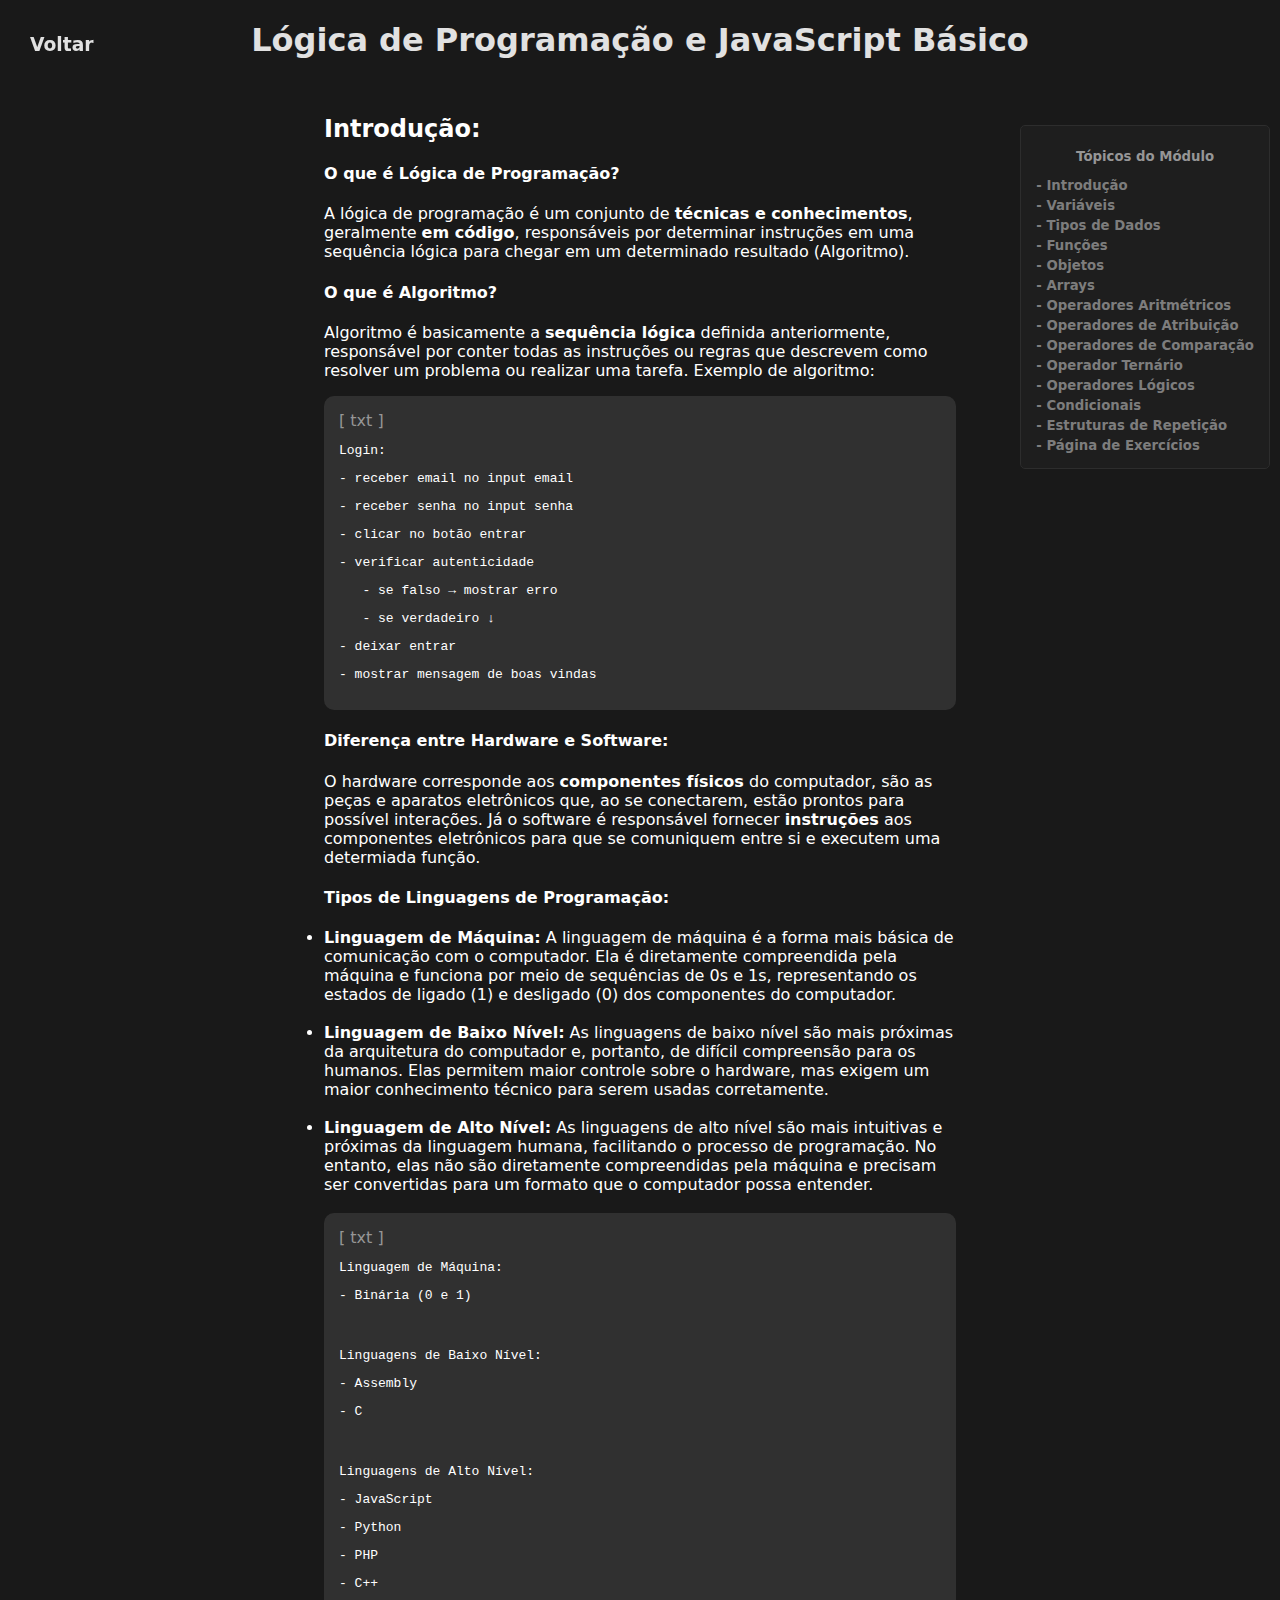
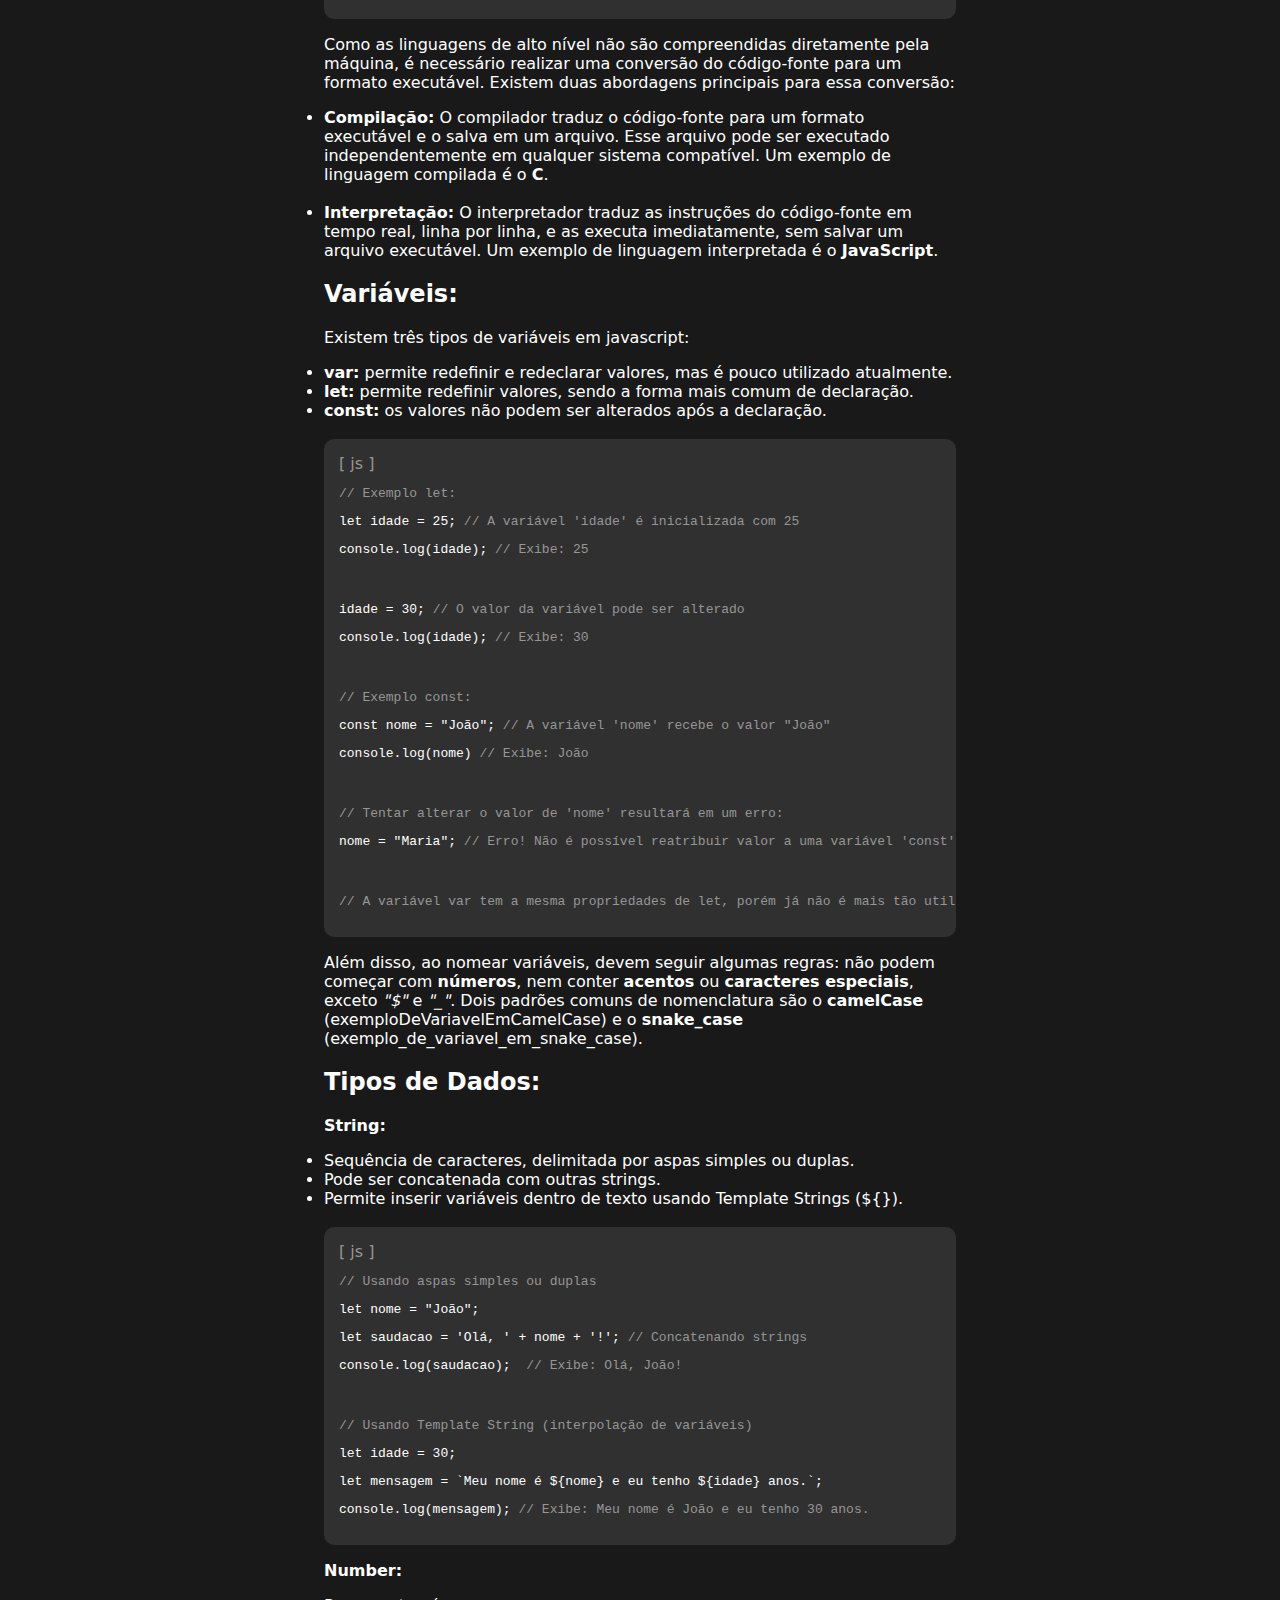
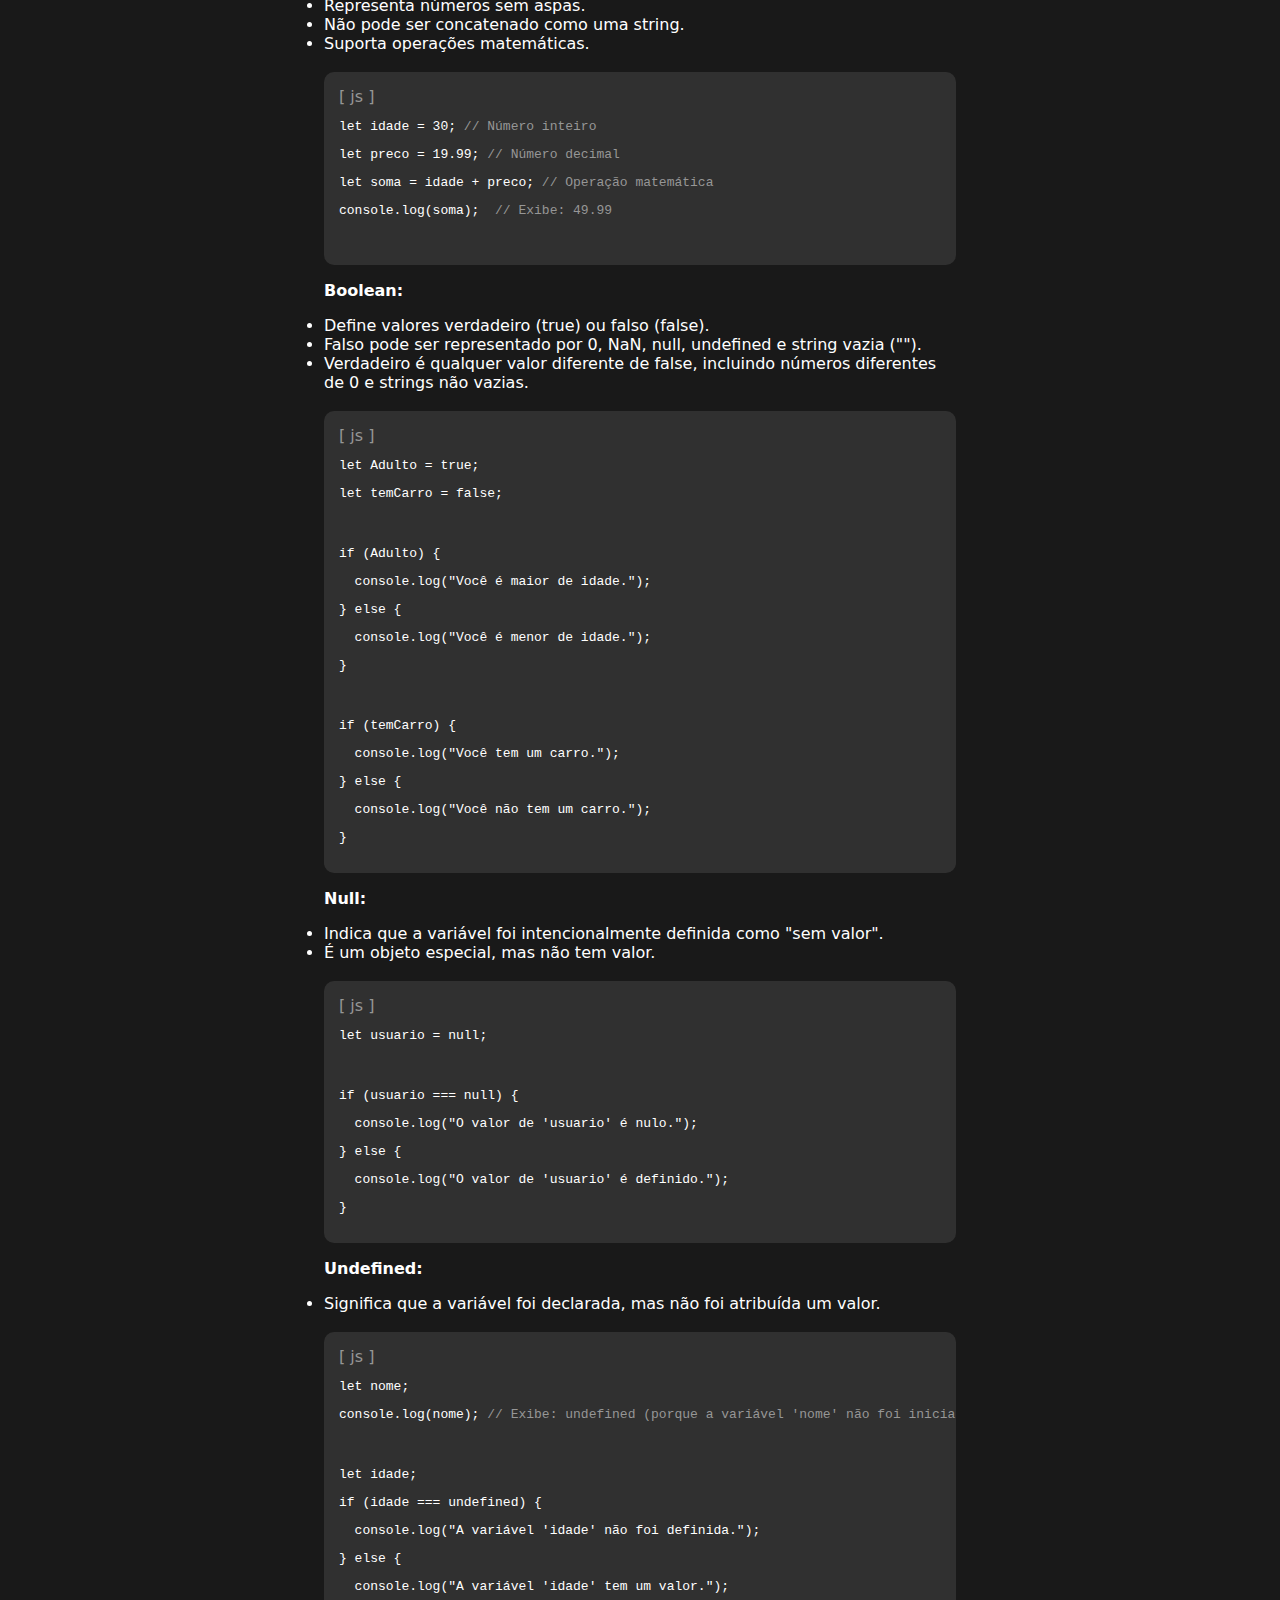
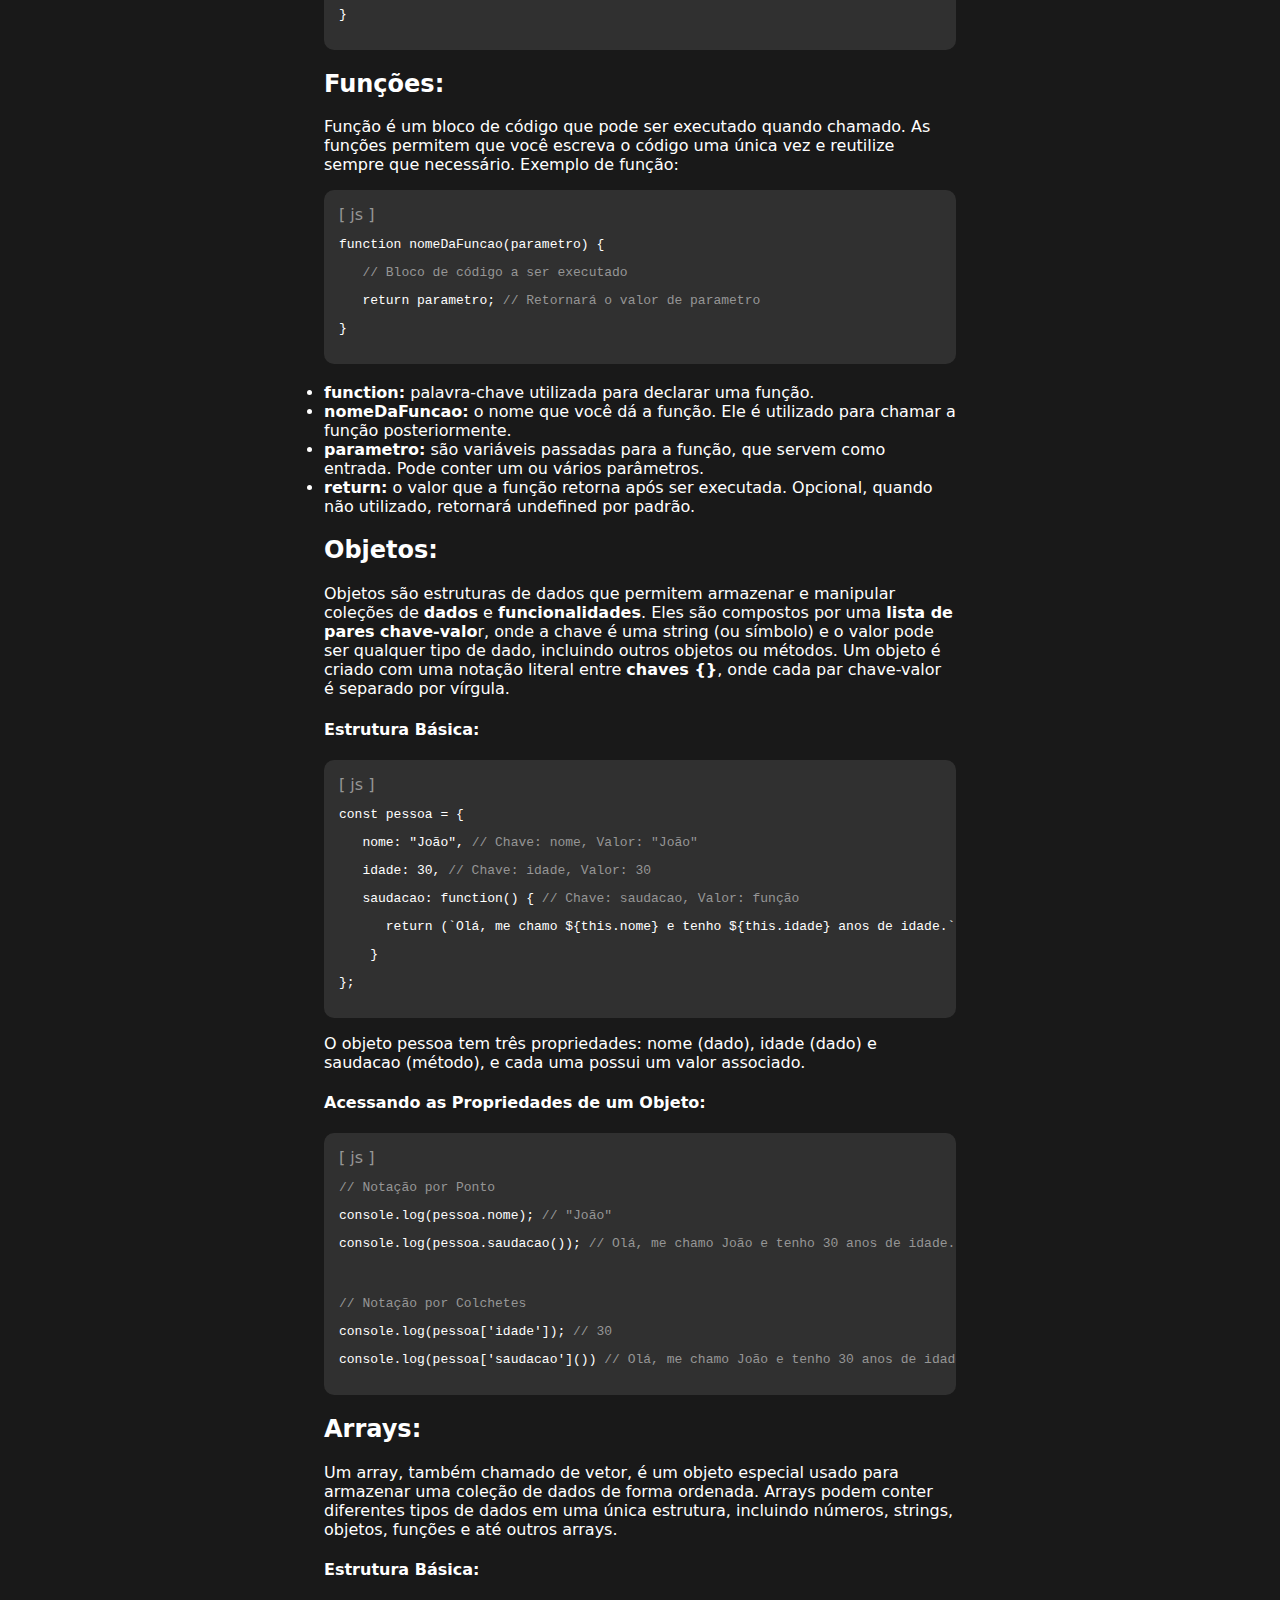
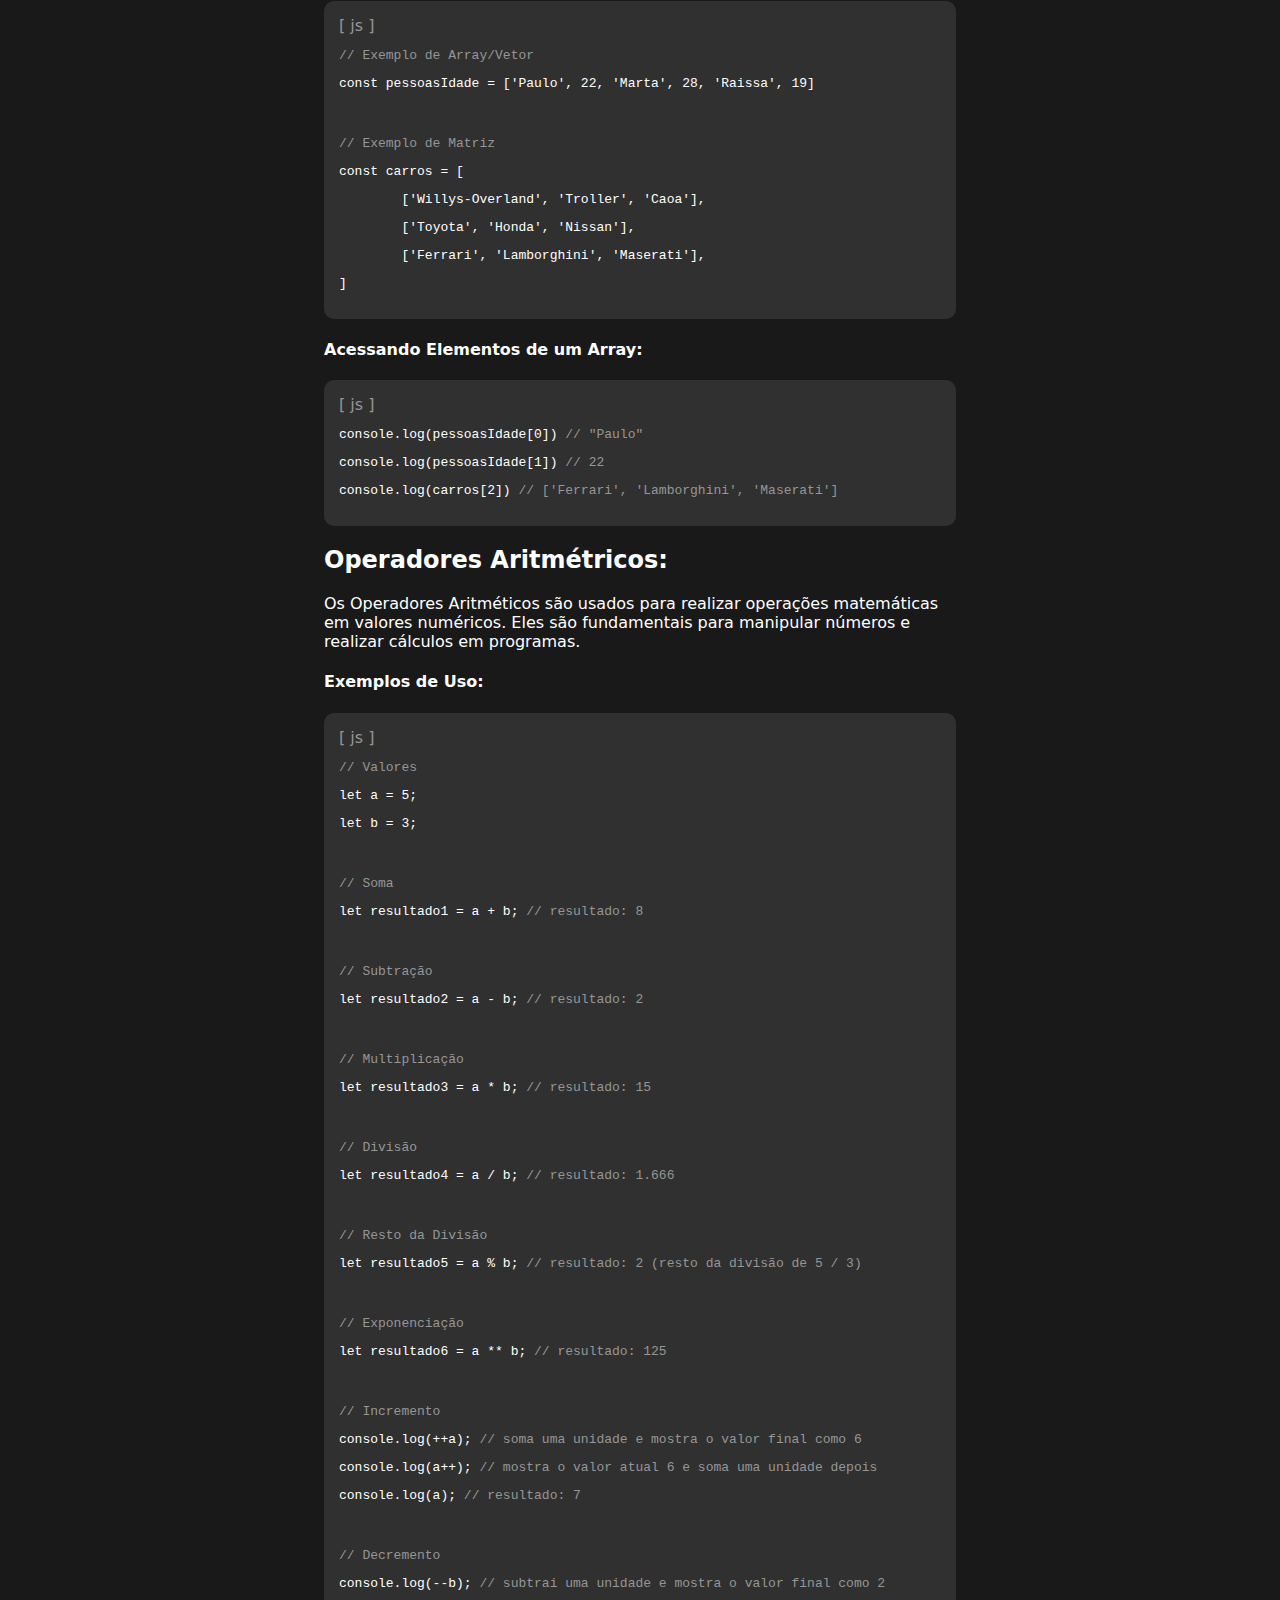
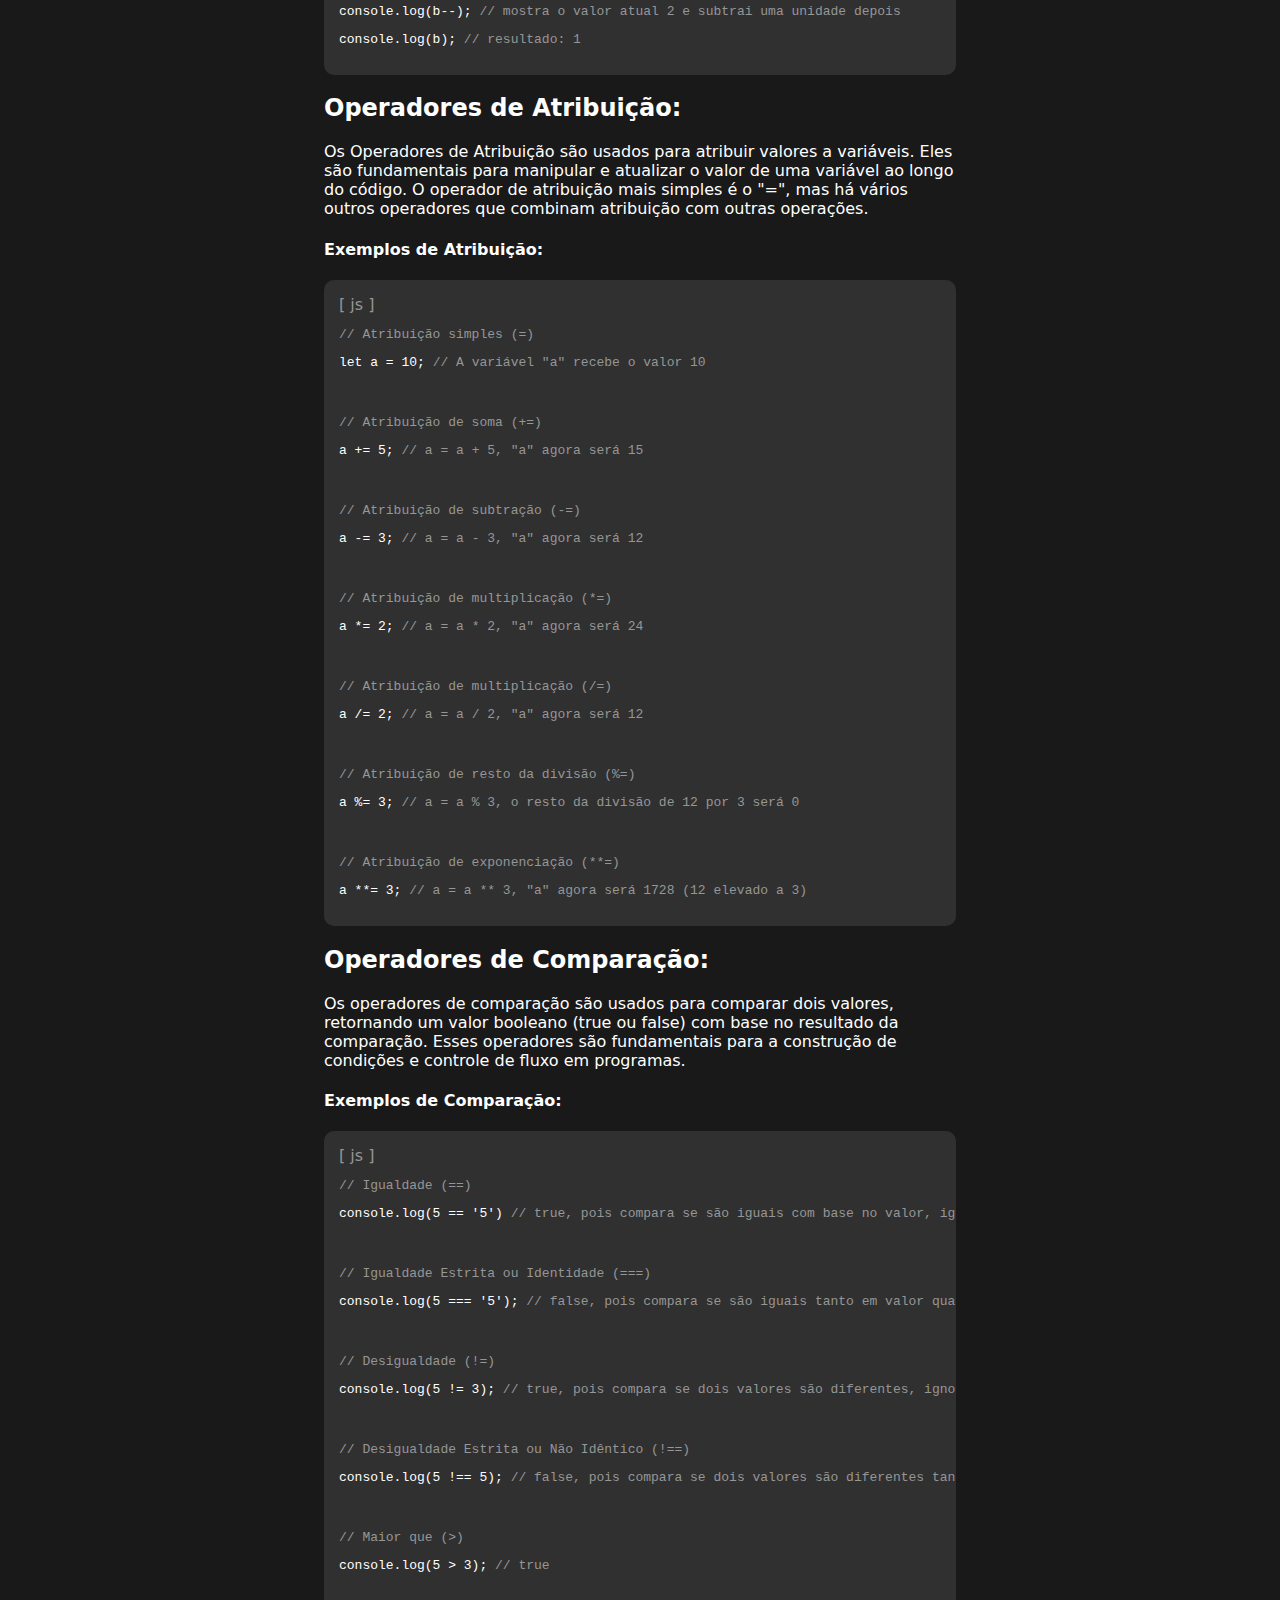
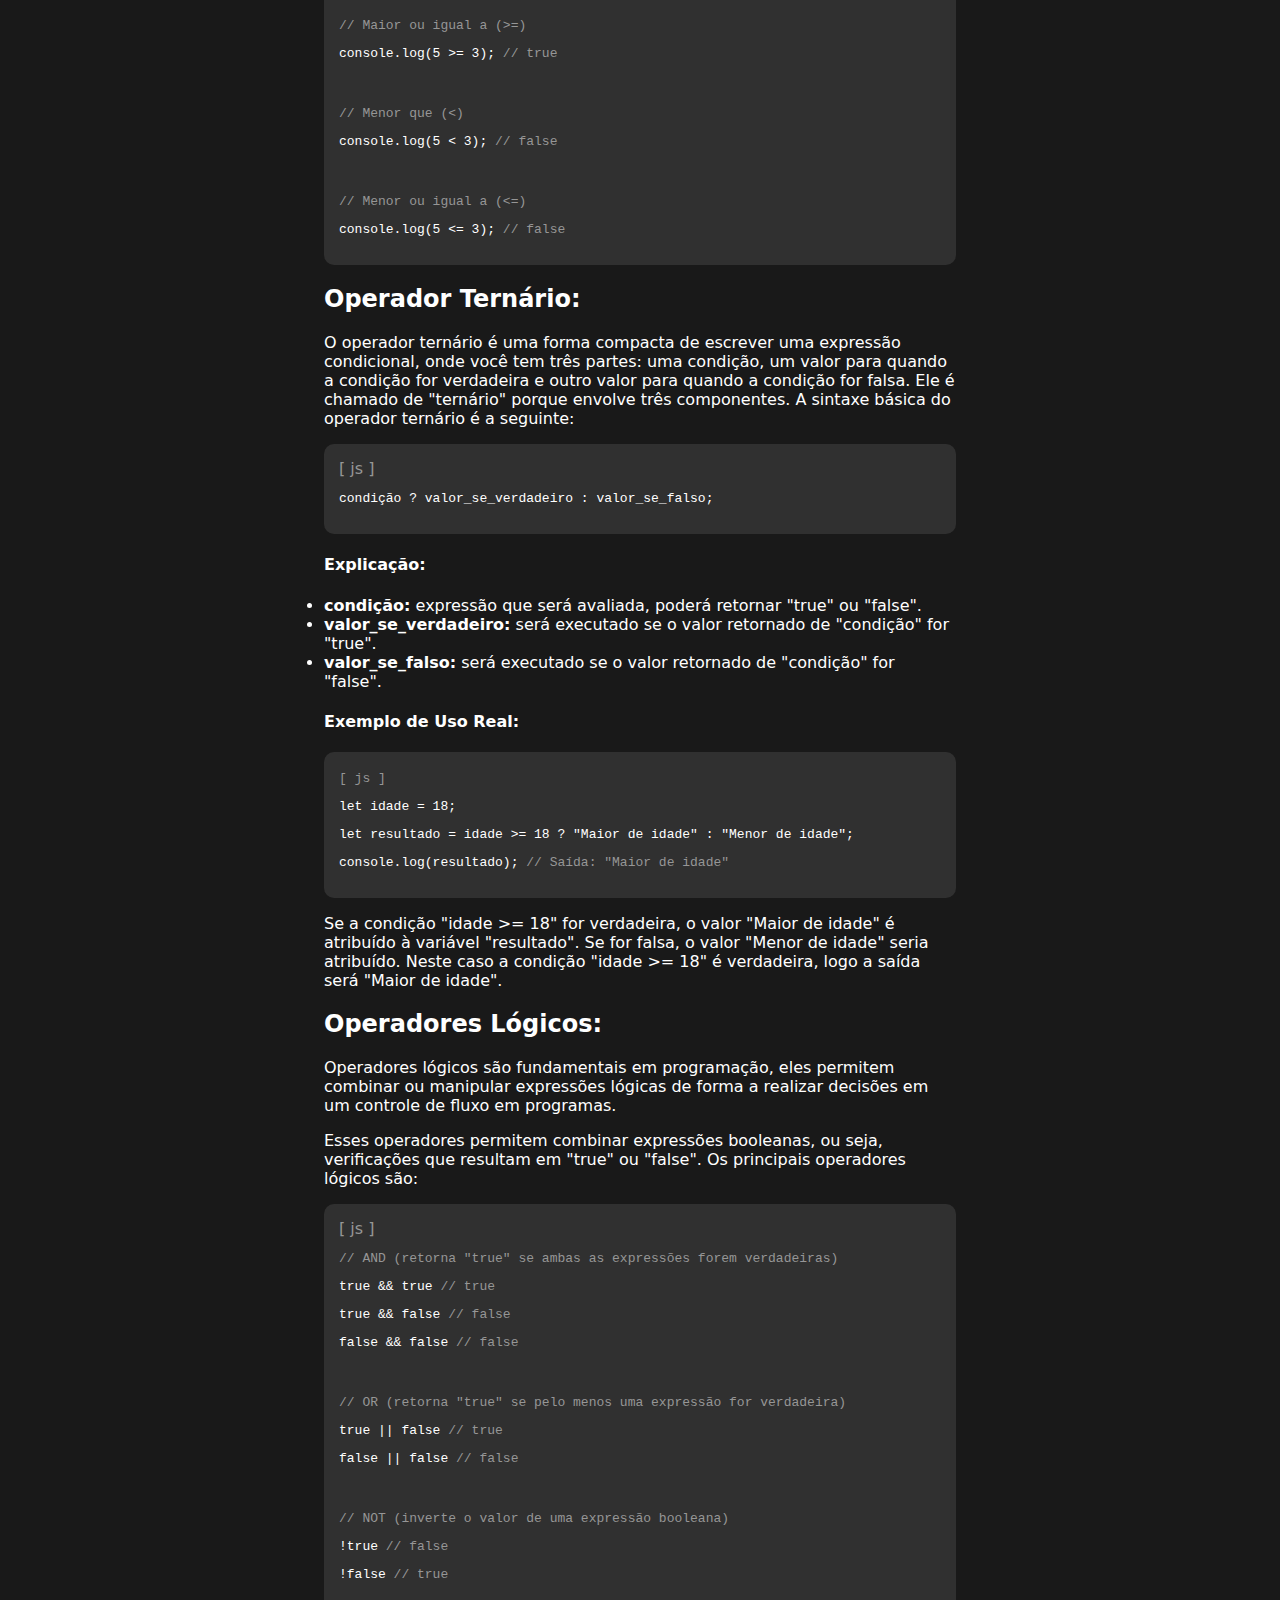
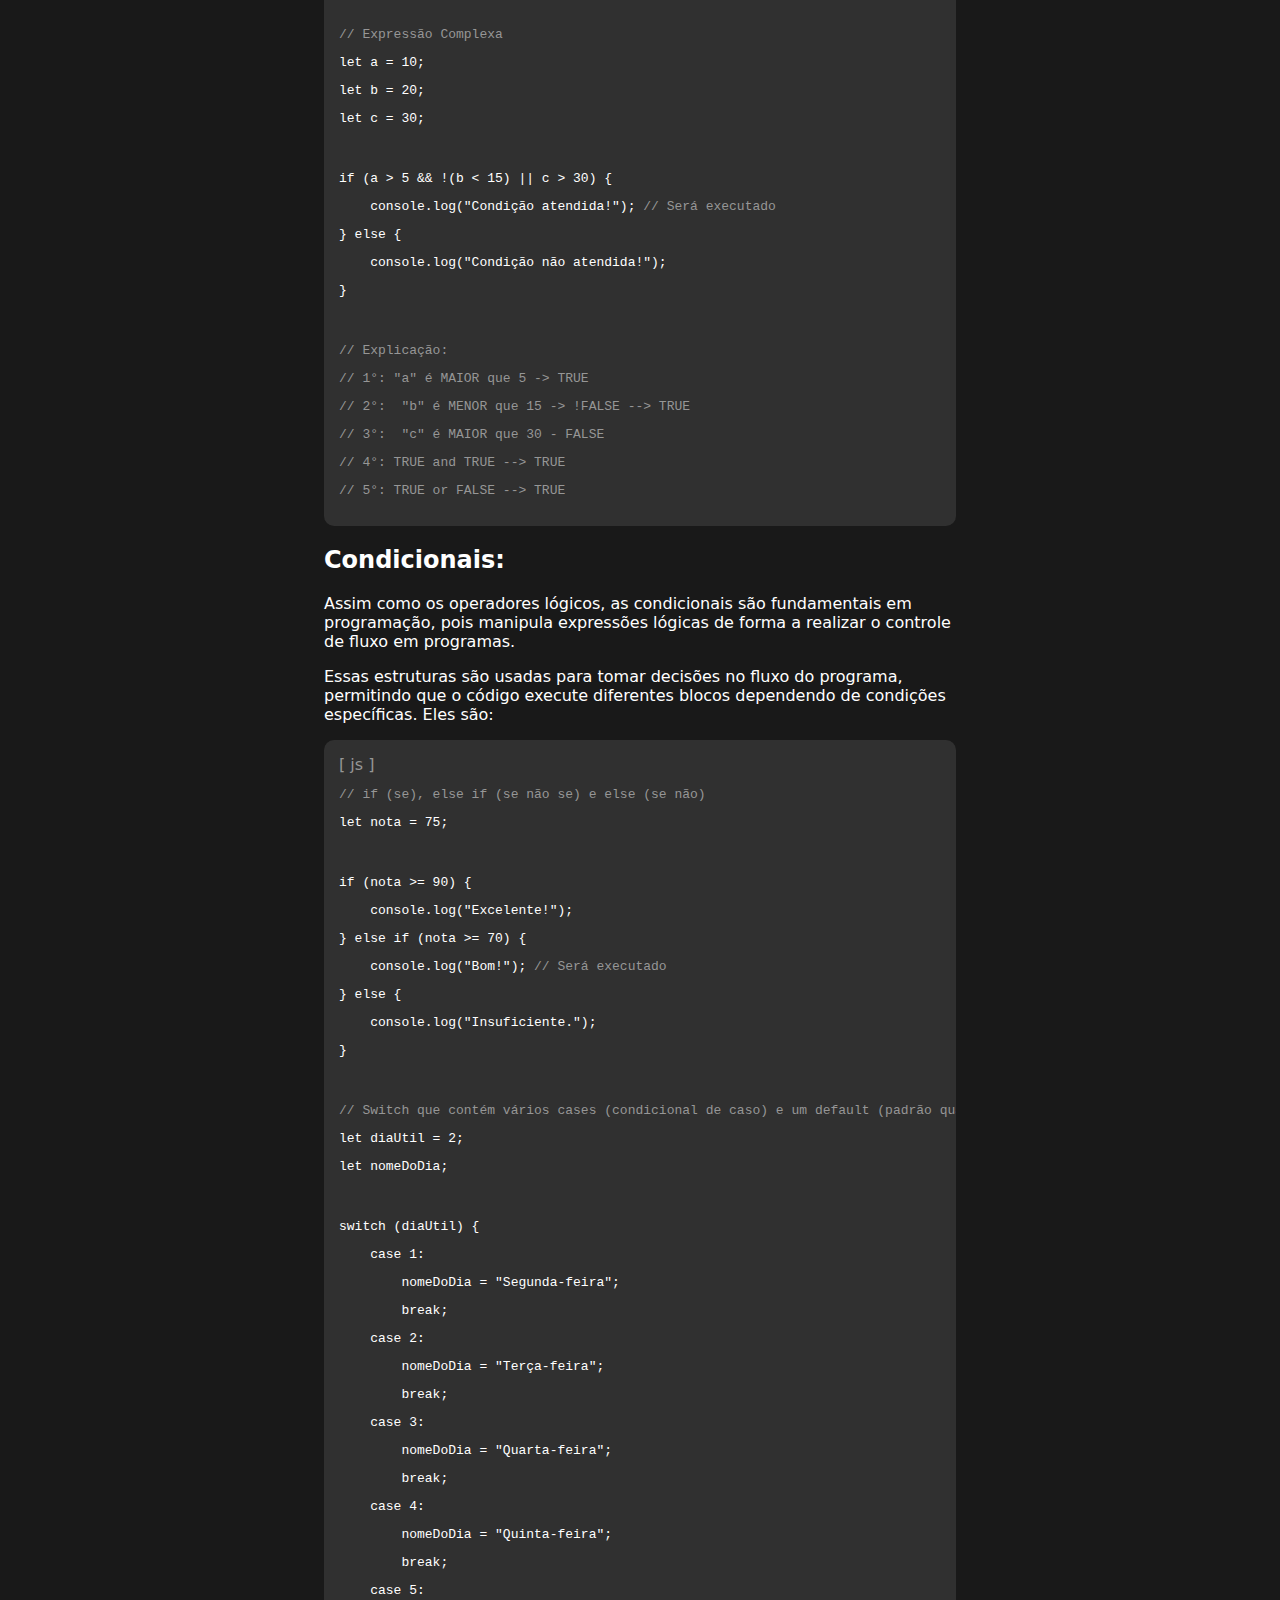
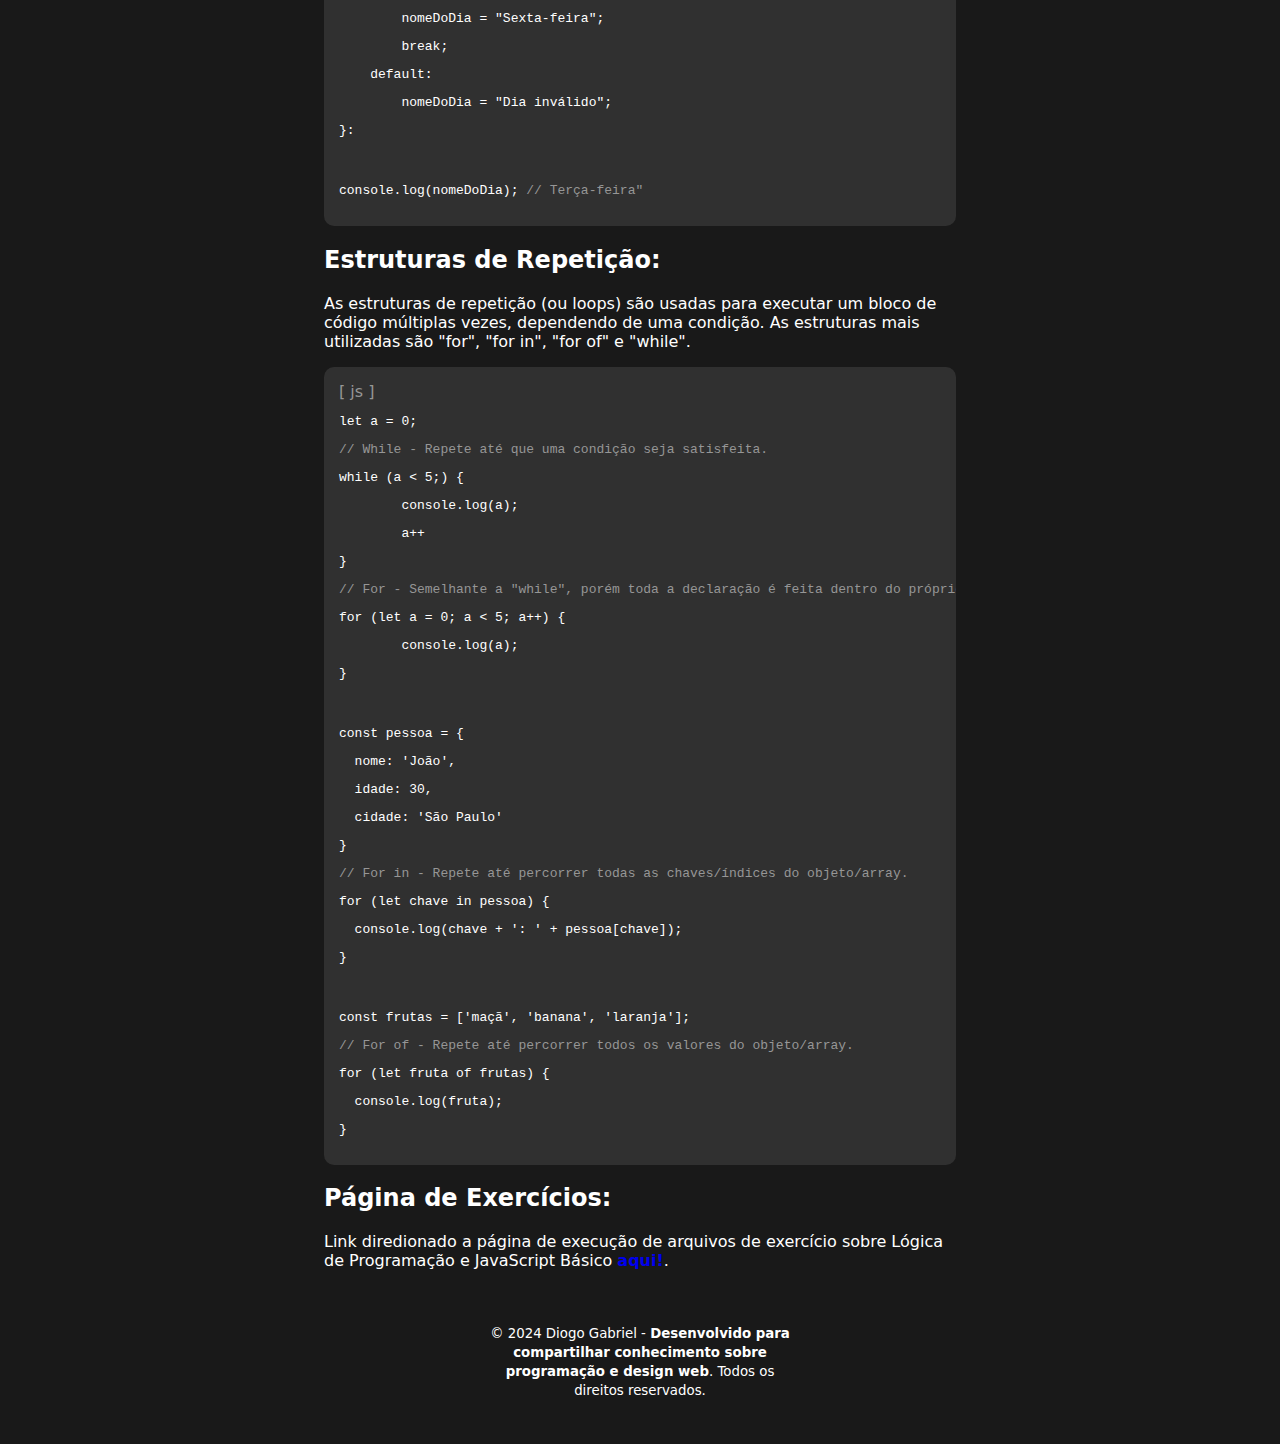
<file: moduleTwo/ProgrammingLogicAndBasicJavaScript.html>
<!DOCTYPE html>
<html lang="pt-br">
<head>
    <meta charset="UTF-8">
    <meta name="viewport" content="width=device-width, initial-scale=1.0">
    <link rel="stylesheet" href="../assets/css/styles.css">
    <link rel="stylesheet" href="../assets/css/cards.css">
    <title>DevAnnotation</title>
</head>
<body>
    <header>
        <div class="textAlignCenter">
            <a class="return" href="../index.html"><h3>Voltar</h3></a>
            <h1><a href="#">Lógica de Programação e JavaScript Básico</a></h1>
        </div>
    </header>
    <div class="selectSection">
        <h5>
            <p class="textAlignCenter">Tópicos do Módulo</p>
            <a href="#topicOne">- Introdução</a>
            <a href="#topicTwo">- Variáveis</a>
            <a href="#topicThree">- Tipos de Dados</a>
            <a href="#topicFour">- Funções</a>
            <a href="#topicFive">- Objetos</a>
            <a href="#topicSix">- Arrays</a>
            <a href="#topicSeven">- Operadores Aritmétricos</a>
            <a href="#topicEight">- Operadores de Atribuição</a>
            <a href="#topicNine">- Operadores de Comparação</a>
            <a href="#topicTen">- Operador Ternário</a>
            <a href="#topicEleven">- Operadores Lógicos</a>
            <a href="#topicTwelve">- Condicionais</a>
            <a href="#topicThirteen">- Estruturas de Repetição</a>
            <a href="#exercise">- Página de Exercícios</a>
        </h5>
    </div>
    <main>
        <section id="topicOne">
            <h2>Introdução:</h2>
            <h4>O que é Lógica de Programação?</h4>
            <p>
                A lógica de programação é um conjunto de <b>técnicas e conhecimentos</b>, geralmente <b>em código</b>, responsáveis por 
                determinar instruções em uma sequência lógica para chegar em um determinado resultado (Algoritmo).
            </p>
            <h4>O que é Algoritmo?</h4>
            <p>
                Algoritmo é basicamente a <b>sequência lógica</b> definida anteriormente, responsável por conter todas as instruções ou 
                regras que descrevem como resolver um problema ou realizar uma tarefa. Exemplo de algoritmo:
            </p>
            <div class="card">
                <span class="comment">[ txt ]</span>
                <code>
                    <pre>Login:</pre>
                    <pre>- receber email no input email</pre>
                    <pre>- receber senha no input senha</pre>
                    <pre>- clicar no botão entrar</pre>
                    <pre>- verificar autenticidade</pre>
                    <pre>   - se falso → mostrar erro</pre>
                    <pre>   - se verdadeiro ↓</pre>
                    <pre>- deixar entrar</pre>
                    <pre>- mostrar mensagem de boas vindas</pre>
                </code>
            </div>
            <h4>Diferença entre Hardware e Software:</h4>
            <p>
                O hardware corresponde aos <b>componentes físicos</b> do computador, são as peças e aparatos eletrônicos que, ao se conectarem, 
                estão prontos para possível interações. Já o software é responsável fornecer <b>instruções</b> aos componentes eletrônicos para 
                que se comuniquem entre si e executem uma determiada função.
            </p>
            <h4>Tipos de Linguagens de Programação:</h4>

            <li>
                <b>Linguagem de Máquina:</b> A linguagem de máquina é a forma mais básica de comunicação com o computador. Ela é 
                diretamente compreendida pela máquina e funciona por meio de sequências de 0s e 1s, representando os estados de ligado 
                (1) e desligado (0) dos componentes do computador.
            </li><br>
            <li>
                <b>Linguagem de Baixo Nível:</b> As linguagens de baixo nível são mais próximas da arquitetura do computador e, 
                portanto, de difícil compreensão para os humanos. Elas permitem maior controle sobre o hardware, mas exigem um maior 
                conhecimento técnico para serem usadas corretamente.
            </li><br>
            <li>
                <b>Linguagem de Alto Nível:</b> As linguagens de alto nível são mais intuitivas e próximas da linguagem humana, 
                facilitando o processo de programação. No entanto, elas não são diretamente compreendidas pela máquina e precisam ser 
                convertidas para um formato que o computador possa entender.
            </li><br>

            <div class="card">
                <span class="comment">[ txt ]</span>
                <code>
                    <pre>Linguagem de Máquina:</pre>
                    <pre>- Binária (0 e 1)</pre><br>
                    <pre>Linguagens de Baixo Nível:</pre>
                    <pre>- Assembly</pre>
                    <pre>- C</pre><br>
                    <pre>Linguagens de Alto Nível:</pre>
                    <pre>- JavaScript</pre>
                    <pre>- Python</pre>
                    <pre>- PHP</pre>
                    <pre>- C++</pre>
                </code>
            </div>
            <p>
                Como as linguagens de alto nível não são compreendidas diretamente pela máquina, é necessário realizar uma conversão do 
                código-fonte para um formato executável. Existem duas abordagens principais para essa conversão:
            </p>

            <li>
                <b>Compilação:</b> O compilador traduz o código-fonte para um formato executável e o salva em um arquivo. Esse arquivo 
                pode ser executado independentemente em qualquer sistema compatível. Um exemplo de linguagem compilada é o <b>C</b>.
            </li><br>
            <li>
                <b>Interpretação:</b> O interpretador traduz as instruções do código-fonte em tempo real, linha por linha, e as executa 
                imediatamente, sem salvar um arquivo executável. Um exemplo de linguagem interpretada é o <b>JavaScript</b>.
            </li>

        </section>
        <section id="topicTwo">
            <h2>Variáveis:</h2>
            <p>Existem três tipos de variáveis em javascript:</p>

            <li><b>var:</b> permite redefinir e redeclarar valores, mas é pouco utilizado atualmente.</li>
            <li><b>let:</b> permite redefinir valores, sendo a forma mais comum de declaração.</li>
            <li><b>const:</b> os valores não podem ser alterados após a declaração.</li><br>

            <div class="card">
                <span class="comment">[ js ]</span>
                <code>
                    <pre><span class="comment">// Exemplo let:</span></pre>
                    <pre>let idade = 25; <span class="comment">// A variável 'idade' é inicializada com 25</span></pre>
                    <pre>console.log(idade); <span class="comment">// Exibe: 25</span></pre><br>
                    <pre>idade = 30; <span class="comment">// O valor da variável pode ser alterado</span></pre>
                    <pre>console.log(idade); <span class="comment">// Exibe: 30</span></pre><br>
                    <pre><span class="comment">// Exemplo const:</span></pre>
                    <pre>const nome = "João"; <span class="comment">// A variável 'nome' recebe o valor "João"</span></pre>
                    <pre>console.log(nome) <span class="comment">// Exibe: João</span></pre><br>
                    <pre><span class="comment">// Tentar alterar o valor de 'nome' resultará em um erro:</span></pre>
                    <pre>nome = "Maria"; <span class="comment">// Erro! Não é possível reatribuir valor a uma variável 'const'</span></pre><br>
                    <pre><span class="comment">// A variável var tem a mesma propriedades de let, porém já não é mais tão utilizada</span></pre>
                </code>
            </div>
            <p>
                Além disso, ao nomear variáveis, devem seguir algumas regras: não podem começar com <b>números</b>, nem conter <b>acentos</b> 
                ou <b>caracteres especiais</b>, exceto <i>"$"</i> e <i>"_"</i>. Dois padrões comuns de nomenclatura são o <b>camelCase</b> 
                (exemploDeVariavelEmCamelCase) e o <b>snake_case</b> (exemplo_de_variavel_em_snake_case).
            </p>
        </section>
        <section id="topicThree">
            <h2>Tipos de Dados:</h2>
            <p><b>String:</b></p>

            <li>Sequência de caracteres, delimitada por aspas simples ou duplas.</li>
            <li>Pode ser concatenada com outras strings.</li>
            <li>Permite inserir variáveis dentro de texto usando Template Strings (${}).</li><br>

            <div class="card">
                <span class="comment">[ js ]</span>
                <code>
                    <pre><span class="comment">// Usando aspas simples ou duplas</span></pre>
                    <pre>let nome = "João";</pre>
                    <pre>let saudacao = 'Olá, ' + nome + '!'; <span class="comment">// Concatenando strings</span></pre>
                    <pre>console.log(saudacao);  <span class="comment">// Exibe: Olá, João!</span></pre><br>
                    <pre><span class="comment">// Usando Template String (interpolação de variáveis)</span></pre>
                    <pre>let idade = 30;</pre>
                    <pre>let mensagem = `Meu nome é ${nome} e eu tenho ${idade} anos.`;</pre>
                    <pre>console.log(mensagem); <span class="comment">// Exibe: Meu nome é João e eu tenho 30 anos.</span></pre>
                </code>
            </div>
            <p><b>Number:</b></p>

            <li>Representa números sem aspas.</li>
            <li>Não pode ser concatenado como uma string.</li>
            <li>Suporta operações matemáticas.</li><br>

            <div class="card">
                <span class="comment">[ js ]</span>
                <code>
                    <pre>let idade = 30; <span class="comment">// Número inteiro</span></pre>
                    <pre>let preco = 19.99; <span class="comment">// Número decimal</span></pre>
                    <pre>let soma = idade + preco; <span class="comment">// Operação matemática</span></pre>
                    <pre>console.log(soma);  <span class="comment">// Exibe: 49.99</span></pre><br>
                </code>
            </div>
            <p><b>Boolean:</b></p>

            <li>Define valores verdadeiro (true) ou falso (false).</li>
            <li>Falso pode ser representado por 0, NaN, null, undefined e string vazia ("").</li>
            <li>Verdadeiro é qualquer valor diferente de false, incluindo números diferentes de 0 e strings não vazias.</li><br>

            <div class="card">
                <span class="comment">[ js ]</span>
                <code>
                    <pre>let Adulto = true;</pre>
                    <pre>let temCarro = false;</pre><br>
                    <pre>if (Adulto) {</pre>
                    <pre>  console.log("Você é maior de idade.");</pre>
                    <pre>} else {</pre>
                    <pre>  console.log("Você é menor de idade.");</pre>
                    <pre>}</pre><br>
                    <pre>if (temCarro) {</pre>
                    <pre>  console.log("Você tem um carro.");</pre>
                    <pre>} else {</pre>
                    <pre>  console.log("Você não tem um carro.");</pre>
                    <pre>}</pre>
                </code>
            </div>

            <p><b>Null:</b></p>

            <li>Indica que a variável foi intencionalmente definida como "sem valor".</li>
            <li>É um objeto especial, mas não tem valor.</li><br>

            <div class="card">
                <span class="comment">[ js ]</span>
                <code>
                    <pre>let usuario = null;</pre><br>
                    <pre>if (usuario === null) {</pre>
                    <pre>  console.log("O valor de 'usuario' é nulo.");</pre>
                    <pre>} else {</pre>
                    <pre>  console.log("O valor de 'usuario' é definido.");</pre>
                    <pre>}</pre>
                </code>
            </div>

            <p><b>Undefined:</b></p>

            <li>Significa que a variável foi declarada, mas não foi atribuída um valor.</li><br>

            <div class="card">
                <span class="comment">[ js ]</span>
                <code>
                    <pre>let nome;</pre>
                    <pre>console.log(nome); <span class="comment">// Exibe: undefined (porque a variável 'nome' não foi inicializada)</span></pre><br>
                    <pre>let idade;</pre>
                    <pre>if (idade === undefined) {</pre>
                    <pre>  console.log("A variável 'idade' não foi definida.");</pre>
                    <pre>} else {</pre>
                    <pre>  console.log("A variável 'idade' tem um valor.");</pre>
                    <pre>}</pre>
                </code>
            </div>
        </section> 
        <section id="topicFour">
            <h2>Funções:</h2>
            <p>
                Função é um bloco de código que pode ser executado quando chamado. As funções permitem que você escreva o código uma única 
                vez e reutilize sempre que necessário. Exemplo de função:
            </p>
            <div class="card">
                <span class="comment">[ js ]</span>
                <code>
                    <pre>function nomeDaFuncao(parametro) {</pre>
                    <pre><span class="comment">   // Bloco de código a ser executado</span></pre>
                    <pre>   return parametro; <span class="comment">// Retornará o valor de parametro</span></pre>
                    <pre>}</pre>
                </code>
            </div><br>
            
            <li><b>function:</b> palavra-chave utilizada para declarar uma função.</li>
            <li><b>nomeDaFuncao:</b> o nome que você dá a função. Ele é utilizado para chamar a função posteriormente.</li>
            <li><b>parametro:</b> são variáveis passadas para a função, que servem como entrada. Pode conter um ou vários parâmetros.</li>
            <li><b>return:</b> o valor que a função retorna após ser executada. Opcional, quando não utilizado,  retornará undefined por padrão.</li>
            
        </section>
        <section id="topicFive">
            <h2>Objetos:</h2>
            <p>
                Objetos são estruturas de dados que permitem armazenar e manipular coleções de <b>dados</b> e <b>funcionalidades</b>. Eles 
                são compostos por uma <b>lista de pares chave-valo</b>r, onde a chave é uma string (ou símbolo) e o valor pode ser qualquer 
                tipo de dado, incluindo outros objetos ou métodos. Um objeto é criado com uma notação literal entre <b>chaves {}</b>, onde 
                cada par chave-valor é separado por vírgula.
            </p>
            <h4>Estrutura Básica:</h4>
            <div class="card">
                <span class="comment">[ js ]</span>
                <code>
                    <pre>const pessoa = {</pre>
                    <pre>   nome: "João", <span class="comment">// Chave: nome, Valor: "João"</span></pre>
                    <pre>   idade: 30, <span class="comment">// Chave: idade, Valor: 30</span></pre>
                    <pre>   saudacao: function() { <span class="comment">// Chave: saudacao, Valor: função</span></pre>
                    <pre>      return (`Olá, me chamo ${this.nome} e tenho ${this.idade} anos de idade.`)</pre>
                    <pre>    }</pre>
                    <pre>};</pre>
                </code>
            </div>
            <p>O objeto pessoa tem três propriedades: nome (dado), idade (dado) e saudacao (método), e cada uma possui um valor associado.</p>
            <h4>Acessando as Propriedades de um Objeto:</h4>
            <div class="card">
                <span class="comment">[ js ]</span>
                <code>
                    <pre><span class="comment">// Notação por Ponto</span></pre>
                    <pre>console.log(pessoa.nome); <span class="comment">// "João"</span></pre>
                    <pre>console.log(pessoa.saudacao()); <span class="comment">// Olá, me chamo João e tenho 30 anos de idade.</span></pre><br>
                    <pre><span class="comment">// Notação por Colchetes</span></pre>
                    <pre>console.log(pessoa['idade']); <span class="comment">// 30</span></pre>
                    <pre>console.log(pessoa['saudacao']()) <span class="comment">// Olá, me chamo João e tenho 30 anos de idade.</span></pre>
                </code>
            </div>
        </section>
        <section id="topicSix">
            <h2>Arrays:</h2>
            <p>
                Um array, também chamado de vetor, é um objeto especial usado para armazenar uma coleção de dados de forma ordenada. Arrays 
                podem conter diferentes tipos de dados em uma única estrutura, incluindo números, strings, objetos, funções e até outros 
                arrays.
            </p>
            <h4>Estrutura Básica:</h4>
            <div class="card">
                <span class="comment">[ js ]</span>
                <code>
                    <pre><span class="comment">// Exemplo de Array/Vetor</span></pre>
                    <pre>const pessoasIdade = ['Paulo', 22, 'Marta', 28, 'Raissa', 19]</pre><br>
                    <pre><span class="comment">// Exemplo de Matriz</span></pre>
                    <pre>const carros = [</pre>
                    <pre>	['Willys-Overland', 'Troller', 'Caoa'],</pre>
                    <pre>	['Toyota', 'Honda', 'Nissan'],</pre>
                    <pre>	['Ferrari', 'Lamborghini', 'Maserati'],</pre>
                    <pre>]</pre>
                </code>
            </div>
            <h4>Acessando Elementos de um Array:</h4>
            <div class="card">
                <span class="comment">[ js ]</span>
                <code>
                    <pre>console.log(pessoasIdade[0]) <span class="comment">// "Paulo"</span></pre>
                    <pre>console.log(pessoasIdade[1]) <span class="comment">// 22</span></pre>
                    <pre>console.log(carros[2]) <span class="comment">// ['Ferrari', 'Lamborghini', 'Maserati']</span></pre>
                </code>
            </div>
        </section>
        <section id="topicSeven">
            <h2>Operadores Aritmétricos:</h2>
            <p>
                Os Operadores Aritméticos são usados para realizar operações matemáticas em valores numéricos. Eles são fundamentais para 
                manipular números e realizar cálculos em programas.
            </p>
            <h4>Exemplos de Uso:</h4>
            <div class="card">
                <span class="comment">[ js ]</span>
                <code>
                    <pre><span class="comment">// Valores</span></pre>
                    <pre>let a = 5;</pre>
                    <pre>let b = 3;</pre><br>
                    <pre><span class="comment">// Soma</span></pre>
                    <pre>let resultado1 = a + b; <span class="comment">// resultado: 8</span></pre><br>
                    <pre><span class="comment">// Subtração</span></pre>
                    <pre>let resultado2 = a - b; <span class="comment">// resultado: 2</span></pre><br>
                    <pre><span class="comment">// Multiplicação</span></pre>
                    <pre>let resultado3 = a * b; <span class="comment">// resultado: 15</span></pre><br>
                    <pre><span class="comment">// Divisão</span></pre>
                    <pre>let resultado4 = a / b; <span class="comment">// resultado: 1.666</span></pre><br>
                    <pre><span class="comment">// Resto da Divisão</span></pre>
                    <pre>let resultado5 = a % b; <span class="comment">// resultado: 2 (resto da divisão de 5 / 3)</span></pre><br>
                    <pre><span class="comment">// Exponenciação</span></pre>
                    <pre>let resultado6 = a ** b; <span class="comment">// resultado: 125</span></pre><br>
                    <pre><span class="comment">// Incremento</span></pre>
                    <pre>console.log(++a); <span class="comment">// soma uma unidade e mostra o valor final como 6</span></pre>
                    <pre>console.log(a++); <span class="comment">// mostra o valor atual 6 e soma uma unidade depois</span></pre>
                    <pre>console.log(a); <span class="comment">// resultado: 7</span></pre><br>
                    <pre><span class="comment">// Decremento</span></pre>
                    <pre>console.log(--b); <span class="comment">// subtrai uma unidade e mostra o valor final como 2</span></pre>
                    <pre>console.log(b--); <span class="comment">// mostra o valor atual 2 e subtrai uma unidade depois</span></pre>
                    <pre>console.log(b); <span class="comment">// resultado: 1</span></pre>
                </code>
            </div>
        </section>
        <section id="topicEight">
            <h2>Operadores de Atribuição:</h2>
            <p>
                Os Operadores de Atribuição são usados para atribuir valores a variáveis. Eles são fundamentais para manipular e atualizar 
                o valor de uma variável ao longo do código. O operador de atribuição mais simples é o "=", mas há vários outros operadores 
                que combinam atribuição com outras operações.
            </p>
            <h4>Exemplos de Atribuição:</h4>
            <div class="card">
                <span class="comment">[ js ]</span>
                <code>
                    <pre><span class="comment">// Atribuição simples (=)</span></pre>
                    <pre>let a = 10; <span class="comment">// A variável "a" recebe o valor 10</span></pre><br>
                    <pre><span class="comment">// Atribuição de soma (+=)</span></pre>
                    <pre>a += 5; <span class="comment">// a = a + 5, "a" agora será 15</span></pre><br>
                    <pre><span class="comment">// Atribuição de subtração (-=)</span></pre>
                    <pre>a -= 3; <span class="comment">// a = a - 3, "a" agora será 12</span></pre><br>
                    <pre><span class="comment">// Atribuição de multiplicação (*=)</span></pre>
                    <pre>a *= 2; <span class="comment">// a = a * 2, "a" agora será 24</span></pre><br>
                    <pre><span class="comment">// Atribuição de multiplicação (/=)</span></pre>
                    <pre>a /= 2; <span class="comment">// a = a / 2, "a" agora será 12</span></pre><br>
                    <pre><span class="comment">// Atribuição de resto da divisão (%=)</span></pre>
                    <pre>a %= 3; <span class="comment">// a = a % 3, o resto da divisão de 12 por 3 será 0</span></pre><br>
                    <pre><span class="comment">// Atribuição de exponenciação (**=)</span></pre>
                    <pre>a **= 3; <span class="comment">// a = a ** 3, "a" agora será 1728 (12 elevado a 3)</span></pre>
                </code>
            </div>
        </section>
        <section id="topicNine">
            <h2>Operadores de Comparação:</h2>
            <p>
                Os operadores de comparação são usados para comparar dois valores, retornando um valor booleano (true ou false) com base no 
                resultado da comparação. Esses operadores são fundamentais para a construção de condições e controle de fluxo em programas.
            </p>
            <h4>Exemplos de Comparação:</h4>
            <div class="card">
                <span class="comment">[ js ]</span>
                <code>
                    <pre><span class="comment">// Igualdade (==)</span></pre>
                    <pre>console.log(5 == '5') <span class="comment">// true, pois compara se são iguais com base no valor, ignorando o tipo.</span></pre><br>
                    <pre><span class="comment">// Igualdade Estrita ou Identidade (===)</span></pre>
                    <pre>console.log(5 === '5'); <span class="comment">// false, pois compara se são iguais tanto em valor quanto em tipo.</span></pre><br>
                    <pre><span class="comment">// Desigualdade (!=)</span></pre>
                    <pre>console.log(5 != 3); <span class="comment">// true, pois compara se dois valores são diferentes, ignorando o tipo.</span></pre><br>
                    <pre><span class="comment">// Desigualdade Estrita ou Não Idêntico (!==)</span></pre>
                    <pre>console.log(5 !== 5); <span class="comment">// false, pois compara se dois valores são diferentes tanto em valor quanto em tipo.</span></pre><br>
                    <pre><span class="comment">// Maior que (>)</span></pre>
                    <pre>console.log(5 > 3); <span class="comment">// true</span></pre><br>
                    <pre><span class="comment">// Maior ou igual a (>=)</span></pre>
                    <pre>console.log(5 >= 3); <span class="comment">// true</span></pre><br>
                    <pre><span class="comment">// Menor que (<)</span></pre>
                    <pre>console.log(5 < 3); <span class="comment">// false</span></pre><br>
                    <pre><span class="comment">// Menor ou igual a (<=)</span></pre>
                    <pre>console.log(5 <= 3); <span class="comment">// false</span></pre>
                </code>
            </div>
        </section>
        <section id="topicTen">
            <h2>Operador Ternário:</h2>
            <p>
                O operador ternário é uma forma compacta de escrever uma expressão condicional, onde você tem três partes: uma condição, um 
                valor para quando a condição for verdadeira e outro valor para quando a condição for falsa. Ele é chamado de "ternário" 
                porque envolve três componentes. A sintaxe básica do operador ternário é a seguinte:
            </p>
            <div class="card">
                <span class="comment">[ js ]</span>
                <code>
                    <pre>condição ? valor_se_verdadeiro : valor_se_falso;</pre>
                </code>
            </div>
            <h4>Explicação:</h4>
            
            <li><b>condição:</b> expressão que será avaliada, poderá retornar "true" ou "false".</li>
            <li><b>valor_se_verdadeiro:</b> será executado se o valor retornado de "condição" for "true".</li>
            <li><b>valor_se_falso:</b> será executado se o valor retornado de "condição" for "false".</li>

            <h4>Exemplo de Uso Real:</h4>
            <div class="card">
                <code>
                    <span class="comment">[ js ]</span>
                    <pre>let idade = 18;</pre>
                    <pre>let resultado = idade >= 18 ? "Maior de idade" : "Menor de idade";</pre>
                    <pre>console.log(resultado); <span class="comment">// Saída: "Maior de idade"</span></pre>
                </code>
            </div>
            <p>
                Se a condição "idade >= 18" for verdadeira, o valor "Maior de idade" é atribuído à variável "resultado". Se for falsa, o 
                valor "Menor de idade" seria atribuído. Neste caso a condição "idade >= 18" é verdadeira, logo a saída será "Maior de idade".
            </p>
        </section>
        <section id="topicEleven">
            <h2>Operadores Lógicos:</h2>
            <p>
                Operadores lógicos são fundamentais em programação, eles permitem combinar ou manipular expressões lógicas de forma a 
                realizar decisões em um controle de fluxo em programas.
            </p>
            <p>
                Esses operadores permitem combinar expressões booleanas, ou seja, verificações que resultam em "true" ou "false". Os 
                principais operadores lógicos são:
            </p>
            <div class="card">
                <span class="comment">[ js ]</span>
                <code>
                    <pre><span class="comment">// AND (retorna "true" se ambas as expressões forem verdadeiras)</span></pre>
                    <pre>true && true <span class="comment">// true</span></pre>
                    <pre>true && false <span class="comment">// false</span></pre>
                    <pre>false && false <span class="comment">// false</span></pre><br>
                    <pre><span class="comment">// OR (retorna "true" se pelo menos uma expressão for verdadeira)</span></pre>
                    <pre>true || false <span class="comment">// true</span></pre>
                    <pre>false || false <span class="comment">// false</span></pre><br>
                    <pre><span class="comment">// NOT (inverte o valor de uma expressão booleana)</span></pre>
                    <pre>!true <span class="comment">// false</span></pre>
                    <pre>!false <span class="comment">// true</span></pre><br>
                    <pre><span class="comment">// Expressão Complexa</span></pre>
                    <pre>let a = 10;</pre>
                    <pre>let b = 20;</pre>
                    <pre>let c = 30;</pre><br>
                    <pre>if (a > 5 && !(b < 15) || c > 30) {</pre>
                    <pre>    console.log("Condição atendida!"); <span class="comment">// Será executado</span></pre>
                    <pre>} else {</pre>
                    <pre>    console.log("Condição não atendida!");</pre>
                    <pre>}</pre><br>
                    <pre><span class="comment">// Explicação:</span></pre>
                    <pre><span class="comment">// 1°: "a" é MAIOR que 5 -> TRUE</span></pre>
                    <pre><span class="comment">// 2°:  "b" é MENOR que 15 -> !FALSE --> TRUE</span></pre>
                    <pre><span class="comment">// 3°:  "c" é MAIOR que 30 - FALSE</span></pre>
                    <pre><span class="comment">// 4°: TRUE and TRUE --> TRUE</span></pre>
                    <pre><span class="comment">// 5°: TRUE or FALSE --> TRUE</span></pre>
                </code>
            </div>
        </section>
        <section id="topicTwelve">
            <h2>Condicionais:</h2>
            <p>
                Assim como os operadores lógicos, as condicionais são fundamentais em programação, pois manipula expressões lógicas de forma a 
                realizar o controle de fluxo em programas.
            </p>
            <p>
                Essas estruturas são usadas para tomar decisões no fluxo do programa, permitindo que o código execute diferentes blocos 
                dependendo de condições específicas. Eles são:
            </p>
            <div class="card">
                <span class="comment">[ js ]</span>
                <code>
                    <pre><span class="comment">// if (se), else if (se não se) e else (se não)</span></pre>
                    <pre>let nota = 75;</pre><br>
                    <pre>if (nota >= 90) {</pre>
                    <pre>    console.log("Excelente!");</pre>
                    <pre>} else if (nota >= 70) {</pre>
                    <pre>    console.log("Bom!"); <span class="comment">// Será executado</span></pre>
                    <pre>} else {</pre>
                    <pre>    console.log("Insuficiente.");</pre>
                    <pre>}</pre><br>
                    <pre><span class="comment">// Switch que contém vários cases (condicional de caso) e um default (padrão quando não atendido)</span></pre>
                    <pre>let diaUtil = 2;</pre>
                    <pre>let nomeDoDia;</pre><br>
                    <pre>switch (diaUtil) {</pre>
                    <pre>    case 1:</pre>
                    <pre>        nomeDoDia = "Segunda-feira";</pre>
                    <pre>        break;</pre>
                    <pre>    case 2:</pre>
                    <pre>        nomeDoDia = "Terça-feira";</pre>
                    <pre>        break;</pre>
                    <pre>    case 3:</pre>
                    <pre>        nomeDoDia = "Quarta-feira";</pre>
                    <pre>        break;</pre>
                    <pre>    case 4:</pre>
                    <pre>        nomeDoDia = "Quinta-feira";</pre>
                    <pre>        break;</pre>
                    <pre>    case 5:</pre>
                    <pre>        nomeDoDia = "Sexta-feira";</pre>
                    <pre>        break;</pre>
                    <pre>    default:</pre>
                    <pre>        nomeDoDia = "Dia inválido";</pre>
                    <pre>}:</pre><br>
                    <pre>console.log(nomeDoDia); <span class="comment">// Terça-feira"</span></pre>
                </code>
            </div>
        </section>
        <section id="topicThirteen">
            <h2>Estruturas de Repetição:</h2>
            <p>
                As estruturas de repetição (ou loops) são usadas para executar um bloco de código múltiplas vezes, dependendo de uma 
                condição. As estruturas mais utilizadas são "for", "for in", "for of" e "while".
            </p>
            <div class="card">
                <span class="comment">[ js ]</span>
                <code>
                    <pre>let a = 0;</pre>
                    <pre><span class="comment">// While - Repete até que uma condição seja satisfeita.</span></pre>
                    <pre>while (a < 5;) {</pre>
                    <pre>	console.log(a);</pre>
                    <pre>	a++</pre>
                    <pre>}</pre>
                    <pre><span class="comment">// For - Semelhante a "while", porém toda a declaração é feita dentro do próprio "for".</span></pre>
                    <pre>for (let a = 0; a < 5; a++) {</pre>
                    <pre>	console.log(a);</pre>
                    <pre>}</pre><br>
                    <pre>const pessoa = {</pre>
                    <pre>  nome: 'João',</pre>
                    <pre>  idade: 30,</pre>
                    <pre>  cidade: 'São Paulo'</pre>
                    <pre>}</pre>
                    <pre><span class="comment">// For in - Repete até percorrer todas as chaves/índices do objeto/array.</span></pre>
                    <pre>for (let chave in pessoa) {</pre>
                    <pre>  console.log(chave + ': ' + pessoa[chave]);</pre>
                    <pre>}</pre><br>
                    <pre>const frutas = ['maçã', 'banana', 'laranja'];</pre>
                    <pre><span class="comment">// For of - Repete até percorrer todos os valores do objeto/array.</span></pre>
                    <pre>for (let fruta of frutas) {</pre>
                    <pre>  console.log(fruta);</pre>
                    <pre>}</pre>
                </code>
            </div>
        </section>
        <section id="exercise">
            <h2>Página de Exercícios:</h2>
            <p>
                Link diredionado a página de execução de arquivos de exercício sobre Lógica de Programação e JavaScript Básico 
                <b><a href="../exercises/exeModuleTwo/programmingLogicAndBasicJavaScript.html" target="_blank"> aqui!</a></b>.
            </p>
        </section>
        <!--End of Container Here-->
    </main>
    <footer>
        <p class="textAlignCenter">
            <small>&copy; 2024 Diogo Gabriel - <b>Desenvolvido para compartilhar conhecimento sobre programação e design web</b>. Todos os 
            direitos reservados.</small>
        </p>
    </footer>
</body>
</html>
</file>
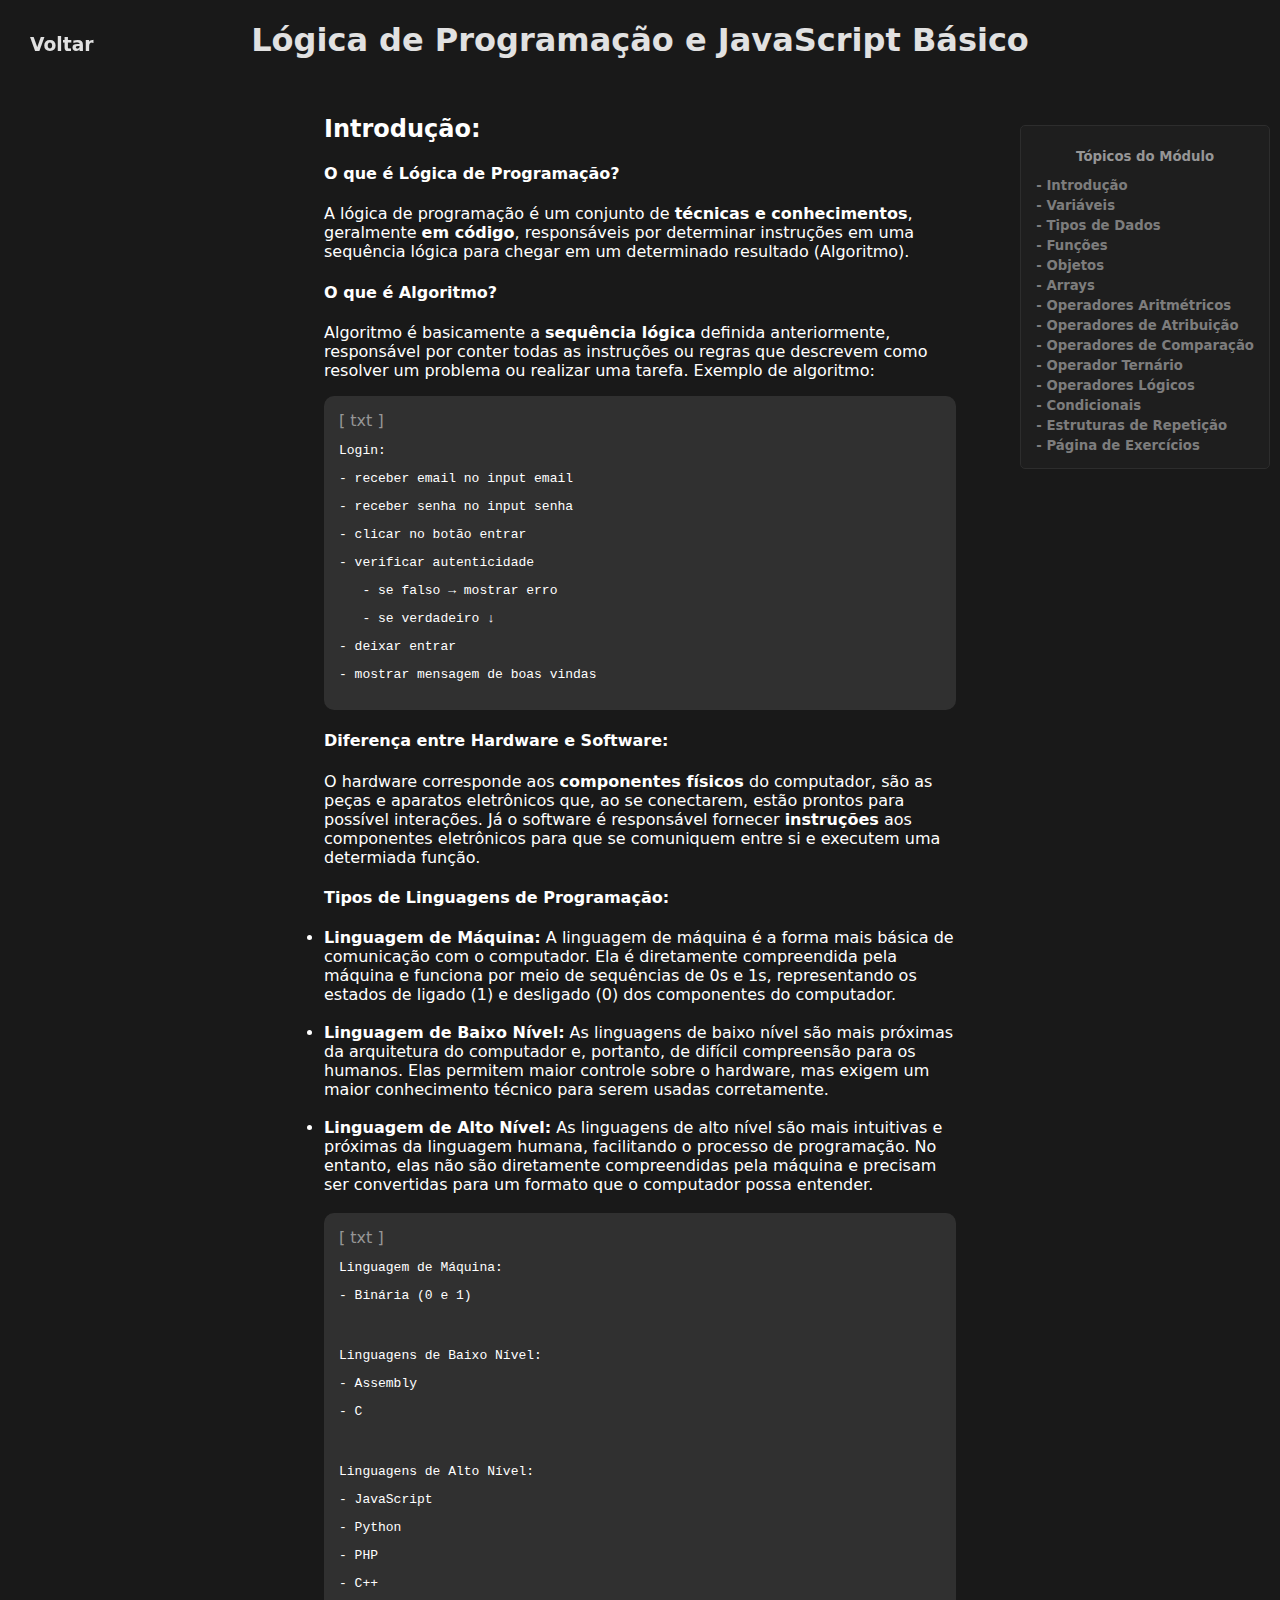
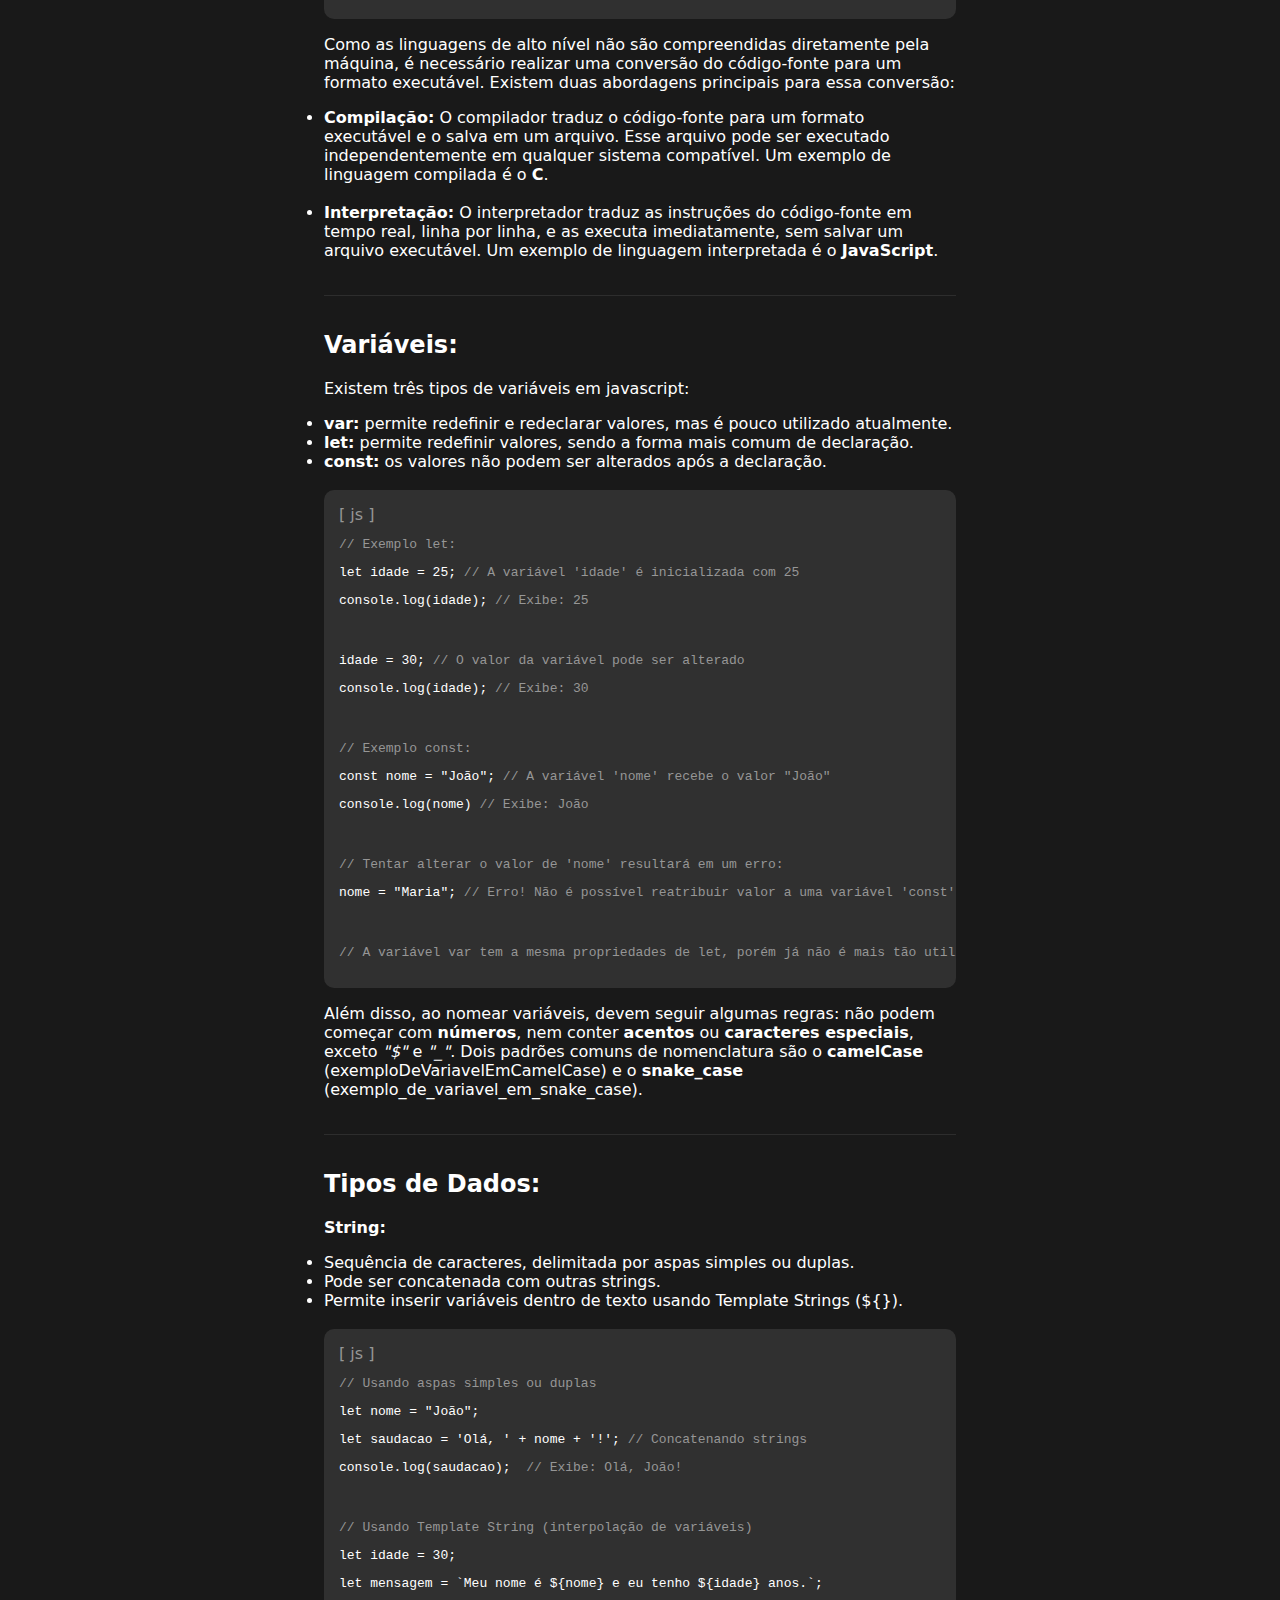
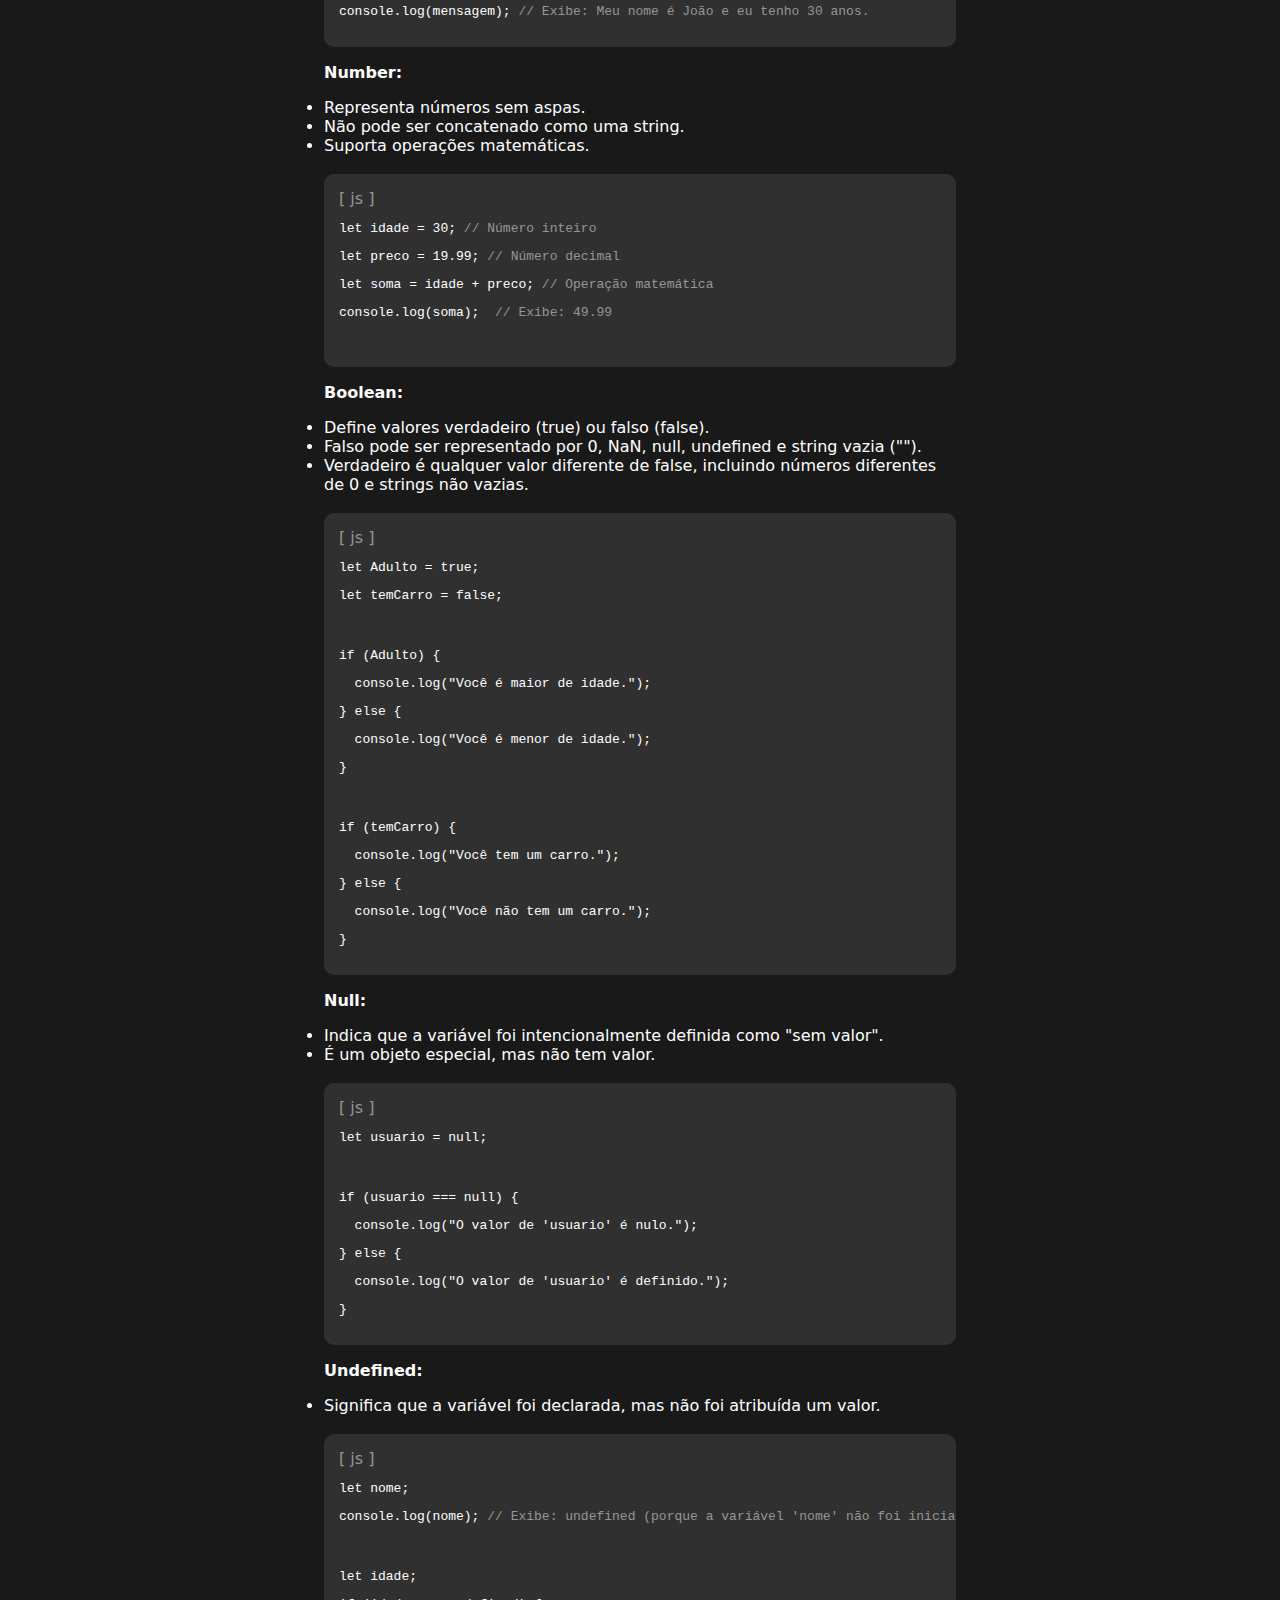
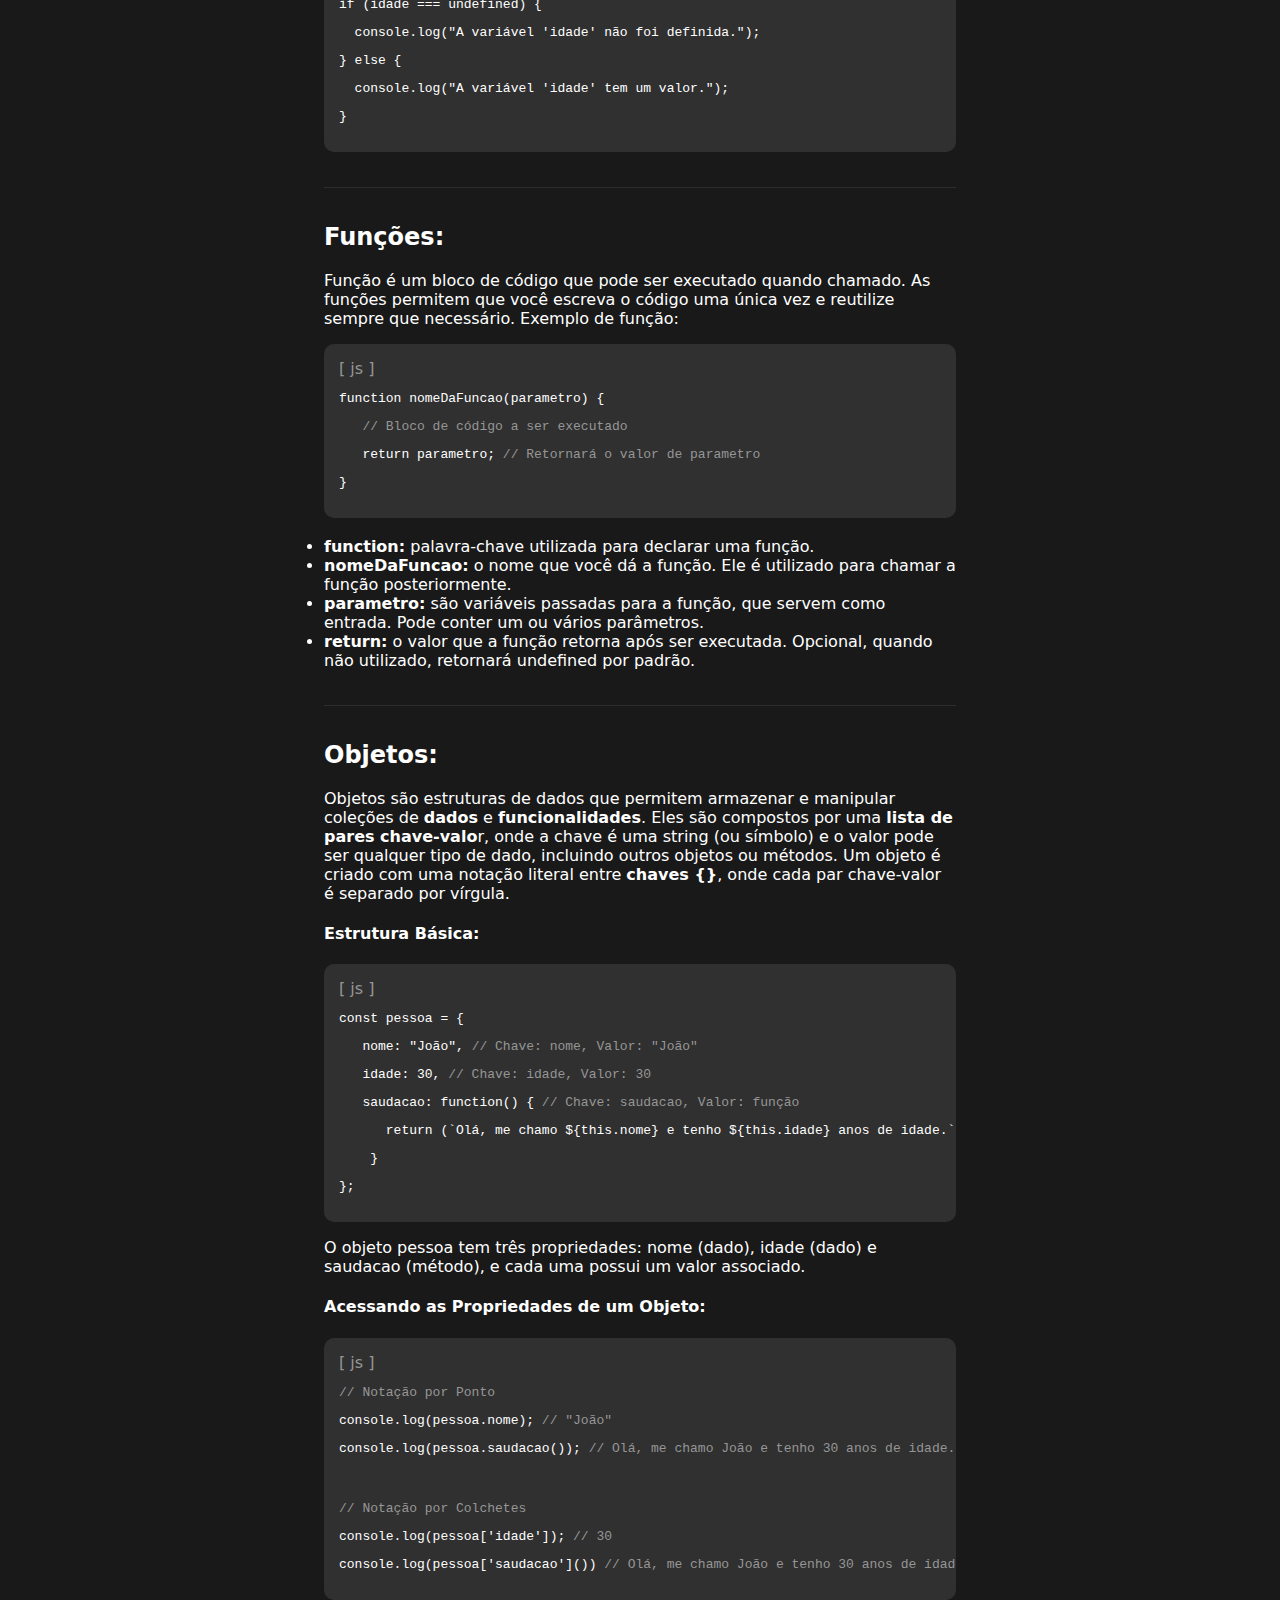
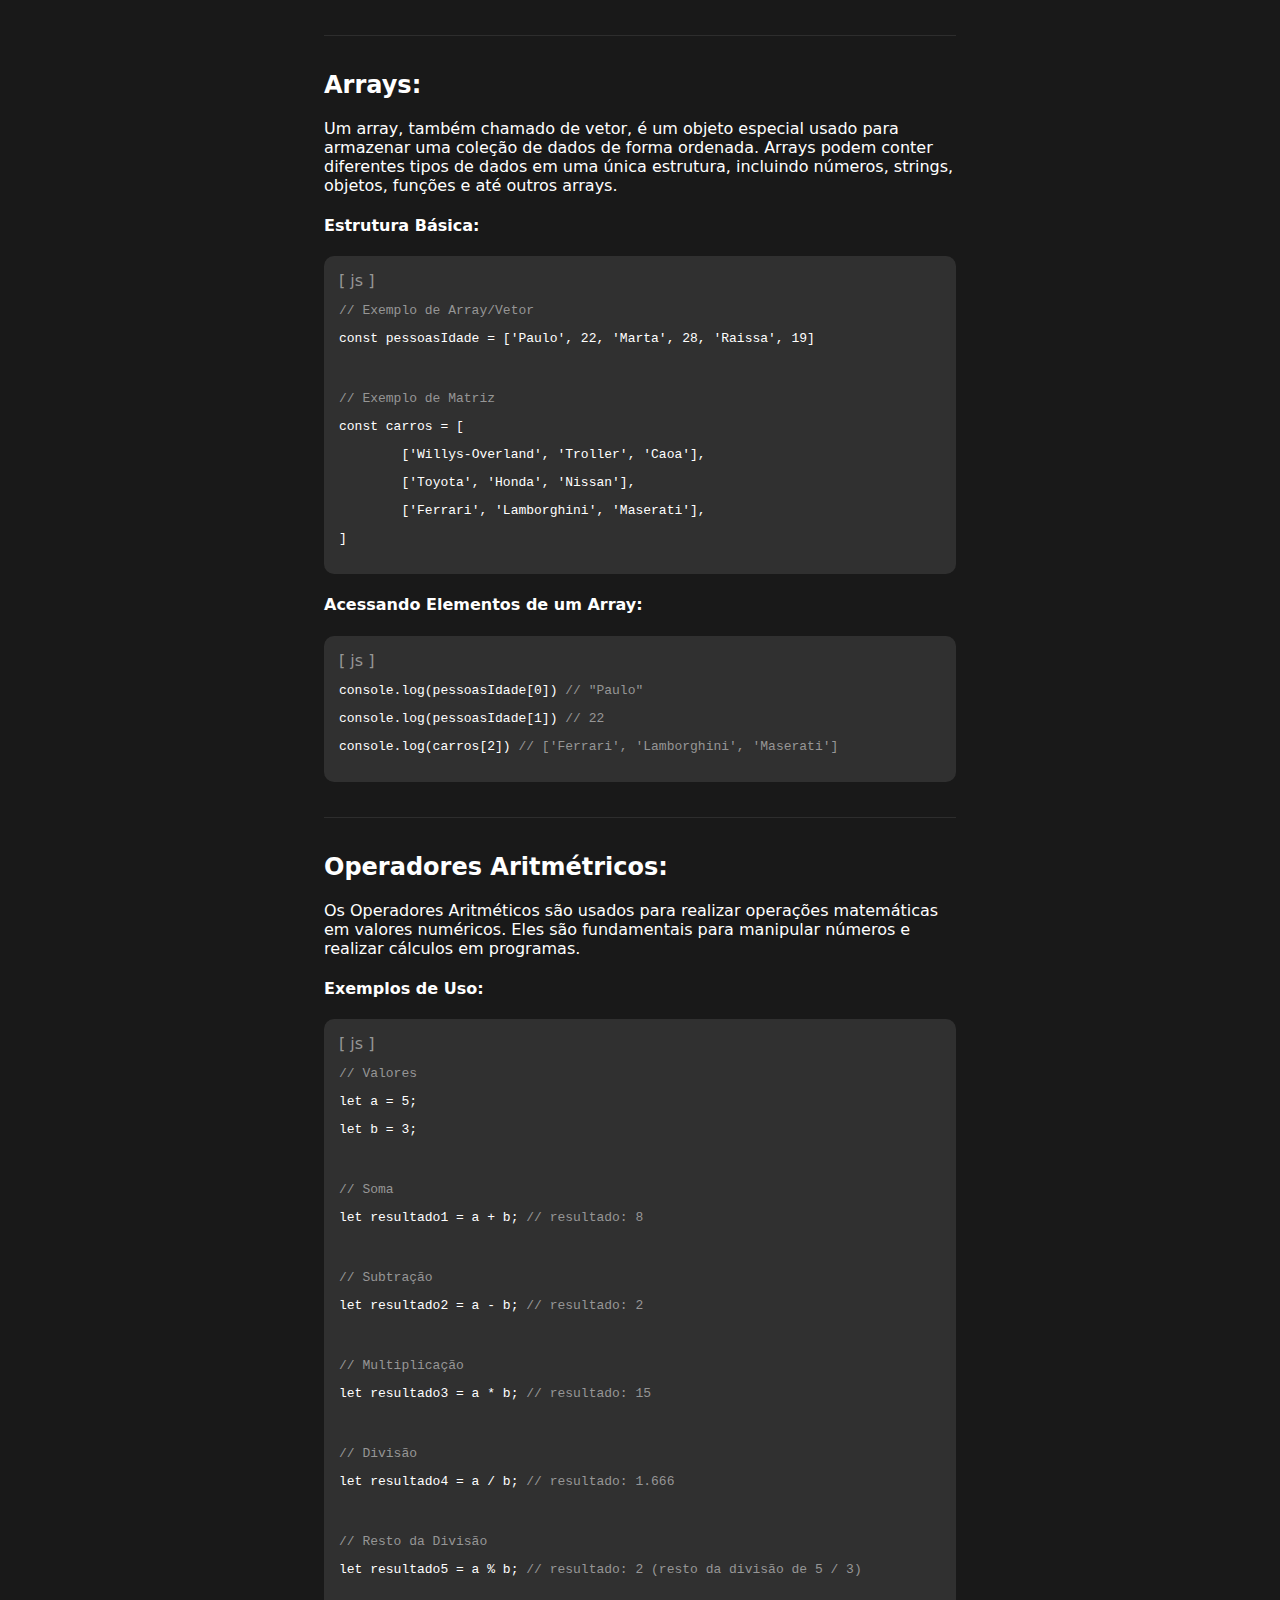
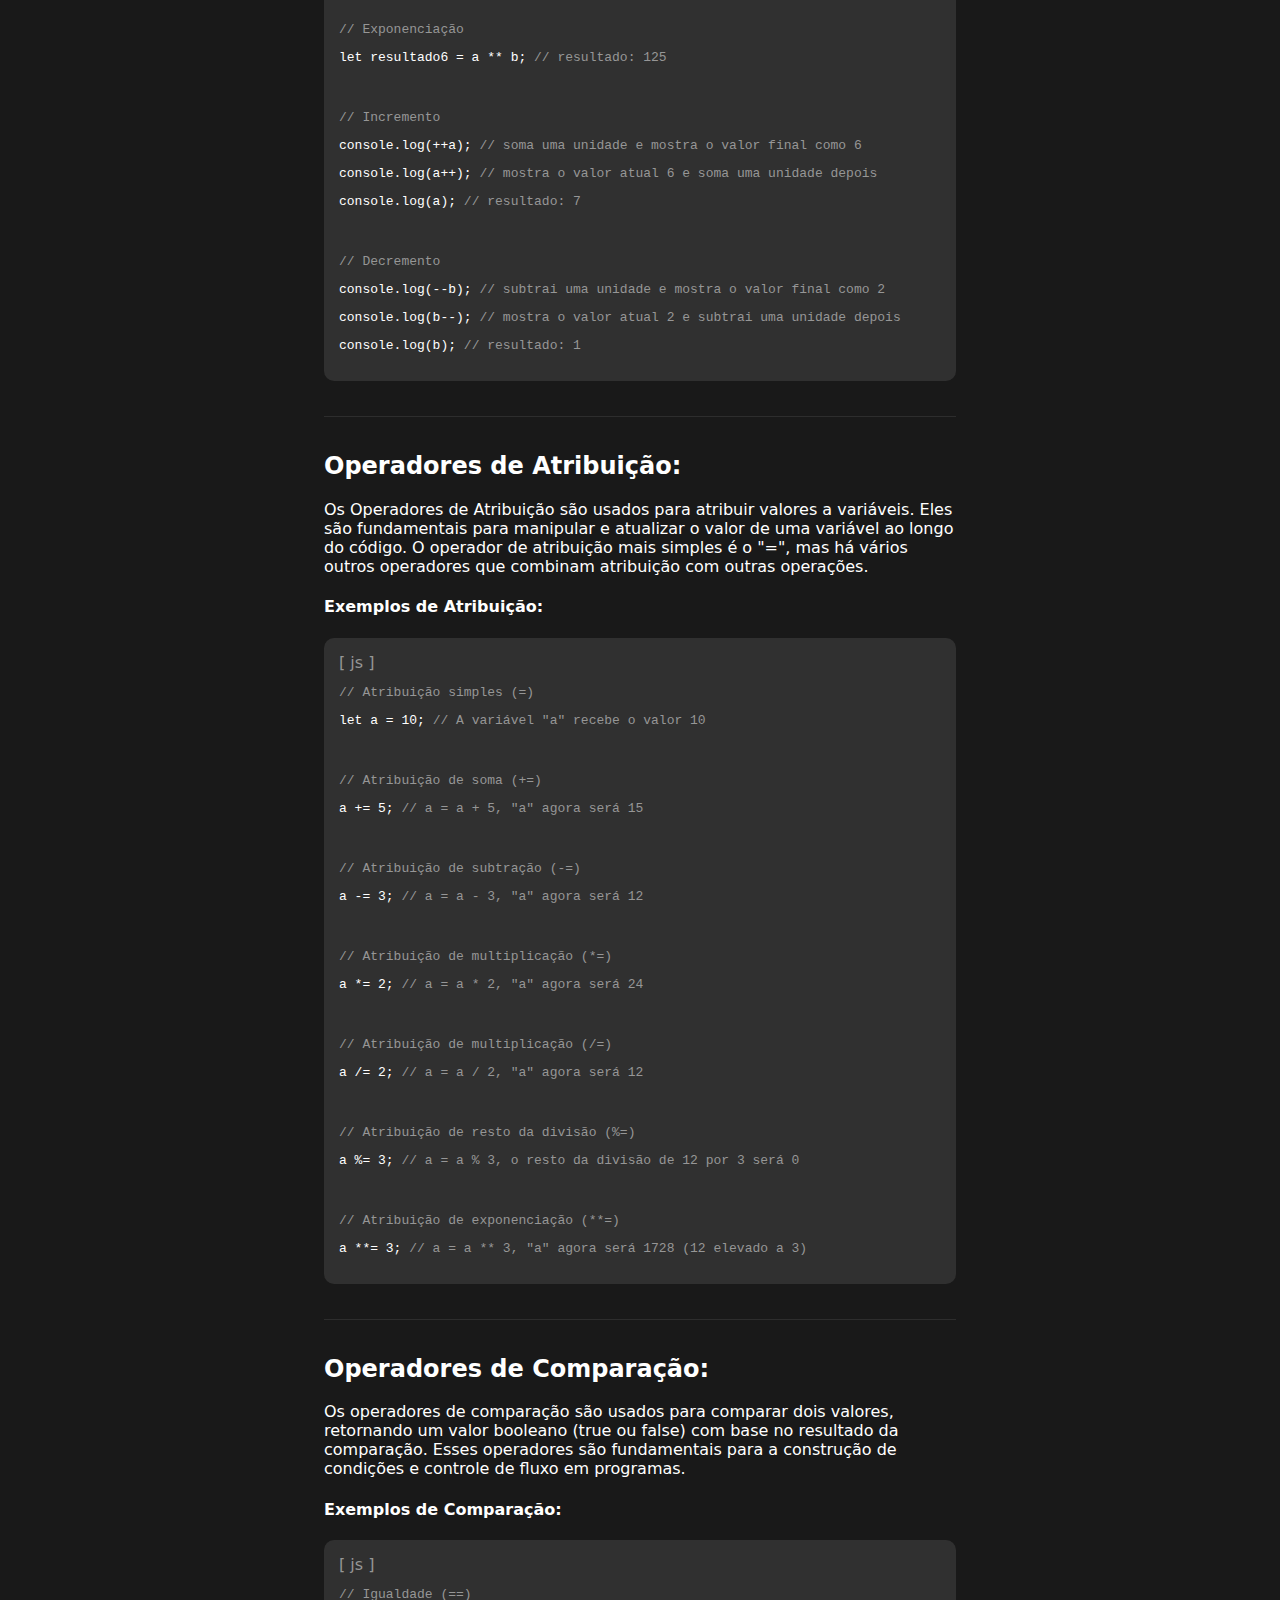
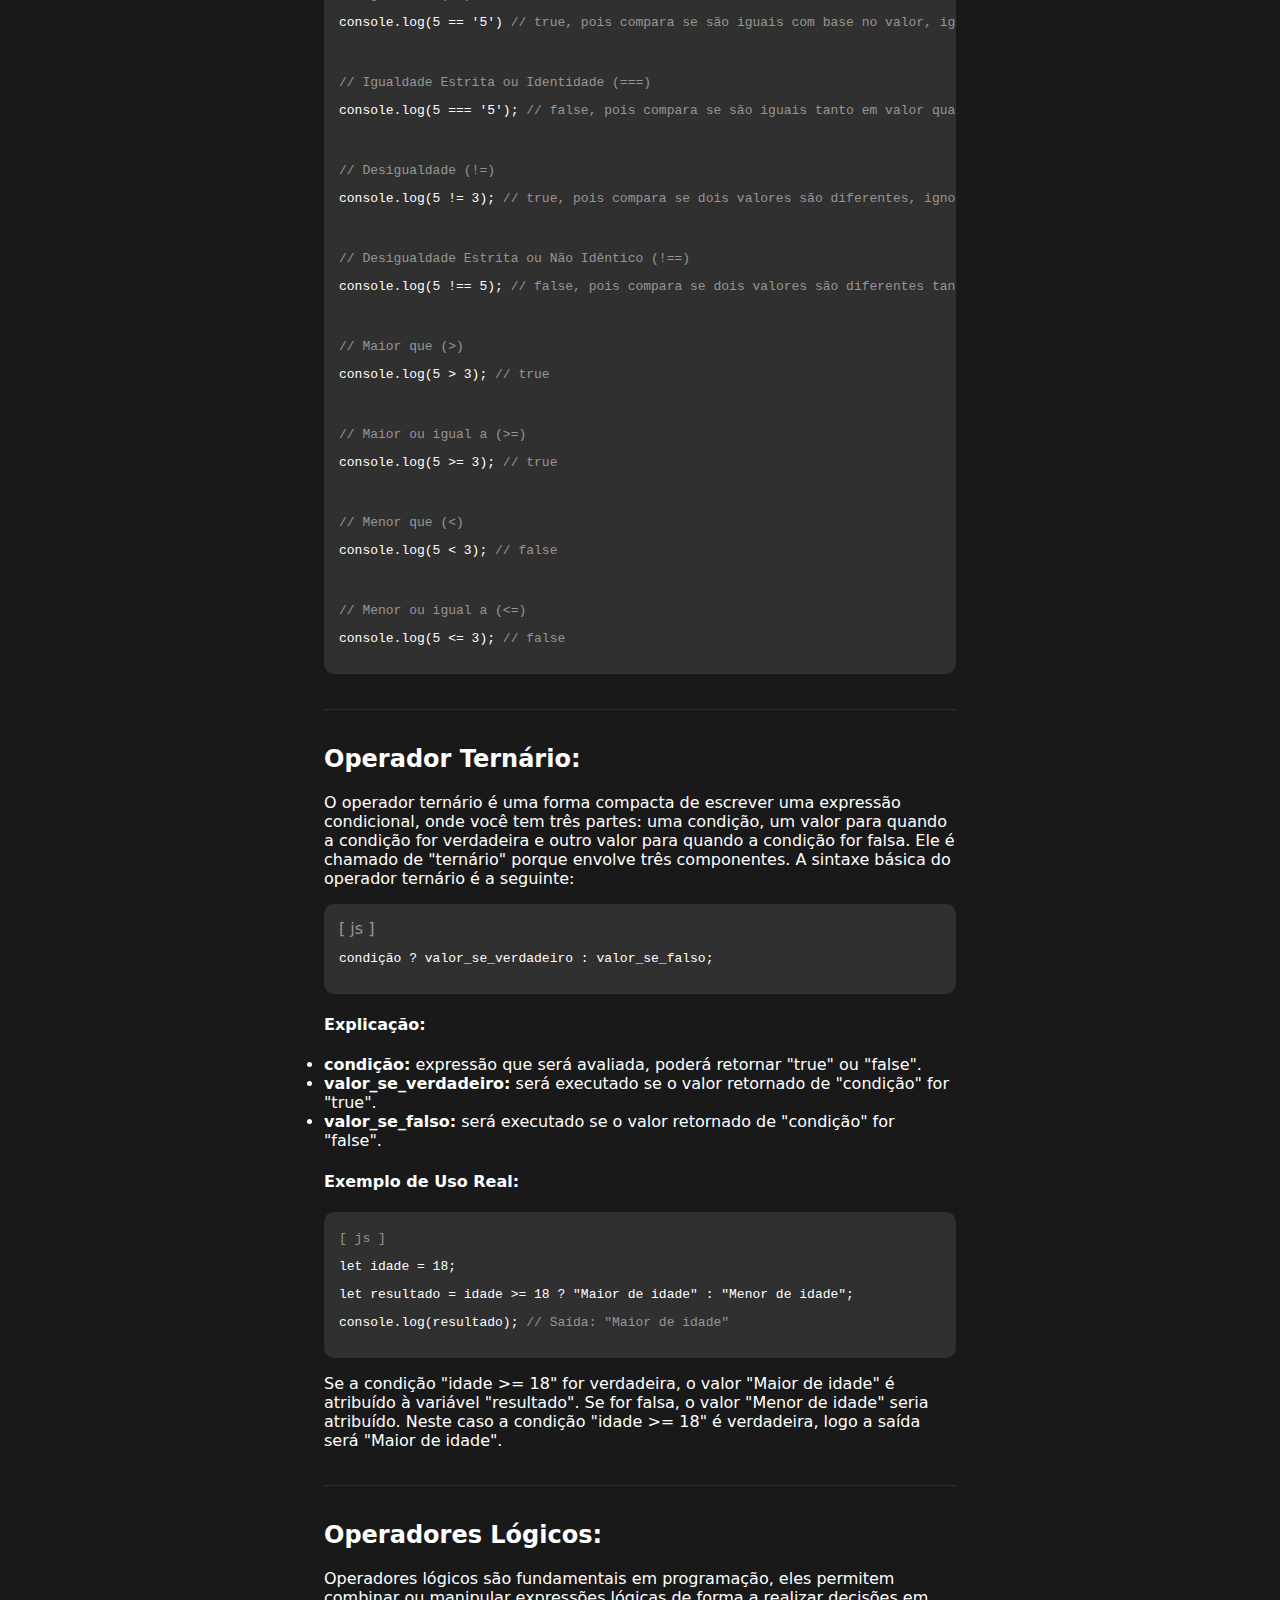
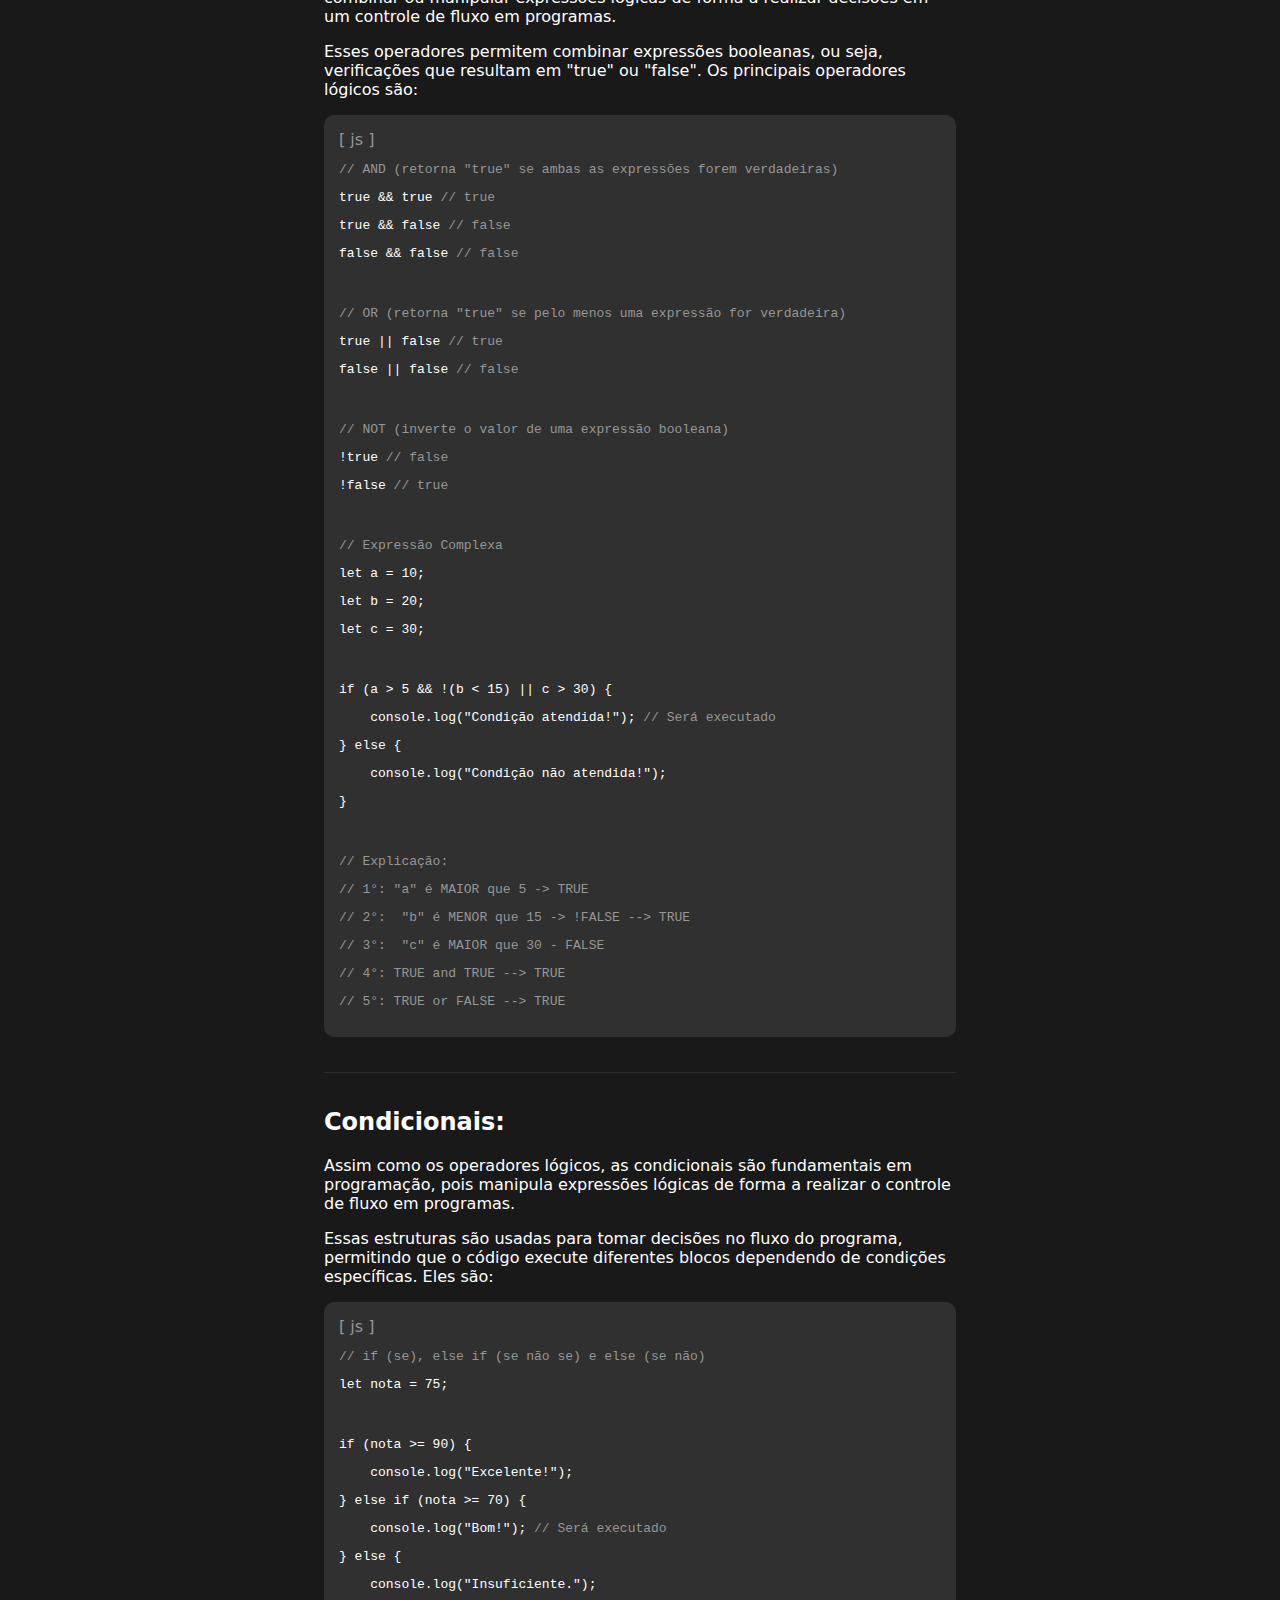
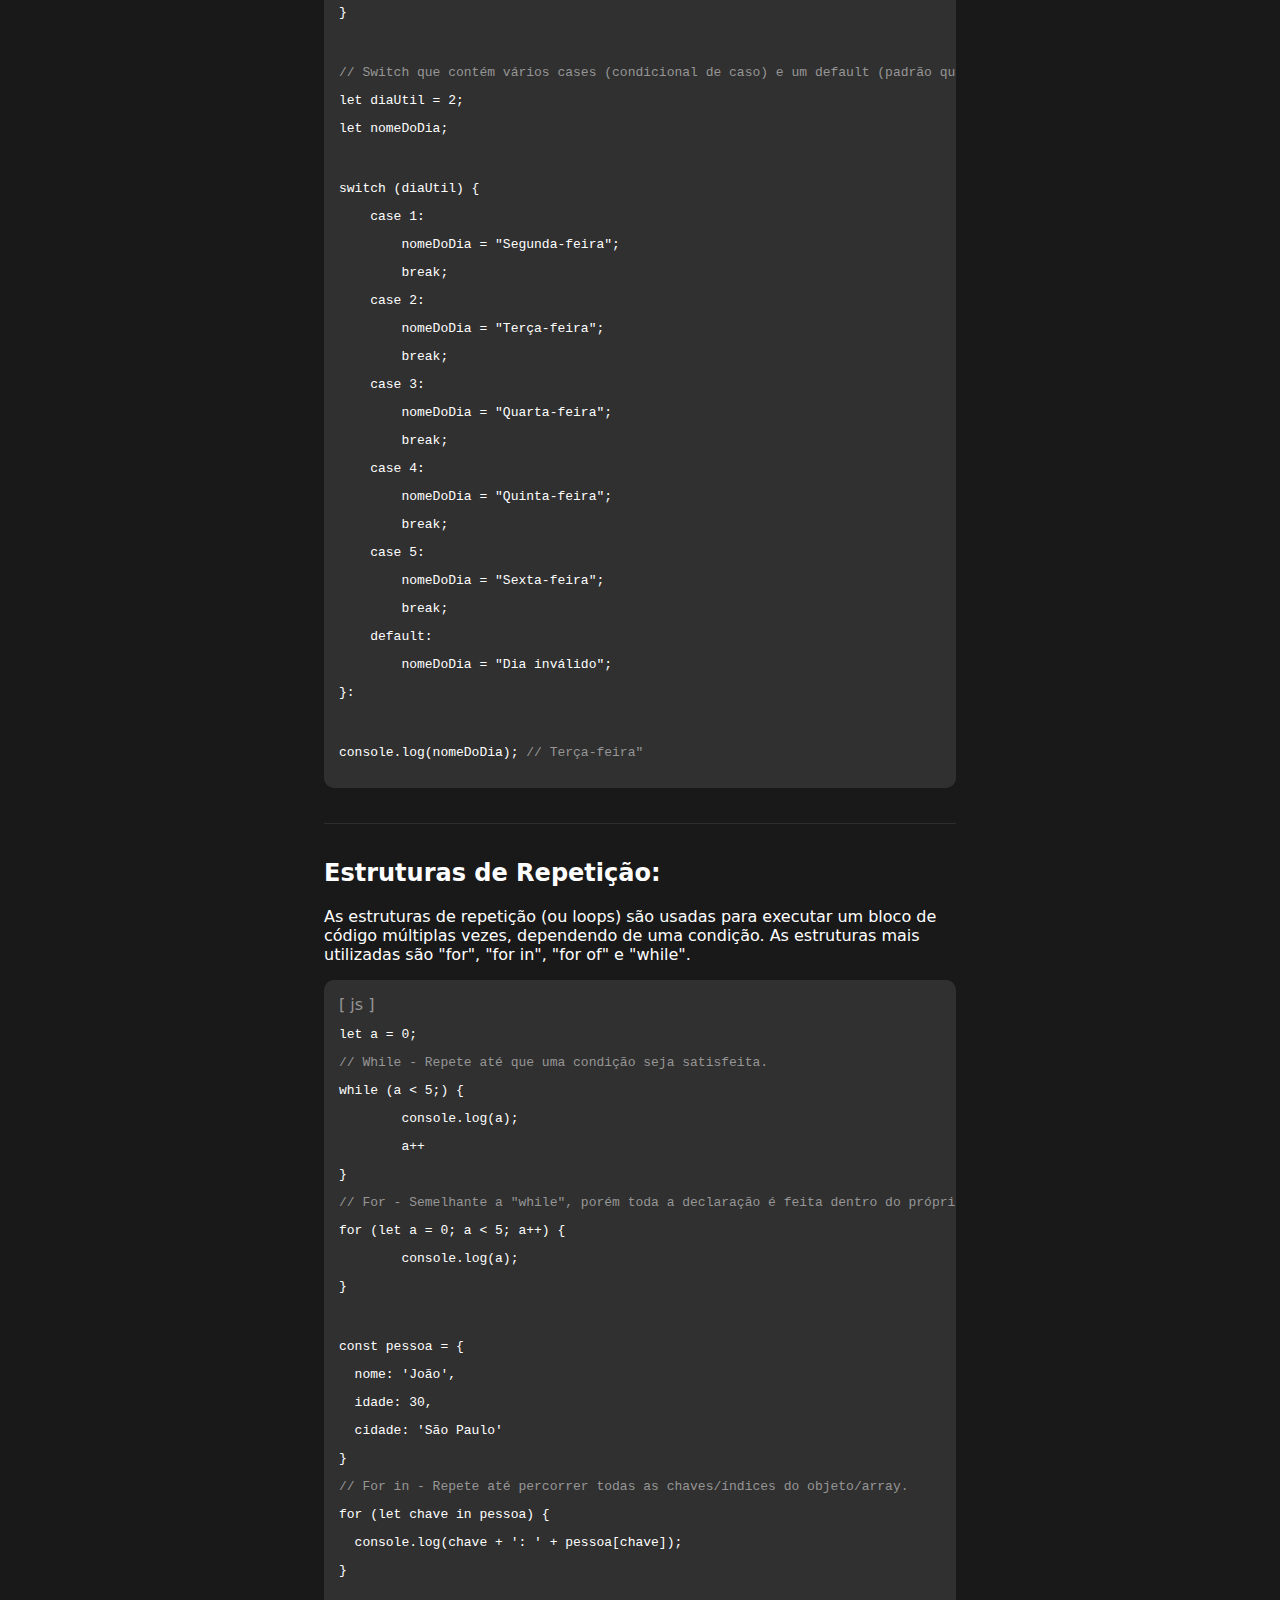
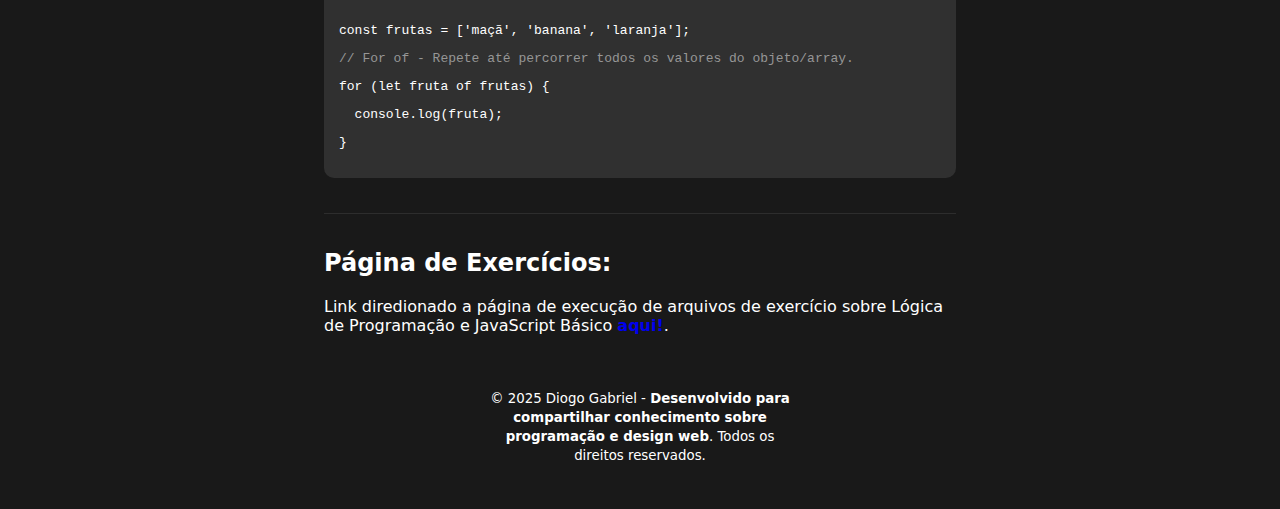
<file: moduleTwo/programmingLogicAndBasicJavaScript.html>
<!DOCTYPE html>
<html lang="pt-br">
<head>
    <meta charset="UTF-8">
    <meta name="viewport" content="width=device-width, initial-scale=1.0">
    <link rel="stylesheet" href="../assets/css/styles.css">
    <link rel="stylesheet" href="../assets/css/cards.css">
    <title>DevAnnotation</title>
</head>
<body>
    <header>
        <div class="textAlignCenter">
            <a class="return" href="../index.html"><h3>Voltar</h3></a>
            <h1><a href="#">Lógica de Programação e JavaScript Básico</a></h1>
        </div>
    </header>
    <div class="selectSection">
        <h5>
            <p class="textAlignCenter">Tópicos do Módulo</p>
            <a href="#topicOne">- Introdução</a>
            <a href="#topicTwo">- Variáveis</a>
            <a href="#topicThree">- Tipos de Dados</a>
            <a href="#topicFour">- Funções</a>
            <a href="#topicFive">- Objetos</a>
            <a href="#topicSix">- Arrays</a>
            <a href="#topicSeven">- Operadores Aritmétricos</a>
            <a href="#topicEight">- Operadores de Atribuição</a>
            <a href="#topicNine">- Operadores de Comparação</a>
            <a href="#topicTen">- Operador Ternário</a>
            <a href="#topicEleven">- Operadores Lógicos</a>
            <a href="#topicTwelve">- Condicionais</a>
            <a href="#topicThirteen">- Estruturas de Repetição</a>
            <a href="#exercise">- Página de Exercícios</a>
        </h5>
    </div>
    <main>
        <section id="topicOne">
            <h2>Introdução:</h2>
            <h4>O que é Lógica de Programação?</h4>
            <p>
                A lógica de programação é um conjunto de <b>técnicas e conhecimentos</b>, geralmente <b>em código</b>, responsáveis por 
                determinar instruções em uma sequência lógica para chegar em um determinado resultado (Algoritmo).
            </p>
            <h4>O que é Algoritmo?</h4>
            <p>
                Algoritmo é basicamente a <b>sequência lógica</b> definida anteriormente, responsável por conter todas as instruções ou 
                regras que descrevem como resolver um problema ou realizar uma tarefa. Exemplo de algoritmo:
            </p>
            <div class="card">
                <span class="comment">[ txt ]</span>
                <code>
                    <pre>Login:</pre>
                    <pre>- receber email no input email</pre>
                    <pre>- receber senha no input senha</pre>
                    <pre>- clicar no botão entrar</pre>
                    <pre>- verificar autenticidade</pre>
                    <pre>   - se falso → mostrar erro</pre>
                    <pre>   - se verdadeiro ↓</pre>
                    <pre>- deixar entrar</pre>
                    <pre>- mostrar mensagem de boas vindas</pre>
                </code>
            </div>
            <h4>Diferença entre Hardware e Software:</h4>
            <p>
                O hardware corresponde aos <b>componentes físicos</b> do computador, são as peças e aparatos eletrônicos que, ao se conectarem, 
                estão prontos para possível interações. Já o software é responsável fornecer <b>instruções</b> aos componentes eletrônicos para 
                que se comuniquem entre si e executem uma determiada função.
            </p>
            <h4>Tipos de Linguagens de Programação:</h4>

            <li>
                <b>Linguagem de Máquina:</b> A linguagem de máquina é a forma mais básica de comunicação com o computador. Ela é 
                diretamente compreendida pela máquina e funciona por meio de sequências de 0s e 1s, representando os estados de ligado 
                (1) e desligado (0) dos componentes do computador.
            </li><br>
            <li>
                <b>Linguagem de Baixo Nível:</b> As linguagens de baixo nível são mais próximas da arquitetura do computador e, 
                portanto, de difícil compreensão para os humanos. Elas permitem maior controle sobre o hardware, mas exigem um maior 
                conhecimento técnico para serem usadas corretamente.
            </li><br>
            <li>
                <b>Linguagem de Alto Nível:</b> As linguagens de alto nível são mais intuitivas e próximas da linguagem humana, 
                facilitando o processo de programação. No entanto, elas não são diretamente compreendidas pela máquina e precisam ser 
                convertidas para um formato que o computador possa entender.
            </li><br>

            <div class="card">
                <span class="comment">[ txt ]</span>
                <code>
                    <pre>Linguagem de Máquina:</pre>
                    <pre>- Binária (0 e 1)</pre><br>
                    <pre>Linguagens de Baixo Nível:</pre>
                    <pre>- Assembly</pre>
                    <pre>- C</pre><br>
                    <pre>Linguagens de Alto Nível:</pre>
                    <pre>- JavaScript</pre>
                    <pre>- Python</pre>
                    <pre>- PHP</pre>
                    <pre>- C++</pre>
                </code>
            </div>
            <p>
                Como as linguagens de alto nível não são compreendidas diretamente pela máquina, é necessário realizar uma conversão do 
                código-fonte para um formato executável. Existem duas abordagens principais para essa conversão:
            </p>

            <li>
                <b>Compilação:</b> O compilador traduz o código-fonte para um formato executável e o salva em um arquivo. Esse arquivo 
                pode ser executado independentemente em qualquer sistema compatível. Um exemplo de linguagem compilada é o <b>C</b>.
            </li><br>
            <li>
                <b>Interpretação:</b> O interpretador traduz as instruções do código-fonte em tempo real, linha por linha, e as executa 
                imediatamente, sem salvar um arquivo executável. Um exemplo de linguagem interpretada é o <b>JavaScript</b>.
            </li>

        </section>
        <hr>
        <section id="topicTwo">
            <h2>Variáveis:</h2>
            <p>Existem três tipos de variáveis em javascript:</p>

            <li><b>var:</b> permite redefinir e redeclarar valores, mas é pouco utilizado atualmente.</li>
            <li><b>let:</b> permite redefinir valores, sendo a forma mais comum de declaração.</li>
            <li><b>const:</b> os valores não podem ser alterados após a declaração.</li><br>

            <div class="card">
                <span class="comment">[ js ]</span>
                <code>
                    <pre><span class="comment">// Exemplo let:</span></pre>
                    <pre>let idade = 25; <span class="comment">// A variável 'idade' é inicializada com 25</span></pre>
                    <pre>console.log(idade); <span class="comment">// Exibe: 25</span></pre><br>
                    <pre>idade = 30; <span class="comment">// O valor da variável pode ser alterado</span></pre>
                    <pre>console.log(idade); <span class="comment">// Exibe: 30</span></pre><br>
                    <pre><span class="comment">// Exemplo const:</span></pre>
                    <pre>const nome = "João"; <span class="comment">// A variável 'nome' recebe o valor "João"</span></pre>
                    <pre>console.log(nome) <span class="comment">// Exibe: João</span></pre><br>
                    <pre><span class="comment">// Tentar alterar o valor de 'nome' resultará em um erro:</span></pre>
                    <pre>nome = "Maria"; <span class="comment">// Erro! Não é possível reatribuir valor a uma variável 'const'</span></pre><br>
                    <pre><span class="comment">// A variável var tem a mesma propriedades de let, porém já não é mais tão utilizada</span></pre>
                </code>
            </div>
            <p>
                Além disso, ao nomear variáveis, devem seguir algumas regras: não podem começar com <b>números</b>, nem conter <b>acentos</b> 
                ou <b>caracteres especiais</b>, exceto <i>"$"</i> e <i>"_"</i>. Dois padrões comuns de nomenclatura são o <b>camelCase</b> 
                (exemploDeVariavelEmCamelCase) e o <b>snake_case</b> (exemplo_de_variavel_em_snake_case).
            </p>
        </section>
        <hr>
        <section id="topicThree">
            <h2>Tipos de Dados:</h2>
            <p><b>String:</b></p>

            <li>Sequência de caracteres, delimitada por aspas simples ou duplas.</li>
            <li>Pode ser concatenada com outras strings.</li>
            <li>Permite inserir variáveis dentro de texto usando Template Strings (${}).</li><br>

            <div class="card">
                <span class="comment">[ js ]</span>
                <code>
                    <pre><span class="comment">// Usando aspas simples ou duplas</span></pre>
                    <pre>let nome = "João";</pre>
                    <pre>let saudacao = 'Olá, ' + nome + '!'; <span class="comment">// Concatenando strings</span></pre>
                    <pre>console.log(saudacao);  <span class="comment">// Exibe: Olá, João!</span></pre><br>
                    <pre><span class="comment">// Usando Template String (interpolação de variáveis)</span></pre>
                    <pre>let idade = 30;</pre>
                    <pre>let mensagem = `Meu nome é ${nome} e eu tenho ${idade} anos.`;</pre>
                    <pre>console.log(mensagem); <span class="comment">// Exibe: Meu nome é João e eu tenho 30 anos.</span></pre>
                </code>
            </div>
            <p><b>Number:</b></p>

            <li>Representa números sem aspas.</li>
            <li>Não pode ser concatenado como uma string.</li>
            <li>Suporta operações matemáticas.</li><br>

            <div class="card">
                <span class="comment">[ js ]</span>
                <code>
                    <pre>let idade = 30; <span class="comment">// Número inteiro</span></pre>
                    <pre>let preco = 19.99; <span class="comment">// Número decimal</span></pre>
                    <pre>let soma = idade + preco; <span class="comment">// Operação matemática</span></pre>
                    <pre>console.log(soma);  <span class="comment">// Exibe: 49.99</span></pre><br>
                </code>
            </div>
            <p><b>Boolean:</b></p>

            <li>Define valores verdadeiro (true) ou falso (false).</li>
            <li>Falso pode ser representado por 0, NaN, null, undefined e string vazia ("").</li>
            <li>Verdadeiro é qualquer valor diferente de false, incluindo números diferentes de 0 e strings não vazias.</li><br>

            <div class="card">
                <span class="comment">[ js ]</span>
                <code>
                    <pre>let Adulto = true;</pre>
                    <pre>let temCarro = false;</pre><br>
                    <pre>if (Adulto) {</pre>
                    <pre>  console.log("Você é maior de idade.");</pre>
                    <pre>} else {</pre>
                    <pre>  console.log("Você é menor de idade.");</pre>
                    <pre>}</pre><br>
                    <pre>if (temCarro) {</pre>
                    <pre>  console.log("Você tem um carro.");</pre>
                    <pre>} else {</pre>
                    <pre>  console.log("Você não tem um carro.");</pre>
                    <pre>}</pre>
                </code>
            </div>

            <p><b>Null:</b></p>

            <li>Indica que a variável foi intencionalmente definida como "sem valor".</li>
            <li>É um objeto especial, mas não tem valor.</li><br>

            <div class="card">
                <span class="comment">[ js ]</span>
                <code>
                    <pre>let usuario = null;</pre><br>
                    <pre>if (usuario === null) {</pre>
                    <pre>  console.log("O valor de 'usuario' é nulo.");</pre>
                    <pre>} else {</pre>
                    <pre>  console.log("O valor de 'usuario' é definido.");</pre>
                    <pre>}</pre>
                </code>
            </div>

            <p><b>Undefined:</b></p>

            <li>Significa que a variável foi declarada, mas não foi atribuída um valor.</li><br>

            <div class="card">
                <span class="comment">[ js ]</span>
                <code>
                    <pre>let nome;</pre>
                    <pre>console.log(nome); <span class="comment">// Exibe: undefined (porque a variável 'nome' não foi inicializada)</span></pre><br>
                    <pre>let idade;</pre>
                    <pre>if (idade === undefined) {</pre>
                    <pre>  console.log("A variável 'idade' não foi definida.");</pre>
                    <pre>} else {</pre>
                    <pre>  console.log("A variável 'idade' tem um valor.");</pre>
                    <pre>}</pre>
                </code>
            </div>
        </section>
        <hr>
        <section id="topicFour">
            <h2>Funções:</h2>
            <p>
                Função é um bloco de código que pode ser executado quando chamado. As funções permitem que você escreva o código uma única 
                vez e reutilize sempre que necessário. Exemplo de função:
            </p>
            <div class="card">
                <span class="comment">[ js ]</span>
                <code>
                    <pre>function nomeDaFuncao(parametro) {</pre>
                    <pre><span class="comment">   // Bloco de código a ser executado</span></pre>
                    <pre>   return parametro; <span class="comment">// Retornará o valor de parametro</span></pre>
                    <pre>}</pre>
                </code>
            </div><br>
            
            <li><b>function:</b> palavra-chave utilizada para declarar uma função.</li>
            <li><b>nomeDaFuncao:</b> o nome que você dá a função. Ele é utilizado para chamar a função posteriormente.</li>
            <li><b>parametro:</b> são variáveis passadas para a função, que servem como entrada. Pode conter um ou vários parâmetros.</li>
            <li><b>return:</b> o valor que a função retorna após ser executada. Opcional, quando não utilizado,  retornará undefined por padrão.</li>
            
        </section>
        <hr>
        <section id="topicFive">
            <h2>Objetos:</h2>
            <p>
                Objetos são estruturas de dados que permitem armazenar e manipular coleções de <b>dados</b> e <b>funcionalidades</b>. Eles 
                são compostos por uma <b>lista de pares chave-valo</b>r, onde a chave é uma string (ou símbolo) e o valor pode ser qualquer 
                tipo de dado, incluindo outros objetos ou métodos. Um objeto é criado com uma notação literal entre <b>chaves {}</b>, onde 
                cada par chave-valor é separado por vírgula.
            </p>
            <h4>Estrutura Básica:</h4>
            <div class="card">
                <span class="comment">[ js ]</span>
                <code>
                    <pre>const pessoa = {</pre>
                    <pre>   nome: "João", <span class="comment">// Chave: nome, Valor: "João"</span></pre>
                    <pre>   idade: 30, <span class="comment">// Chave: idade, Valor: 30</span></pre>
                    <pre>   saudacao: function() { <span class="comment">// Chave: saudacao, Valor: função</span></pre>
                    <pre>      return (`Olá, me chamo ${this.nome} e tenho ${this.idade} anos de idade.`)</pre>
                    <pre>    }</pre>
                    <pre>};</pre>
                </code>
            </div>
            <p>O objeto pessoa tem três propriedades: nome (dado), idade (dado) e saudacao (método), e cada uma possui um valor associado.</p>
            <h4>Acessando as Propriedades de um Objeto:</h4>
            <div class="card">
                <span class="comment">[ js ]</span>
                <code>
                    <pre><span class="comment">// Notação por Ponto</span></pre>
                    <pre>console.log(pessoa.nome); <span class="comment">// "João"</span></pre>
                    <pre>console.log(pessoa.saudacao()); <span class="comment">// Olá, me chamo João e tenho 30 anos de idade.</span></pre><br>
                    <pre><span class="comment">// Notação por Colchetes</span></pre>
                    <pre>console.log(pessoa['idade']); <span class="comment">// 30</span></pre>
                    <pre>console.log(pessoa['saudacao']()) <span class="comment">// Olá, me chamo João e tenho 30 anos de idade.</span></pre>
                </code>
            </div>
        </section>
        <hr>
        <section id="topicSix">
            <h2>Arrays:</h2>
            <p>
                Um array, também chamado de vetor, é um objeto especial usado para armazenar uma coleção de dados de forma ordenada. Arrays 
                podem conter diferentes tipos de dados em uma única estrutura, incluindo números, strings, objetos, funções e até outros 
                arrays.
            </p>
            <h4>Estrutura Básica:</h4>
            <div class="card">
                <span class="comment">[ js ]</span>
                <code>
                    <pre><span class="comment">// Exemplo de Array/Vetor</span></pre>
                    <pre>const pessoasIdade = ['Paulo', 22, 'Marta', 28, 'Raissa', 19]</pre><br>
                    <pre><span class="comment">// Exemplo de Matriz</span></pre>
                    <pre>const carros = [</pre>
                    <pre>	['Willys-Overland', 'Troller', 'Caoa'],</pre>
                    <pre>	['Toyota', 'Honda', 'Nissan'],</pre>
                    <pre>	['Ferrari', 'Lamborghini', 'Maserati'],</pre>
                    <pre>]</pre>
                </code>
            </div>
            <h4>Acessando Elementos de um Array:</h4>
            <div class="card">
                <span class="comment">[ js ]</span>
                <code>
                    <pre>console.log(pessoasIdade[0]) <span class="comment">// "Paulo"</span></pre>
                    <pre>console.log(pessoasIdade[1]) <span class="comment">// 22</span></pre>
                    <pre>console.log(carros[2]) <span class="comment">// ['Ferrari', 'Lamborghini', 'Maserati']</span></pre>
                </code>
            </div>
        </section>
        <hr>
        <section id="topicSeven">
            <h2>Operadores Aritmétricos:</h2>
            <p>
                Os Operadores Aritméticos são usados para realizar operações matemáticas em valores numéricos. Eles são fundamentais para 
                manipular números e realizar cálculos em programas.
            </p>
            <h4>Exemplos de Uso:</h4>
            <div class="card">
                <span class="comment">[ js ]</span>
                <code>
                    <pre><span class="comment">// Valores</span></pre>
                    <pre>let a = 5;</pre>
                    <pre>let b = 3;</pre><br>
                    <pre><span class="comment">// Soma</span></pre>
                    <pre>let resultado1 = a + b; <span class="comment">// resultado: 8</span></pre><br>
                    <pre><span class="comment">// Subtração</span></pre>
                    <pre>let resultado2 = a - b; <span class="comment">// resultado: 2</span></pre><br>
                    <pre><span class="comment">// Multiplicação</span></pre>
                    <pre>let resultado3 = a * b; <span class="comment">// resultado: 15</span></pre><br>
                    <pre><span class="comment">// Divisão</span></pre>
                    <pre>let resultado4 = a / b; <span class="comment">// resultado: 1.666</span></pre><br>
                    <pre><span class="comment">// Resto da Divisão</span></pre>
                    <pre>let resultado5 = a % b; <span class="comment">// resultado: 2 (resto da divisão de 5 / 3)</span></pre><br>
                    <pre><span class="comment">// Exponenciação</span></pre>
                    <pre>let resultado6 = a ** b; <span class="comment">// resultado: 125</span></pre><br>
                    <pre><span class="comment">// Incremento</span></pre>
                    <pre>console.log(++a); <span class="comment">// soma uma unidade e mostra o valor final como 6</span></pre>
                    <pre>console.log(a++); <span class="comment">// mostra o valor atual 6 e soma uma unidade depois</span></pre>
                    <pre>console.log(a); <span class="comment">// resultado: 7</span></pre><br>
                    <pre><span class="comment">// Decremento</span></pre>
                    <pre>console.log(--b); <span class="comment">// subtrai uma unidade e mostra o valor final como 2</span></pre>
                    <pre>console.log(b--); <span class="comment">// mostra o valor atual 2 e subtrai uma unidade depois</span></pre>
                    <pre>console.log(b); <span class="comment">// resultado: 1</span></pre>
                </code>
            </div>
        </section>
        <hr>
        <section id="topicEight">
            <h2>Operadores de Atribuição:</h2>
            <p>
                Os Operadores de Atribuição são usados para atribuir valores a variáveis. Eles são fundamentais para manipular e atualizar 
                o valor de uma variável ao longo do código. O operador de atribuição mais simples é o "=", mas há vários outros operadores 
                que combinam atribuição com outras operações.
            </p>
            <h4>Exemplos de Atribuição:</h4>
            <div class="card">
                <span class="comment">[ js ]</span>
                <code>
                    <pre><span class="comment">// Atribuição simples (=)</span></pre>
                    <pre>let a = 10; <span class="comment">// A variável "a" recebe o valor 10</span></pre><br>
                    <pre><span class="comment">// Atribuição de soma (+=)</span></pre>
                    <pre>a += 5; <span class="comment">// a = a + 5, "a" agora será 15</span></pre><br>
                    <pre><span class="comment">// Atribuição de subtração (-=)</span></pre>
                    <pre>a -= 3; <span class="comment">// a = a - 3, "a" agora será 12</span></pre><br>
                    <pre><span class="comment">// Atribuição de multiplicação (*=)</span></pre>
                    <pre>a *= 2; <span class="comment">// a = a * 2, "a" agora será 24</span></pre><br>
                    <pre><span class="comment">// Atribuição de multiplicação (/=)</span></pre>
                    <pre>a /= 2; <span class="comment">// a = a / 2, "a" agora será 12</span></pre><br>
                    <pre><span class="comment">// Atribuição de resto da divisão (%=)</span></pre>
                    <pre>a %= 3; <span class="comment">// a = a % 3, o resto da divisão de 12 por 3 será 0</span></pre><br>
                    <pre><span class="comment">// Atribuição de exponenciação (**=)</span></pre>
                    <pre>a **= 3; <span class="comment">// a = a ** 3, "a" agora será 1728 (12 elevado a 3)</span></pre>
                </code>
            </div>
        </section>
        <hr>
        <section id="topicNine">
            <h2>Operadores de Comparação:</h2>
            <p>
                Os operadores de comparação são usados para comparar dois valores, retornando um valor booleano (true ou false) com base no 
                resultado da comparação. Esses operadores são fundamentais para a construção de condições e controle de fluxo em programas.
            </p>
            <h4>Exemplos de Comparação:</h4>
            <div class="card">
                <span class="comment">[ js ]</span>
                <code>
                    <pre><span class="comment">// Igualdade (==)</span></pre>
                    <pre>console.log(5 == '5') <span class="comment">// true, pois compara se são iguais com base no valor, ignorando o tipo.</span></pre><br>
                    <pre><span class="comment">// Igualdade Estrita ou Identidade (===)</span></pre>
                    <pre>console.log(5 === '5'); <span class="comment">// false, pois compara se são iguais tanto em valor quanto em tipo.</span></pre><br>
                    <pre><span class="comment">// Desigualdade (!=)</span></pre>
                    <pre>console.log(5 != 3); <span class="comment">// true, pois compara se dois valores são diferentes, ignorando o tipo.</span></pre><br>
                    <pre><span class="comment">// Desigualdade Estrita ou Não Idêntico (!==)</span></pre>
                    <pre>console.log(5 !== 5); <span class="comment">// false, pois compara se dois valores são diferentes tanto em valor quanto em tipo.</span></pre><br>
                    <pre><span class="comment">// Maior que (>)</span></pre>
                    <pre>console.log(5 > 3); <span class="comment">// true</span></pre><br>
                    <pre><span class="comment">// Maior ou igual a (>=)</span></pre>
                    <pre>console.log(5 >= 3); <span class="comment">// true</span></pre><br>
                    <pre><span class="comment">// Menor que (<)</span></pre>
                    <pre>console.log(5 < 3); <span class="comment">// false</span></pre><br>
                    <pre><span class="comment">// Menor ou igual a (<=)</span></pre>
                    <pre>console.log(5 <= 3); <span class="comment">// false</span></pre>
                </code>
            </div>
        </section>
        <hr>
        <section id="topicTen">
            <h2>Operador Ternário:</h2>
            <p>
                O operador ternário é uma forma compacta de escrever uma expressão condicional, onde você tem três partes: uma condição, um 
                valor para quando a condição for verdadeira e outro valor para quando a condição for falsa. Ele é chamado de "ternário" 
                porque envolve três componentes. A sintaxe básica do operador ternário é a seguinte:
            </p>
            <div class="card">
                <span class="comment">[ js ]</span>
                <code>
                    <pre>condição ? valor_se_verdadeiro : valor_se_falso;</pre>
                </code>
            </div>
            <h4>Explicação:</h4>
            
            <li><b>condição:</b> expressão que será avaliada, poderá retornar "true" ou "false".</li>
            <li><b>valor_se_verdadeiro:</b> será executado se o valor retornado de "condição" for "true".</li>
            <li><b>valor_se_falso:</b> será executado se o valor retornado de "condição" for "false".</li>

            <h4>Exemplo de Uso Real:</h4>
            <div class="card">
                <code>
                    <span class="comment">[ js ]</span>
                    <pre>let idade = 18;</pre>
                    <pre>let resultado = idade >= 18 ? "Maior de idade" : "Menor de idade";</pre>
                    <pre>console.log(resultado); <span class="comment">// Saída: "Maior de idade"</span></pre>
                </code>
            </div>
            <p>
                Se a condição "idade >= 18" for verdadeira, o valor "Maior de idade" é atribuído à variável "resultado". Se for falsa, o 
                valor "Menor de idade" seria atribuído. Neste caso a condição "idade >= 18" é verdadeira, logo a saída será "Maior de idade".
            </p>
        </section>
        <hr>
        <section id="topicEleven">
            <h2>Operadores Lógicos:</h2>
            <p>
                Operadores lógicos são fundamentais em programação, eles permitem combinar ou manipular expressões lógicas de forma a 
                realizar decisões em um controle de fluxo em programas.
            </p>
            <p>
                Esses operadores permitem combinar expressões booleanas, ou seja, verificações que resultam em "true" ou "false". Os 
                principais operadores lógicos são:
            </p>
            <div class="card">
                <span class="comment">[ js ]</span>
                <code>
                    <pre><span class="comment">// AND (retorna "true" se ambas as expressões forem verdadeiras)</span></pre>
                    <pre>true && true <span class="comment">// true</span></pre>
                    <pre>true && false <span class="comment">// false</span></pre>
                    <pre>false && false <span class="comment">// false</span></pre><br>
                    <pre><span class="comment">// OR (retorna "true" se pelo menos uma expressão for verdadeira)</span></pre>
                    <pre>true || false <span class="comment">// true</span></pre>
                    <pre>false || false <span class="comment">// false</span></pre><br>
                    <pre><span class="comment">// NOT (inverte o valor de uma expressão booleana)</span></pre>
                    <pre>!true <span class="comment">// false</span></pre>
                    <pre>!false <span class="comment">// true</span></pre><br>
                    <pre><span class="comment">// Expressão Complexa</span></pre>
                    <pre>let a = 10;</pre>
                    <pre>let b = 20;</pre>
                    <pre>let c = 30;</pre><br>
                    <pre>if (a > 5 && !(b < 15) || c > 30) {</pre>
                    <pre>    console.log("Condição atendida!"); <span class="comment">// Será executado</span></pre>
                    <pre>} else {</pre>
                    <pre>    console.log("Condição não atendida!");</pre>
                    <pre>}</pre><br>
                    <pre><span class="comment">// Explicação:</span></pre>
                    <pre><span class="comment">// 1°: "a" é MAIOR que 5 -> TRUE</span></pre>
                    <pre><span class="comment">// 2°:  "b" é MENOR que 15 -> !FALSE --> TRUE</span></pre>
                    <pre><span class="comment">// 3°:  "c" é MAIOR que 30 - FALSE</span></pre>
                    <pre><span class="comment">// 4°: TRUE and TRUE --> TRUE</span></pre>
                    <pre><span class="comment">// 5°: TRUE or FALSE --> TRUE</span></pre>
                </code>
            </div>
        </section>
        <hr>
        <section id="topicTwelve">
            <h2>Condicionais:</h2>
            <p>
                Assim como os operadores lógicos, as condicionais são fundamentais em programação, pois manipula expressões lógicas de forma a 
                realizar o controle de fluxo em programas.
            </p>
            <p>
                Essas estruturas são usadas para tomar decisões no fluxo do programa, permitindo que o código execute diferentes blocos 
                dependendo de condições específicas. Eles são:
            </p>
            <div class="card">
                <span class="comment">[ js ]</span>
                <code>
                    <pre><span class="comment">// if (se), else if (se não se) e else (se não)</span></pre>
                    <pre>let nota = 75;</pre><br>
                    <pre>if (nota >= 90) {</pre>
                    <pre>    console.log("Excelente!");</pre>
                    <pre>} else if (nota >= 70) {</pre>
                    <pre>    console.log("Bom!"); <span class="comment">// Será executado</span></pre>
                    <pre>} else {</pre>
                    <pre>    console.log("Insuficiente.");</pre>
                    <pre>}</pre><br>
                    <pre><span class="comment">// Switch que contém vários cases (condicional de caso) e um default (padrão quando não atendido)</span></pre>
                    <pre>let diaUtil = 2;</pre>
                    <pre>let nomeDoDia;</pre><br>
                    <pre>switch (diaUtil) {</pre>
                    <pre>    case 1:</pre>
                    <pre>        nomeDoDia = "Segunda-feira";</pre>
                    <pre>        break;</pre>
                    <pre>    case 2:</pre>
                    <pre>        nomeDoDia = "Terça-feira";</pre>
                    <pre>        break;</pre>
                    <pre>    case 3:</pre>
                    <pre>        nomeDoDia = "Quarta-feira";</pre>
                    <pre>        break;</pre>
                    <pre>    case 4:</pre>
                    <pre>        nomeDoDia = "Quinta-feira";</pre>
                    <pre>        break;</pre>
                    <pre>    case 5:</pre>
                    <pre>        nomeDoDia = "Sexta-feira";</pre>
                    <pre>        break;</pre>
                    <pre>    default:</pre>
                    <pre>        nomeDoDia = "Dia inválido";</pre>
                    <pre>}:</pre><br>
                    <pre>console.log(nomeDoDia); <span class="comment">// Terça-feira"</span></pre>
                </code>
            </div>
        </section>
        <hr>
        <section id="topicThirteen">
            <h2>Estruturas de Repetição:</h2>
            <p>
                As estruturas de repetição (ou loops) são usadas para executar um bloco de código múltiplas vezes, dependendo de uma 
                condição. As estruturas mais utilizadas são "for", "for in", "for of" e "while".
            </p>
            <div class="card">
                <span class="comment">[ js ]</span>
                <code>
                    <pre>let a = 0;</pre>
                    <pre><span class="comment">// While - Repete até que uma condição seja satisfeita.</span></pre>
                    <pre>while (a < 5;) {</pre>
                    <pre>	console.log(a);</pre>
                    <pre>	a++</pre>
                    <pre>}</pre>
                    <pre><span class="comment">// For - Semelhante a "while", porém toda a declaração é feita dentro do próprio "for".</span></pre>
                    <pre>for (let a = 0; a < 5; a++) {</pre>
                    <pre>	console.log(a);</pre>
                    <pre>}</pre><br>
                    <pre>const pessoa = {</pre>
                    <pre>  nome: 'João',</pre>
                    <pre>  idade: 30,</pre>
                    <pre>  cidade: 'São Paulo'</pre>
                    <pre>}</pre>
                    <pre><span class="comment">// For in - Repete até percorrer todas as chaves/índices do objeto/array.</span></pre>
                    <pre>for (let chave in pessoa) {</pre>
                    <pre>  console.log(chave + ': ' + pessoa[chave]);</pre>
                    <pre>}</pre><br>
                    <pre>const frutas = ['maçã', 'banana', 'laranja'];</pre>
                    <pre><span class="comment">// For of - Repete até percorrer todos os valores do objeto/array.</span></pre>
                    <pre>for (let fruta of frutas) {</pre>
                    <pre>  console.log(fruta);</pre>
                    <pre>}</pre>
                </code>
            </div>
        </section>
        <hr>
        <section id="exercise">
            <h2>Página de Exercícios:</h2>
            <p>
                Link diredionado a página de execução de arquivos de exercício sobre Lógica de Programação e JavaScript Básico 
                <b><a href="../exercises/exeModuleTwo/programmingLogicAndBasicJavaScript.html" target="_blank"> aqui!</a></b>.
            </p>
        </section>
        <!--End of Container Here-->
    </main>
    <footer>
        <p class="textAlignCenter">
            <small>&copy; 2025 Diogo Gabriel - <b>Desenvolvido para compartilhar conhecimento sobre programação e design web</b>. Todos os 
            direitos reservados.</small>
        </p>
    </footer>
</body>
</html>
</file>
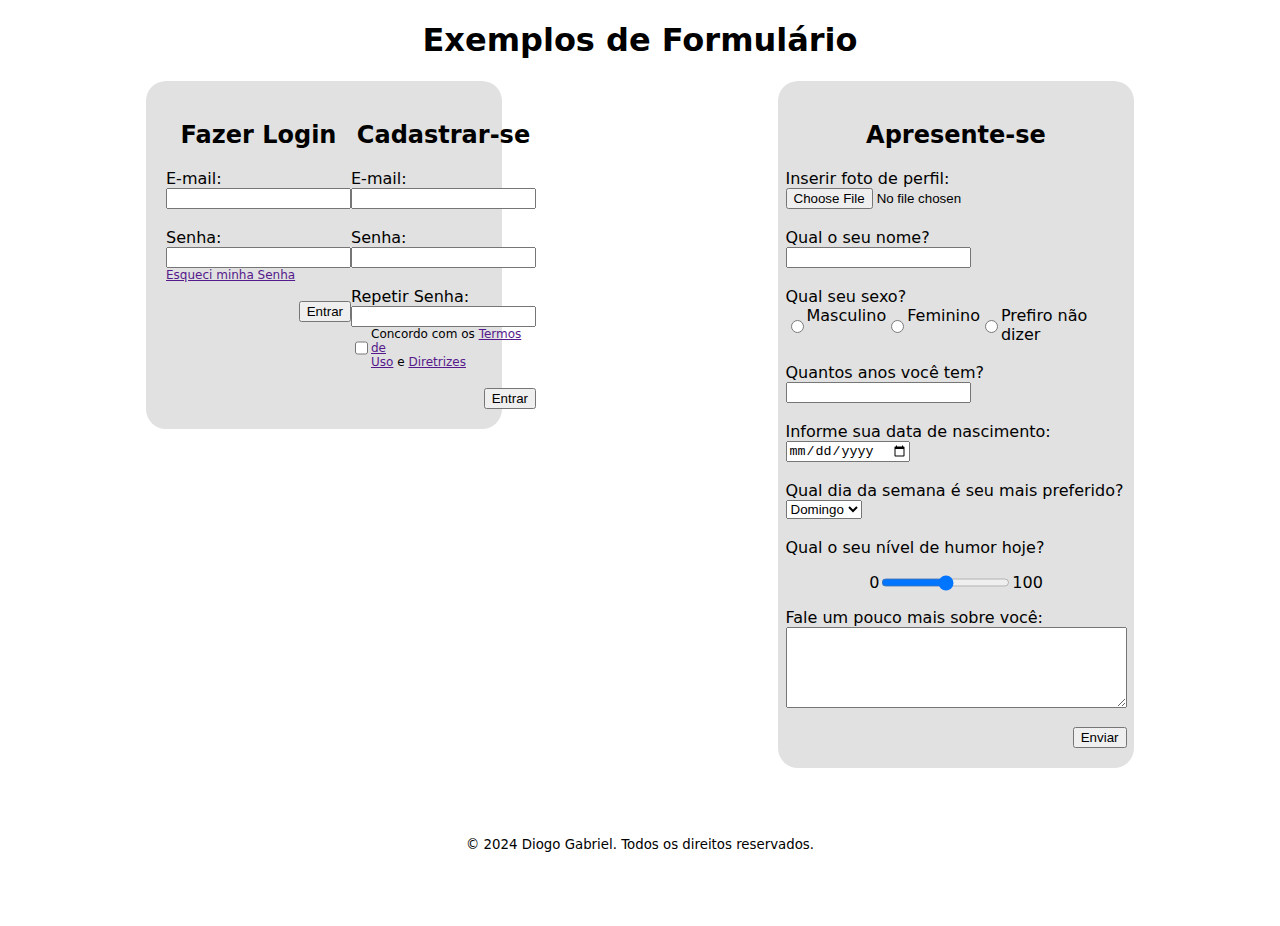
<file: exercises/exeModuleOne/formExample.html>
<!DOCTYPE html>
<html lang="pt-br">
<head>
    <meta charset="UTF-8">
    <meta name="viewport" content="width=device-width, initial-scale=1.0">
    <link rel="stylesheet" href="style-formExample.css">
    <title>Formulários</title>
</head>
<body>
    <header>
        <h1>Exemplos de Formulário</h1>
    </header>
    <main>
        <div id="doubleForm">
                <form action="Form.html">
                    <h2>Fazer Login</h2>
                    <label for="email">E-mail:</label>
                    <input type="email" id="email" name="email">
                    <br><br>
                    <label for="password">Senha:</label>
                    <input type="password" id="password" name="password">
                    <div id="fontSize12"><a href="">Esqueci minha Senha</a></div>
                    <br>
                    <div class="button">
                        <button>Entrar</button>
                    </div>
                </form>
                <form action="Form.html">
                    <h2>Cadastrar-se</h2>
                    <label for="email">E-mail:</label>
                    <input type="email" id="email" name="email">
                    <br><br>
                    <label for="password">Senha:</label>
                    <input type="password" id="password" name="password">
                    <br><br>
                    <label for="RepeatPassword">Repetir Senha:</label>
                    <input type="password" id="RepeatPassword">
                    <div id="checkboxAgree">
                        <input type="checkbox" name="checkboxTermsAndGuidelines">
                        <div>Concordo com os <a href="">Termos de <br>Uso</a> e <a href="">Diretrizes</a></div>
                    </div>
                    <br>
                    <div class="button">
                        <button>Entrar</button>
                    </div>
                </form>
            </div>
        </div>
    
        <div id="singleForm">
            <h2>Apresente-se</h2>
            <form action="Form.html">
                <div class="questions">
                    <label for="file">Inserir foto de perfil:</label>
                    <input type="file" id="file" name="file">
                </div>
                <br>
                <div class="questions">
                    <label for="name">Qual o seu nome?</label>
                    <input type="text" id="name" name="name">
                </div>
                <br>
                <div>
                    <label>Qual seu sexo?</label>
                    <div id="contentRadios">
                        <input type="radio" id="radioMasculine" name="sexo" value="masculine">
                        <label for="radioMasculine">Masculino</label>
                        <input type="radio" id="radioFeminine" name="sexo" value="feminino">
                        <label for="radioFeminine">Feminino</label>
                        <input type="radio" id="radioNull" name="sexo" value="null">
                        <label for="radioNull">Prefiro não dizer</label>
                    </div>
                </div>
                <br>
                <div class="questions">
                    <label for="number">Quantos anos você tem?</label>
                    <input type="number" id="number" name="number">
                </div>
                <br>
                <div class="questions">
                    <label for="date">Informe sua data de nascimento:</label>
                    <input type="date" id="date" name="date">
                </div>
                <br>
                <div class="questions">
                    <label>Qual dia da semana é seu mais preferido?</label>
                    <select name="dayForTheWeek">
                        <option value="sunday">Domingo</option>
                        <option value="monday">Segunda</option>
                        <option value="tuesdays">Terça</option>
                        <option value="wednesday">Quarta</option>
                        <option value="thursday">Quinta</option>
                        <option value="friday">Sexta</option>
                        <option value="saturday">Sábado</option>
                    </select>
                </div>
                <br>
                <div>
                    <label for="range">Qual o seu nível de humor hoje?</label>
                    <div id="contentRange">
                        <p>0</p>
                        <input type="range" id="range" name="range">
                        <p>100</p>
                    </div>
                </div>
                <div class="questions">
                    <label for="textarea">Fale um pouco mais sobre você:</label>
                    <textarea id="msg" name="msg" rows="5" cols="40"></textarea>
                </div>
                <br>
                <div class="button">
                    <button>Enviar</button>
                </div>
            </form>
        </div>
    </main>
    <footer>
        <p><small>&copy; 2024 Diogo Gabriel. Todos os direitos reservados.</small></p>
    </footer>
</body>
</html>
</file>
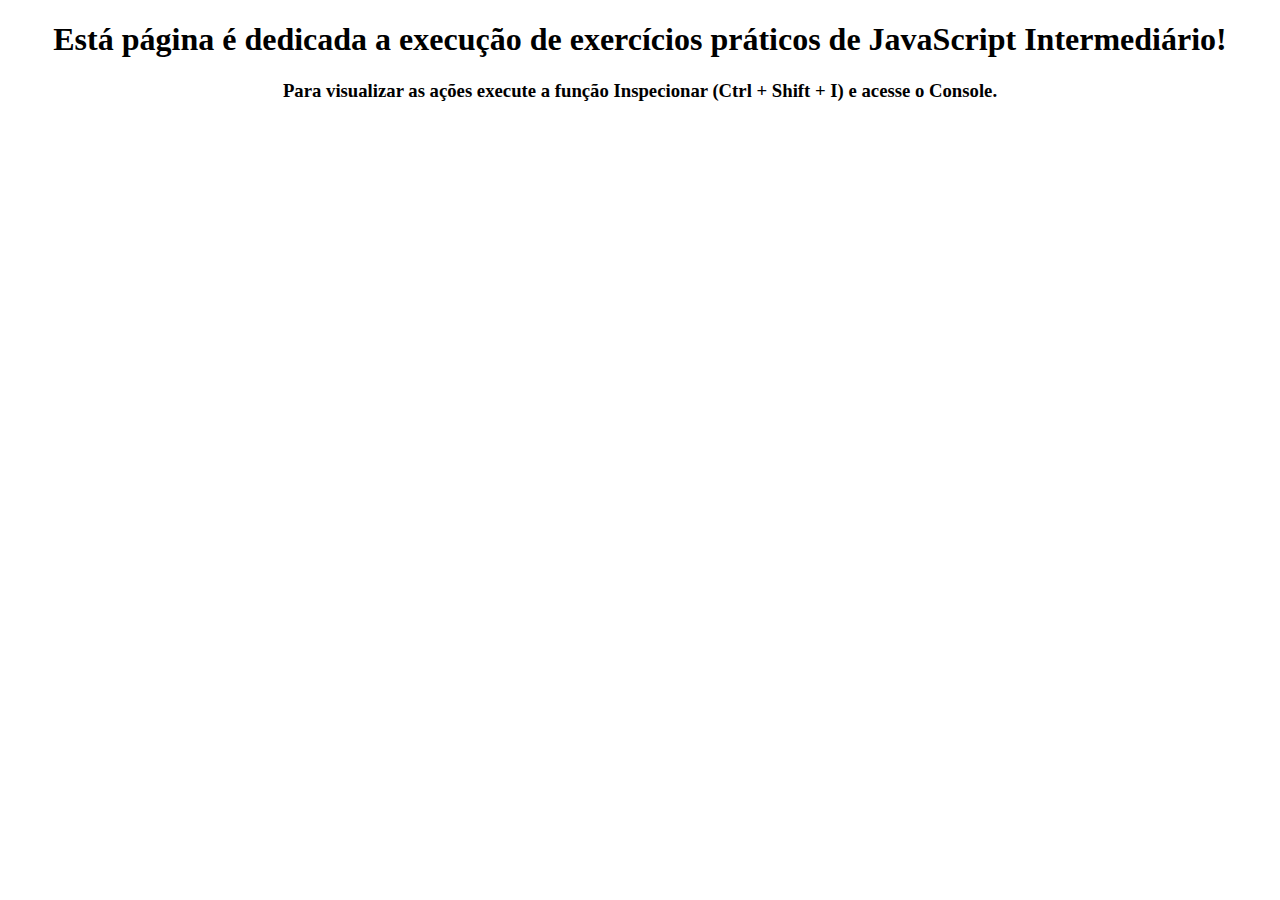
<file: exercises/exeModuleThree/intermediateJavaScript.html>
<!DOCTYPE html>
<html lang="pt-br">
<head>
    <meta charset="UTF-8">
    <meta name="viewport" content="width=device-width, initial-scale=1.0">
    <script src="./asyncAwait.js"></script>
    <title>Exercícios - Módulo 3</title>
</head>
<body align="center">
    <h1>Está página é dedicada a execução de exercícios práticos de JavaScript Intermediário!</h1>
    <h3>Para visualizar as ações execute a função Inspecionar (Ctrl + Shift + I) e acesse o Console.</h3>
</body>
</html>
</file>
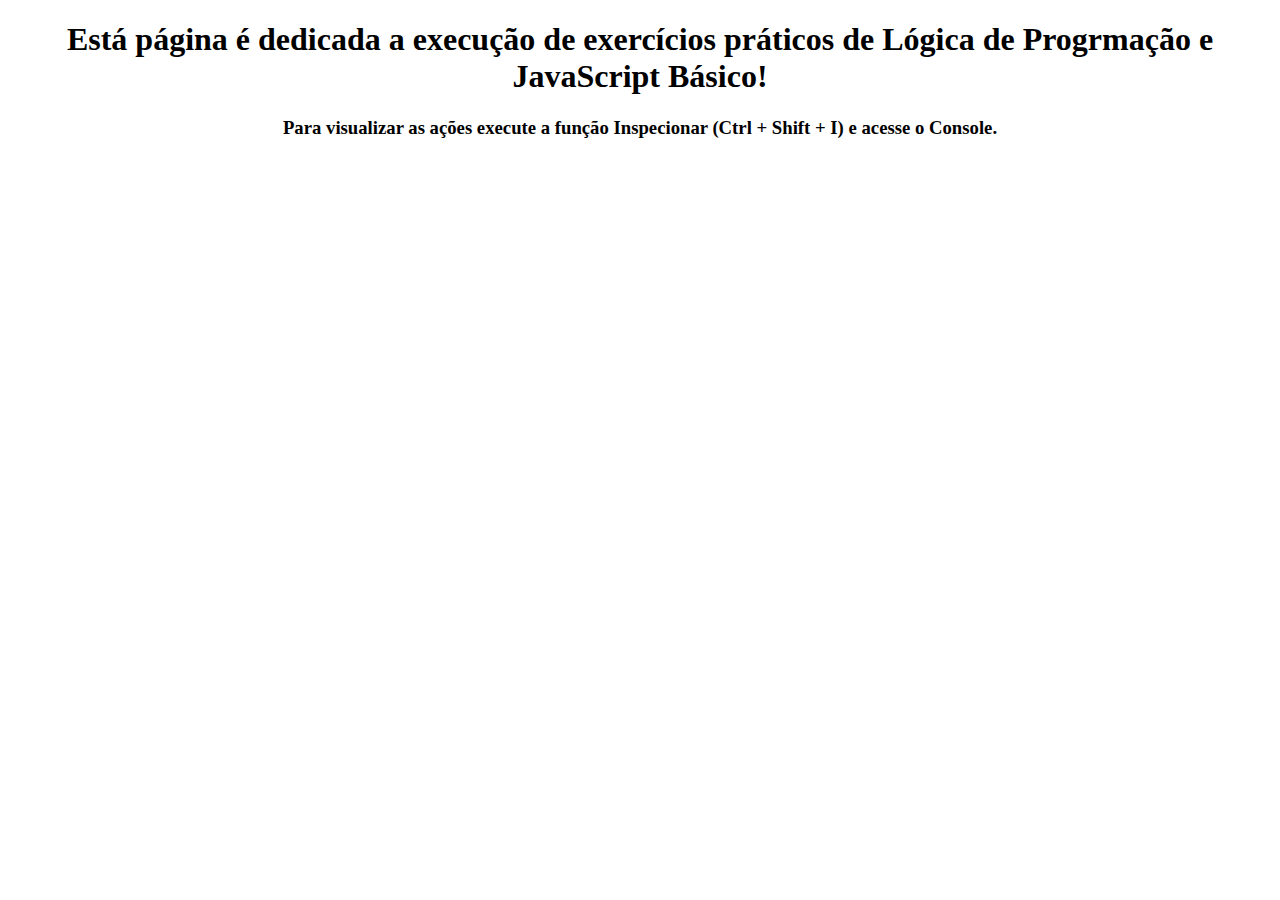
<file: exercises/exeModuleTwo/programmingLogicAndBasicJavaScript.html>
<!DOCTYPE html>
<html lang="pt-br">
<head>
    <meta charset="UTF-8">
    <meta name="viewport" content="width=device-width, initial-scale=1.0">
    <script src="./operatorsConditionalsRepetionStructure.js"></script>
    <title>Exercícios - Módulo 2</title>
</head>
<body align="center">
    <h1>Está página é dedicada a execução de exercícios práticos de Lógica de Progrmação e JavaScript Básico!</h1>
    <h3>Para visualizar as ações execute a função Inspecionar (Ctrl + Shift + I) e acesse o Console.</h3>
</body>
</html>
</file>
<file: assets/css/styles.css>
:root {
    --bg-color-01: #191919;
    --bg-color-02: #1e1e1e;
    --bg-color-03: #ffffff;

    --bg-color-alpha-01: #ffffff1a;

    --color-01: #000000;
    --color-02: #191919;
    --color-03: #2d2d2d;
    --color-04: #7d7d7d;
    --color-05: #969696;
    --color-06: #e1e1e1;
    --color-07: #ffffff;
}

* {
    padding: 0;
    text-decoration: none;
    scroll-behavior: smooth;
}

body {
    background-color: var(--bg-color-01);
    color: white;
    display: flex;
    flex-direction: column;
    align-items: center;
    padding-top: 87px;
    font-family: system-ui,
        -apple-system,
        BlinkMacSystemFont,
        'Segoe UI',
        Roboto,
        Oxygen,
        Ubuntu,
        Cantarell,
        'Open Sans',
        'Helvetica Neue',
        sans-serif;
}

header {
    width: 100%;
    background-color: var(--bg-color-01);
    position: fixed;
    top: 0px;
    z-index: 10;
}

main {
    width: 50%;
}

footer {
    width: 25%;
    height: 150px;
    align-content: center;
}

section {
    scroll-margin-top: 106px;
}

.textAlignCenter {
    text-align: center;
}

.comment {
    color: var(--color-05);
}

/*Button return to Top*/
.textAlignCenter h1 a:link {
    color: var(--color-06);
}

.textAlignCenter h1 a:visited {
    color: var(--color-06);
}

/*Button return to Home*/
.return {
    position: fixed;
    top: 15px;
    left: 30px;
}

.return h3:hover {
    color: var(--color-05);
}

 .return:link {
    color: var(--color-06);
 }

.return:visited {
    color: var(--color-06);
}

/*Box Selection Section*/
.selectSection h5 {
    padding: 0px;
    margin: 0px;
}

.selectSection a {
    display: flex;
    align-items: center;
    margin: 5px 0px;
}

.selectSection a:link {
    color: var(--color-04);
}

.selectSection a:visited {
    color: var(--color-04);
}

.selectSection a:hover {
    color: var(--color-06);
}

.selectSection {
    background-color: var(--bg-color-02);
    border: solid 1px var(--color-03);
    color: var(--color-05);
    border-radius: 5px;
    padding: 10px 15px;
    margin: 10px;
    position: fixed;
    top: 115px;
    right: 0px;
    transition: 0.5s;
}

/*Style Links*/
.linkModules {
    display: block;
    border-radius: 5px;
    border: solid 1px var(--color-02);
    padding: 0px 10px;
    margin: 10px 0px;
}

.linkModules:hover {
    background-color: var(--bg-color-02);
    border: solid 1px var(--color-03);
}

.linkModules:link {
    color: var(--color-06);
}

.linkModules:visited {
    color: var(--color-07);
}

hr {
    border: none;
    border-bottom: 1px solid var(--color-03);
    margin: 35px 0;
}
</file>
<file: assets/css/cards.css>
.card {
    max-width: 100%;
    overflow-x: auto;
    background-color: var(--bg-color-alpha-01);
    padding: 15px;
    border-radius: 10px
}

.adjustWidth {
    width: 100%;
}

.multipleCards {
    display: flex;
    justify-content: center;
    width: 100%;
}

.cardWithExample{
    background-color: var(--bg-color-03);
    color: var(--color-01);
    width: 33%;
    padding: 15px;
    border-radius: 10px;
    display: flex;
    flex-direction: column;
    align-items: center;
}
</file>
<file: assets/css/table.css>
.divTable{
  display: flex;
  justify-content: center;
  width: 100%;
}

thead,
tfoot {
  background-color: rgb(50, 50, 50);
}

table {
  border-collapse: collapse;
  border: 2px solid rgb(140 140 140);
  font-family: sans-serif;
  font-size: 0.8rem;
  letter-spacing: 1px;
}

th,
td {
  text-align: start;
  border: 1px solid rgb(160 160 160);
  padding: 8px 10px;
}
</file>
<file: moduleOne/styles-htmlCss.css>
label {
    display: block;
}

.formTitle {
    text-align: center;
}

.mediaCard {
    display: flex;
    flex-direction: column;
    align-items: center;
    text-align: center;
}

.imgWidth {
    width: 100%;
}

.mainTagWH {
    width: 120px;
    height: 120px;
    background-color: green;
}

.supportingTagWH {
    width: 50%;
    height: 50%;
    background-color: yellow;
    color: black;
}

.mainTagBM {
    background-color: green;
    width: 150px;
    height: 150px;
    display: flex;
    flex-direction: row;
    justify-content: space-between;
    padding: 5px;
    border-radius: 15px;
}

.supportingTagOneBM {
    background-color: yellow;
    width: 50px;
    height: 50px;
    margin: 15px 7px;
    border: 5px dashed black;
}

.supportingTagTwoBM {
    background-color: red;
    width: 50px;
    height: 50px;
    margin: 10px 5px;
    border-radius: 50%;
    border: 7px double white;
}

.bodyB {
    background-color: green;
    height: 240px;
    width: 190px;
    display: flex;
    align-items: center;
    justify-content: center;
}

.imgB {
    background-image: url('../assets/images/Project_Zomboid_Capa.jpg');
    background-repeat: no-repeat;
    background-size: cover;
    background-position: 0% 12%;
    height: 200px;
    width: 150px;
}

.firstColorC {
    background-color: #123;
    color: white;
    width: 100px;
    height: 100px;
    border-radius: 15px;
    display: flex;
    align-items: center;
    justify-content: center;
}

.secondColorC {
    background-color: rgb(0, 50, 255);
    color: gray;
    width: 100px;
    height: 100px;
    border-radius: 15px;
    display: flex;
    align-items: center;
    justify-content: center;
}

.thirdColorC {
    background-color: rgba(0, 55, 255, 0.5);
    color: black;
    width: 100px;
    height: 100px;
    border-radius: 15px;
    display: flex;
    align-items: center;
    justify-content: center;
}

.divHoverPCPE {
    background-color: rgb(0, 50, 255);
    color: white;
    padding: 10px;
    border-radius: 7px;
}

.divHoverPCPE:hover {
    background-color: green;
}

.inputFocusPCPE {
    margin: 20px 0px;
}

.inputFocusPCPE:focus {
    background-color: rgb(200, 200, 200);
}

.divBeforePCPE, .divAfterPCPE {
    background-color: rgba(0, 55, 255, 0.5);
    margin: 10px;
}

.divBeforePCPE::before {
    content: '→';
}

.divAfterPCPE::after {
    content: '←';
}

.displayBlockD {
    display: block;
    width: 60px;
    height: 60px;
    margin: 20px 0px;
    background-color: yellow;
    border: 1px solid black;
}

.displayInlineD {
    display: inline;
    width: 60px;
    height: 60px; 
    margin: 20px 0px;   
    background-color: yellow;
    border: 1px solid black;
}

.displayInlineBlockD {
    display: inline-block;
    width: 60px;
    height: 60px;
    margin: 20px 0px;
    background-color: yellow;
    border: 1px solid black;
}

.mainTagOneDF {
    background-color: blue;
    color: black;
    width: 150px;
    height: 150px;
    display: flex;
    flex-direction: row;
    justify-content: space-between;
    align-items: start;
}

.mainTagTwoDF {
    background-color: green;
    color: black;
    width: 150px;
    height: 150px;
    display: flex;
    flex-direction: column;
    justify-content: space-around;
    align-items: center;
}

.supportingTagDF {
    background-color: white;
    border: solid 3px red;
    display: flex;
    justify-content: center;
    align-items: center;
    width: 33%;
    height: 33%;
}

.mainTagOneDG {
    background-color: blue;
    color: black;
    width: 150px;
    height: 150px;
    display: grid;
    grid-template-columns: 1fr 1fr 1fr;
    column-gap: 10px;
}

.mainTagTwoDG {
    background-color: green;
    color: black;
    width: 150px;
    height: 150px;
    display: grid;
    grid-template-columns: 50% 50%;
    grid-template-rows: repeat(2, 1fr);
    row-gap: 25px;
}

.supportingTagDG {
    background-color: white;
    border: solid 3px red;
    display: flex;
    justify-content: center;
    align-items: center;
    width: 20px;
    height: 20px;
}

.mainTagKF {
    width: 250px;
}

.supportingTagKF {
    width: 75px;
    height: 75px;
    display: flex;
    align-items: center;
    justify-content: center;
    position: relative;
    animation: animationDiv 10s infinite;
}

@keyframes animationDiv {
    0% {
        top: 0px; left: 0px;
        background-color: black; color: aqua
    }

    25% {
        top: 0px; left: 175px;
        background-color: aqua; color: black;
    }

    50% {
        top: 275px; left: 175px;
        background-color: black; color: aqua;
    }

    75% {
        top: 275px; left: 0px;
        background-color: aqua; color: black;
    }

    100% {
        top: 0px; left: 0px; 
        background-color: black; color: aqua;
    }
}
</file>
<file: exercises/exeModuleOne/style-formExample.css>
body {
    font-family: system-ui,
        -apple-system,
        BlinkMacSystemFont,
        'Segoe UI',
        Roboto,
        Oxygen,
        Ubuntu, 
        Cantarell,
        'Open Sans',
        'Helvetica Neue',
        sans-serif;
}

h1, h2 {
    text-align: center;
}

main {
    display: flex;
    flex-direction: row;
    justify-content: space-around;
}

label {
    display: block;
    text-align: start;
}

#doubleForm {
    width: 25%;
    height: fit-content;
    background-color: rgb(225, 225, 225);
    text-align: start;
    display: flex;
    flex-direction: row;
    padding: 20px;
    align-items: start;
    border-radius: 20px;
    justify-content: space-around
}

#fontSize12 {
    font-size: 12px;
}

#checkboxAgree {
    display: flex;
    justify-content: start;
    font-size: 12px;
}

.button {
    justify-content: end;
    display: flex;
}

#singleForm {
    width: 25%;
    background-color: rgb(225, 225, 225);
    text-align: center;
    display: flex;
    flex-direction: column;
    padding: 20px;
    align-items: center;
    border-radius: 20px;
}

.questions {
    display: flex;
    flex-direction: column;
    align-items: start;
}

#contentRadios {
    display: flex;
    flex-direction: row;
}

#contentRange {
    display: flex;
    flex-direction: row;
    justify-content: center;
}

footer {
    height: 150px;
    display: flex;
    flex-direction: row;
    align-items: center;
    justify-content: center;
}
</file>
